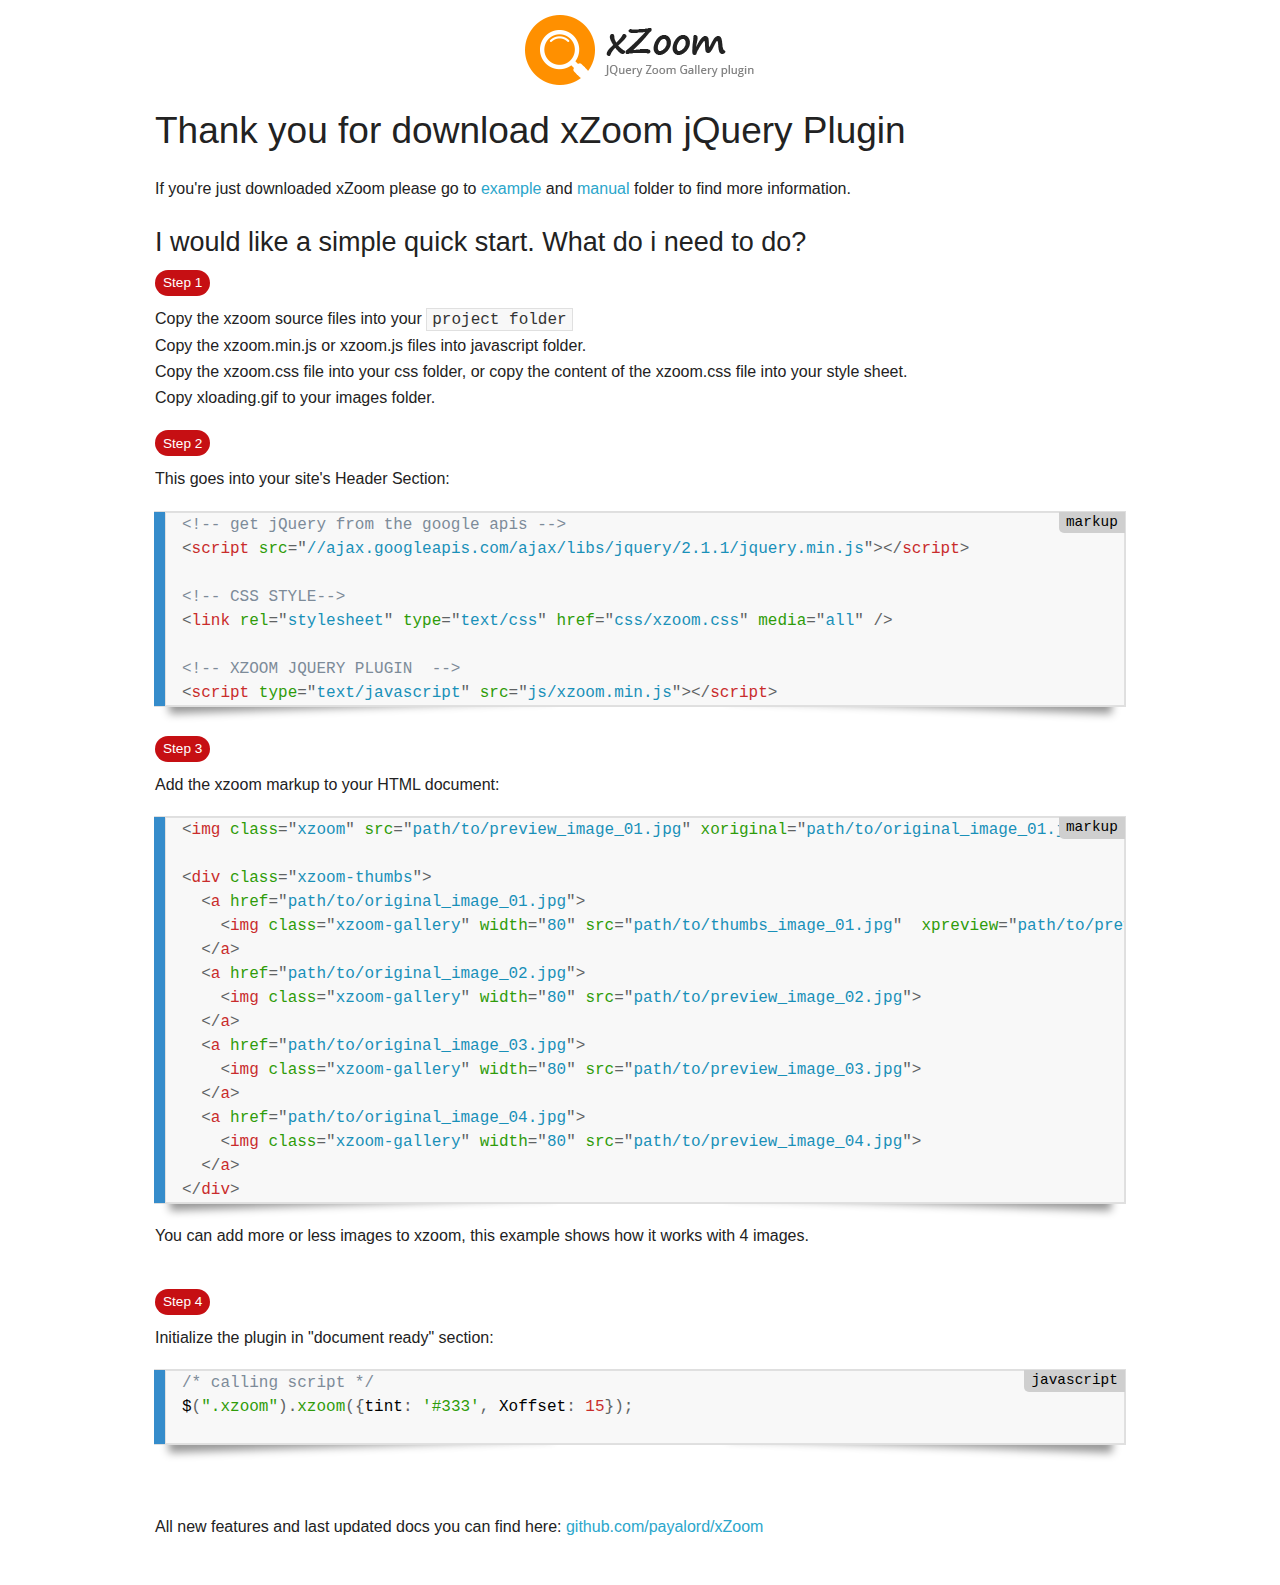
<file: xZoom/index.html>
<!doctype html>
<html class="no-js" lang="en">
  <head>
    <meta charset="utf-8" />
    <meta name="viewport" content="width=device-width, initial-scale=1.0" />
    <title>Manual | xZoom jQuery Zoom Gallery Plugin</title>
    <link rel="stylesheet" href="doc/css/normalize.css" />
    <link rel="stylesheet" href="doc/css/foundation.css" />
    <link rel="stylesheet" href="doc/css/prism.css" />
    <link rel="stylesheet" href="doc/css/manual.css" />
    <script src="doc/js/vendor/modernizr.js"></script>
  <!--[if lt IE 9]><script src="http://html5shiv.googlecode.com/svn/trunk/html5.js"></script><![endif]-->
  </head>

  <body>
  
  <div class="container">
    <div class="row">
      <div class="large-12 column text-center"><a href="https://payalord.github.io/xZoom"><img src="doc/images/logo.png" alt=""></a></div>
      <div class="large-12 column"><p><h2>Thank you for download xZoom jQuery Plugin</h2></p></div>
      <div class="large-12 column">
    If you're just downloaded xZoom please go to <a href="example/index.html">example</a> and <a href="doc/manual.html">manual</a> folder to find more information.
      </div>
    </div>
    <section>
      <div class="row">
        <div class="large-12 column">
          <h3>I would like a simple quick start. What do i need to do?</h3>
          <span class="label alert round">Step 1</span>
          <p>Copy the xzoom source files into your <code>project folder</code><br />
          Copy the xzoom.min.js or xzoom.js files into javascript folder.<br />
      Copy the xzoom.css file into your css folder, or copy the content of the xzoom.css file into your style sheet.<br />
      Copy xloading.gif to your images folder.</p>
          <span class="label alert round">Step 2</span>
          <p>This goes into your site's Header Section:</p>
          <p><pre><code class="language-markup">&lt;!-- get jQuery from the google apis --&gt;
&lt;script src="//ajax.googleapis.com/ajax/libs/jquery/2.1.1/jquery.min.js"&gt;&lt;/script&gt;

&lt;!-- CSS STYLE--&gt;
&lt;link rel="stylesheet" type="text/css" href="css/xzoom.css" media="all" /&gt;

&lt;!-- XZOOM JQUERY PLUGIN  --&gt;
&lt;script type="text/javascript" src="js/xzoom.min.js"&gt;&lt;/script&gt;</code></pre>
          </p>    
          <div class="line"><span class="label alert round">Step 3</span>
          <p>Add the xzoom markup to your HTML document:</p>
          <p>
            <pre><code class="language-markup">&lt;img class="xzoom" src="path/to/preview_image_01.jpg" xoriginal="path/to/original_image_01.jpg" /&gt;

&lt;div class="xzoom-thumbs"&gt;
  &lt;a href="path/to/original_image_01.jpg"&gt;
    &lt;img class="xzoom-gallery" width="80" src="path/to/thumbs_image_01.jpg"  xpreview="path/to/preview_image_01.jpg"&gt;
  &lt;/a&gt;
  &lt;a href="path/to/original_image_02.jpg"&gt;
    &lt;img class="xzoom-gallery" width="80" src="path/to/preview_image_02.jpg"&gt;
  &lt;/a&gt;
  &lt;a href="path/to/original_image_03.jpg"&gt;
    &lt;img class="xzoom-gallery" width="80" src="path/to/preview_image_03.jpg"&gt;
  &lt;/a&gt;
  &lt;a href="path/to/original_image_04.jpg"&gt;
    &lt;img class="xzoom-gallery" width="80" src="path/to/preview_image_04.jpg"&gt;
  &lt;/a&gt;
&lt;/div&gt;</code></pre>
          </p>
      <p>You can add more or less images to xzoom, this example shows how it works with 4 images.</p>
          </div>
          <div class="line"><span class="label alert round">Step 4</span>
          <p>Initialize the plugin in "document ready" section:</p>
          <p>
            <pre><code class="language-javascript">/* calling script */
$(".xzoom").xzoom({tint: '#333', Xoffset: 15});
            </code></pre>
          </p>
          </div>                        
        </div>       
      </div>
    </section> 
    <section>
    <div class="row">
      <div class="large-12 column">
        <div class="line">
          <p>All new features and last updated docs you can find here: <a href="https://github.com/payalord/xZoom">github.com/payalord/xZoom</a></p>
        </div>
      </div>
    </div>  
    </section>       
  </div>
    <script src="doc/js/vendor/jquery.js"></script>
    <script src="doc/js/foundation.min.js"></script>
    <script src="doc/js/vendor/prism.js"></script>
  </body>
</html>
</file>
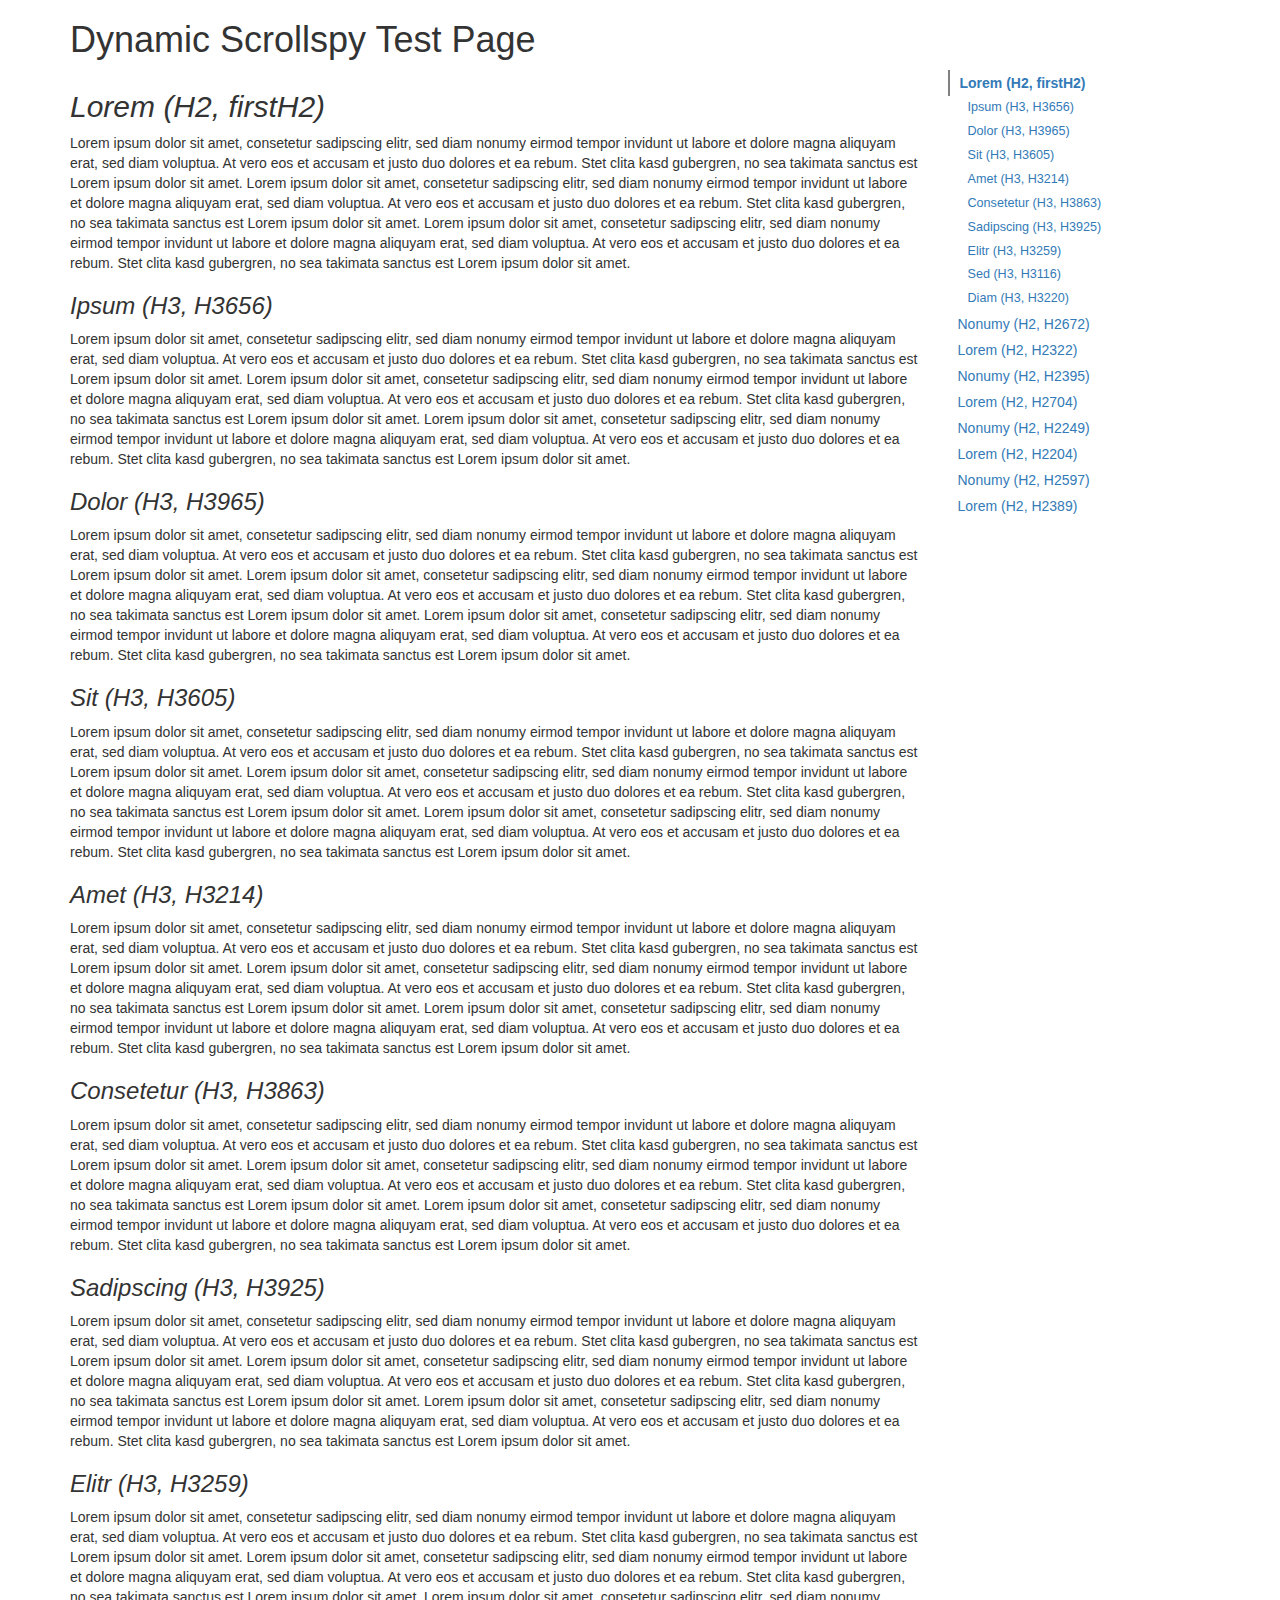
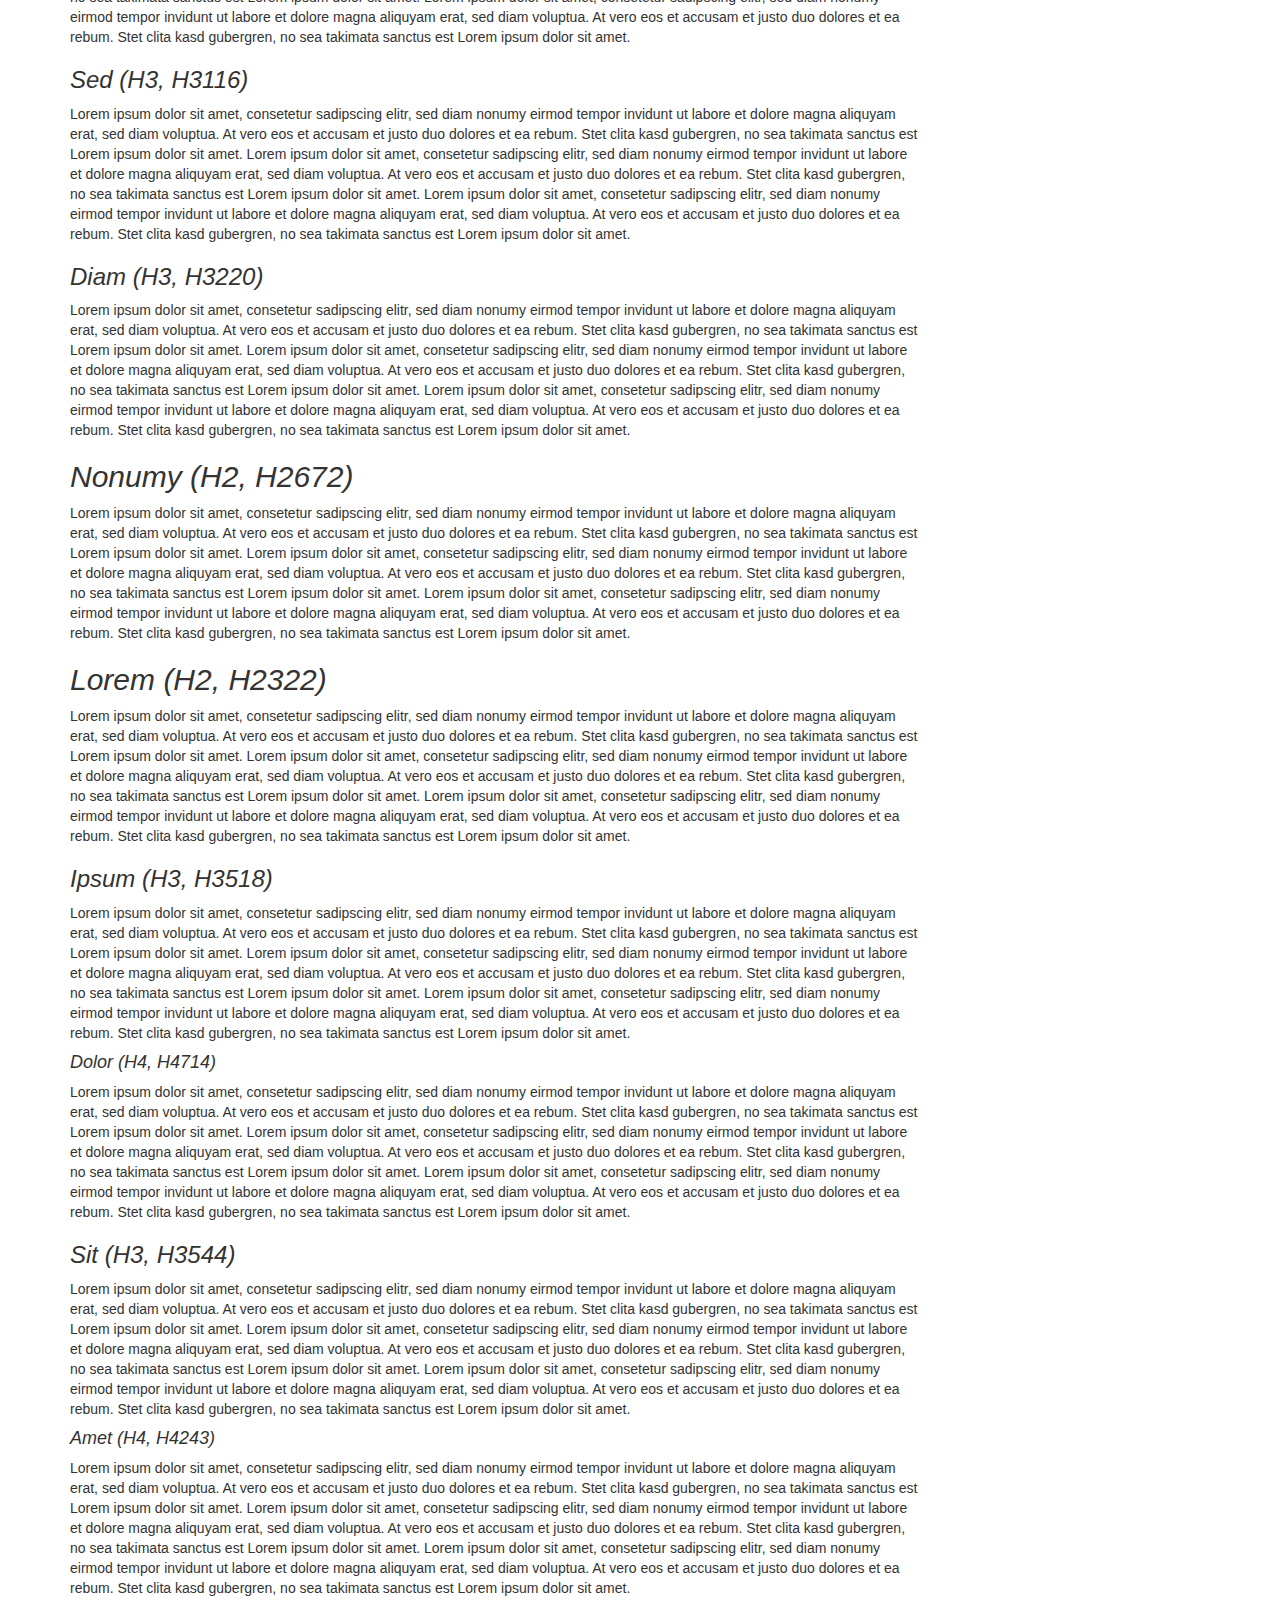
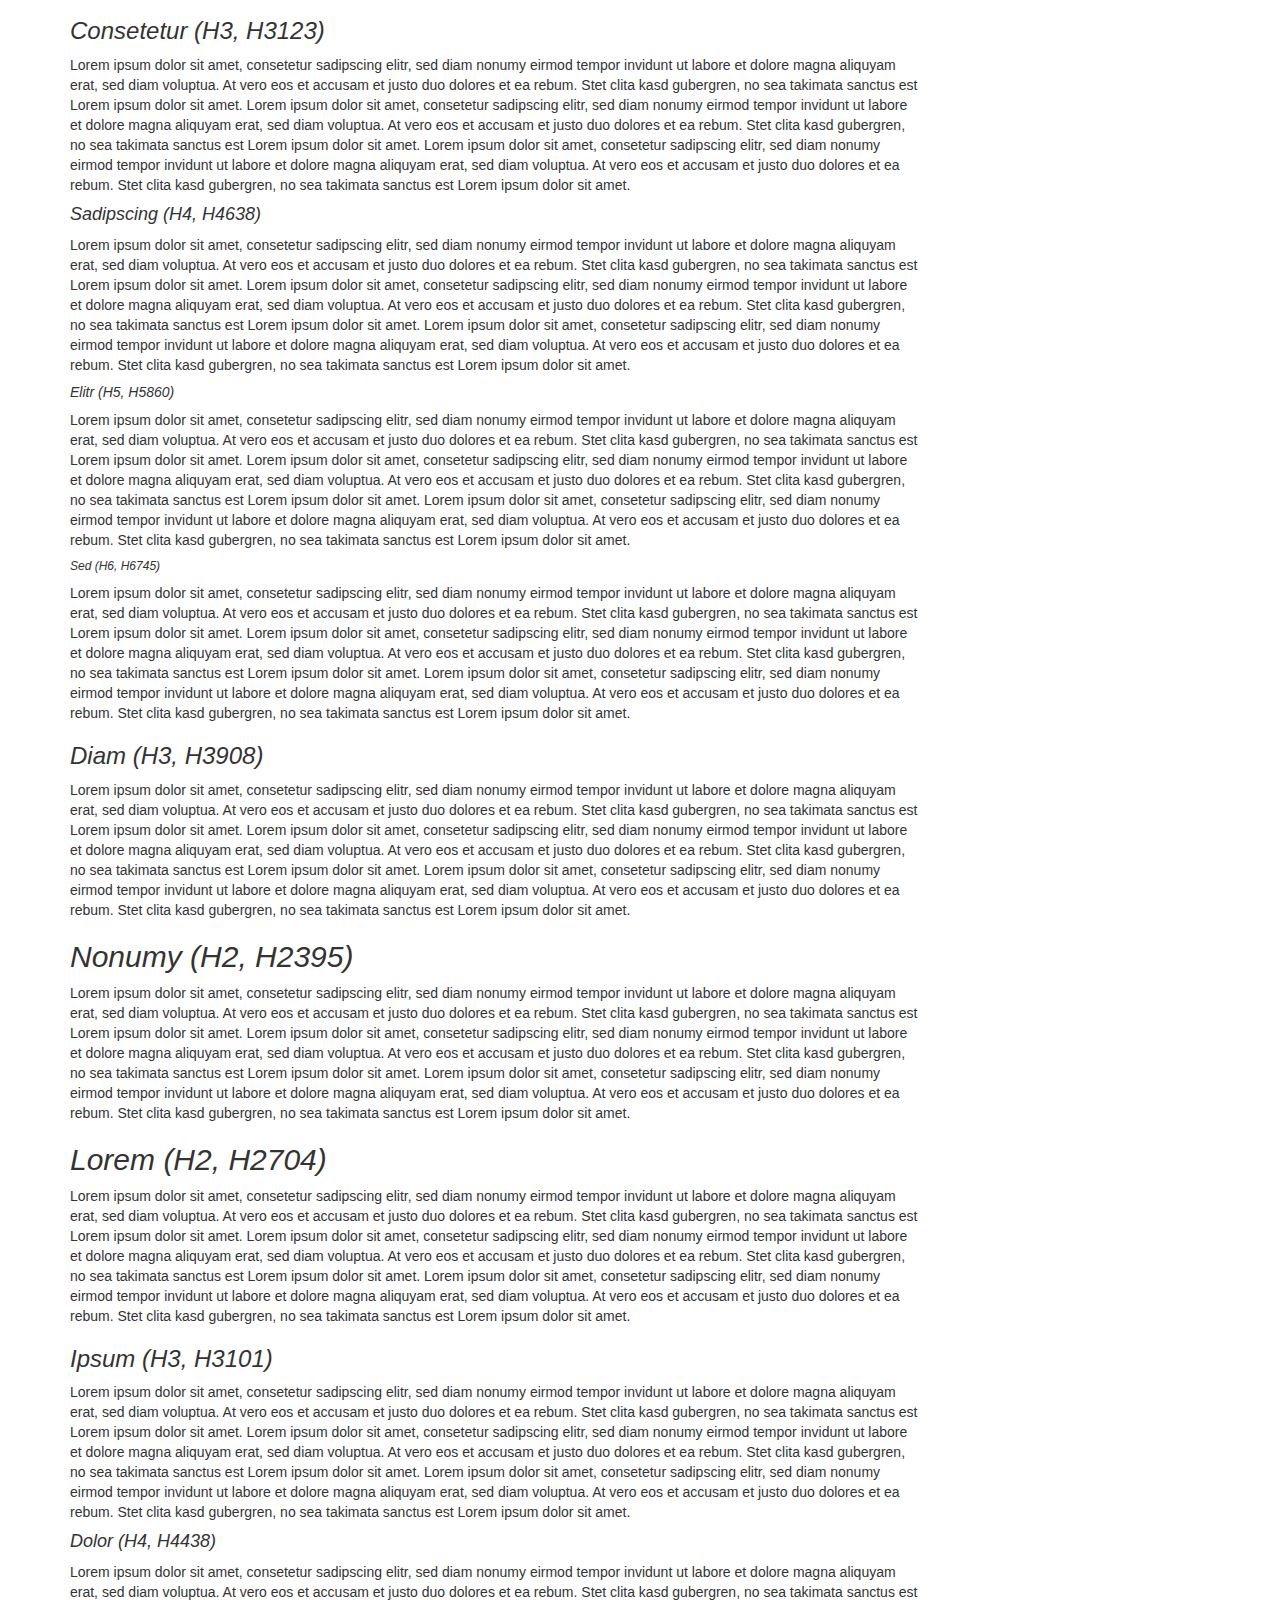
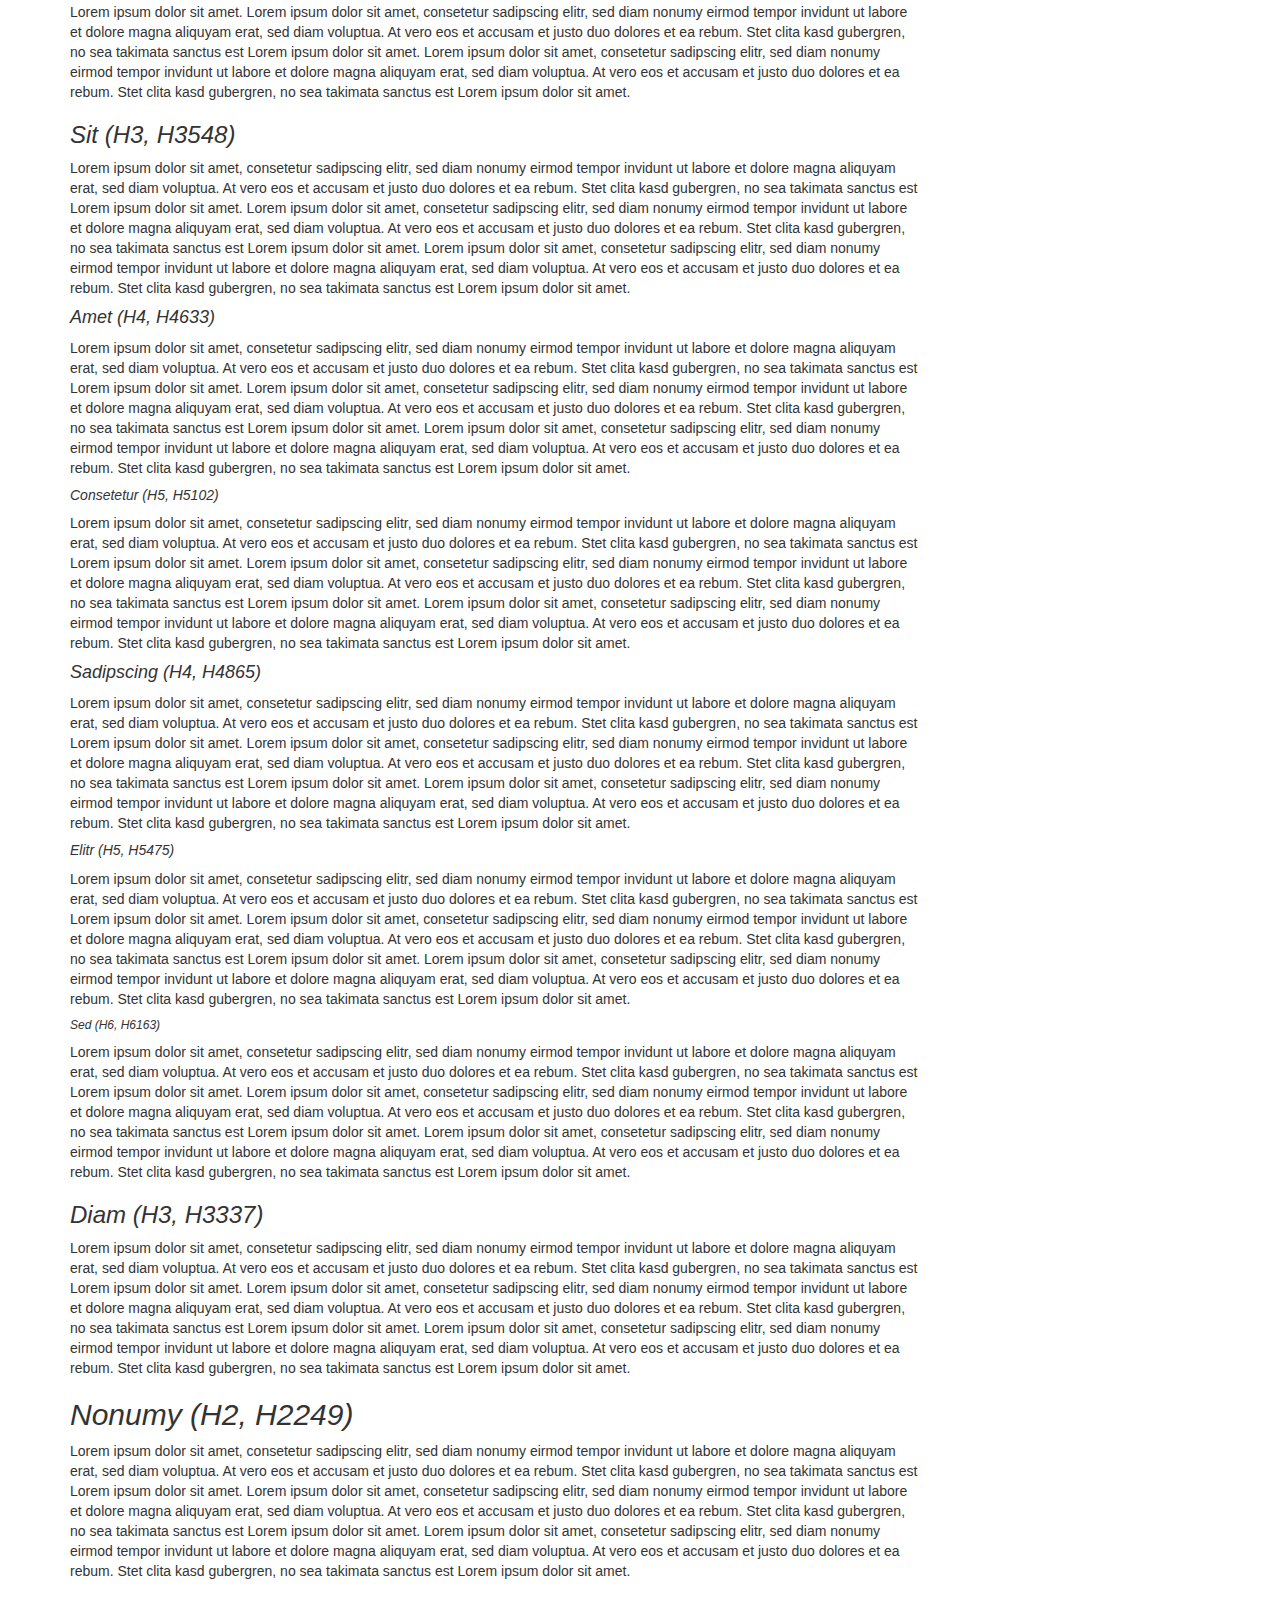
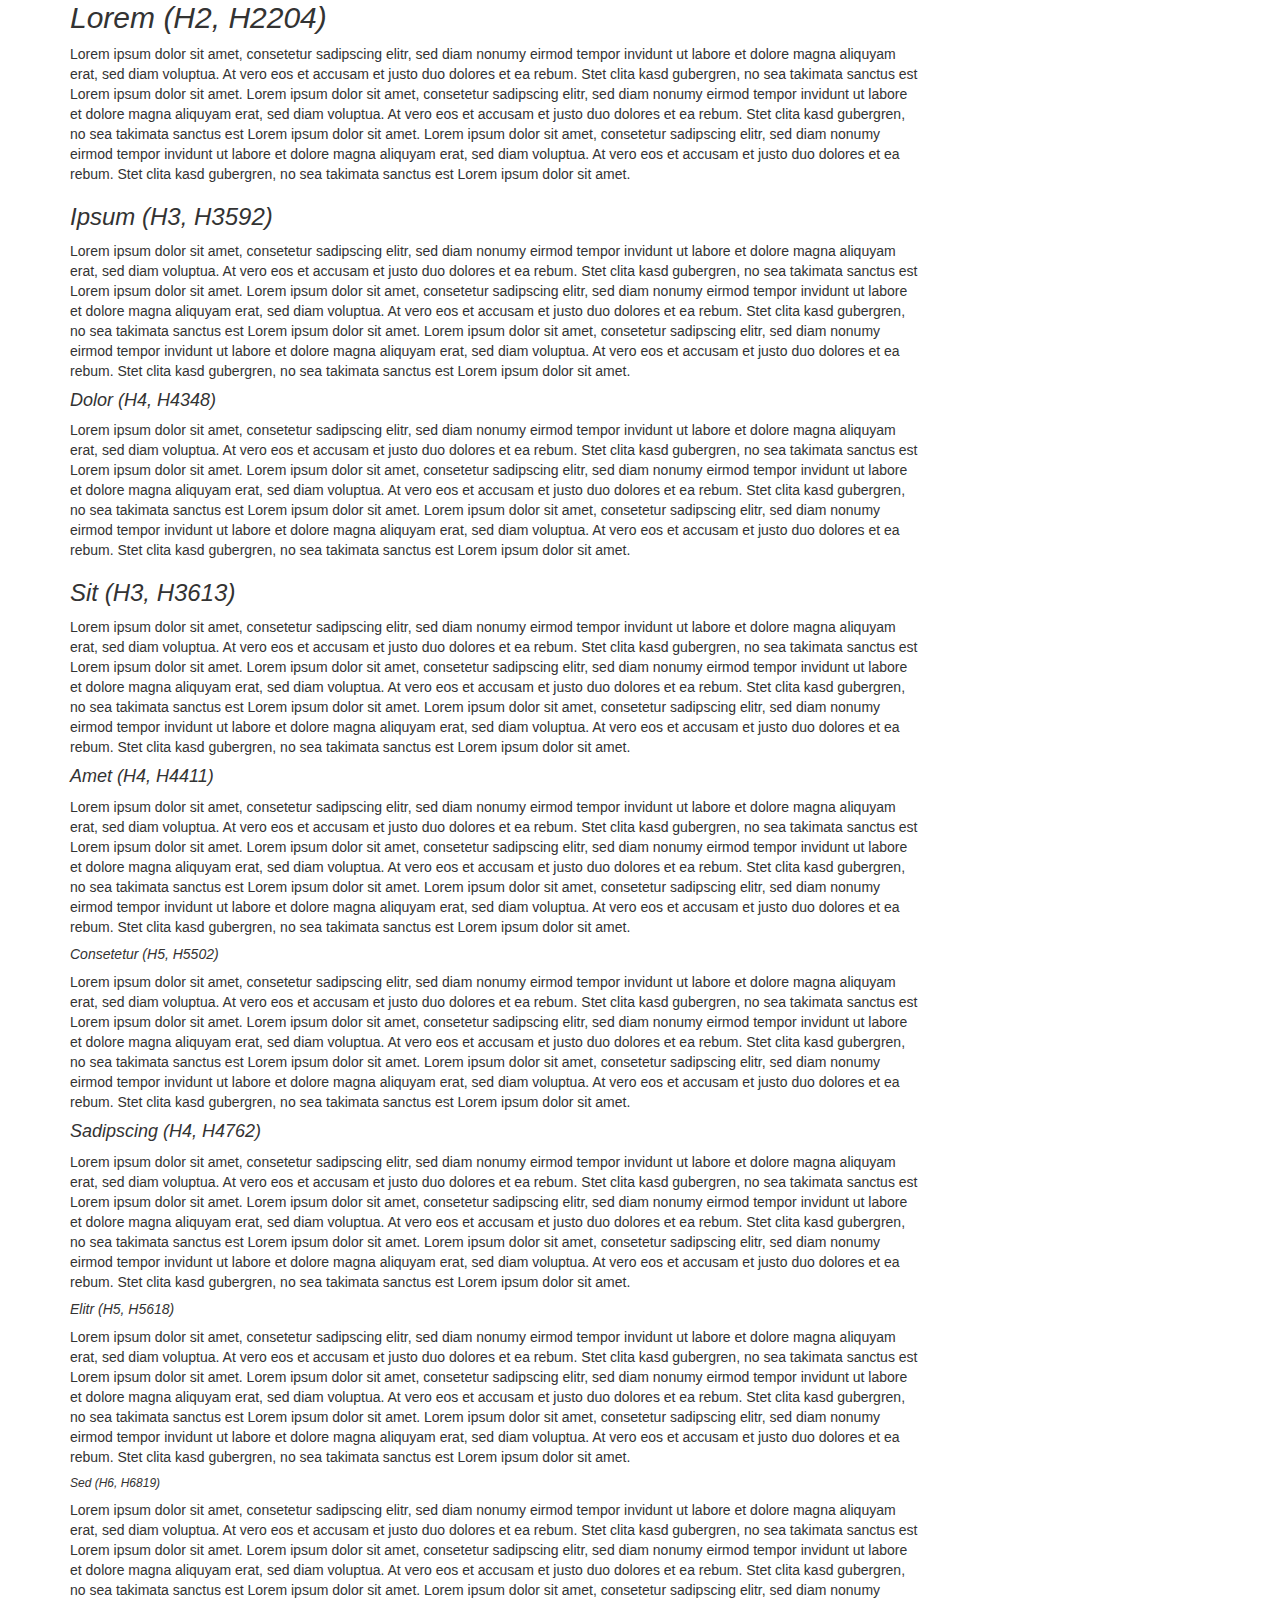
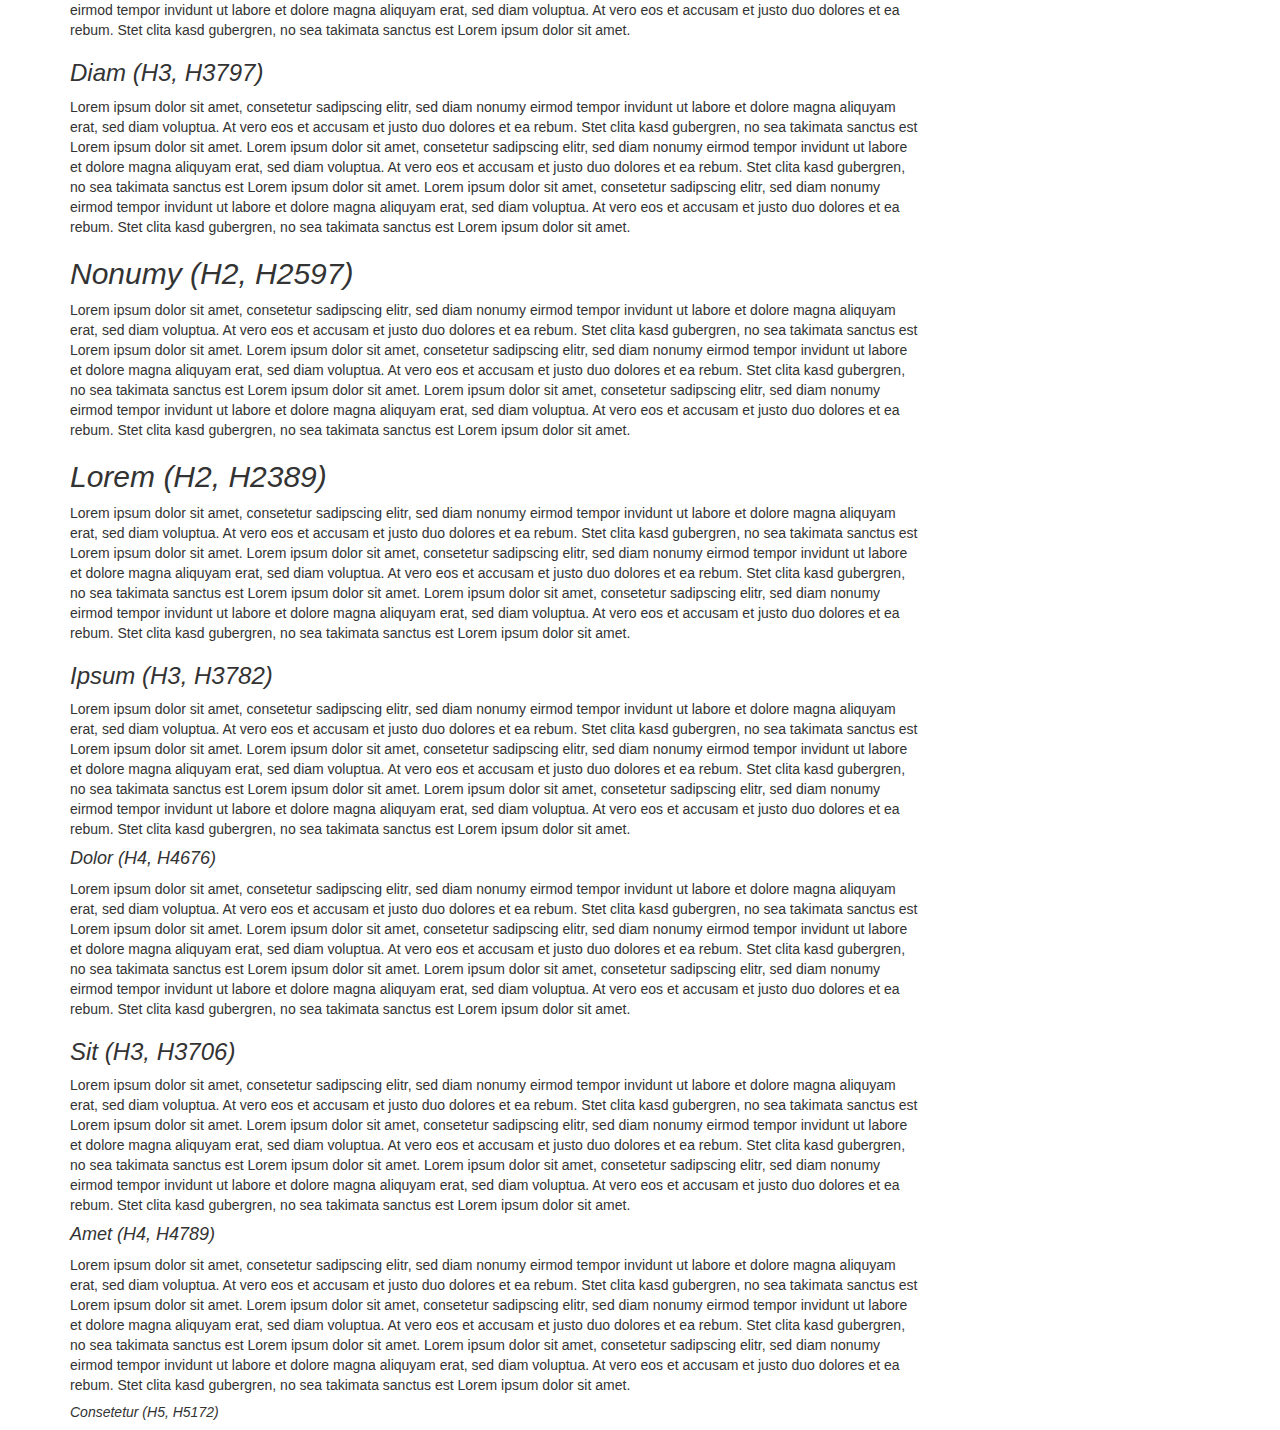
<file: dynamic-scrollspy/tests/affix.html>
<!DOCTYPE html>
<html lang="en">

<head>
    <meta charset="utf-8">
    <meta http-equiv="X-UA-Compatible" content="IE=edge">
    <meta name="viewport" content="width=device-width, initial-scale=1, maximum-scale=1, user-scalable=no">
    <title>Test Page :: Dynamic-Scrollspy</title>
    <link href="https://maxcdn.bootstrapcdn.com/bootstrap/3.3.5/css/bootstrap.min.css" rel="stylesheet">
    <style>
        /* nav */
        
        .nav {
            padding-left: 0px;
        }
        /* all anchors */
        
        .nav>li>a {
            padding: 3px;
            border-left: 0px rgba(0, 0, 0, 0);
        }
        /* first level */
        
        .nav li>a {
            padding-left: 10px;
        }
        /* second */
        
        .nav .nav li>a {
            padding-left: 20px;
            font-size: .9em;
        }
        /* third */
        
        .nav .nav .nav li>a {
            padding-left: 30px;
            font-size: .8em;
        }
        /* fourth */
        
        .nav .nav .nav .nav li>a {
            padding-left: 40px;
        }
        /* fifth */
        
        .nav .nav .nav .nav .nav li>a {
            padding-left: 50px;
        }
        /* active link */
        
        li.active>a {
            font-weight: bold;
            border-left: 2px solid gray;
        }
        /* hide second level lists */
        
        .nav .nav {
            display: none;
        }
        /* show second-level when active */
        
        .nav>.active>.nav {
            display: block;
        }
        /* headings on the page (easier to see h5, h6) */
        
        h2,
        h3,
        h4,
        h5,
        h6 {
            font-style: italic;
        }
    </style>
</head>

<body>






    <div class="container" role="main">
        <h1>Dynamic Scrollspy Test Page</h1>
    </div>

    <div class="container">
        <div class="row">
            <div class="col-sm-9">
                <h2 id="firstH2">Lorem</h2>
                <p>Lorem ipsum dolor sit amet, consetetur sadipscing elitr, sed diam nonumy eirmod tempor invidunt ut labore et dolore magna aliquyam erat, sed diam voluptua. At vero eos et accusam et justo duo dolores et ea rebum. Stet clita kasd gubergren,
                    no sea takimata sanctus est Lorem ipsum dolor sit amet. Lorem ipsum dolor sit amet, consetetur sadipscing elitr, sed diam nonumy eirmod tempor invidunt ut labore et dolore magna aliquyam erat, sed diam voluptua. At vero eos et accusam
                    et justo duo dolores et ea rebum. Stet clita kasd gubergren, no sea takimata sanctus est Lorem ipsum dolor sit amet. Lorem ipsum dolor sit amet, consetetur sadipscing elitr, sed diam nonumy eirmod tempor invidunt ut labore et dolore
                    magna aliquyam erat, sed diam voluptua. At vero eos et accusam et justo duo dolores et ea rebum. Stet clita kasd gubergren, no sea takimata sanctus est Lorem ipsum dolor sit amet.</p>
                <h3>Ipsum</h3>
                <p>Lorem ipsum dolor sit amet, consetetur sadipscing elitr, sed diam nonumy eirmod tempor invidunt ut labore et dolore magna aliquyam erat, sed diam voluptua. At vero eos et accusam et justo duo dolores et ea rebum. Stet clita kasd gubergren,
                    no sea takimata sanctus est Lorem ipsum dolor sit amet. Lorem ipsum dolor sit amet, consetetur sadipscing elitr, sed diam nonumy eirmod tempor invidunt ut labore et dolore magna aliquyam erat, sed diam voluptua. At vero eos et accusam
                    et justo duo dolores et ea rebum. Stet clita kasd gubergren, no sea takimata sanctus est Lorem ipsum dolor sit amet. Lorem ipsum dolor sit amet, consetetur sadipscing elitr, sed diam nonumy eirmod tempor invidunt ut labore et dolore
                    magna aliquyam erat, sed diam voluptua. At vero eos et accusam et justo duo dolores et ea rebum. Stet clita kasd gubergren, no sea takimata sanctus est Lorem ipsum dolor sit amet.</p>
                <h3>Dolor</h3>
                <p>Lorem ipsum dolor sit amet, consetetur sadipscing elitr, sed diam nonumy eirmod tempor invidunt ut labore et dolore magna aliquyam erat, sed diam voluptua. At vero eos et accusam et justo duo dolores et ea rebum. Stet clita kasd gubergren,
                    no sea takimata sanctus est Lorem ipsum dolor sit amet. Lorem ipsum dolor sit amet, consetetur sadipscing elitr, sed diam nonumy eirmod tempor invidunt ut labore et dolore magna aliquyam erat, sed diam voluptua. At vero eos et accusam
                    et justo duo dolores et ea rebum. Stet clita kasd gubergren, no sea takimata sanctus est Lorem ipsum dolor sit amet. Lorem ipsum dolor sit amet, consetetur sadipscing elitr, sed diam nonumy eirmod tempor invidunt ut labore et dolore
                    magna aliquyam erat, sed diam voluptua. At vero eos et accusam et justo duo dolores et ea rebum. Stet clita kasd gubergren, no sea takimata sanctus est Lorem ipsum dolor sit amet.</p>
                <h3>Sit</h3>
                <p>Lorem ipsum dolor sit amet, consetetur sadipscing elitr, sed diam nonumy eirmod tempor invidunt ut labore et dolore magna aliquyam erat, sed diam voluptua. At vero eos et accusam et justo duo dolores et ea rebum. Stet clita kasd gubergren,
                    no sea takimata sanctus est Lorem ipsum dolor sit amet. Lorem ipsum dolor sit amet, consetetur sadipscing elitr, sed diam nonumy eirmod tempor invidunt ut labore et dolore magna aliquyam erat, sed diam voluptua. At vero eos et accusam
                    et justo duo dolores et ea rebum. Stet clita kasd gubergren, no sea takimata sanctus est Lorem ipsum dolor sit amet. Lorem ipsum dolor sit amet, consetetur sadipscing elitr, sed diam nonumy eirmod tempor invidunt ut labore et dolore
                    magna aliquyam erat, sed diam voluptua. At vero eos et accusam et justo duo dolores et ea rebum. Stet clita kasd gubergren, no sea takimata sanctus est Lorem ipsum dolor sit amet.</p>
                <h3>Amet</h3>
                <p>Lorem ipsum dolor sit amet, consetetur sadipscing elitr, sed diam nonumy eirmod tempor invidunt ut labore et dolore magna aliquyam erat, sed diam voluptua. At vero eos et accusam et justo duo dolores et ea rebum. Stet clita kasd gubergren,
                    no sea takimata sanctus est Lorem ipsum dolor sit amet. Lorem ipsum dolor sit amet, consetetur sadipscing elitr, sed diam nonumy eirmod tempor invidunt ut labore et dolore magna aliquyam erat, sed diam voluptua. At vero eos et accusam
                    et justo duo dolores et ea rebum. Stet clita kasd gubergren, no sea takimata sanctus est Lorem ipsum dolor sit amet. Lorem ipsum dolor sit amet, consetetur sadipscing elitr, sed diam nonumy eirmod tempor invidunt ut labore et dolore
                    magna aliquyam erat, sed diam voluptua. At vero eos et accusam et justo duo dolores et ea rebum. Stet clita kasd gubergren, no sea takimata sanctus est Lorem ipsum dolor sit amet.</p>
                <h3>Consetetur</h3>
                <p>Lorem ipsum dolor sit amet, consetetur sadipscing elitr, sed diam nonumy eirmod tempor invidunt ut labore et dolore magna aliquyam erat, sed diam voluptua. At vero eos et accusam et justo duo dolores et ea rebum. Stet clita kasd gubergren,
                    no sea takimata sanctus est Lorem ipsum dolor sit amet. Lorem ipsum dolor sit amet, consetetur sadipscing elitr, sed diam nonumy eirmod tempor invidunt ut labore et dolore magna aliquyam erat, sed diam voluptua. At vero eos et accusam
                    et justo duo dolores et ea rebum. Stet clita kasd gubergren, no sea takimata sanctus est Lorem ipsum dolor sit amet. Lorem ipsum dolor sit amet, consetetur sadipscing elitr, sed diam nonumy eirmod tempor invidunt ut labore et dolore
                    magna aliquyam erat, sed diam voluptua. At vero eos et accusam et justo duo dolores et ea rebum. Stet clita kasd gubergren, no sea takimata sanctus est Lorem ipsum dolor sit amet.</p>
                <h3>Sadipscing</h3>
                <p>Lorem ipsum dolor sit amet, consetetur sadipscing elitr, sed diam nonumy eirmod tempor invidunt ut labore et dolore magna aliquyam erat, sed diam voluptua. At vero eos et accusam et justo duo dolores et ea rebum. Stet clita kasd gubergren,
                    no sea takimata sanctus est Lorem ipsum dolor sit amet. Lorem ipsum dolor sit amet, consetetur sadipscing elitr, sed diam nonumy eirmod tempor invidunt ut labore et dolore magna aliquyam erat, sed diam voluptua. At vero eos et accusam
                    et justo duo dolores et ea rebum. Stet clita kasd gubergren, no sea takimata sanctus est Lorem ipsum dolor sit amet. Lorem ipsum dolor sit amet, consetetur sadipscing elitr, sed diam nonumy eirmod tempor invidunt ut labore et dolore
                    magna aliquyam erat, sed diam voluptua. At vero eos et accusam et justo duo dolores et ea rebum. Stet clita kasd gubergren, no sea takimata sanctus est Lorem ipsum dolor sit amet.</p>
                <h3>Elitr</h3>
                <p>Lorem ipsum dolor sit amet, consetetur sadipscing elitr, sed diam nonumy eirmod tempor invidunt ut labore et dolore magna aliquyam erat, sed diam voluptua. At vero eos et accusam et justo duo dolores et ea rebum. Stet clita kasd gubergren,
                    no sea takimata sanctus est Lorem ipsum dolor sit amet. Lorem ipsum dolor sit amet, consetetur sadipscing elitr, sed diam nonumy eirmod tempor invidunt ut labore et dolore magna aliquyam erat, sed diam voluptua. At vero eos et accusam
                    et justo duo dolores et ea rebum. Stet clita kasd gubergren, no sea takimata sanctus est Lorem ipsum dolor sit amet. Lorem ipsum dolor sit amet, consetetur sadipscing elitr, sed diam nonumy eirmod tempor invidunt ut labore et dolore
                    magna aliquyam erat, sed diam voluptua. At vero eos et accusam et justo duo dolores et ea rebum. Stet clita kasd gubergren, no sea takimata sanctus est Lorem ipsum dolor sit amet.</p>
                <h3>Sed</h3>
                <p>Lorem ipsum dolor sit amet, consetetur sadipscing elitr, sed diam nonumy eirmod tempor invidunt ut labore et dolore magna aliquyam erat, sed diam voluptua. At vero eos et accusam et justo duo dolores et ea rebum. Stet clita kasd gubergren,
                    no sea takimata sanctus est Lorem ipsum dolor sit amet. Lorem ipsum dolor sit amet, consetetur sadipscing elitr, sed diam nonumy eirmod tempor invidunt ut labore et dolore magna aliquyam erat, sed diam voluptua. At vero eos et accusam
                    et justo duo dolores et ea rebum. Stet clita kasd gubergren, no sea takimata sanctus est Lorem ipsum dolor sit amet. Lorem ipsum dolor sit amet, consetetur sadipscing elitr, sed diam nonumy eirmod tempor invidunt ut labore et dolore
                    magna aliquyam erat, sed diam voluptua. At vero eos et accusam et justo duo dolores et ea rebum. Stet clita kasd gubergren, no sea takimata sanctus est Lorem ipsum dolor sit amet.</p>
                <h3>Diam</h3>
                <p>Lorem ipsum dolor sit amet, consetetur sadipscing elitr, sed diam nonumy eirmod tempor invidunt ut labore et dolore magna aliquyam erat, sed diam voluptua. At vero eos et accusam et justo duo dolores et ea rebum. Stet clita kasd gubergren,
                    no sea takimata sanctus est Lorem ipsum dolor sit amet. Lorem ipsum dolor sit amet, consetetur sadipscing elitr, sed diam nonumy eirmod tempor invidunt ut labore et dolore magna aliquyam erat, sed diam voluptua. At vero eos et accusam
                    et justo duo dolores et ea rebum. Stet clita kasd gubergren, no sea takimata sanctus est Lorem ipsum dolor sit amet. Lorem ipsum dolor sit amet, consetetur sadipscing elitr, sed diam nonumy eirmod tempor invidunt ut labore et dolore
                    magna aliquyam erat, sed diam voluptua. At vero eos et accusam et justo duo dolores et ea rebum. Stet clita kasd gubergren, no sea takimata sanctus est Lorem ipsum dolor sit amet.</p>
                <h2>Nonumy</h2>
                <p>Lorem ipsum dolor sit amet, consetetur sadipscing elitr, sed diam nonumy eirmod tempor invidunt ut labore et dolore magna aliquyam erat, sed diam voluptua. At vero eos et accusam et justo duo dolores et ea rebum. Stet clita kasd gubergren,
                    no sea takimata sanctus est Lorem ipsum dolor sit amet. Lorem ipsum dolor sit amet, consetetur sadipscing elitr, sed diam nonumy eirmod tempor invidunt ut labore et dolore magna aliquyam erat, sed diam voluptua. At vero eos et accusam
                    et justo duo dolores et ea rebum. Stet clita kasd gubergren, no sea takimata sanctus est Lorem ipsum dolor sit amet. Lorem ipsum dolor sit amet, consetetur sadipscing elitr, sed diam nonumy eirmod tempor invidunt ut labore et dolore
                    magna aliquyam erat, sed diam voluptua. At vero eos et accusam et justo duo dolores et ea rebum. Stet clita kasd gubergren, no sea takimata sanctus est Lorem ipsum dolor sit amet.</p>


                <h2>Lorem</h2>
                <p>Lorem ipsum dolor sit amet, consetetur sadipscing elitr, sed diam nonumy eirmod tempor invidunt ut labore et dolore magna aliquyam erat, sed diam voluptua. At vero eos et accusam et justo duo dolores et ea rebum. Stet clita kasd gubergren,
                    no sea takimata sanctus est Lorem ipsum dolor sit amet. Lorem ipsum dolor sit amet, consetetur sadipscing elitr, sed diam nonumy eirmod tempor invidunt ut labore et dolore magna aliquyam erat, sed diam voluptua. At vero eos et accusam
                    et justo duo dolores et ea rebum. Stet clita kasd gubergren, no sea takimata sanctus est Lorem ipsum dolor sit amet. Lorem ipsum dolor sit amet, consetetur sadipscing elitr, sed diam nonumy eirmod tempor invidunt ut labore et dolore
                    magna aliquyam erat, sed diam voluptua. At vero eos et accusam et justo duo dolores et ea rebum. Stet clita kasd gubergren, no sea takimata sanctus est Lorem ipsum dolor sit amet.</p>
                <h3>Ipsum</h3>
                <p>Lorem ipsum dolor sit amet, consetetur sadipscing elitr, sed diam nonumy eirmod tempor invidunt ut labore et dolore magna aliquyam erat, sed diam voluptua. At vero eos et accusam et justo duo dolores et ea rebum. Stet clita kasd gubergren,
                    no sea takimata sanctus est Lorem ipsum dolor sit amet. Lorem ipsum dolor sit amet, consetetur sadipscing elitr, sed diam nonumy eirmod tempor invidunt ut labore et dolore magna aliquyam erat, sed diam voluptua. At vero eos et accusam
                    et justo duo dolores et ea rebum. Stet clita kasd gubergren, no sea takimata sanctus est Lorem ipsum dolor sit amet. Lorem ipsum dolor sit amet, consetetur sadipscing elitr, sed diam nonumy eirmod tempor invidunt ut labore et dolore
                    magna aliquyam erat, sed diam voluptua. At vero eos et accusam et justo duo dolores et ea rebum. Stet clita kasd gubergren, no sea takimata sanctus est Lorem ipsum dolor sit amet.</p>
                <h4>Dolor</h4>
                <p>Lorem ipsum dolor sit amet, consetetur sadipscing elitr, sed diam nonumy eirmod tempor invidunt ut labore et dolore magna aliquyam erat, sed diam voluptua. At vero eos et accusam et justo duo dolores et ea rebum. Stet clita kasd gubergren,
                    no sea takimata sanctus est Lorem ipsum dolor sit amet. Lorem ipsum dolor sit amet, consetetur sadipscing elitr, sed diam nonumy eirmod tempor invidunt ut labore et dolore magna aliquyam erat, sed diam voluptua. At vero eos et accusam
                    et justo duo dolores et ea rebum. Stet clita kasd gubergren, no sea takimata sanctus est Lorem ipsum dolor sit amet. Lorem ipsum dolor sit amet, consetetur sadipscing elitr, sed diam nonumy eirmod tempor invidunt ut labore et dolore
                    magna aliquyam erat, sed diam voluptua. At vero eos et accusam et justo duo dolores et ea rebum. Stet clita kasd gubergren, no sea takimata sanctus est Lorem ipsum dolor sit amet.</p>
                <h3>Sit</h3>
                <p>Lorem ipsum dolor sit amet, consetetur sadipscing elitr, sed diam nonumy eirmod tempor invidunt ut labore et dolore magna aliquyam erat, sed diam voluptua. At vero eos et accusam et justo duo dolores et ea rebum. Stet clita kasd gubergren,
                    no sea takimata sanctus est Lorem ipsum dolor sit amet. Lorem ipsum dolor sit amet, consetetur sadipscing elitr, sed diam nonumy eirmod tempor invidunt ut labore et dolore magna aliquyam erat, sed diam voluptua. At vero eos et accusam
                    et justo duo dolores et ea rebum. Stet clita kasd gubergren, no sea takimata sanctus est Lorem ipsum dolor sit amet. Lorem ipsum dolor sit amet, consetetur sadipscing elitr, sed diam nonumy eirmod tempor invidunt ut labore et dolore
                    magna aliquyam erat, sed diam voluptua. At vero eos et accusam et justo duo dolores et ea rebum. Stet clita kasd gubergren, no sea takimata sanctus est Lorem ipsum dolor sit amet.</p>
                <h4>Amet</h4>
                <p>Lorem ipsum dolor sit amet, consetetur sadipscing elitr, sed diam nonumy eirmod tempor invidunt ut labore et dolore magna aliquyam erat, sed diam voluptua. At vero eos et accusam et justo duo dolores et ea rebum. Stet clita kasd gubergren,
                    no sea takimata sanctus est Lorem ipsum dolor sit amet. Lorem ipsum dolor sit amet, consetetur sadipscing elitr, sed diam nonumy eirmod tempor invidunt ut labore et dolore magna aliquyam erat, sed diam voluptua. At vero eos et accusam
                    et justo duo dolores et ea rebum. Stet clita kasd gubergren, no sea takimata sanctus est Lorem ipsum dolor sit amet. Lorem ipsum dolor sit amet, consetetur sadipscing elitr, sed diam nonumy eirmod tempor invidunt ut labore et dolore
                    magna aliquyam erat, sed diam voluptua. At vero eos et accusam et justo duo dolores et ea rebum. Stet clita kasd gubergren, no sea takimata sanctus est Lorem ipsum dolor sit amet.</p>
                <h3>Consetetur</h3>
                <p>Lorem ipsum dolor sit amet, consetetur sadipscing elitr, sed diam nonumy eirmod tempor invidunt ut labore et dolore magna aliquyam erat, sed diam voluptua. At vero eos et accusam et justo duo dolores et ea rebum. Stet clita kasd gubergren,
                    no sea takimata sanctus est Lorem ipsum dolor sit amet. Lorem ipsum dolor sit amet, consetetur sadipscing elitr, sed diam nonumy eirmod tempor invidunt ut labore et dolore magna aliquyam erat, sed diam voluptua. At vero eos et accusam
                    et justo duo dolores et ea rebum. Stet clita kasd gubergren, no sea takimata sanctus est Lorem ipsum dolor sit amet. Lorem ipsum dolor sit amet, consetetur sadipscing elitr, sed diam nonumy eirmod tempor invidunt ut labore et dolore
                    magna aliquyam erat, sed diam voluptua. At vero eos et accusam et justo duo dolores et ea rebum. Stet clita kasd gubergren, no sea takimata sanctus est Lorem ipsum dolor sit amet.</p>
                <h4>Sadipscing</h4>
                <p>Lorem ipsum dolor sit amet, consetetur sadipscing elitr, sed diam nonumy eirmod tempor invidunt ut labore et dolore magna aliquyam erat, sed diam voluptua. At vero eos et accusam et justo duo dolores et ea rebum. Stet clita kasd gubergren,
                    no sea takimata sanctus est Lorem ipsum dolor sit amet. Lorem ipsum dolor sit amet, consetetur sadipscing elitr, sed diam nonumy eirmod tempor invidunt ut labore et dolore magna aliquyam erat, sed diam voluptua. At vero eos et accusam
                    et justo duo dolores et ea rebum. Stet clita kasd gubergren, no sea takimata sanctus est Lorem ipsum dolor sit amet. Lorem ipsum dolor sit amet, consetetur sadipscing elitr, sed diam nonumy eirmod tempor invidunt ut labore et dolore
                    magna aliquyam erat, sed diam voluptua. At vero eos et accusam et justo duo dolores et ea rebum. Stet clita kasd gubergren, no sea takimata sanctus est Lorem ipsum dolor sit amet.</p>
                <h5>Elitr</h5>
                <p>Lorem ipsum dolor sit amet, consetetur sadipscing elitr, sed diam nonumy eirmod tempor invidunt ut labore et dolore magna aliquyam erat, sed diam voluptua. At vero eos et accusam et justo duo dolores et ea rebum. Stet clita kasd gubergren,
                    no sea takimata sanctus est Lorem ipsum dolor sit amet. Lorem ipsum dolor sit amet, consetetur sadipscing elitr, sed diam nonumy eirmod tempor invidunt ut labore et dolore magna aliquyam erat, sed diam voluptua. At vero eos et accusam
                    et justo duo dolores et ea rebum. Stet clita kasd gubergren, no sea takimata sanctus est Lorem ipsum dolor sit amet. Lorem ipsum dolor sit amet, consetetur sadipscing elitr, sed diam nonumy eirmod tempor invidunt ut labore et dolore
                    magna aliquyam erat, sed diam voluptua. At vero eos et accusam et justo duo dolores et ea rebum. Stet clita kasd gubergren, no sea takimata sanctus est Lorem ipsum dolor sit amet.</p>
                <h6>Sed</h6>
                <p>Lorem ipsum dolor sit amet, consetetur sadipscing elitr, sed diam nonumy eirmod tempor invidunt ut labore et dolore magna aliquyam erat, sed diam voluptua. At vero eos et accusam et justo duo dolores et ea rebum. Stet clita kasd gubergren,
                    no sea takimata sanctus est Lorem ipsum dolor sit amet. Lorem ipsum dolor sit amet, consetetur sadipscing elitr, sed diam nonumy eirmod tempor invidunt ut labore et dolore magna aliquyam erat, sed diam voluptua. At vero eos et accusam
                    et justo duo dolores et ea rebum. Stet clita kasd gubergren, no sea takimata sanctus est Lorem ipsum dolor sit amet. Lorem ipsum dolor sit amet, consetetur sadipscing elitr, sed diam nonumy eirmod tempor invidunt ut labore et dolore
                    magna aliquyam erat, sed diam voluptua. At vero eos et accusam et justo duo dolores et ea rebum. Stet clita kasd gubergren, no sea takimata sanctus est Lorem ipsum dolor sit amet.</p>
                <h3>Diam</h3>
                <p>Lorem ipsum dolor sit amet, consetetur sadipscing elitr, sed diam nonumy eirmod tempor invidunt ut labore et dolore magna aliquyam erat, sed diam voluptua. At vero eos et accusam et justo duo dolores et ea rebum. Stet clita kasd gubergren,
                    no sea takimata sanctus est Lorem ipsum dolor sit amet. Lorem ipsum dolor sit amet, consetetur sadipscing elitr, sed diam nonumy eirmod tempor invidunt ut labore et dolore magna aliquyam erat, sed diam voluptua. At vero eos et accusam
                    et justo duo dolores et ea rebum. Stet clita kasd gubergren, no sea takimata sanctus est Lorem ipsum dolor sit amet. Lorem ipsum dolor sit amet, consetetur sadipscing elitr, sed diam nonumy eirmod tempor invidunt ut labore et dolore
                    magna aliquyam erat, sed diam voluptua. At vero eos et accusam et justo duo dolores et ea rebum. Stet clita kasd gubergren, no sea takimata sanctus est Lorem ipsum dolor sit amet.</p>
                <h2>Nonumy</h2>
                <p>Lorem ipsum dolor sit amet, consetetur sadipscing elitr, sed diam nonumy eirmod tempor invidunt ut labore et dolore magna aliquyam erat, sed diam voluptua. At vero eos et accusam et justo duo dolores et ea rebum. Stet clita kasd gubergren,
                    no sea takimata sanctus est Lorem ipsum dolor sit amet. Lorem ipsum dolor sit amet, consetetur sadipscing elitr, sed diam nonumy eirmod tempor invidunt ut labore et dolore magna aliquyam erat, sed diam voluptua. At vero eos et accusam
                    et justo duo dolores et ea rebum. Stet clita kasd gubergren, no sea takimata sanctus est Lorem ipsum dolor sit amet. Lorem ipsum dolor sit amet, consetetur sadipscing elitr, sed diam nonumy eirmod tempor invidunt ut labore et dolore
                    magna aliquyam erat, sed diam voluptua. At vero eos et accusam et justo duo dolores et ea rebum. Stet clita kasd gubergren, no sea takimata sanctus est Lorem ipsum dolor sit amet.</p>


                <h2>Lorem</h2>
                <p>Lorem ipsum dolor sit amet, consetetur sadipscing elitr, sed diam nonumy eirmod tempor invidunt ut labore et dolore magna aliquyam erat, sed diam voluptua. At vero eos et accusam et justo duo dolores et ea rebum. Stet clita kasd gubergren,
                    no sea takimata sanctus est Lorem ipsum dolor sit amet. Lorem ipsum dolor sit amet, consetetur sadipscing elitr, sed diam nonumy eirmod tempor invidunt ut labore et dolore magna aliquyam erat, sed diam voluptua. At vero eos et accusam
                    et justo duo dolores et ea rebum. Stet clita kasd gubergren, no sea takimata sanctus est Lorem ipsum dolor sit amet. Lorem ipsum dolor sit amet, consetetur sadipscing elitr, sed diam nonumy eirmod tempor invidunt ut labore et dolore
                    magna aliquyam erat, sed diam voluptua. At vero eos et accusam et justo duo dolores et ea rebum. Stet clita kasd gubergren, no sea takimata sanctus est Lorem ipsum dolor sit amet.</p>
                <h3>Ipsum</h3>
                <p>Lorem ipsum dolor sit amet, consetetur sadipscing elitr, sed diam nonumy eirmod tempor invidunt ut labore et dolore magna aliquyam erat, sed diam voluptua. At vero eos et accusam et justo duo dolores et ea rebum. Stet clita kasd gubergren,
                    no sea takimata sanctus est Lorem ipsum dolor sit amet. Lorem ipsum dolor sit amet, consetetur sadipscing elitr, sed diam nonumy eirmod tempor invidunt ut labore et dolore magna aliquyam erat, sed diam voluptua. At vero eos et accusam
                    et justo duo dolores et ea rebum. Stet clita kasd gubergren, no sea takimata sanctus est Lorem ipsum dolor sit amet. Lorem ipsum dolor sit amet, consetetur sadipscing elitr, sed diam nonumy eirmod tempor invidunt ut labore et dolore
                    magna aliquyam erat, sed diam voluptua. At vero eos et accusam et justo duo dolores et ea rebum. Stet clita kasd gubergren, no sea takimata sanctus est Lorem ipsum dolor sit amet.</p>
                <h4>Dolor</h4>
                <p>Lorem ipsum dolor sit amet, consetetur sadipscing elitr, sed diam nonumy eirmod tempor invidunt ut labore et dolore magna aliquyam erat, sed diam voluptua. At vero eos et accusam et justo duo dolores et ea rebum. Stet clita kasd gubergren,
                    no sea takimata sanctus est Lorem ipsum dolor sit amet. Lorem ipsum dolor sit amet, consetetur sadipscing elitr, sed diam nonumy eirmod tempor invidunt ut labore et dolore magna aliquyam erat, sed diam voluptua. At vero eos et accusam
                    et justo duo dolores et ea rebum. Stet clita kasd gubergren, no sea takimata sanctus est Lorem ipsum dolor sit amet. Lorem ipsum dolor sit amet, consetetur sadipscing elitr, sed diam nonumy eirmod tempor invidunt ut labore et dolore
                    magna aliquyam erat, sed diam voluptua. At vero eos et accusam et justo duo dolores et ea rebum. Stet clita kasd gubergren, no sea takimata sanctus est Lorem ipsum dolor sit amet.</p>
                <h3>Sit</h3>
                <p>Lorem ipsum dolor sit amet, consetetur sadipscing elitr, sed diam nonumy eirmod tempor invidunt ut labore et dolore magna aliquyam erat, sed diam voluptua. At vero eos et accusam et justo duo dolores et ea rebum. Stet clita kasd gubergren,
                    no sea takimata sanctus est Lorem ipsum dolor sit amet. Lorem ipsum dolor sit amet, consetetur sadipscing elitr, sed diam nonumy eirmod tempor invidunt ut labore et dolore magna aliquyam erat, sed diam voluptua. At vero eos et accusam
                    et justo duo dolores et ea rebum. Stet clita kasd gubergren, no sea takimata sanctus est Lorem ipsum dolor sit amet. Lorem ipsum dolor sit amet, consetetur sadipscing elitr, sed diam nonumy eirmod tempor invidunt ut labore et dolore
                    magna aliquyam erat, sed diam voluptua. At vero eos et accusam et justo duo dolores et ea rebum. Stet clita kasd gubergren, no sea takimata sanctus est Lorem ipsum dolor sit amet.</p>
                <h4>Amet</h4>
                <p>Lorem ipsum dolor sit amet, consetetur sadipscing elitr, sed diam nonumy eirmod tempor invidunt ut labore et dolore magna aliquyam erat, sed diam voluptua. At vero eos et accusam et justo duo dolores et ea rebum. Stet clita kasd gubergren,
                    no sea takimata sanctus est Lorem ipsum dolor sit amet. Lorem ipsum dolor sit amet, consetetur sadipscing elitr, sed diam nonumy eirmod tempor invidunt ut labore et dolore magna aliquyam erat, sed diam voluptua. At vero eos et accusam
                    et justo duo dolores et ea rebum. Stet clita kasd gubergren, no sea takimata sanctus est Lorem ipsum dolor sit amet. Lorem ipsum dolor sit amet, consetetur sadipscing elitr, sed diam nonumy eirmod tempor invidunt ut labore et dolore
                    magna aliquyam erat, sed diam voluptua. At vero eos et accusam et justo duo dolores et ea rebum. Stet clita kasd gubergren, no sea takimata sanctus est Lorem ipsum dolor sit amet.</p>
                <h5>Consetetur</h5>
                <p>Lorem ipsum dolor sit amet, consetetur sadipscing elitr, sed diam nonumy eirmod tempor invidunt ut labore et dolore magna aliquyam erat, sed diam voluptua. At vero eos et accusam et justo duo dolores et ea rebum. Stet clita kasd gubergren,
                    no sea takimata sanctus est Lorem ipsum dolor sit amet. Lorem ipsum dolor sit amet, consetetur sadipscing elitr, sed diam nonumy eirmod tempor invidunt ut labore et dolore magna aliquyam erat, sed diam voluptua. At vero eos et accusam
                    et justo duo dolores et ea rebum. Stet clita kasd gubergren, no sea takimata sanctus est Lorem ipsum dolor sit amet. Lorem ipsum dolor sit amet, consetetur sadipscing elitr, sed diam nonumy eirmod tempor invidunt ut labore et dolore
                    magna aliquyam erat, sed diam voluptua. At vero eos et accusam et justo duo dolores et ea rebum. Stet clita kasd gubergren, no sea takimata sanctus est Lorem ipsum dolor sit amet.</p>
                <h4>Sadipscing</h4>
                <p>Lorem ipsum dolor sit amet, consetetur sadipscing elitr, sed diam nonumy eirmod tempor invidunt ut labore et dolore magna aliquyam erat, sed diam voluptua. At vero eos et accusam et justo duo dolores et ea rebum. Stet clita kasd gubergren,
                    no sea takimata sanctus est Lorem ipsum dolor sit amet. Lorem ipsum dolor sit amet, consetetur sadipscing elitr, sed diam nonumy eirmod tempor invidunt ut labore et dolore magna aliquyam erat, sed diam voluptua. At vero eos et accusam
                    et justo duo dolores et ea rebum. Stet clita kasd gubergren, no sea takimata sanctus est Lorem ipsum dolor sit amet. Lorem ipsum dolor sit amet, consetetur sadipscing elitr, sed diam nonumy eirmod tempor invidunt ut labore et dolore
                    magna aliquyam erat, sed diam voluptua. At vero eos et accusam et justo duo dolores et ea rebum. Stet clita kasd gubergren, no sea takimata sanctus est Lorem ipsum dolor sit amet.</p>
                <h5>Elitr</h5>
                <p>Lorem ipsum dolor sit amet, consetetur sadipscing elitr, sed diam nonumy eirmod tempor invidunt ut labore et dolore magna aliquyam erat, sed diam voluptua. At vero eos et accusam et justo duo dolores et ea rebum. Stet clita kasd gubergren,
                    no sea takimata sanctus est Lorem ipsum dolor sit amet. Lorem ipsum dolor sit amet, consetetur sadipscing elitr, sed diam nonumy eirmod tempor invidunt ut labore et dolore magna aliquyam erat, sed diam voluptua. At vero eos et accusam
                    et justo duo dolores et ea rebum. Stet clita kasd gubergren, no sea takimata sanctus est Lorem ipsum dolor sit amet. Lorem ipsum dolor sit amet, consetetur sadipscing elitr, sed diam nonumy eirmod tempor invidunt ut labore et dolore
                    magna aliquyam erat, sed diam voluptua. At vero eos et accusam et justo duo dolores et ea rebum. Stet clita kasd gubergren, no sea takimata sanctus est Lorem ipsum dolor sit amet.</p>
                <h6>Sed</h6>
                <p>Lorem ipsum dolor sit amet, consetetur sadipscing elitr, sed diam nonumy eirmod tempor invidunt ut labore et dolore magna aliquyam erat, sed diam voluptua. At vero eos et accusam et justo duo dolores et ea rebum. Stet clita kasd gubergren,
                    no sea takimata sanctus est Lorem ipsum dolor sit amet. Lorem ipsum dolor sit amet, consetetur sadipscing elitr, sed diam nonumy eirmod tempor invidunt ut labore et dolore magna aliquyam erat, sed diam voluptua. At vero eos et accusam
                    et justo duo dolores et ea rebum. Stet clita kasd gubergren, no sea takimata sanctus est Lorem ipsum dolor sit amet. Lorem ipsum dolor sit amet, consetetur sadipscing elitr, sed diam nonumy eirmod tempor invidunt ut labore et dolore
                    magna aliquyam erat, sed diam voluptua. At vero eos et accusam et justo duo dolores et ea rebum. Stet clita kasd gubergren, no sea takimata sanctus est Lorem ipsum dolor sit amet.</p>
                <h3>Diam</h3>
                <p>Lorem ipsum dolor sit amet, consetetur sadipscing elitr, sed diam nonumy eirmod tempor invidunt ut labore et dolore magna aliquyam erat, sed diam voluptua. At vero eos et accusam et justo duo dolores et ea rebum. Stet clita kasd gubergren,
                    no sea takimata sanctus est Lorem ipsum dolor sit amet. Lorem ipsum dolor sit amet, consetetur sadipscing elitr, sed diam nonumy eirmod tempor invidunt ut labore et dolore magna aliquyam erat, sed diam voluptua. At vero eos et accusam
                    et justo duo dolores et ea rebum. Stet clita kasd gubergren, no sea takimata sanctus est Lorem ipsum dolor sit amet. Lorem ipsum dolor sit amet, consetetur sadipscing elitr, sed diam nonumy eirmod tempor invidunt ut labore et dolore
                    magna aliquyam erat, sed diam voluptua. At vero eos et accusam et justo duo dolores et ea rebum. Stet clita kasd gubergren, no sea takimata sanctus est Lorem ipsum dolor sit amet.</p>
                <h2>Nonumy</h2>
                <p>Lorem ipsum dolor sit amet, consetetur sadipscing elitr, sed diam nonumy eirmod tempor invidunt ut labore et dolore magna aliquyam erat, sed diam voluptua. At vero eos et accusam et justo duo dolores et ea rebum. Stet clita kasd gubergren,
                    no sea takimata sanctus est Lorem ipsum dolor sit amet. Lorem ipsum dolor sit amet, consetetur sadipscing elitr, sed diam nonumy eirmod tempor invidunt ut labore et dolore magna aliquyam erat, sed diam voluptua. At vero eos et accusam
                    et justo duo dolores et ea rebum. Stet clita kasd gubergren, no sea takimata sanctus est Lorem ipsum dolor sit amet. Lorem ipsum dolor sit amet, consetetur sadipscing elitr, sed diam nonumy eirmod tempor invidunt ut labore et dolore
                    magna aliquyam erat, sed diam voluptua. At vero eos et accusam et justo duo dolores et ea rebum. Stet clita kasd gubergren, no sea takimata sanctus est Lorem ipsum dolor sit amet.</p>


                <h2>Lorem</h2>
                <p>Lorem ipsum dolor sit amet, consetetur sadipscing elitr, sed diam nonumy eirmod tempor invidunt ut labore et dolore magna aliquyam erat, sed diam voluptua. At vero eos et accusam et justo duo dolores et ea rebum. Stet clita kasd gubergren,
                    no sea takimata sanctus est Lorem ipsum dolor sit amet. Lorem ipsum dolor sit amet, consetetur sadipscing elitr, sed diam nonumy eirmod tempor invidunt ut labore et dolore magna aliquyam erat, sed diam voluptua. At vero eos et accusam
                    et justo duo dolores et ea rebum. Stet clita kasd gubergren, no sea takimata sanctus est Lorem ipsum dolor sit amet. Lorem ipsum dolor sit amet, consetetur sadipscing elitr, sed diam nonumy eirmod tempor invidunt ut labore et dolore
                    magna aliquyam erat, sed diam voluptua. At vero eos et accusam et justo duo dolores et ea rebum. Stet clita kasd gubergren, no sea takimata sanctus est Lorem ipsum dolor sit amet.</p>
                <h3>Ipsum</h3>
                <p>Lorem ipsum dolor sit amet, consetetur sadipscing elitr, sed diam nonumy eirmod tempor invidunt ut labore et dolore magna aliquyam erat, sed diam voluptua. At vero eos et accusam et justo duo dolores et ea rebum. Stet clita kasd gubergren,
                    no sea takimata sanctus est Lorem ipsum dolor sit amet. Lorem ipsum dolor sit amet, consetetur sadipscing elitr, sed diam nonumy eirmod tempor invidunt ut labore et dolore magna aliquyam erat, sed diam voluptua. At vero eos et accusam
                    et justo duo dolores et ea rebum. Stet clita kasd gubergren, no sea takimata sanctus est Lorem ipsum dolor sit amet. Lorem ipsum dolor sit amet, consetetur sadipscing elitr, sed diam nonumy eirmod tempor invidunt ut labore et dolore
                    magna aliquyam erat, sed diam voluptua. At vero eos et accusam et justo duo dolores et ea rebum. Stet clita kasd gubergren, no sea takimata sanctus est Lorem ipsum dolor sit amet.</p>
                <h4>Dolor</h4>
                <p>Lorem ipsum dolor sit amet, consetetur sadipscing elitr, sed diam nonumy eirmod tempor invidunt ut labore et dolore magna aliquyam erat, sed diam voluptua. At vero eos et accusam et justo duo dolores et ea rebum. Stet clita kasd gubergren,
                    no sea takimata sanctus est Lorem ipsum dolor sit amet. Lorem ipsum dolor sit amet, consetetur sadipscing elitr, sed diam nonumy eirmod tempor invidunt ut labore et dolore magna aliquyam erat, sed diam voluptua. At vero eos et accusam
                    et justo duo dolores et ea rebum. Stet clita kasd gubergren, no sea takimata sanctus est Lorem ipsum dolor sit amet. Lorem ipsum dolor sit amet, consetetur sadipscing elitr, sed diam nonumy eirmod tempor invidunt ut labore et dolore
                    magna aliquyam erat, sed diam voluptua. At vero eos et accusam et justo duo dolores et ea rebum. Stet clita kasd gubergren, no sea takimata sanctus est Lorem ipsum dolor sit amet.</p>
                <h3>Sit</h3>
                <p>Lorem ipsum dolor sit amet, consetetur sadipscing elitr, sed diam nonumy eirmod tempor invidunt ut labore et dolore magna aliquyam erat, sed diam voluptua. At vero eos et accusam et justo duo dolores et ea rebum. Stet clita kasd gubergren,
                    no sea takimata sanctus est Lorem ipsum dolor sit amet. Lorem ipsum dolor sit amet, consetetur sadipscing elitr, sed diam nonumy eirmod tempor invidunt ut labore et dolore magna aliquyam erat, sed diam voluptua. At vero eos et accusam
                    et justo duo dolores et ea rebum. Stet clita kasd gubergren, no sea takimata sanctus est Lorem ipsum dolor sit amet. Lorem ipsum dolor sit amet, consetetur sadipscing elitr, sed diam nonumy eirmod tempor invidunt ut labore et dolore
                    magna aliquyam erat, sed diam voluptua. At vero eos et accusam et justo duo dolores et ea rebum. Stet clita kasd gubergren, no sea takimata sanctus est Lorem ipsum dolor sit amet.</p>
                <h4>Amet</h4>
                <p>Lorem ipsum dolor sit amet, consetetur sadipscing elitr, sed diam nonumy eirmod tempor invidunt ut labore et dolore magna aliquyam erat, sed diam voluptua. At vero eos et accusam et justo duo dolores et ea rebum. Stet clita kasd gubergren,
                    no sea takimata sanctus est Lorem ipsum dolor sit amet. Lorem ipsum dolor sit amet, consetetur sadipscing elitr, sed diam nonumy eirmod tempor invidunt ut labore et dolore magna aliquyam erat, sed diam voluptua. At vero eos et accusam
                    et justo duo dolores et ea rebum. Stet clita kasd gubergren, no sea takimata sanctus est Lorem ipsum dolor sit amet. Lorem ipsum dolor sit amet, consetetur sadipscing elitr, sed diam nonumy eirmod tempor invidunt ut labore et dolore
                    magna aliquyam erat, sed diam voluptua. At vero eos et accusam et justo duo dolores et ea rebum. Stet clita kasd gubergren, no sea takimata sanctus est Lorem ipsum dolor sit amet.</p>
                <h5>Consetetur</h5>
                <p>Lorem ipsum dolor sit amet, consetetur sadipscing elitr, sed diam nonumy eirmod tempor invidunt ut labore et dolore magna aliquyam erat, sed diam voluptua. At vero eos et accusam et justo duo dolores et ea rebum. Stet clita kasd gubergren,
                    no sea takimata sanctus est Lorem ipsum dolor sit amet. Lorem ipsum dolor sit amet, consetetur sadipscing elitr, sed diam nonumy eirmod tempor invidunt ut labore et dolore magna aliquyam erat, sed diam voluptua. At vero eos et accusam
                    et justo duo dolores et ea rebum. Stet clita kasd gubergren, no sea takimata sanctus est Lorem ipsum dolor sit amet. Lorem ipsum dolor sit amet, consetetur sadipscing elitr, sed diam nonumy eirmod tempor invidunt ut labore et dolore
                    magna aliquyam erat, sed diam voluptua. At vero eos et accusam et justo duo dolores et ea rebum. Stet clita kasd gubergren, no sea takimata sanctus est Lorem ipsum dolor sit amet.</p>
                <h4>Sadipscing</h4>
                <p>Lorem ipsum dolor sit amet, consetetur sadipscing elitr, sed diam nonumy eirmod tempor invidunt ut labore et dolore magna aliquyam erat, sed diam voluptua. At vero eos et accusam et justo duo dolores et ea rebum. Stet clita kasd gubergren,
                    no sea takimata sanctus est Lorem ipsum dolor sit amet. Lorem ipsum dolor sit amet, consetetur sadipscing elitr, sed diam nonumy eirmod tempor invidunt ut labore et dolore magna aliquyam erat, sed diam voluptua. At vero eos et accusam
                    et justo duo dolores et ea rebum. Stet clita kasd gubergren, no sea takimata sanctus est Lorem ipsum dolor sit amet. Lorem ipsum dolor sit amet, consetetur sadipscing elitr, sed diam nonumy eirmod tempor invidunt ut labore et dolore
                    magna aliquyam erat, sed diam voluptua. At vero eos et accusam et justo duo dolores et ea rebum. Stet clita kasd gubergren, no sea takimata sanctus est Lorem ipsum dolor sit amet.</p>
                <h5>Elitr</h5>
                <p>Lorem ipsum dolor sit amet, consetetur sadipscing elitr, sed diam nonumy eirmod tempor invidunt ut labore et dolore magna aliquyam erat, sed diam voluptua. At vero eos et accusam et justo duo dolores et ea rebum. Stet clita kasd gubergren,
                    no sea takimata sanctus est Lorem ipsum dolor sit amet. Lorem ipsum dolor sit amet, consetetur sadipscing elitr, sed diam nonumy eirmod tempor invidunt ut labore et dolore magna aliquyam erat, sed diam voluptua. At vero eos et accusam
                    et justo duo dolores et ea rebum. Stet clita kasd gubergren, no sea takimata sanctus est Lorem ipsum dolor sit amet. Lorem ipsum dolor sit amet, consetetur sadipscing elitr, sed diam nonumy eirmod tempor invidunt ut labore et dolore
                    magna aliquyam erat, sed diam voluptua. At vero eos et accusam et justo duo dolores et ea rebum. Stet clita kasd gubergren, no sea takimata sanctus est Lorem ipsum dolor sit amet.</p>
                <h6>Sed</h6>
                <p>Lorem ipsum dolor sit amet, consetetur sadipscing elitr, sed diam nonumy eirmod tempor invidunt ut labore et dolore magna aliquyam erat, sed diam voluptua. At vero eos et accusam et justo duo dolores et ea rebum. Stet clita kasd gubergren,
                    no sea takimata sanctus est Lorem ipsum dolor sit amet. Lorem ipsum dolor sit amet, consetetur sadipscing elitr, sed diam nonumy eirmod tempor invidunt ut labore et dolore magna aliquyam erat, sed diam voluptua. At vero eos et accusam
                    et justo duo dolores et ea rebum. Stet clita kasd gubergren, no sea takimata sanctus est Lorem ipsum dolor sit amet. Lorem ipsum dolor sit amet, consetetur sadipscing elitr, sed diam nonumy eirmod tempor invidunt ut labore et dolore
                    magna aliquyam erat, sed diam voluptua. At vero eos et accusam et justo duo dolores et ea rebum. Stet clita kasd gubergren, no sea takimata sanctus est Lorem ipsum dolor sit amet.</p>
                <h3>Diam</h3>
                <p>Lorem ipsum dolor sit amet, consetetur sadipscing elitr, sed diam nonumy eirmod tempor invidunt ut labore et dolore magna aliquyam erat, sed diam voluptua. At vero eos et accusam et justo duo dolores et ea rebum. Stet clita kasd gubergren,
                    no sea takimata sanctus est Lorem ipsum dolor sit amet. Lorem ipsum dolor sit amet, consetetur sadipscing elitr, sed diam nonumy eirmod tempor invidunt ut labore et dolore magna aliquyam erat, sed diam voluptua. At vero eos et accusam
                    et justo duo dolores et ea rebum. Stet clita kasd gubergren, no sea takimata sanctus est Lorem ipsum dolor sit amet. Lorem ipsum dolor sit amet, consetetur sadipscing elitr, sed diam nonumy eirmod tempor invidunt ut labore et dolore
                    magna aliquyam erat, sed diam voluptua. At vero eos et accusam et justo duo dolores et ea rebum. Stet clita kasd gubergren, no sea takimata sanctus est Lorem ipsum dolor sit amet.</p>
                <h2>Nonumy</h2>
                <p>Lorem ipsum dolor sit amet, consetetur sadipscing elitr, sed diam nonumy eirmod tempor invidunt ut labore et dolore magna aliquyam erat, sed diam voluptua. At vero eos et accusam et justo duo dolores et ea rebum. Stet clita kasd gubergren,
                    no sea takimata sanctus est Lorem ipsum dolor sit amet. Lorem ipsum dolor sit amet, consetetur sadipscing elitr, sed diam nonumy eirmod tempor invidunt ut labore et dolore magna aliquyam erat, sed diam voluptua. At vero eos et accusam
                    et justo duo dolores et ea rebum. Stet clita kasd gubergren, no sea takimata sanctus est Lorem ipsum dolor sit amet. Lorem ipsum dolor sit amet, consetetur sadipscing elitr, sed diam nonumy eirmod tempor invidunt ut labore et dolore
                    magna aliquyam erat, sed diam voluptua. At vero eos et accusam et justo duo dolores et ea rebum. Stet clita kasd gubergren, no sea takimata sanctus est Lorem ipsum dolor sit amet.</p>

                <h2>Lorem</h2>
                <p>Lorem ipsum dolor sit amet, consetetur sadipscing elitr, sed diam nonumy eirmod tempor invidunt ut labore et dolore magna aliquyam erat, sed diam voluptua. At vero eos et accusam et justo duo dolores et ea rebum. Stet clita kasd gubergren,
                    no sea takimata sanctus est Lorem ipsum dolor sit amet. Lorem ipsum dolor sit amet, consetetur sadipscing elitr, sed diam nonumy eirmod tempor invidunt ut labore et dolore magna aliquyam erat, sed diam voluptua. At vero eos et accusam
                    et justo duo dolores et ea rebum. Stet clita kasd gubergren, no sea takimata sanctus est Lorem ipsum dolor sit amet. Lorem ipsum dolor sit amet, consetetur sadipscing elitr, sed diam nonumy eirmod tempor invidunt ut labore et dolore
                    magna aliquyam erat, sed diam voluptua. At vero eos et accusam et justo duo dolores et ea rebum. Stet clita kasd gubergren, no sea takimata sanctus est Lorem ipsum dolor sit amet.</p>
                <h3>Ipsum</h3>
                <p>Lorem ipsum dolor sit amet, consetetur sadipscing elitr, sed diam nonumy eirmod tempor invidunt ut labore et dolore magna aliquyam erat, sed diam voluptua. At vero eos et accusam et justo duo dolores et ea rebum. Stet clita kasd gubergren,
                    no sea takimata sanctus est Lorem ipsum dolor sit amet. Lorem ipsum dolor sit amet, consetetur sadipscing elitr, sed diam nonumy eirmod tempor invidunt ut labore et dolore magna aliquyam erat, sed diam voluptua. At vero eos et accusam
                    et justo duo dolores et ea rebum. Stet clita kasd gubergren, no sea takimata sanctus est Lorem ipsum dolor sit amet. Lorem ipsum dolor sit amet, consetetur sadipscing elitr, sed diam nonumy eirmod tempor invidunt ut labore et dolore
                    magna aliquyam erat, sed diam voluptua. At vero eos et accusam et justo duo dolores et ea rebum. Stet clita kasd gubergren, no sea takimata sanctus est Lorem ipsum dolor sit amet.</p>
                <h4>Dolor</h4>
                <p>Lorem ipsum dolor sit amet, consetetur sadipscing elitr, sed diam nonumy eirmod tempor invidunt ut labore et dolore magna aliquyam erat, sed diam voluptua. At vero eos et accusam et justo duo dolores et ea rebum. Stet clita kasd gubergren,
                    no sea takimata sanctus est Lorem ipsum dolor sit amet. Lorem ipsum dolor sit amet, consetetur sadipscing elitr, sed diam nonumy eirmod tempor invidunt ut labore et dolore magna aliquyam erat, sed diam voluptua. At vero eos et accusam
                    et justo duo dolores et ea rebum. Stet clita kasd gubergren, no sea takimata sanctus est Lorem ipsum dolor sit amet. Lorem ipsum dolor sit amet, consetetur sadipscing elitr, sed diam nonumy eirmod tempor invidunt ut labore et dolore
                    magna aliquyam erat, sed diam voluptua. At vero eos et accusam et justo duo dolores et ea rebum. Stet clita kasd gubergren, no sea takimata sanctus est Lorem ipsum dolor sit amet.</p>
                <h3>Sit</h3>
                <p>Lorem ipsum dolor sit amet, consetetur sadipscing elitr, sed diam nonumy eirmod tempor invidunt ut labore et dolore magna aliquyam erat, sed diam voluptua. At vero eos et accusam et justo duo dolores et ea rebum. Stet clita kasd gubergren,
                    no sea takimata sanctus est Lorem ipsum dolor sit amet. Lorem ipsum dolor sit amet, consetetur sadipscing elitr, sed diam nonumy eirmod tempor invidunt ut labore et dolore magna aliquyam erat, sed diam voluptua. At vero eos et accusam
                    et justo duo dolores et ea rebum. Stet clita kasd gubergren, no sea takimata sanctus est Lorem ipsum dolor sit amet. Lorem ipsum dolor sit amet, consetetur sadipscing elitr, sed diam nonumy eirmod tempor invidunt ut labore et dolore
                    magna aliquyam erat, sed diam voluptua. At vero eos et accusam et justo duo dolores et ea rebum. Stet clita kasd gubergren, no sea takimata sanctus est Lorem ipsum dolor sit amet.</p>
                <h4>Amet</h4>
                <p>Lorem ipsum dolor sit amet, consetetur sadipscing elitr, sed diam nonumy eirmod tempor invidunt ut labore et dolore magna aliquyam erat, sed diam voluptua. At vero eos et accusam et justo duo dolores et ea rebum. Stet clita kasd gubergren,
                    no sea takimata sanctus est Lorem ipsum dolor sit amet. Lorem ipsum dolor sit amet, consetetur sadipscing elitr, sed diam nonumy eirmod tempor invidunt ut labore et dolore magna aliquyam erat, sed diam voluptua. At vero eos et accusam
                    et justo duo dolores et ea rebum. Stet clita kasd gubergren, no sea takimata sanctus est Lorem ipsum dolor sit amet. Lorem ipsum dolor sit amet, consetetur sadipscing elitr, sed diam nonumy eirmod tempor invidunt ut labore et dolore
                    magna aliquyam erat, sed diam voluptua. At vero eos et accusam et justo duo dolores et ea rebum. Stet clita kasd gubergren, no sea takimata sanctus est Lorem ipsum dolor sit amet.</p>
                <h5>Consetetur</h5>
            </div>
            <div class="col-sm-3" id="scrollspy">

            </div>
        </div>
    </div>




    <!-- jQuery -->
    <script src="https://ajax.googleapis.com/ajax/libs/jquery/3.2.1/jquery.min.js"></script>
    <!-- Latest compiled and minified JavaScript -->
    <script src="https://maxcdn.bootstrapcdn.com/bootstrap/3.3.5/js/bootstrap.min.js"></script>
    <script src="../src/dynamicscrollspy.js"></script>
    <script>
        $(function() {


            $('#scrollspy').DynamicScrollspy({
                genIDs: true,
                affix: false,
                testing: true
            });


        })
    </script>

</body>

</html>
</file>
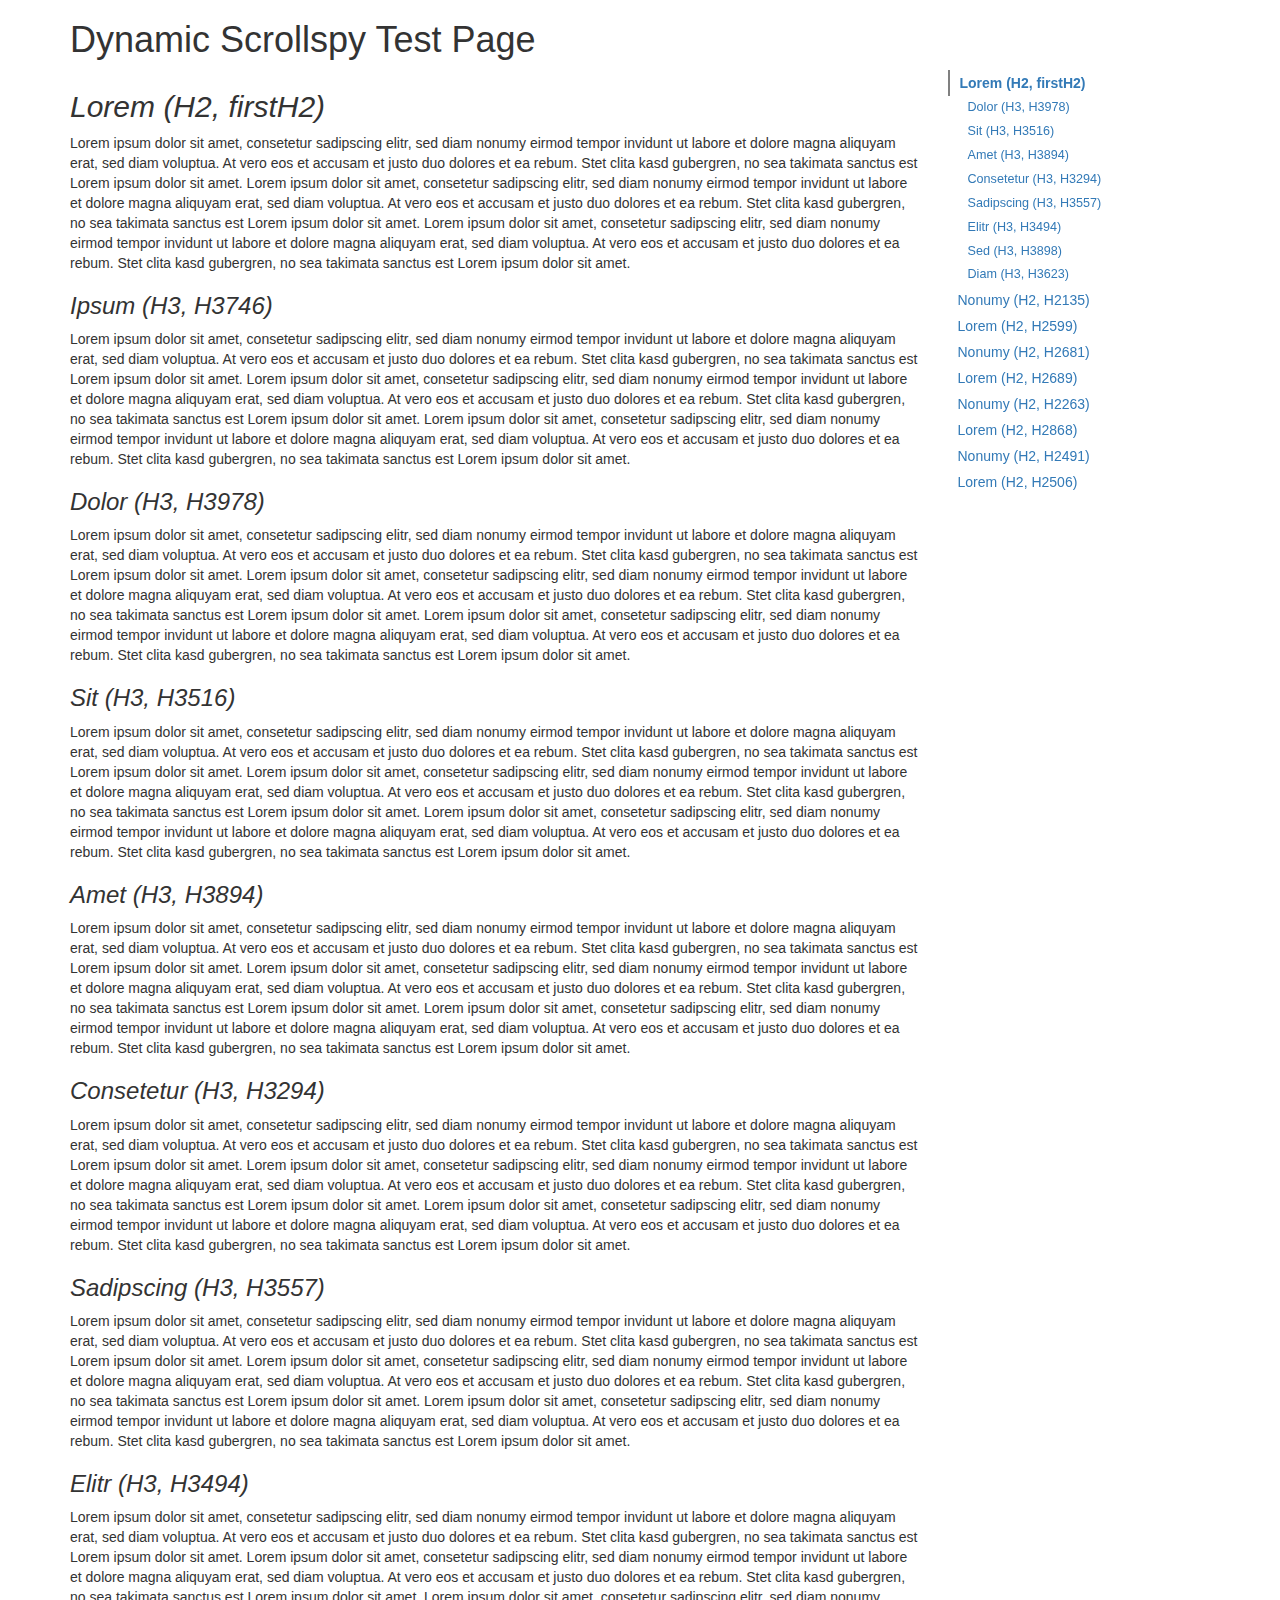
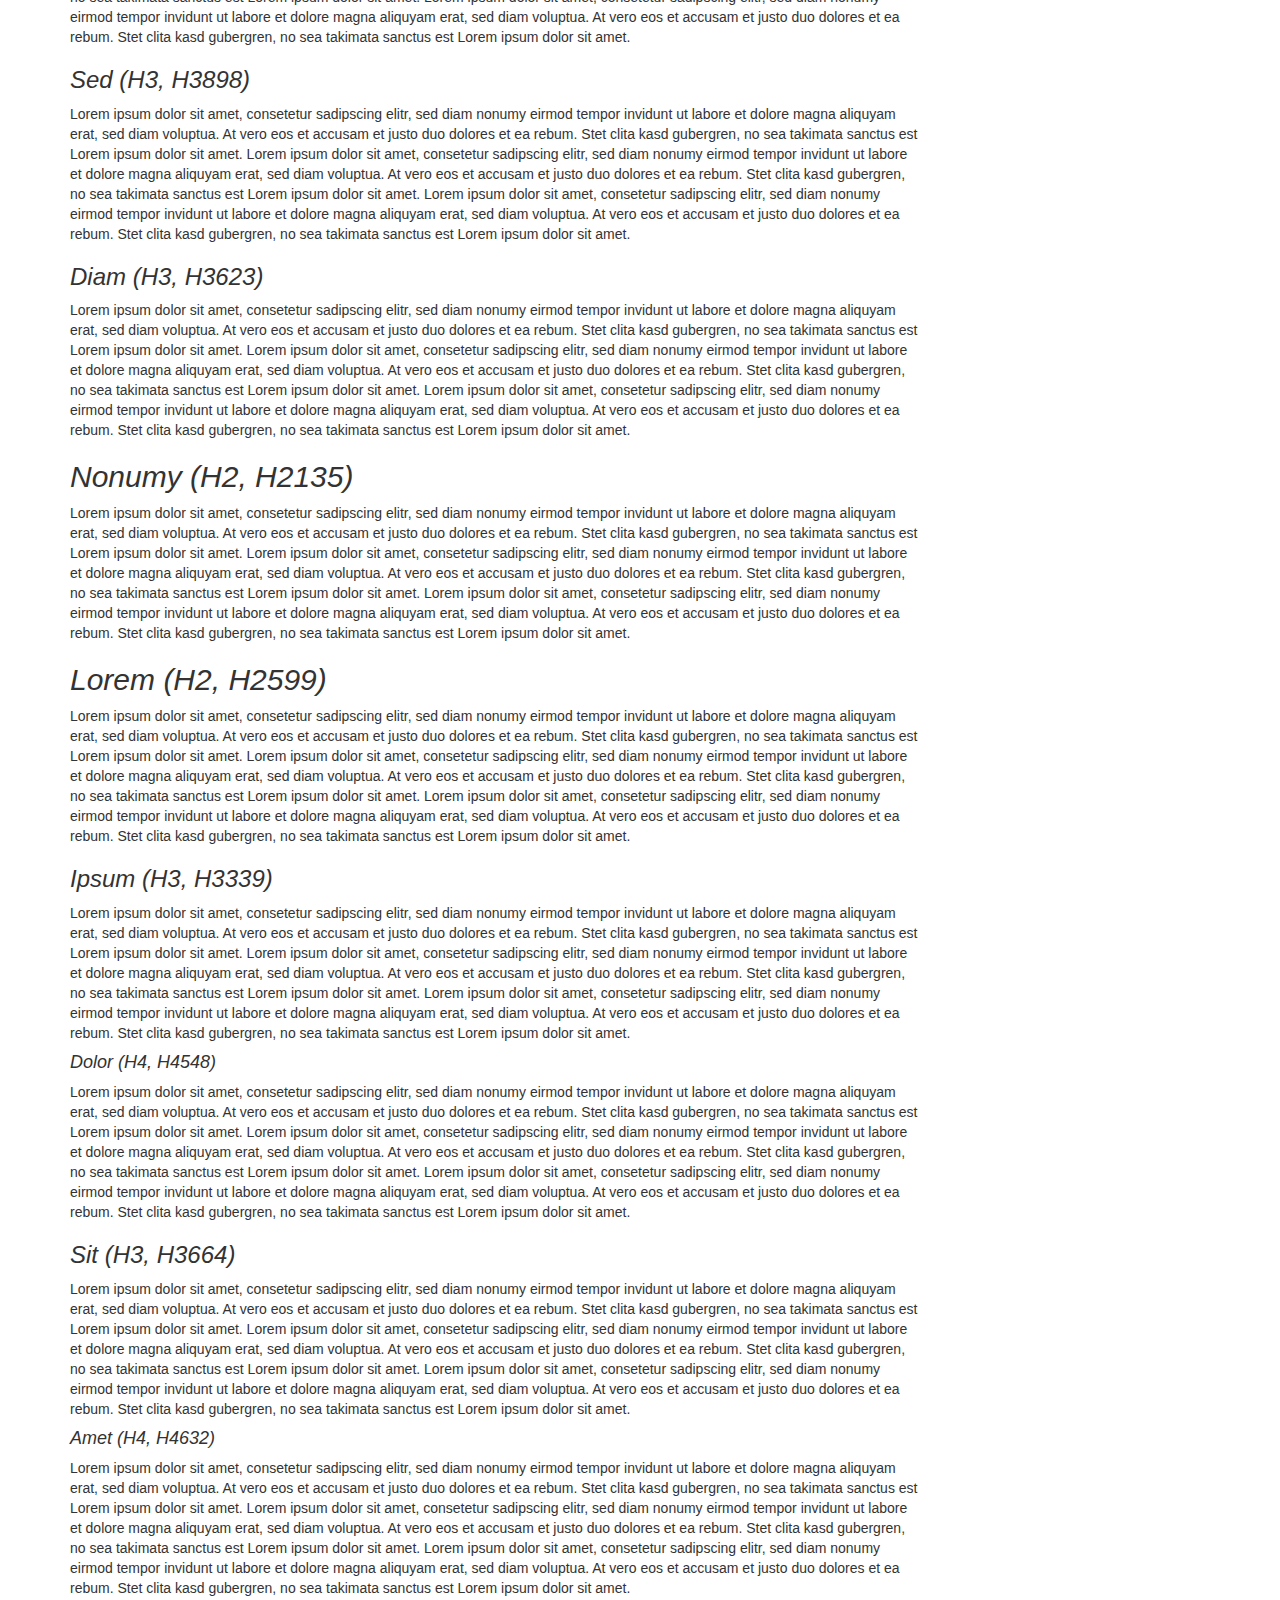
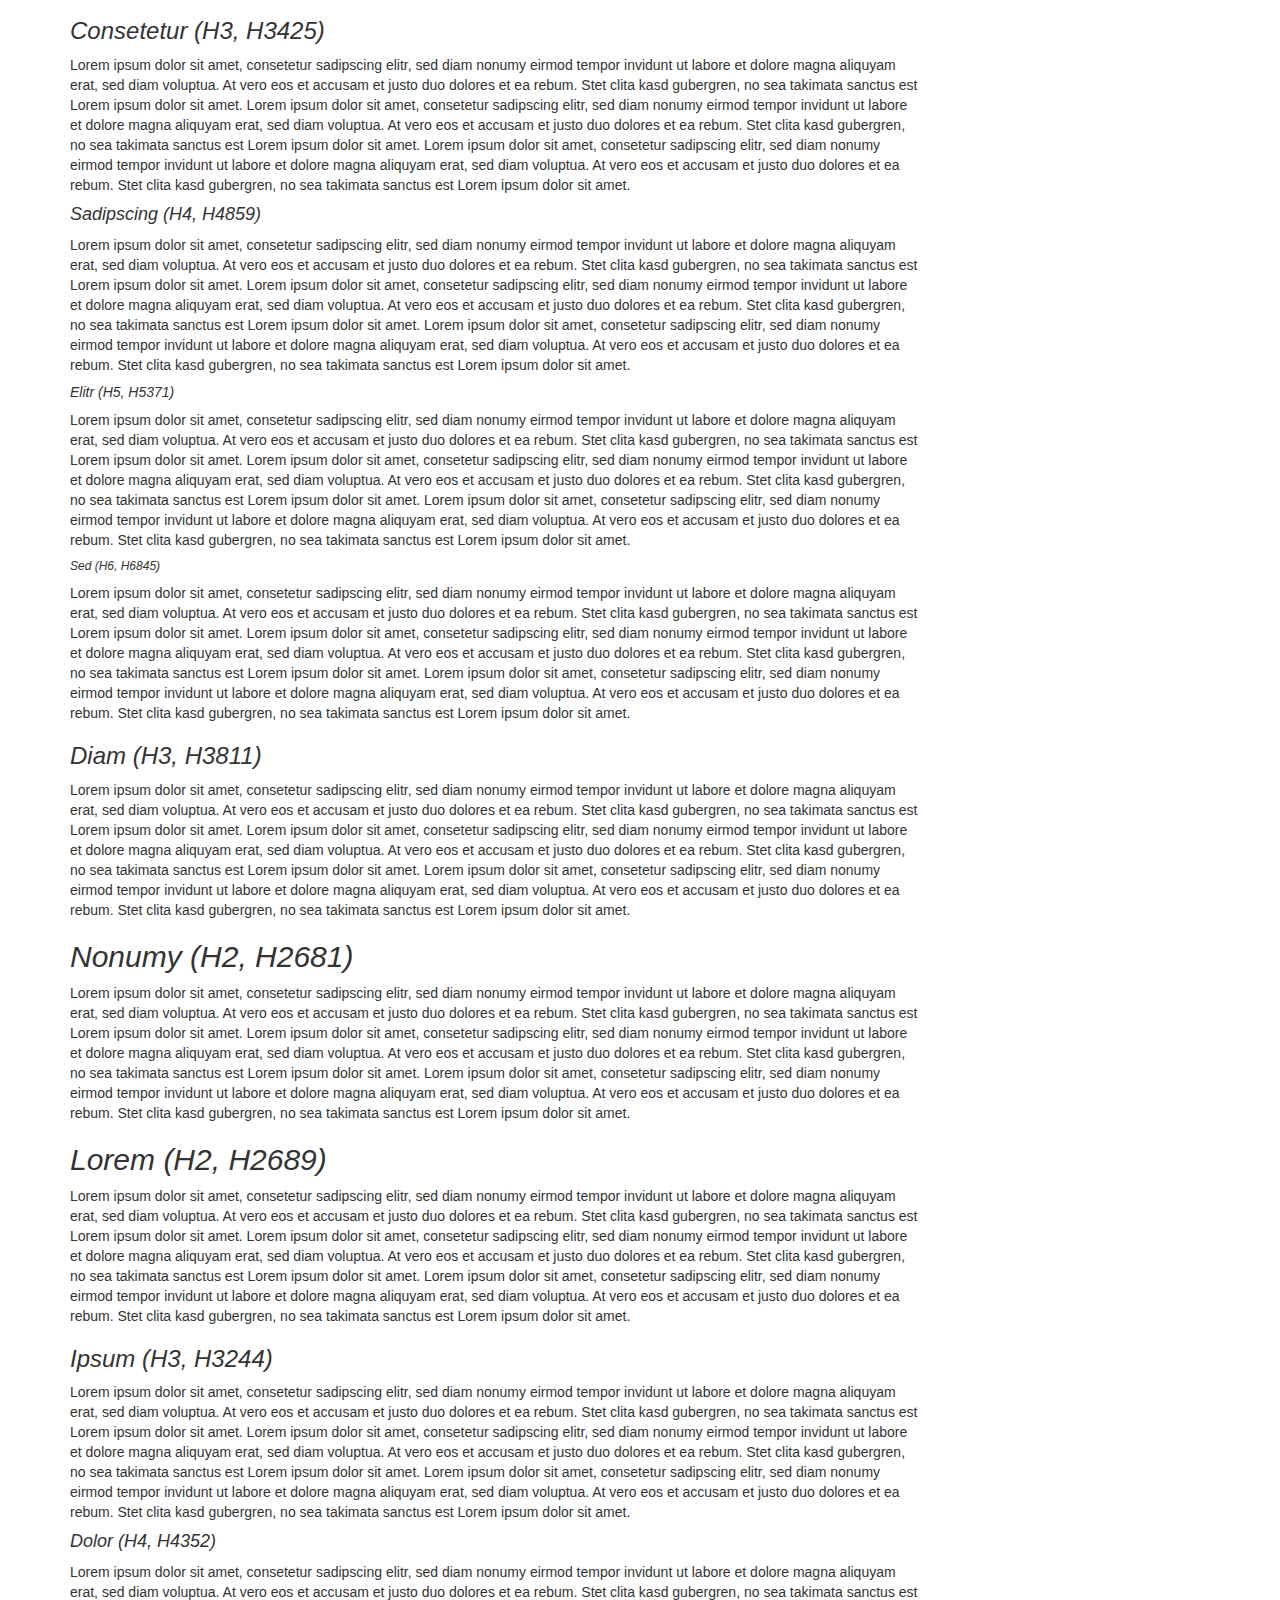
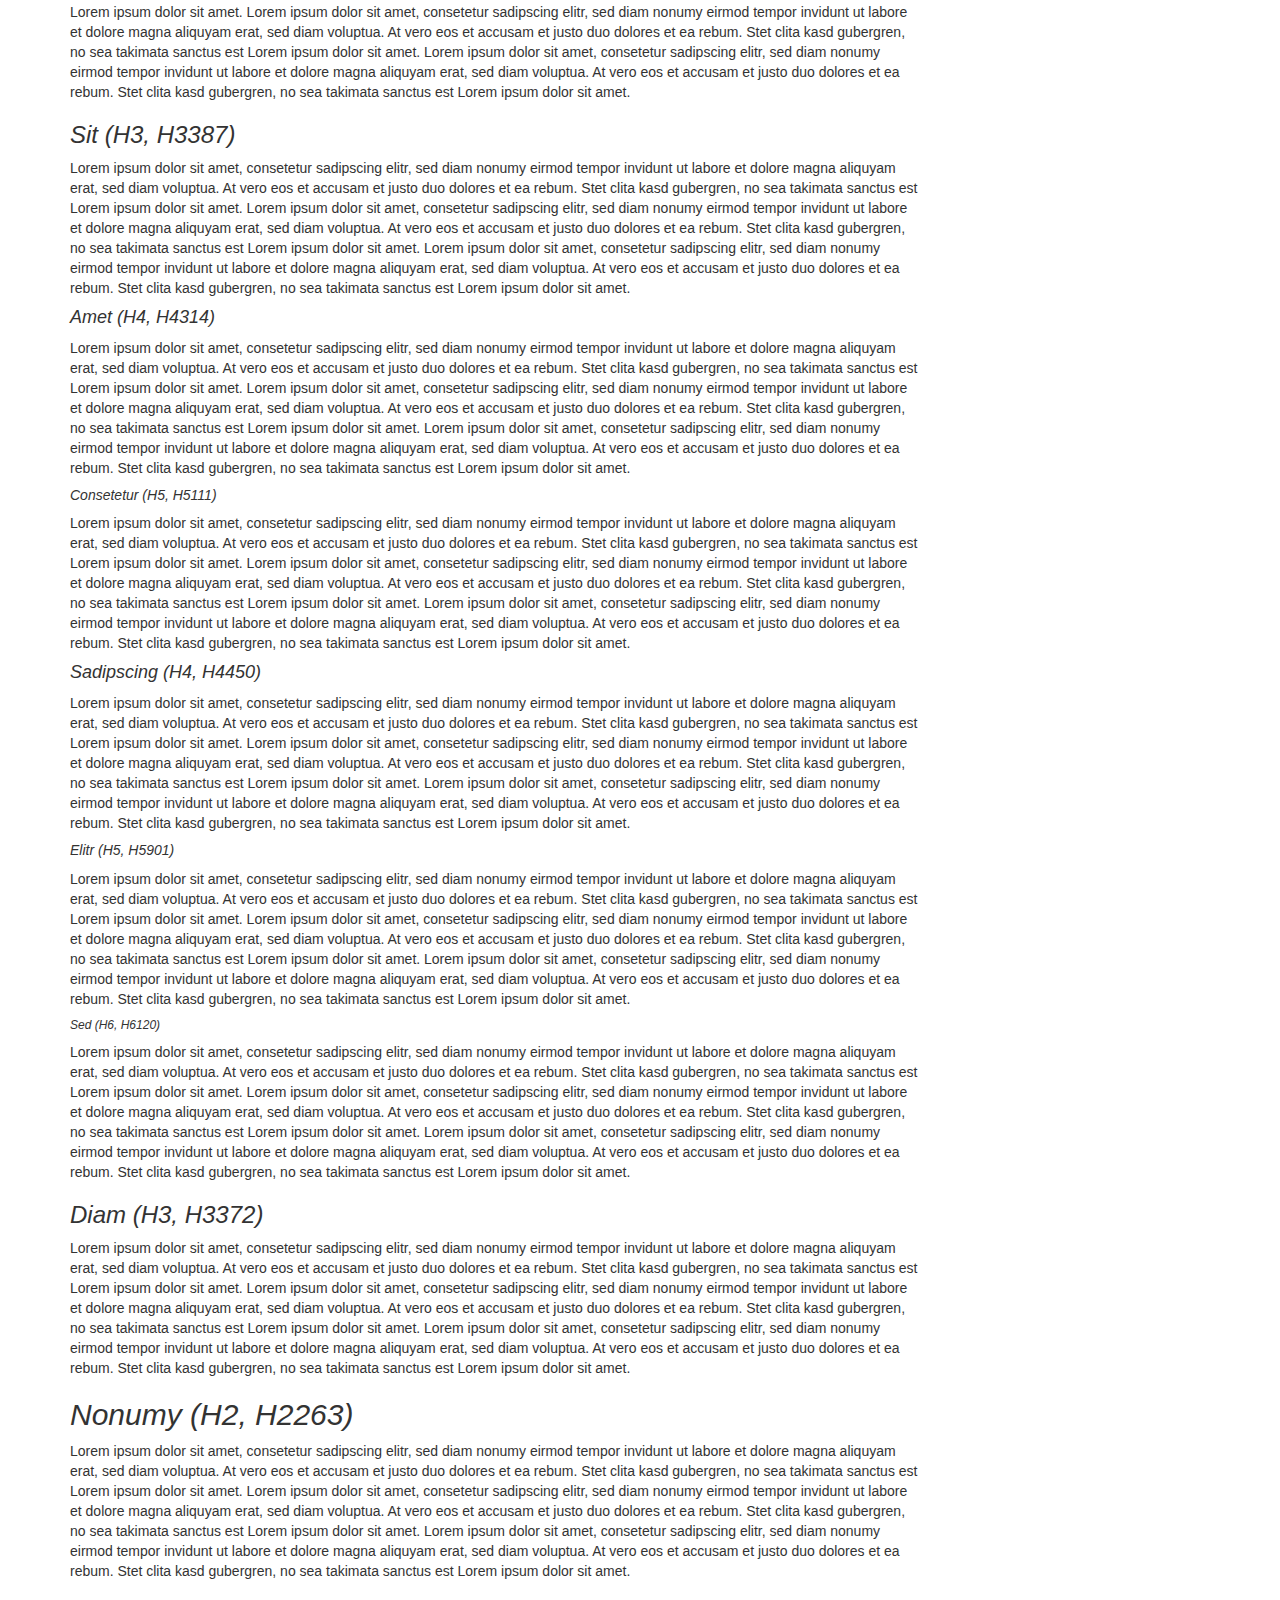
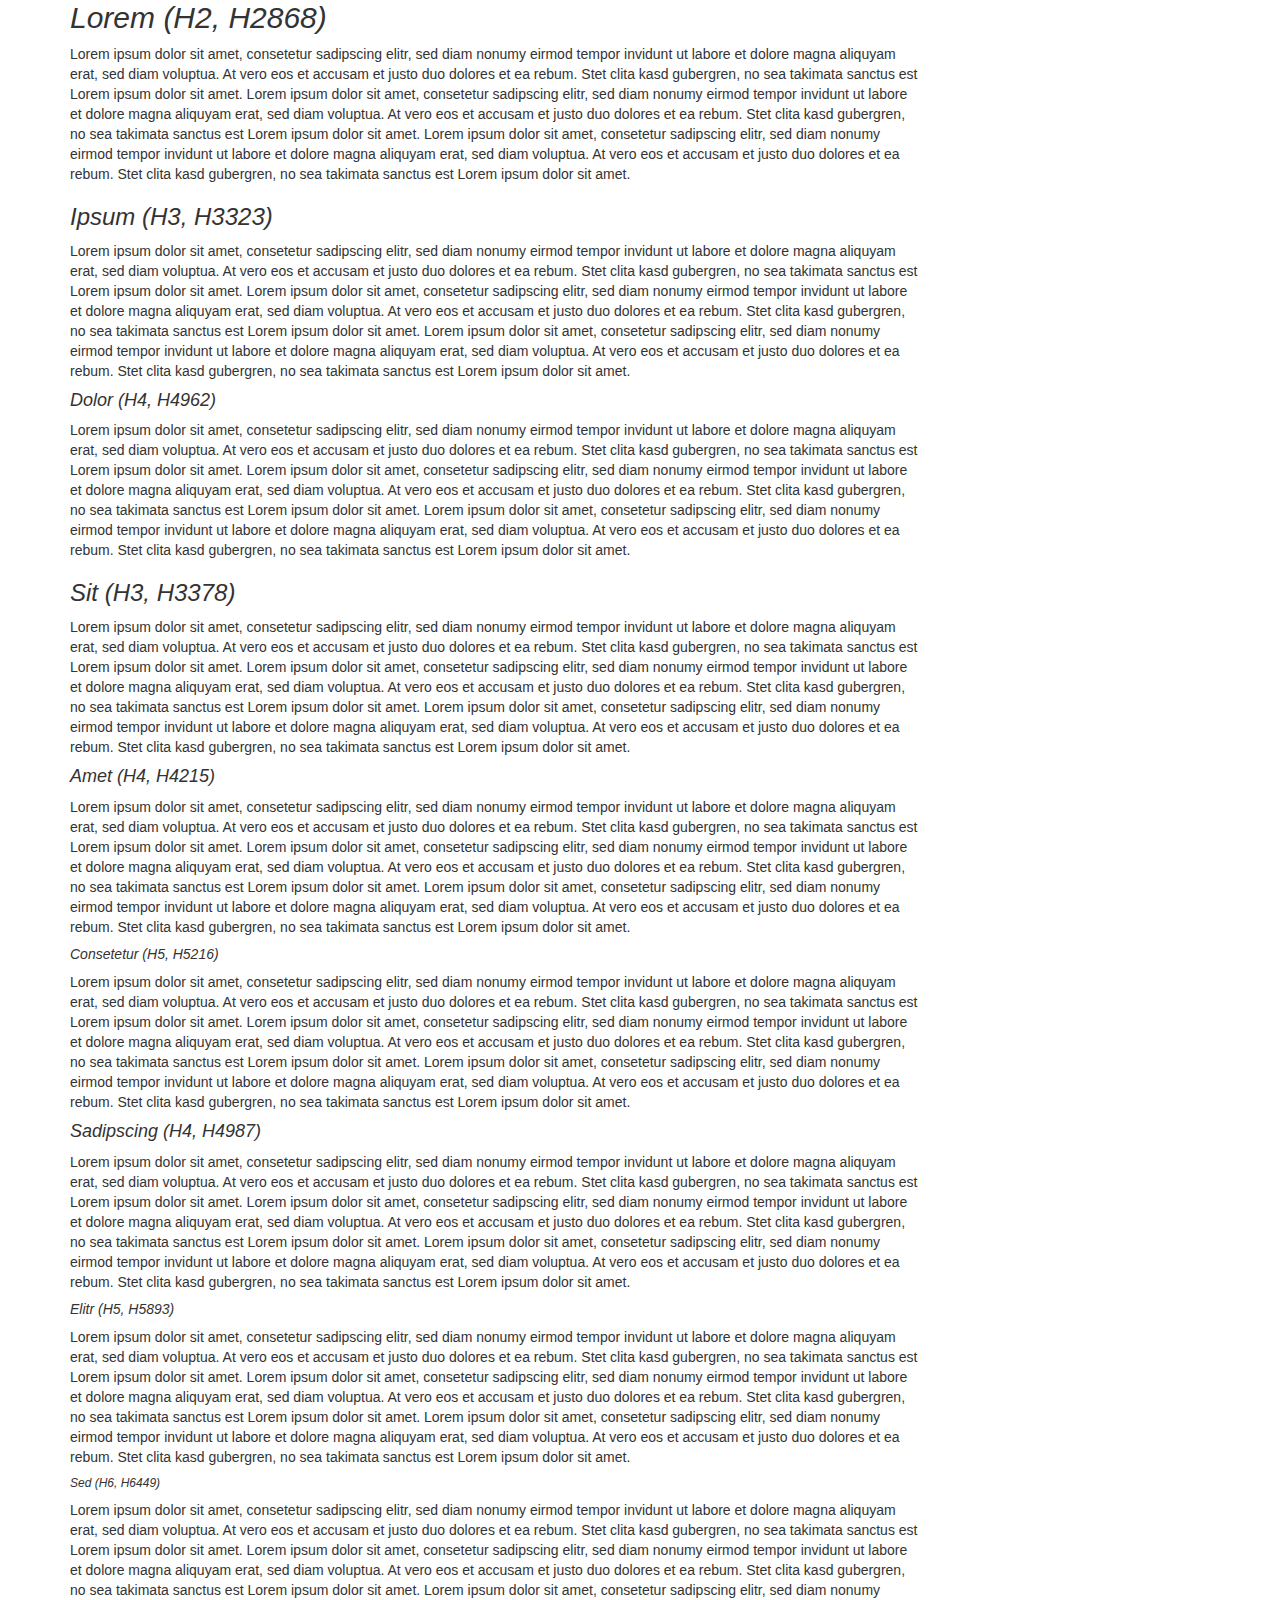
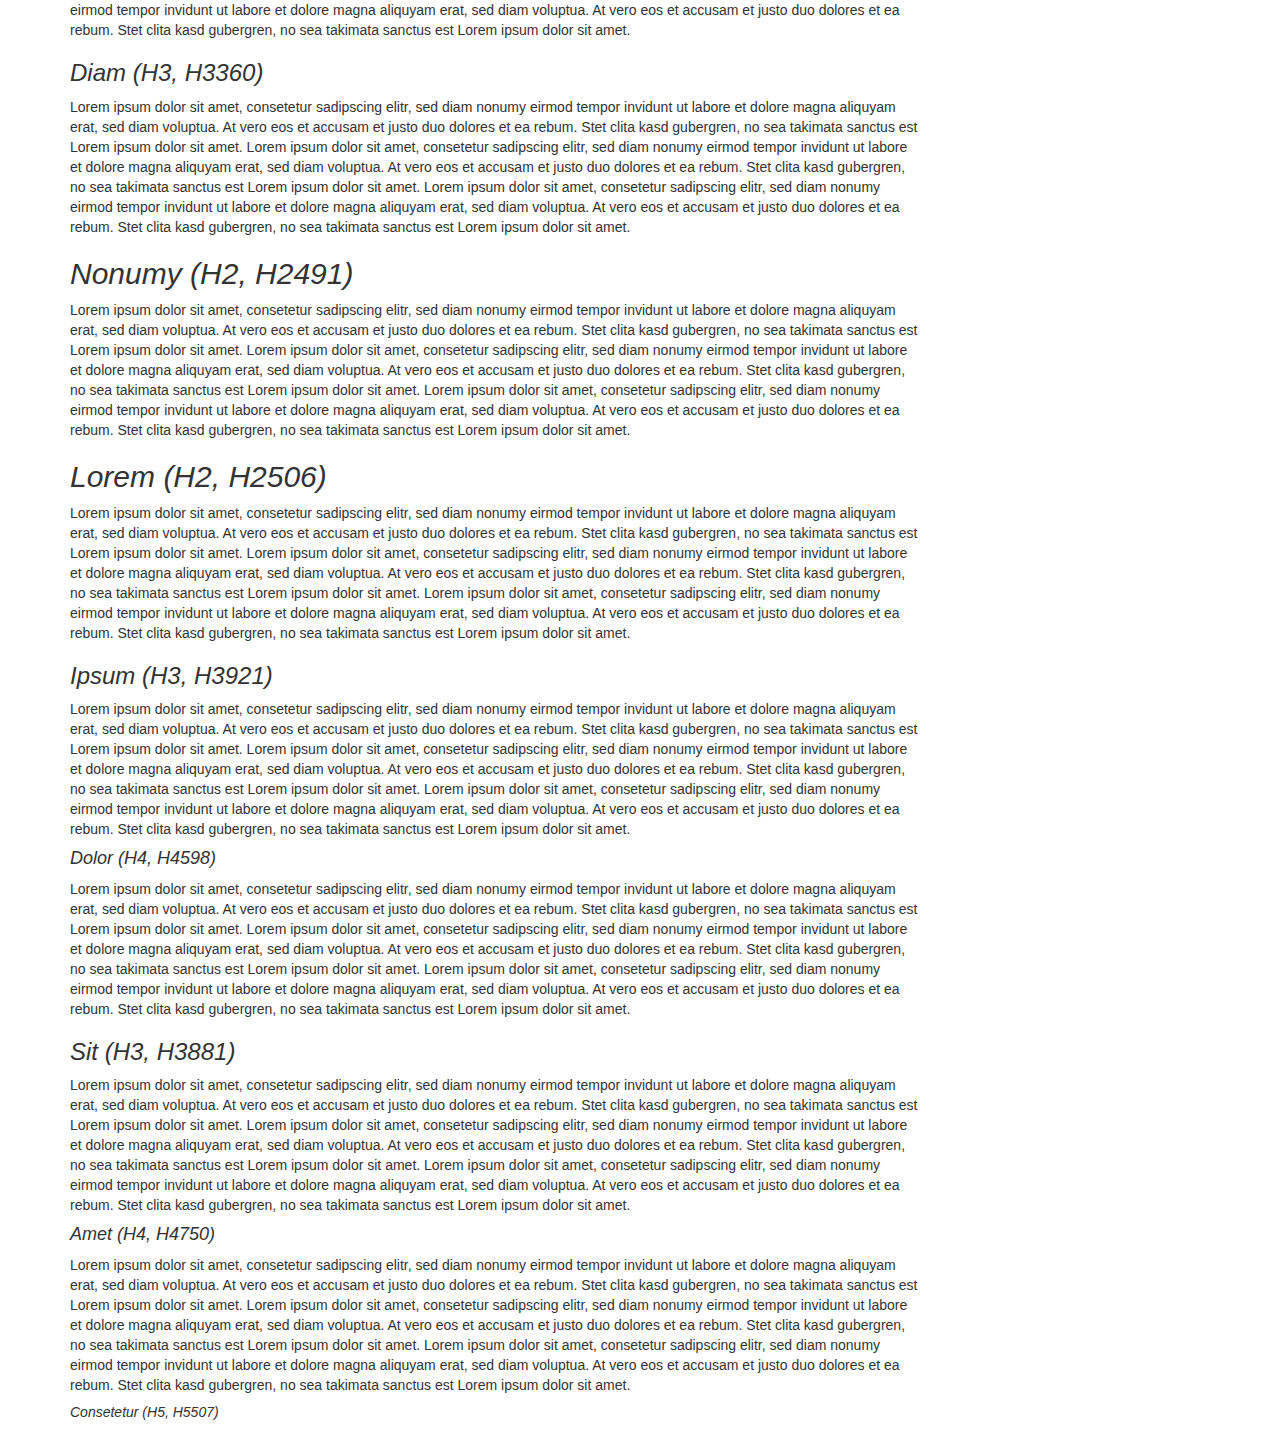
<file: dynamic-scrollspy/tests/basic.html>
<!DOCTYPE html>
<html lang="en">

<head>
    <meta charset="utf-8">
    <meta http-equiv="X-UA-Compatible" content="IE=edge">
    <meta name="viewport" content="width=device-width, initial-scale=1, maximum-scale=1, user-scalable=no">
    <title>Test Page :: Dynamic-Scrollspy</title>
    <link href="https://maxcdn.bootstrapcdn.com/bootstrap/3.3.5/css/bootstrap.min.css" rel="stylesheet">
    <style>
        /* nav */
        
        .nav {
            padding-left: 0px;
        }
        /* all anchors */
        
        .nav>li>a {
            padding: 3px;
            border-left: 0px rgba(0, 0, 0, 0);
        }
        /* first level */
        
        .nav li>a {
            padding-left: 10px;
        }
        /* second */
        
        .nav .nav li>a {
            padding-left: 20px;
            font-size: .9em;
        }
        /* third */
        
        .nav .nav .nav li>a {
            padding-left: 30px;
            font-size: .8em;
        }
        /* fourth */
        
        .nav .nav .nav .nav li>a {
            padding-left: 40px;
        }
        /* fifth */
        
        .nav .nav .nav .nav .nav li>a {
            padding-left: 50px;
        }
        /* active link */
        
        li.active>a {
            font-weight: bold;
            border-left: 2px solid gray;
        }
        /* hide second level lists */
        
        .nav .nav {
            display: none;
        }
        /* show second-level when active */
        
        .nav>.active>.nav {
            display: block;
        }
        /* headings on the page (easier to see h5, h6) */
        
        h2,
        h3,
        h4,
        h5,
        h6 {
            font-style: italic;
        }
    </style>
</head>

<body>






    <div class="container" role="main">
        <h1>Dynamic Scrollspy Test Page</h1>
    </div>

    <div class="container">
        <div class="row">
            <div class="col-sm-9">
                <h2 id="firstH2">Lorem</h2>
                <p>Lorem ipsum dolor sit amet, consetetur sadipscing elitr, sed diam nonumy eirmod tempor invidunt ut labore et dolore magna aliquyam erat, sed diam voluptua. At vero eos et accusam et justo duo dolores et ea rebum. Stet clita kasd gubergren,
                    no sea takimata sanctus est Lorem ipsum dolor sit amet. Lorem ipsum dolor sit amet, consetetur sadipscing elitr, sed diam nonumy eirmod tempor invidunt ut labore et dolore magna aliquyam erat, sed diam voluptua. At vero eos et accusam
                    et justo duo dolores et ea rebum. Stet clita kasd gubergren, no sea takimata sanctus est Lorem ipsum dolor sit amet. Lorem ipsum dolor sit amet, consetetur sadipscing elitr, sed diam nonumy eirmod tempor invidunt ut labore et dolore
                    magna aliquyam erat, sed diam voluptua. At vero eos et accusam et justo duo dolores et ea rebum. Stet clita kasd gubergren, no sea takimata sanctus est Lorem ipsum dolor sit amet.</p>
                <div>
                    <h3>Ipsum</h3>
                </div>
                <p>Lorem ipsum dolor sit amet, consetetur sadipscing elitr, sed diam nonumy eirmod tempor invidunt ut labore et dolore magna aliquyam erat, sed diam voluptua. At vero eos et accusam et justo duo dolores et ea rebum. Stet clita kasd gubergren,
                    no sea takimata sanctus est Lorem ipsum dolor sit amet. Lorem ipsum dolor sit amet, consetetur sadipscing elitr, sed diam nonumy eirmod tempor invidunt ut labore et dolore magna aliquyam erat, sed diam voluptua. At vero eos et accusam
                    et justo duo dolores et ea rebum. Stet clita kasd gubergren, no sea takimata sanctus est Lorem ipsum dolor sit amet. Lorem ipsum dolor sit amet, consetetur sadipscing elitr, sed diam nonumy eirmod tempor invidunt ut labore et dolore
                    magna aliquyam erat, sed diam voluptua. At vero eos et accusam et justo duo dolores et ea rebum. Stet clita kasd gubergren, no sea takimata sanctus est Lorem ipsum dolor sit amet.</p>
                <h3>Dolor</h3>
                <p>Lorem ipsum dolor sit amet, consetetur sadipscing elitr, sed diam nonumy eirmod tempor invidunt ut labore et dolore magna aliquyam erat, sed diam voluptua. At vero eos et accusam et justo duo dolores et ea rebum. Stet clita kasd gubergren,
                    no sea takimata sanctus est Lorem ipsum dolor sit amet. Lorem ipsum dolor sit amet, consetetur sadipscing elitr, sed diam nonumy eirmod tempor invidunt ut labore et dolore magna aliquyam erat, sed diam voluptua. At vero eos et accusam
                    et justo duo dolores et ea rebum. Stet clita kasd gubergren, no sea takimata sanctus est Lorem ipsum dolor sit amet. Lorem ipsum dolor sit amet, consetetur sadipscing elitr, sed diam nonumy eirmod tempor invidunt ut labore et dolore
                    magna aliquyam erat, sed diam voluptua. At vero eos et accusam et justo duo dolores et ea rebum. Stet clita kasd gubergren, no sea takimata sanctus est Lorem ipsum dolor sit amet.</p>
                <h3>Sit</h3>
                <p>Lorem ipsum dolor sit amet, consetetur sadipscing elitr, sed diam nonumy eirmod tempor invidunt ut labore et dolore magna aliquyam erat, sed diam voluptua. At vero eos et accusam et justo duo dolores et ea rebum. Stet clita kasd gubergren,
                    no sea takimata sanctus est Lorem ipsum dolor sit amet. Lorem ipsum dolor sit amet, consetetur sadipscing elitr, sed diam nonumy eirmod tempor invidunt ut labore et dolore magna aliquyam erat, sed diam voluptua. At vero eos et accusam
                    et justo duo dolores et ea rebum. Stet clita kasd gubergren, no sea takimata sanctus est Lorem ipsum dolor sit amet. Lorem ipsum dolor sit amet, consetetur sadipscing elitr, sed diam nonumy eirmod tempor invidunt ut labore et dolore
                    magna aliquyam erat, sed diam voluptua. At vero eos et accusam et justo duo dolores et ea rebum. Stet clita kasd gubergren, no sea takimata sanctus est Lorem ipsum dolor sit amet.</p>
                <h3>Amet</h3>
                <p>Lorem ipsum dolor sit amet, consetetur sadipscing elitr, sed diam nonumy eirmod tempor invidunt ut labore et dolore magna aliquyam erat, sed diam voluptua. At vero eos et accusam et justo duo dolores et ea rebum. Stet clita kasd gubergren,
                    no sea takimata sanctus est Lorem ipsum dolor sit amet. Lorem ipsum dolor sit amet, consetetur sadipscing elitr, sed diam nonumy eirmod tempor invidunt ut labore et dolore magna aliquyam erat, sed diam voluptua. At vero eos et accusam
                    et justo duo dolores et ea rebum. Stet clita kasd gubergren, no sea takimata sanctus est Lorem ipsum dolor sit amet. Lorem ipsum dolor sit amet, consetetur sadipscing elitr, sed diam nonumy eirmod tempor invidunt ut labore et dolore
                    magna aliquyam erat, sed diam voluptua. At vero eos et accusam et justo duo dolores et ea rebum. Stet clita kasd gubergren, no sea takimata sanctus est Lorem ipsum dolor sit amet.</p>
                <h3>Consetetur</h3>
                <p>Lorem ipsum dolor sit amet, consetetur sadipscing elitr, sed diam nonumy eirmod tempor invidunt ut labore et dolore magna aliquyam erat, sed diam voluptua. At vero eos et accusam et justo duo dolores et ea rebum. Stet clita kasd gubergren,
                    no sea takimata sanctus est Lorem ipsum dolor sit amet. Lorem ipsum dolor sit amet, consetetur sadipscing elitr, sed diam nonumy eirmod tempor invidunt ut labore et dolore magna aliquyam erat, sed diam voluptua. At vero eos et accusam
                    et justo duo dolores et ea rebum. Stet clita kasd gubergren, no sea takimata sanctus est Lorem ipsum dolor sit amet. Lorem ipsum dolor sit amet, consetetur sadipscing elitr, sed diam nonumy eirmod tempor invidunt ut labore et dolore
                    magna aliquyam erat, sed diam voluptua. At vero eos et accusam et justo duo dolores et ea rebum. Stet clita kasd gubergren, no sea takimata sanctus est Lorem ipsum dolor sit amet.</p>
                <h3>Sadipscing</h3>
                <p>Lorem ipsum dolor sit amet, consetetur sadipscing elitr, sed diam nonumy eirmod tempor invidunt ut labore et dolore magna aliquyam erat, sed diam voluptua. At vero eos et accusam et justo duo dolores et ea rebum. Stet clita kasd gubergren,
                    no sea takimata sanctus est Lorem ipsum dolor sit amet. Lorem ipsum dolor sit amet, consetetur sadipscing elitr, sed diam nonumy eirmod tempor invidunt ut labore et dolore magna aliquyam erat, sed diam voluptua. At vero eos et accusam
                    et justo duo dolores et ea rebum. Stet clita kasd gubergren, no sea takimata sanctus est Lorem ipsum dolor sit amet. Lorem ipsum dolor sit amet, consetetur sadipscing elitr, sed diam nonumy eirmod tempor invidunt ut labore et dolore
                    magna aliquyam erat, sed diam voluptua. At vero eos et accusam et justo duo dolores et ea rebum. Stet clita kasd gubergren, no sea takimata sanctus est Lorem ipsum dolor sit amet.</p>
                <h3>Elitr</h3>
                <p>Lorem ipsum dolor sit amet, consetetur sadipscing elitr, sed diam nonumy eirmod tempor invidunt ut labore et dolore magna aliquyam erat, sed diam voluptua. At vero eos et accusam et justo duo dolores et ea rebum. Stet clita kasd gubergren,
                    no sea takimata sanctus est Lorem ipsum dolor sit amet. Lorem ipsum dolor sit amet, consetetur sadipscing elitr, sed diam nonumy eirmod tempor invidunt ut labore et dolore magna aliquyam erat, sed diam voluptua. At vero eos et accusam
                    et justo duo dolores et ea rebum. Stet clita kasd gubergren, no sea takimata sanctus est Lorem ipsum dolor sit amet. Lorem ipsum dolor sit amet, consetetur sadipscing elitr, sed diam nonumy eirmod tempor invidunt ut labore et dolore
                    magna aliquyam erat, sed diam voluptua. At vero eos et accusam et justo duo dolores et ea rebum. Stet clita kasd gubergren, no sea takimata sanctus est Lorem ipsum dolor sit amet.</p>
                <h3>Sed</h3>
                <p>Lorem ipsum dolor sit amet, consetetur sadipscing elitr, sed diam nonumy eirmod tempor invidunt ut labore et dolore magna aliquyam erat, sed diam voluptua. At vero eos et accusam et justo duo dolores et ea rebum. Stet clita kasd gubergren,
                    no sea takimata sanctus est Lorem ipsum dolor sit amet. Lorem ipsum dolor sit amet, consetetur sadipscing elitr, sed diam nonumy eirmod tempor invidunt ut labore et dolore magna aliquyam erat, sed diam voluptua. At vero eos et accusam
                    et justo duo dolores et ea rebum. Stet clita kasd gubergren, no sea takimata sanctus est Lorem ipsum dolor sit amet. Lorem ipsum dolor sit amet, consetetur sadipscing elitr, sed diam nonumy eirmod tempor invidunt ut labore et dolore
                    magna aliquyam erat, sed diam voluptua. At vero eos et accusam et justo duo dolores et ea rebum. Stet clita kasd gubergren, no sea takimata sanctus est Lorem ipsum dolor sit amet.</p>
                <h3>Diam</h3>
                <p>Lorem ipsum dolor sit amet, consetetur sadipscing elitr, sed diam nonumy eirmod tempor invidunt ut labore et dolore magna aliquyam erat, sed diam voluptua. At vero eos et accusam et justo duo dolores et ea rebum. Stet clita kasd gubergren,
                    no sea takimata sanctus est Lorem ipsum dolor sit amet. Lorem ipsum dolor sit amet, consetetur sadipscing elitr, sed diam nonumy eirmod tempor invidunt ut labore et dolore magna aliquyam erat, sed diam voluptua. At vero eos et accusam
                    et justo duo dolores et ea rebum. Stet clita kasd gubergren, no sea takimata sanctus est Lorem ipsum dolor sit amet. Lorem ipsum dolor sit amet, consetetur sadipscing elitr, sed diam nonumy eirmod tempor invidunt ut labore et dolore
                    magna aliquyam erat, sed diam voluptua. At vero eos et accusam et justo duo dolores et ea rebum. Stet clita kasd gubergren, no sea takimata sanctus est Lorem ipsum dolor sit amet.</p>
                <h2>Nonumy</h2>
                <p>Lorem ipsum dolor sit amet, consetetur sadipscing elitr, sed diam nonumy eirmod tempor invidunt ut labore et dolore magna aliquyam erat, sed diam voluptua. At vero eos et accusam et justo duo dolores et ea rebum. Stet clita kasd gubergren,
                    no sea takimata sanctus est Lorem ipsum dolor sit amet. Lorem ipsum dolor sit amet, consetetur sadipscing elitr, sed diam nonumy eirmod tempor invidunt ut labore et dolore magna aliquyam erat, sed diam voluptua. At vero eos et accusam
                    et justo duo dolores et ea rebum. Stet clita kasd gubergren, no sea takimata sanctus est Lorem ipsum dolor sit amet. Lorem ipsum dolor sit amet, consetetur sadipscing elitr, sed diam nonumy eirmod tempor invidunt ut labore et dolore
                    magna aliquyam erat, sed diam voluptua. At vero eos et accusam et justo duo dolores et ea rebum. Stet clita kasd gubergren, no sea takimata sanctus est Lorem ipsum dolor sit amet.</p>


                <h2>Lorem</h2>
                <p>Lorem ipsum dolor sit amet, consetetur sadipscing elitr, sed diam nonumy eirmod tempor invidunt ut labore et dolore magna aliquyam erat, sed diam voluptua. At vero eos et accusam et justo duo dolores et ea rebum. Stet clita kasd gubergren,
                    no sea takimata sanctus est Lorem ipsum dolor sit amet. Lorem ipsum dolor sit amet, consetetur sadipscing elitr, sed diam nonumy eirmod tempor invidunt ut labore et dolore magna aliquyam erat, sed diam voluptua. At vero eos et accusam
                    et justo duo dolores et ea rebum. Stet clita kasd gubergren, no sea takimata sanctus est Lorem ipsum dolor sit amet. Lorem ipsum dolor sit amet, consetetur sadipscing elitr, sed diam nonumy eirmod tempor invidunt ut labore et dolore
                    magna aliquyam erat, sed diam voluptua. At vero eos et accusam et justo duo dolores et ea rebum. Stet clita kasd gubergren, no sea takimata sanctus est Lorem ipsum dolor sit amet.</p>
                <h3>Ipsum</h3>
                <p>Lorem ipsum dolor sit amet, consetetur sadipscing elitr, sed diam nonumy eirmod tempor invidunt ut labore et dolore magna aliquyam erat, sed diam voluptua. At vero eos et accusam et justo duo dolores et ea rebum. Stet clita kasd gubergren,
                    no sea takimata sanctus est Lorem ipsum dolor sit amet. Lorem ipsum dolor sit amet, consetetur sadipscing elitr, sed diam nonumy eirmod tempor invidunt ut labore et dolore magna aliquyam erat, sed diam voluptua. At vero eos et accusam
                    et justo duo dolores et ea rebum. Stet clita kasd gubergren, no sea takimata sanctus est Lorem ipsum dolor sit amet. Lorem ipsum dolor sit amet, consetetur sadipscing elitr, sed diam nonumy eirmod tempor invidunt ut labore et dolore
                    magna aliquyam erat, sed diam voluptua. At vero eos et accusam et justo duo dolores et ea rebum. Stet clita kasd gubergren, no sea takimata sanctus est Lorem ipsum dolor sit amet.</p>
                <h4>Dolor</h4>
                <p>Lorem ipsum dolor sit amet, consetetur sadipscing elitr, sed diam nonumy eirmod tempor invidunt ut labore et dolore magna aliquyam erat, sed diam voluptua. At vero eos et accusam et justo duo dolores et ea rebum. Stet clita kasd gubergren,
                    no sea takimata sanctus est Lorem ipsum dolor sit amet. Lorem ipsum dolor sit amet, consetetur sadipscing elitr, sed diam nonumy eirmod tempor invidunt ut labore et dolore magna aliquyam erat, sed diam voluptua. At vero eos et accusam
                    et justo duo dolores et ea rebum. Stet clita kasd gubergren, no sea takimata sanctus est Lorem ipsum dolor sit amet. Lorem ipsum dolor sit amet, consetetur sadipscing elitr, sed diam nonumy eirmod tempor invidunt ut labore et dolore
                    magna aliquyam erat, sed diam voluptua. At vero eos et accusam et justo duo dolores et ea rebum. Stet clita kasd gubergren, no sea takimata sanctus est Lorem ipsum dolor sit amet.</p>
                <h3>Sit</h3>
                <p>Lorem ipsum dolor sit amet, consetetur sadipscing elitr, sed diam nonumy eirmod tempor invidunt ut labore et dolore magna aliquyam erat, sed diam voluptua. At vero eos et accusam et justo duo dolores et ea rebum. Stet clita kasd gubergren,
                    no sea takimata sanctus est Lorem ipsum dolor sit amet. Lorem ipsum dolor sit amet, consetetur sadipscing elitr, sed diam nonumy eirmod tempor invidunt ut labore et dolore magna aliquyam erat, sed diam voluptua. At vero eos et accusam
                    et justo duo dolores et ea rebum. Stet clita kasd gubergren, no sea takimata sanctus est Lorem ipsum dolor sit amet. Lorem ipsum dolor sit amet, consetetur sadipscing elitr, sed diam nonumy eirmod tempor invidunt ut labore et dolore
                    magna aliquyam erat, sed diam voluptua. At vero eos et accusam et justo duo dolores et ea rebum. Stet clita kasd gubergren, no sea takimata sanctus est Lorem ipsum dolor sit amet.</p>
                <h4>Amet</h4>
                <p>Lorem ipsum dolor sit amet, consetetur sadipscing elitr, sed diam nonumy eirmod tempor invidunt ut labore et dolore magna aliquyam erat, sed diam voluptua. At vero eos et accusam et justo duo dolores et ea rebum. Stet clita kasd gubergren,
                    no sea takimata sanctus est Lorem ipsum dolor sit amet. Lorem ipsum dolor sit amet, consetetur sadipscing elitr, sed diam nonumy eirmod tempor invidunt ut labore et dolore magna aliquyam erat, sed diam voluptua. At vero eos et accusam
                    et justo duo dolores et ea rebum. Stet clita kasd gubergren, no sea takimata sanctus est Lorem ipsum dolor sit amet. Lorem ipsum dolor sit amet, consetetur sadipscing elitr, sed diam nonumy eirmod tempor invidunt ut labore et dolore
                    magna aliquyam erat, sed diam voluptua. At vero eos et accusam et justo duo dolores et ea rebum. Stet clita kasd gubergren, no sea takimata sanctus est Lorem ipsum dolor sit amet.</p>
                <h3>Consetetur</h3>
                <p>Lorem ipsum dolor sit amet, consetetur sadipscing elitr, sed diam nonumy eirmod tempor invidunt ut labore et dolore magna aliquyam erat, sed diam voluptua. At vero eos et accusam et justo duo dolores et ea rebum. Stet clita kasd gubergren,
                    no sea takimata sanctus est Lorem ipsum dolor sit amet. Lorem ipsum dolor sit amet, consetetur sadipscing elitr, sed diam nonumy eirmod tempor invidunt ut labore et dolore magna aliquyam erat, sed diam voluptua. At vero eos et accusam
                    et justo duo dolores et ea rebum. Stet clita kasd gubergren, no sea takimata sanctus est Lorem ipsum dolor sit amet. Lorem ipsum dolor sit amet, consetetur sadipscing elitr, sed diam nonumy eirmod tempor invidunt ut labore et dolore
                    magna aliquyam erat, sed diam voluptua. At vero eos et accusam et justo duo dolores et ea rebum. Stet clita kasd gubergren, no sea takimata sanctus est Lorem ipsum dolor sit amet.</p>
                <h4>Sadipscing</h4>
                <p>Lorem ipsum dolor sit amet, consetetur sadipscing elitr, sed diam nonumy eirmod tempor invidunt ut labore et dolore magna aliquyam erat, sed diam voluptua. At vero eos et accusam et justo duo dolores et ea rebum. Stet clita kasd gubergren,
                    no sea takimata sanctus est Lorem ipsum dolor sit amet. Lorem ipsum dolor sit amet, consetetur sadipscing elitr, sed diam nonumy eirmod tempor invidunt ut labore et dolore magna aliquyam erat, sed diam voluptua. At vero eos et accusam
                    et justo duo dolores et ea rebum. Stet clita kasd gubergren, no sea takimata sanctus est Lorem ipsum dolor sit amet. Lorem ipsum dolor sit amet, consetetur sadipscing elitr, sed diam nonumy eirmod tempor invidunt ut labore et dolore
                    magna aliquyam erat, sed diam voluptua. At vero eos et accusam et justo duo dolores et ea rebum. Stet clita kasd gubergren, no sea takimata sanctus est Lorem ipsum dolor sit amet.</p>
                <h5>Elitr</h5>
                <p>Lorem ipsum dolor sit amet, consetetur sadipscing elitr, sed diam nonumy eirmod tempor invidunt ut labore et dolore magna aliquyam erat, sed diam voluptua. At vero eos et accusam et justo duo dolores et ea rebum. Stet clita kasd gubergren,
                    no sea takimata sanctus est Lorem ipsum dolor sit amet. Lorem ipsum dolor sit amet, consetetur sadipscing elitr, sed diam nonumy eirmod tempor invidunt ut labore et dolore magna aliquyam erat, sed diam voluptua. At vero eos et accusam
                    et justo duo dolores et ea rebum. Stet clita kasd gubergren, no sea takimata sanctus est Lorem ipsum dolor sit amet. Lorem ipsum dolor sit amet, consetetur sadipscing elitr, sed diam nonumy eirmod tempor invidunt ut labore et dolore
                    magna aliquyam erat, sed diam voluptua. At vero eos et accusam et justo duo dolores et ea rebum. Stet clita kasd gubergren, no sea takimata sanctus est Lorem ipsum dolor sit amet.</p>
                <h6>Sed</h6>
                <p>Lorem ipsum dolor sit amet, consetetur sadipscing elitr, sed diam nonumy eirmod tempor invidunt ut labore et dolore magna aliquyam erat, sed diam voluptua. At vero eos et accusam et justo duo dolores et ea rebum. Stet clita kasd gubergren,
                    no sea takimata sanctus est Lorem ipsum dolor sit amet. Lorem ipsum dolor sit amet, consetetur sadipscing elitr, sed diam nonumy eirmod tempor invidunt ut labore et dolore magna aliquyam erat, sed diam voluptua. At vero eos et accusam
                    et justo duo dolores et ea rebum. Stet clita kasd gubergren, no sea takimata sanctus est Lorem ipsum dolor sit amet. Lorem ipsum dolor sit amet, consetetur sadipscing elitr, sed diam nonumy eirmod tempor invidunt ut labore et dolore
                    magna aliquyam erat, sed diam voluptua. At vero eos et accusam et justo duo dolores et ea rebum. Stet clita kasd gubergren, no sea takimata sanctus est Lorem ipsum dolor sit amet.</p>
                <h3>Diam</h3>
                <p>Lorem ipsum dolor sit amet, consetetur sadipscing elitr, sed diam nonumy eirmod tempor invidunt ut labore et dolore magna aliquyam erat, sed diam voluptua. At vero eos et accusam et justo duo dolores et ea rebum. Stet clita kasd gubergren,
                    no sea takimata sanctus est Lorem ipsum dolor sit amet. Lorem ipsum dolor sit amet, consetetur sadipscing elitr, sed diam nonumy eirmod tempor invidunt ut labore et dolore magna aliquyam erat, sed diam voluptua. At vero eos et accusam
                    et justo duo dolores et ea rebum. Stet clita kasd gubergren, no sea takimata sanctus est Lorem ipsum dolor sit amet. Lorem ipsum dolor sit amet, consetetur sadipscing elitr, sed diam nonumy eirmod tempor invidunt ut labore et dolore
                    magna aliquyam erat, sed diam voluptua. At vero eos et accusam et justo duo dolores et ea rebum. Stet clita kasd gubergren, no sea takimata sanctus est Lorem ipsum dolor sit amet.</p>
                <h2>Nonumy</h2>
                <p>Lorem ipsum dolor sit amet, consetetur sadipscing elitr, sed diam nonumy eirmod tempor invidunt ut labore et dolore magna aliquyam erat, sed diam voluptua. At vero eos et accusam et justo duo dolores et ea rebum. Stet clita kasd gubergren,
                    no sea takimata sanctus est Lorem ipsum dolor sit amet. Lorem ipsum dolor sit amet, consetetur sadipscing elitr, sed diam nonumy eirmod tempor invidunt ut labore et dolore magna aliquyam erat, sed diam voluptua. At vero eos et accusam
                    et justo duo dolores et ea rebum. Stet clita kasd gubergren, no sea takimata sanctus est Lorem ipsum dolor sit amet. Lorem ipsum dolor sit amet, consetetur sadipscing elitr, sed diam nonumy eirmod tempor invidunt ut labore et dolore
                    magna aliquyam erat, sed diam voluptua. At vero eos et accusam et justo duo dolores et ea rebum. Stet clita kasd gubergren, no sea takimata sanctus est Lorem ipsum dolor sit amet.</p>


                <h2>Lorem</h2>
                <p>Lorem ipsum dolor sit amet, consetetur sadipscing elitr, sed diam nonumy eirmod tempor invidunt ut labore et dolore magna aliquyam erat, sed diam voluptua. At vero eos et accusam et justo duo dolores et ea rebum. Stet clita kasd gubergren,
                    no sea takimata sanctus est Lorem ipsum dolor sit amet. Lorem ipsum dolor sit amet, consetetur sadipscing elitr, sed diam nonumy eirmod tempor invidunt ut labore et dolore magna aliquyam erat, sed diam voluptua. At vero eos et accusam
                    et justo duo dolores et ea rebum. Stet clita kasd gubergren, no sea takimata sanctus est Lorem ipsum dolor sit amet. Lorem ipsum dolor sit amet, consetetur sadipscing elitr, sed diam nonumy eirmod tempor invidunt ut labore et dolore
                    magna aliquyam erat, sed diam voluptua. At vero eos et accusam et justo duo dolores et ea rebum. Stet clita kasd gubergren, no sea takimata sanctus est Lorem ipsum dolor sit amet.</p>
                <h3>Ipsum</h3>
                <p>Lorem ipsum dolor sit amet, consetetur sadipscing elitr, sed diam nonumy eirmod tempor invidunt ut labore et dolore magna aliquyam erat, sed diam voluptua. At vero eos et accusam et justo duo dolores et ea rebum. Stet clita kasd gubergren,
                    no sea takimata sanctus est Lorem ipsum dolor sit amet. Lorem ipsum dolor sit amet, consetetur sadipscing elitr, sed diam nonumy eirmod tempor invidunt ut labore et dolore magna aliquyam erat, sed diam voluptua. At vero eos et accusam
                    et justo duo dolores et ea rebum. Stet clita kasd gubergren, no sea takimata sanctus est Lorem ipsum dolor sit amet. Lorem ipsum dolor sit amet, consetetur sadipscing elitr, sed diam nonumy eirmod tempor invidunt ut labore et dolore
                    magna aliquyam erat, sed diam voluptua. At vero eos et accusam et justo duo dolores et ea rebum. Stet clita kasd gubergren, no sea takimata sanctus est Lorem ipsum dolor sit amet.</p>
                <h4>Dolor</h4>
                <p>Lorem ipsum dolor sit amet, consetetur sadipscing elitr, sed diam nonumy eirmod tempor invidunt ut labore et dolore magna aliquyam erat, sed diam voluptua. At vero eos et accusam et justo duo dolores et ea rebum. Stet clita kasd gubergren,
                    no sea takimata sanctus est Lorem ipsum dolor sit amet. Lorem ipsum dolor sit amet, consetetur sadipscing elitr, sed diam nonumy eirmod tempor invidunt ut labore et dolore magna aliquyam erat, sed diam voluptua. At vero eos et accusam
                    et justo duo dolores et ea rebum. Stet clita kasd gubergren, no sea takimata sanctus est Lorem ipsum dolor sit amet. Lorem ipsum dolor sit amet, consetetur sadipscing elitr, sed diam nonumy eirmod tempor invidunt ut labore et dolore
                    magna aliquyam erat, sed diam voluptua. At vero eos et accusam et justo duo dolores et ea rebum. Stet clita kasd gubergren, no sea takimata sanctus est Lorem ipsum dolor sit amet.</p>
                <h3>Sit</h3>
                <p>Lorem ipsum dolor sit amet, consetetur sadipscing elitr, sed diam nonumy eirmod tempor invidunt ut labore et dolore magna aliquyam erat, sed diam voluptua. At vero eos et accusam et justo duo dolores et ea rebum. Stet clita kasd gubergren,
                    no sea takimata sanctus est Lorem ipsum dolor sit amet. Lorem ipsum dolor sit amet, consetetur sadipscing elitr, sed diam nonumy eirmod tempor invidunt ut labore et dolore magna aliquyam erat, sed diam voluptua. At vero eos et accusam
                    et justo duo dolores et ea rebum. Stet clita kasd gubergren, no sea takimata sanctus est Lorem ipsum dolor sit amet. Lorem ipsum dolor sit amet, consetetur sadipscing elitr, sed diam nonumy eirmod tempor invidunt ut labore et dolore
                    magna aliquyam erat, sed diam voluptua. At vero eos et accusam et justo duo dolores et ea rebum. Stet clita kasd gubergren, no sea takimata sanctus est Lorem ipsum dolor sit amet.</p>
                <h4>Amet</h4>
                <p>Lorem ipsum dolor sit amet, consetetur sadipscing elitr, sed diam nonumy eirmod tempor invidunt ut labore et dolore magna aliquyam erat, sed diam voluptua. At vero eos et accusam et justo duo dolores et ea rebum. Stet clita kasd gubergren,
                    no sea takimata sanctus est Lorem ipsum dolor sit amet. Lorem ipsum dolor sit amet, consetetur sadipscing elitr, sed diam nonumy eirmod tempor invidunt ut labore et dolore magna aliquyam erat, sed diam voluptua. At vero eos et accusam
                    et justo duo dolores et ea rebum. Stet clita kasd gubergren, no sea takimata sanctus est Lorem ipsum dolor sit amet. Lorem ipsum dolor sit amet, consetetur sadipscing elitr, sed diam nonumy eirmod tempor invidunt ut labore et dolore
                    magna aliquyam erat, sed diam voluptua. At vero eos et accusam et justo duo dolores et ea rebum. Stet clita kasd gubergren, no sea takimata sanctus est Lorem ipsum dolor sit amet.</p>
                <h5>Consetetur</h5>
                <p>Lorem ipsum dolor sit amet, consetetur sadipscing elitr, sed diam nonumy eirmod tempor invidunt ut labore et dolore magna aliquyam erat, sed diam voluptua. At vero eos et accusam et justo duo dolores et ea rebum. Stet clita kasd gubergren,
                    no sea takimata sanctus est Lorem ipsum dolor sit amet. Lorem ipsum dolor sit amet, consetetur sadipscing elitr, sed diam nonumy eirmod tempor invidunt ut labore et dolore magna aliquyam erat, sed diam voluptua. At vero eos et accusam
                    et justo duo dolores et ea rebum. Stet clita kasd gubergren, no sea takimata sanctus est Lorem ipsum dolor sit amet. Lorem ipsum dolor sit amet, consetetur sadipscing elitr, sed diam nonumy eirmod tempor invidunt ut labore et dolore
                    magna aliquyam erat, sed diam voluptua. At vero eos et accusam et justo duo dolores et ea rebum. Stet clita kasd gubergren, no sea takimata sanctus est Lorem ipsum dolor sit amet.</p>
                <h4>Sadipscing</h4>
                <p>Lorem ipsum dolor sit amet, consetetur sadipscing elitr, sed diam nonumy eirmod tempor invidunt ut labore et dolore magna aliquyam erat, sed diam voluptua. At vero eos et accusam et justo duo dolores et ea rebum. Stet clita kasd gubergren,
                    no sea takimata sanctus est Lorem ipsum dolor sit amet. Lorem ipsum dolor sit amet, consetetur sadipscing elitr, sed diam nonumy eirmod tempor invidunt ut labore et dolore magna aliquyam erat, sed diam voluptua. At vero eos et accusam
                    et justo duo dolores et ea rebum. Stet clita kasd gubergren, no sea takimata sanctus est Lorem ipsum dolor sit amet. Lorem ipsum dolor sit amet, consetetur sadipscing elitr, sed diam nonumy eirmod tempor invidunt ut labore et dolore
                    magna aliquyam erat, sed diam voluptua. At vero eos et accusam et justo duo dolores et ea rebum. Stet clita kasd gubergren, no sea takimata sanctus est Lorem ipsum dolor sit amet.</p>
                <h5>Elitr</h5>
                <p>Lorem ipsum dolor sit amet, consetetur sadipscing elitr, sed diam nonumy eirmod tempor invidunt ut labore et dolore magna aliquyam erat, sed diam voluptua. At vero eos et accusam et justo duo dolores et ea rebum. Stet clita kasd gubergren,
                    no sea takimata sanctus est Lorem ipsum dolor sit amet. Lorem ipsum dolor sit amet, consetetur sadipscing elitr, sed diam nonumy eirmod tempor invidunt ut labore et dolore magna aliquyam erat, sed diam voluptua. At vero eos et accusam
                    et justo duo dolores et ea rebum. Stet clita kasd gubergren, no sea takimata sanctus est Lorem ipsum dolor sit amet. Lorem ipsum dolor sit amet, consetetur sadipscing elitr, sed diam nonumy eirmod tempor invidunt ut labore et dolore
                    magna aliquyam erat, sed diam voluptua. At vero eos et accusam et justo duo dolores et ea rebum. Stet clita kasd gubergren, no sea takimata sanctus est Lorem ipsum dolor sit amet.</p>
                <h6>Sed</h6>
                <p>Lorem ipsum dolor sit amet, consetetur sadipscing elitr, sed diam nonumy eirmod tempor invidunt ut labore et dolore magna aliquyam erat, sed diam voluptua. At vero eos et accusam et justo duo dolores et ea rebum. Stet clita kasd gubergren,
                    no sea takimata sanctus est Lorem ipsum dolor sit amet. Lorem ipsum dolor sit amet, consetetur sadipscing elitr, sed diam nonumy eirmod tempor invidunt ut labore et dolore magna aliquyam erat, sed diam voluptua. At vero eos et accusam
                    et justo duo dolores et ea rebum. Stet clita kasd gubergren, no sea takimata sanctus est Lorem ipsum dolor sit amet. Lorem ipsum dolor sit amet, consetetur sadipscing elitr, sed diam nonumy eirmod tempor invidunt ut labore et dolore
                    magna aliquyam erat, sed diam voluptua. At vero eos et accusam et justo duo dolores et ea rebum. Stet clita kasd gubergren, no sea takimata sanctus est Lorem ipsum dolor sit amet.</p>
                <h3>Diam</h3>
                <p>Lorem ipsum dolor sit amet, consetetur sadipscing elitr, sed diam nonumy eirmod tempor invidunt ut labore et dolore magna aliquyam erat, sed diam voluptua. At vero eos et accusam et justo duo dolores et ea rebum. Stet clita kasd gubergren,
                    no sea takimata sanctus est Lorem ipsum dolor sit amet. Lorem ipsum dolor sit amet, consetetur sadipscing elitr, sed diam nonumy eirmod tempor invidunt ut labore et dolore magna aliquyam erat, sed diam voluptua. At vero eos et accusam
                    et justo duo dolores et ea rebum. Stet clita kasd gubergren, no sea takimata sanctus est Lorem ipsum dolor sit amet. Lorem ipsum dolor sit amet, consetetur sadipscing elitr, sed diam nonumy eirmod tempor invidunt ut labore et dolore
                    magna aliquyam erat, sed diam voluptua. At vero eos et accusam et justo duo dolores et ea rebum. Stet clita kasd gubergren, no sea takimata sanctus est Lorem ipsum dolor sit amet.</p>
                <h2>Nonumy</h2>
                <p>Lorem ipsum dolor sit amet, consetetur sadipscing elitr, sed diam nonumy eirmod tempor invidunt ut labore et dolore magna aliquyam erat, sed diam voluptua. At vero eos et accusam et justo duo dolores et ea rebum. Stet clita kasd gubergren,
                    no sea takimata sanctus est Lorem ipsum dolor sit amet. Lorem ipsum dolor sit amet, consetetur sadipscing elitr, sed diam nonumy eirmod tempor invidunt ut labore et dolore magna aliquyam erat, sed diam voluptua. At vero eos et accusam
                    et justo duo dolores et ea rebum. Stet clita kasd gubergren, no sea takimata sanctus est Lorem ipsum dolor sit amet. Lorem ipsum dolor sit amet, consetetur sadipscing elitr, sed diam nonumy eirmod tempor invidunt ut labore et dolore
                    magna aliquyam erat, sed diam voluptua. At vero eos et accusam et justo duo dolores et ea rebum. Stet clita kasd gubergren, no sea takimata sanctus est Lorem ipsum dolor sit amet.</p>


                <h2>Lorem</h2>
                <p>Lorem ipsum dolor sit amet, consetetur sadipscing elitr, sed diam nonumy eirmod tempor invidunt ut labore et dolore magna aliquyam erat, sed diam voluptua. At vero eos et accusam et justo duo dolores et ea rebum. Stet clita kasd gubergren,
                    no sea takimata sanctus est Lorem ipsum dolor sit amet. Lorem ipsum dolor sit amet, consetetur sadipscing elitr, sed diam nonumy eirmod tempor invidunt ut labore et dolore magna aliquyam erat, sed diam voluptua. At vero eos et accusam
                    et justo duo dolores et ea rebum. Stet clita kasd gubergren, no sea takimata sanctus est Lorem ipsum dolor sit amet. Lorem ipsum dolor sit amet, consetetur sadipscing elitr, sed diam nonumy eirmod tempor invidunt ut labore et dolore
                    magna aliquyam erat, sed diam voluptua. At vero eos et accusam et justo duo dolores et ea rebum. Stet clita kasd gubergren, no sea takimata sanctus est Lorem ipsum dolor sit amet.</p>
                <h3>Ipsum</h3>
                <p>Lorem ipsum dolor sit amet, consetetur sadipscing elitr, sed diam nonumy eirmod tempor invidunt ut labore et dolore magna aliquyam erat, sed diam voluptua. At vero eos et accusam et justo duo dolores et ea rebum. Stet clita kasd gubergren,
                    no sea takimata sanctus est Lorem ipsum dolor sit amet. Lorem ipsum dolor sit amet, consetetur sadipscing elitr, sed diam nonumy eirmod tempor invidunt ut labore et dolore magna aliquyam erat, sed diam voluptua. At vero eos et accusam
                    et justo duo dolores et ea rebum. Stet clita kasd gubergren, no sea takimata sanctus est Lorem ipsum dolor sit amet. Lorem ipsum dolor sit amet, consetetur sadipscing elitr, sed diam nonumy eirmod tempor invidunt ut labore et dolore
                    magna aliquyam erat, sed diam voluptua. At vero eos et accusam et justo duo dolores et ea rebum. Stet clita kasd gubergren, no sea takimata sanctus est Lorem ipsum dolor sit amet.</p>
                <h4>Dolor</h4>
                <p>Lorem ipsum dolor sit amet, consetetur sadipscing elitr, sed diam nonumy eirmod tempor invidunt ut labore et dolore magna aliquyam erat, sed diam voluptua. At vero eos et accusam et justo duo dolores et ea rebum. Stet clita kasd gubergren,
                    no sea takimata sanctus est Lorem ipsum dolor sit amet. Lorem ipsum dolor sit amet, consetetur sadipscing elitr, sed diam nonumy eirmod tempor invidunt ut labore et dolore magna aliquyam erat, sed diam voluptua. At vero eos et accusam
                    et justo duo dolores et ea rebum. Stet clita kasd gubergren, no sea takimata sanctus est Lorem ipsum dolor sit amet. Lorem ipsum dolor sit amet, consetetur sadipscing elitr, sed diam nonumy eirmod tempor invidunt ut labore et dolore
                    magna aliquyam erat, sed diam voluptua. At vero eos et accusam et justo duo dolores et ea rebum. Stet clita kasd gubergren, no sea takimata sanctus est Lorem ipsum dolor sit amet.</p>
                <h3>Sit</h3>
                <p>Lorem ipsum dolor sit amet, consetetur sadipscing elitr, sed diam nonumy eirmod tempor invidunt ut labore et dolore magna aliquyam erat, sed diam voluptua. At vero eos et accusam et justo duo dolores et ea rebum. Stet clita kasd gubergren,
                    no sea takimata sanctus est Lorem ipsum dolor sit amet. Lorem ipsum dolor sit amet, consetetur sadipscing elitr, sed diam nonumy eirmod tempor invidunt ut labore et dolore magna aliquyam erat, sed diam voluptua. At vero eos et accusam
                    et justo duo dolores et ea rebum. Stet clita kasd gubergren, no sea takimata sanctus est Lorem ipsum dolor sit amet. Lorem ipsum dolor sit amet, consetetur sadipscing elitr, sed diam nonumy eirmod tempor invidunt ut labore et dolore
                    magna aliquyam erat, sed diam voluptua. At vero eos et accusam et justo duo dolores et ea rebum. Stet clita kasd gubergren, no sea takimata sanctus est Lorem ipsum dolor sit amet.</p>
                <h4>Amet</h4>
                <p>Lorem ipsum dolor sit amet, consetetur sadipscing elitr, sed diam nonumy eirmod tempor invidunt ut labore et dolore magna aliquyam erat, sed diam voluptua. At vero eos et accusam et justo duo dolores et ea rebum. Stet clita kasd gubergren,
                    no sea takimata sanctus est Lorem ipsum dolor sit amet. Lorem ipsum dolor sit amet, consetetur sadipscing elitr, sed diam nonumy eirmod tempor invidunt ut labore et dolore magna aliquyam erat, sed diam voluptua. At vero eos et accusam
                    et justo duo dolores et ea rebum. Stet clita kasd gubergren, no sea takimata sanctus est Lorem ipsum dolor sit amet. Lorem ipsum dolor sit amet, consetetur sadipscing elitr, sed diam nonumy eirmod tempor invidunt ut labore et dolore
                    magna aliquyam erat, sed diam voluptua. At vero eos et accusam et justo duo dolores et ea rebum. Stet clita kasd gubergren, no sea takimata sanctus est Lorem ipsum dolor sit amet.</p>
                <h5>Consetetur</h5>
                <p>Lorem ipsum dolor sit amet, consetetur sadipscing elitr, sed diam nonumy eirmod tempor invidunt ut labore et dolore magna aliquyam erat, sed diam voluptua. At vero eos et accusam et justo duo dolores et ea rebum. Stet clita kasd gubergren,
                    no sea takimata sanctus est Lorem ipsum dolor sit amet. Lorem ipsum dolor sit amet, consetetur sadipscing elitr, sed diam nonumy eirmod tempor invidunt ut labore et dolore magna aliquyam erat, sed diam voluptua. At vero eos et accusam
                    et justo duo dolores et ea rebum. Stet clita kasd gubergren, no sea takimata sanctus est Lorem ipsum dolor sit amet. Lorem ipsum dolor sit amet, consetetur sadipscing elitr, sed diam nonumy eirmod tempor invidunt ut labore et dolore
                    magna aliquyam erat, sed diam voluptua. At vero eos et accusam et justo duo dolores et ea rebum. Stet clita kasd gubergren, no sea takimata sanctus est Lorem ipsum dolor sit amet.</p>
                <h4>Sadipscing</h4>
                <p>Lorem ipsum dolor sit amet, consetetur sadipscing elitr, sed diam nonumy eirmod tempor invidunt ut labore et dolore magna aliquyam erat, sed diam voluptua. At vero eos et accusam et justo duo dolores et ea rebum. Stet clita kasd gubergren,
                    no sea takimata sanctus est Lorem ipsum dolor sit amet. Lorem ipsum dolor sit amet, consetetur sadipscing elitr, sed diam nonumy eirmod tempor invidunt ut labore et dolore magna aliquyam erat, sed diam voluptua. At vero eos et accusam
                    et justo duo dolores et ea rebum. Stet clita kasd gubergren, no sea takimata sanctus est Lorem ipsum dolor sit amet. Lorem ipsum dolor sit amet, consetetur sadipscing elitr, sed diam nonumy eirmod tempor invidunt ut labore et dolore
                    magna aliquyam erat, sed diam voluptua. At vero eos et accusam et justo duo dolores et ea rebum. Stet clita kasd gubergren, no sea takimata sanctus est Lorem ipsum dolor sit amet.</p>
                <h5>Elitr</h5>
                <p>Lorem ipsum dolor sit amet, consetetur sadipscing elitr, sed diam nonumy eirmod tempor invidunt ut labore et dolore magna aliquyam erat, sed diam voluptua. At vero eos et accusam et justo duo dolores et ea rebum. Stet clita kasd gubergren,
                    no sea takimata sanctus est Lorem ipsum dolor sit amet. Lorem ipsum dolor sit amet, consetetur sadipscing elitr, sed diam nonumy eirmod tempor invidunt ut labore et dolore magna aliquyam erat, sed diam voluptua. At vero eos et accusam
                    et justo duo dolores et ea rebum. Stet clita kasd gubergren, no sea takimata sanctus est Lorem ipsum dolor sit amet. Lorem ipsum dolor sit amet, consetetur sadipscing elitr, sed diam nonumy eirmod tempor invidunt ut labore et dolore
                    magna aliquyam erat, sed diam voluptua. At vero eos et accusam et justo duo dolores et ea rebum. Stet clita kasd gubergren, no sea takimata sanctus est Lorem ipsum dolor sit amet.</p>
                <h6>Sed</h6>
                <p>Lorem ipsum dolor sit amet, consetetur sadipscing elitr, sed diam nonumy eirmod tempor invidunt ut labore et dolore magna aliquyam erat, sed diam voluptua. At vero eos et accusam et justo duo dolores et ea rebum. Stet clita kasd gubergren,
                    no sea takimata sanctus est Lorem ipsum dolor sit amet. Lorem ipsum dolor sit amet, consetetur sadipscing elitr, sed diam nonumy eirmod tempor invidunt ut labore et dolore magna aliquyam erat, sed diam voluptua. At vero eos et accusam
                    et justo duo dolores et ea rebum. Stet clita kasd gubergren, no sea takimata sanctus est Lorem ipsum dolor sit amet. Lorem ipsum dolor sit amet, consetetur sadipscing elitr, sed diam nonumy eirmod tempor invidunt ut labore et dolore
                    magna aliquyam erat, sed diam voluptua. At vero eos et accusam et justo duo dolores et ea rebum. Stet clita kasd gubergren, no sea takimata sanctus est Lorem ipsum dolor sit amet.</p>
                <h3>Diam</h3>
                <p>Lorem ipsum dolor sit amet, consetetur sadipscing elitr, sed diam nonumy eirmod tempor invidunt ut labore et dolore magna aliquyam erat, sed diam voluptua. At vero eos et accusam et justo duo dolores et ea rebum. Stet clita kasd gubergren,
                    no sea takimata sanctus est Lorem ipsum dolor sit amet. Lorem ipsum dolor sit amet, consetetur sadipscing elitr, sed diam nonumy eirmod tempor invidunt ut labore et dolore magna aliquyam erat, sed diam voluptua. At vero eos et accusam
                    et justo duo dolores et ea rebum. Stet clita kasd gubergren, no sea takimata sanctus est Lorem ipsum dolor sit amet. Lorem ipsum dolor sit amet, consetetur sadipscing elitr, sed diam nonumy eirmod tempor invidunt ut labore et dolore
                    magna aliquyam erat, sed diam voluptua. At vero eos et accusam et justo duo dolores et ea rebum. Stet clita kasd gubergren, no sea takimata sanctus est Lorem ipsum dolor sit amet.</p>
                <h2>Nonumy</h2>
                <p>Lorem ipsum dolor sit amet, consetetur sadipscing elitr, sed diam nonumy eirmod tempor invidunt ut labore et dolore magna aliquyam erat, sed diam voluptua. At vero eos et accusam et justo duo dolores et ea rebum. Stet clita kasd gubergren,
                    no sea takimata sanctus est Lorem ipsum dolor sit amet. Lorem ipsum dolor sit amet, consetetur sadipscing elitr, sed diam nonumy eirmod tempor invidunt ut labore et dolore magna aliquyam erat, sed diam voluptua. At vero eos et accusam
                    et justo duo dolores et ea rebum. Stet clita kasd gubergren, no sea takimata sanctus est Lorem ipsum dolor sit amet. Lorem ipsum dolor sit amet, consetetur sadipscing elitr, sed diam nonumy eirmod tempor invidunt ut labore et dolore
                    magna aliquyam erat, sed diam voluptua. At vero eos et accusam et justo duo dolores et ea rebum. Stet clita kasd gubergren, no sea takimata sanctus est Lorem ipsum dolor sit amet.</p>

                <h2>Lorem</h2>
                <p>Lorem ipsum dolor sit amet, consetetur sadipscing elitr, sed diam nonumy eirmod tempor invidunt ut labore et dolore magna aliquyam erat, sed diam voluptua. At vero eos et accusam et justo duo dolores et ea rebum. Stet clita kasd gubergren,
                    no sea takimata sanctus est Lorem ipsum dolor sit amet. Lorem ipsum dolor sit amet, consetetur sadipscing elitr, sed diam nonumy eirmod tempor invidunt ut labore et dolore magna aliquyam erat, sed diam voluptua. At vero eos et accusam
                    et justo duo dolores et ea rebum. Stet clita kasd gubergren, no sea takimata sanctus est Lorem ipsum dolor sit amet. Lorem ipsum dolor sit amet, consetetur sadipscing elitr, sed diam nonumy eirmod tempor invidunt ut labore et dolore
                    magna aliquyam erat, sed diam voluptua. At vero eos et accusam et justo duo dolores et ea rebum. Stet clita kasd gubergren, no sea takimata sanctus est Lorem ipsum dolor sit amet.</p>
                <h3>Ipsum</h3>
                <p>Lorem ipsum dolor sit amet, consetetur sadipscing elitr, sed diam nonumy eirmod tempor invidunt ut labore et dolore magna aliquyam erat, sed diam voluptua. At vero eos et accusam et justo duo dolores et ea rebum. Stet clita kasd gubergren,
                    no sea takimata sanctus est Lorem ipsum dolor sit amet. Lorem ipsum dolor sit amet, consetetur sadipscing elitr, sed diam nonumy eirmod tempor invidunt ut labore et dolore magna aliquyam erat, sed diam voluptua. At vero eos et accusam
                    et justo duo dolores et ea rebum. Stet clita kasd gubergren, no sea takimata sanctus est Lorem ipsum dolor sit amet. Lorem ipsum dolor sit amet, consetetur sadipscing elitr, sed diam nonumy eirmod tempor invidunt ut labore et dolore
                    magna aliquyam erat, sed diam voluptua. At vero eos et accusam et justo duo dolores et ea rebum. Stet clita kasd gubergren, no sea takimata sanctus est Lorem ipsum dolor sit amet.</p>
                <h4>Dolor</h4>
                <p>Lorem ipsum dolor sit amet, consetetur sadipscing elitr, sed diam nonumy eirmod tempor invidunt ut labore et dolore magna aliquyam erat, sed diam voluptua. At vero eos et accusam et justo duo dolores et ea rebum. Stet clita kasd gubergren,
                    no sea takimata sanctus est Lorem ipsum dolor sit amet. Lorem ipsum dolor sit amet, consetetur sadipscing elitr, sed diam nonumy eirmod tempor invidunt ut labore et dolore magna aliquyam erat, sed diam voluptua. At vero eos et accusam
                    et justo duo dolores et ea rebum. Stet clita kasd gubergren, no sea takimata sanctus est Lorem ipsum dolor sit amet. Lorem ipsum dolor sit amet, consetetur sadipscing elitr, sed diam nonumy eirmod tempor invidunt ut labore et dolore
                    magna aliquyam erat, sed diam voluptua. At vero eos et accusam et justo duo dolores et ea rebum. Stet clita kasd gubergren, no sea takimata sanctus est Lorem ipsum dolor sit amet.</p>
                <h3>Sit</h3>
                <p>Lorem ipsum dolor sit amet, consetetur sadipscing elitr, sed diam nonumy eirmod tempor invidunt ut labore et dolore magna aliquyam erat, sed diam voluptua. At vero eos et accusam et justo duo dolores et ea rebum. Stet clita kasd gubergren,
                    no sea takimata sanctus est Lorem ipsum dolor sit amet. Lorem ipsum dolor sit amet, consetetur sadipscing elitr, sed diam nonumy eirmod tempor invidunt ut labore et dolore magna aliquyam erat, sed diam voluptua. At vero eos et accusam
                    et justo duo dolores et ea rebum. Stet clita kasd gubergren, no sea takimata sanctus est Lorem ipsum dolor sit amet. Lorem ipsum dolor sit amet, consetetur sadipscing elitr, sed diam nonumy eirmod tempor invidunt ut labore et dolore
                    magna aliquyam erat, sed diam voluptua. At vero eos et accusam et justo duo dolores et ea rebum. Stet clita kasd gubergren, no sea takimata sanctus est Lorem ipsum dolor sit amet.</p>
                <h4>Amet</h4>
                <p>Lorem ipsum dolor sit amet, consetetur sadipscing elitr, sed diam nonumy eirmod tempor invidunt ut labore et dolore magna aliquyam erat, sed diam voluptua. At vero eos et accusam et justo duo dolores et ea rebum. Stet clita kasd gubergren,
                    no sea takimata sanctus est Lorem ipsum dolor sit amet. Lorem ipsum dolor sit amet, consetetur sadipscing elitr, sed diam nonumy eirmod tempor invidunt ut labore et dolore magna aliquyam erat, sed diam voluptua. At vero eos et accusam
                    et justo duo dolores et ea rebum. Stet clita kasd gubergren, no sea takimata sanctus est Lorem ipsum dolor sit amet. Lorem ipsum dolor sit amet, consetetur sadipscing elitr, sed diam nonumy eirmod tempor invidunt ut labore et dolore
                    magna aliquyam erat, sed diam voluptua. At vero eos et accusam et justo duo dolores et ea rebum. Stet clita kasd gubergren, no sea takimata sanctus est Lorem ipsum dolor sit amet.</p>
                <h5>Consetetur</h5>
            </div>
            <div class="col-sm-3" id="scrollspy">

            </div>
        </div>
    </div>




    <!-- jQuery -->
    <script src="https://ajax.googleapis.com/ajax/libs/jquery/3.2.1/jquery.min.js"></script>
    <!-- Latest compiled and minified JavaScript -->
    <script src="https://maxcdn.bootstrapcdn.com/bootstrap/3.3.5/js/bootstrap.min.js"></script>
    <script src="../src/dynamicscrollspy.js"></script>
    <script>
        $(function() {


            $('#scrollspy').DynamicScrollspy({
                genIDs: true,
                testing: true
            });


        })
    </script>

</body>

</html>
</file>
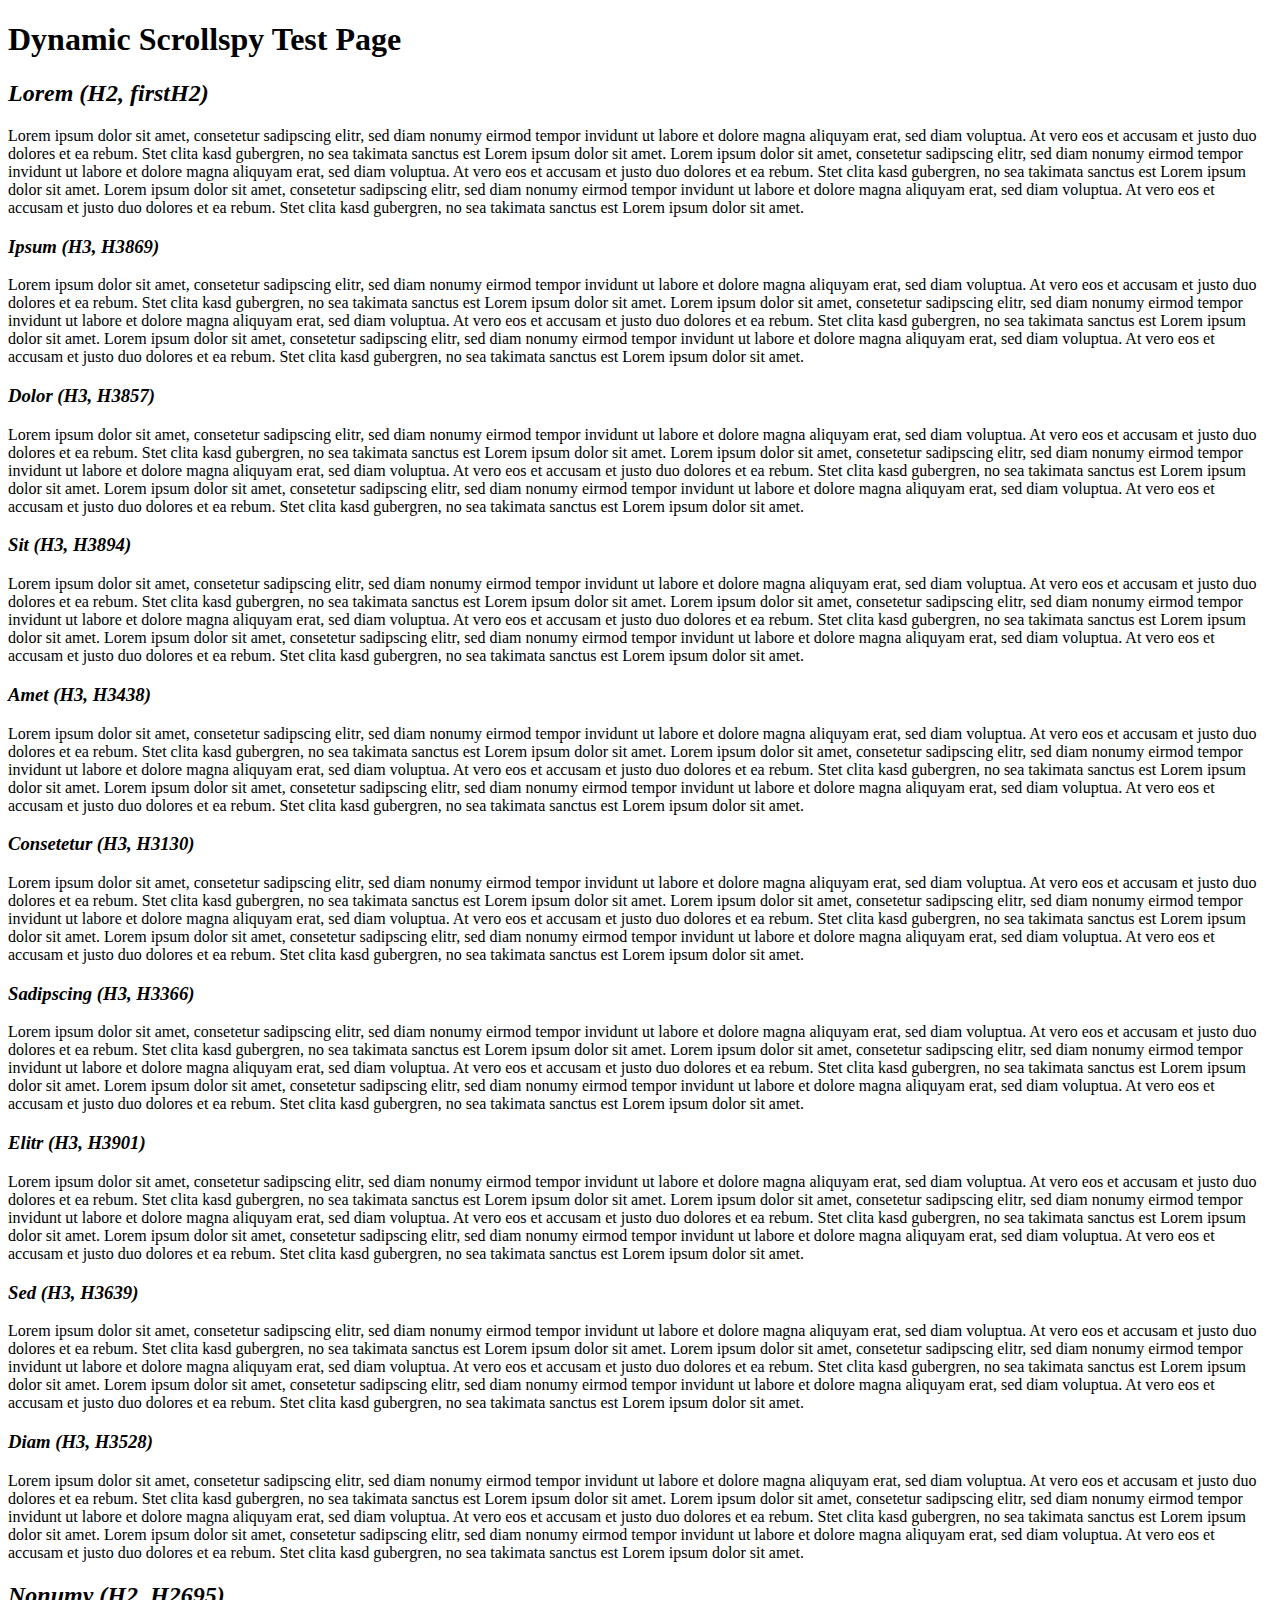
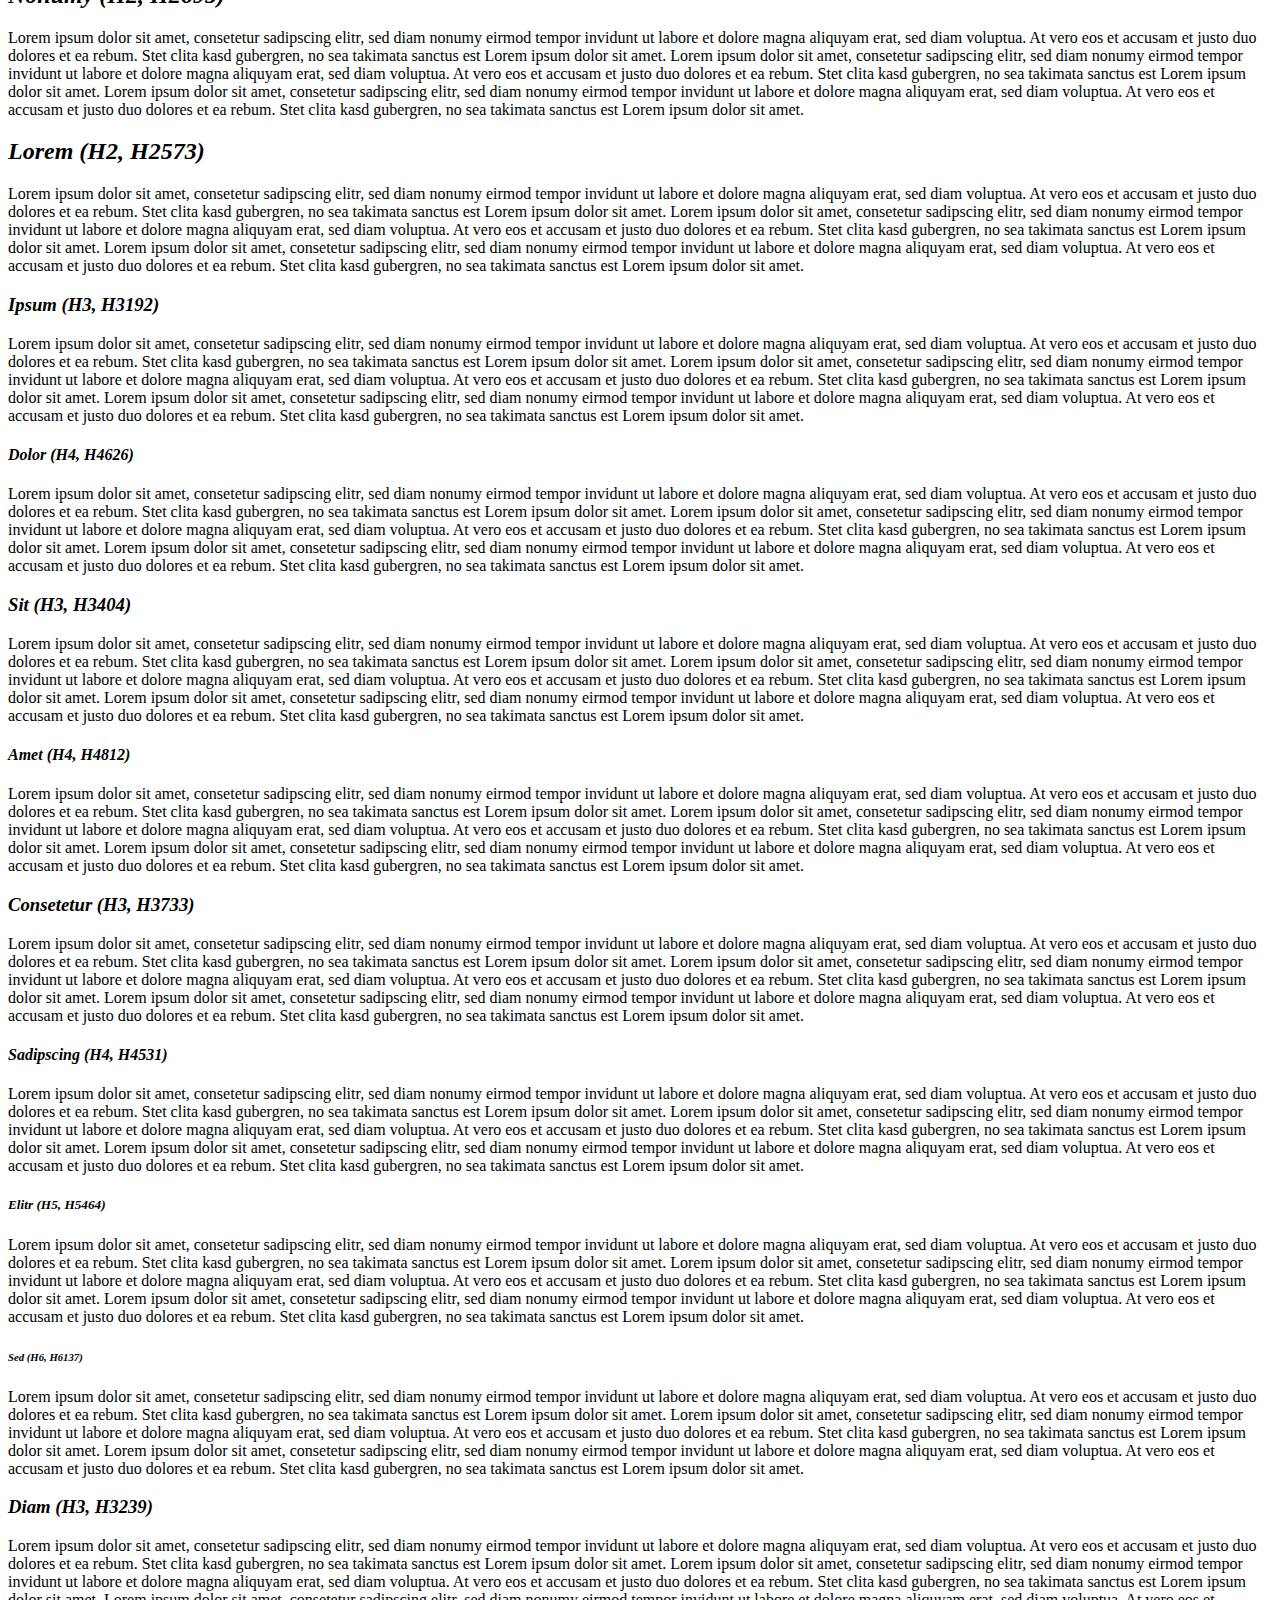
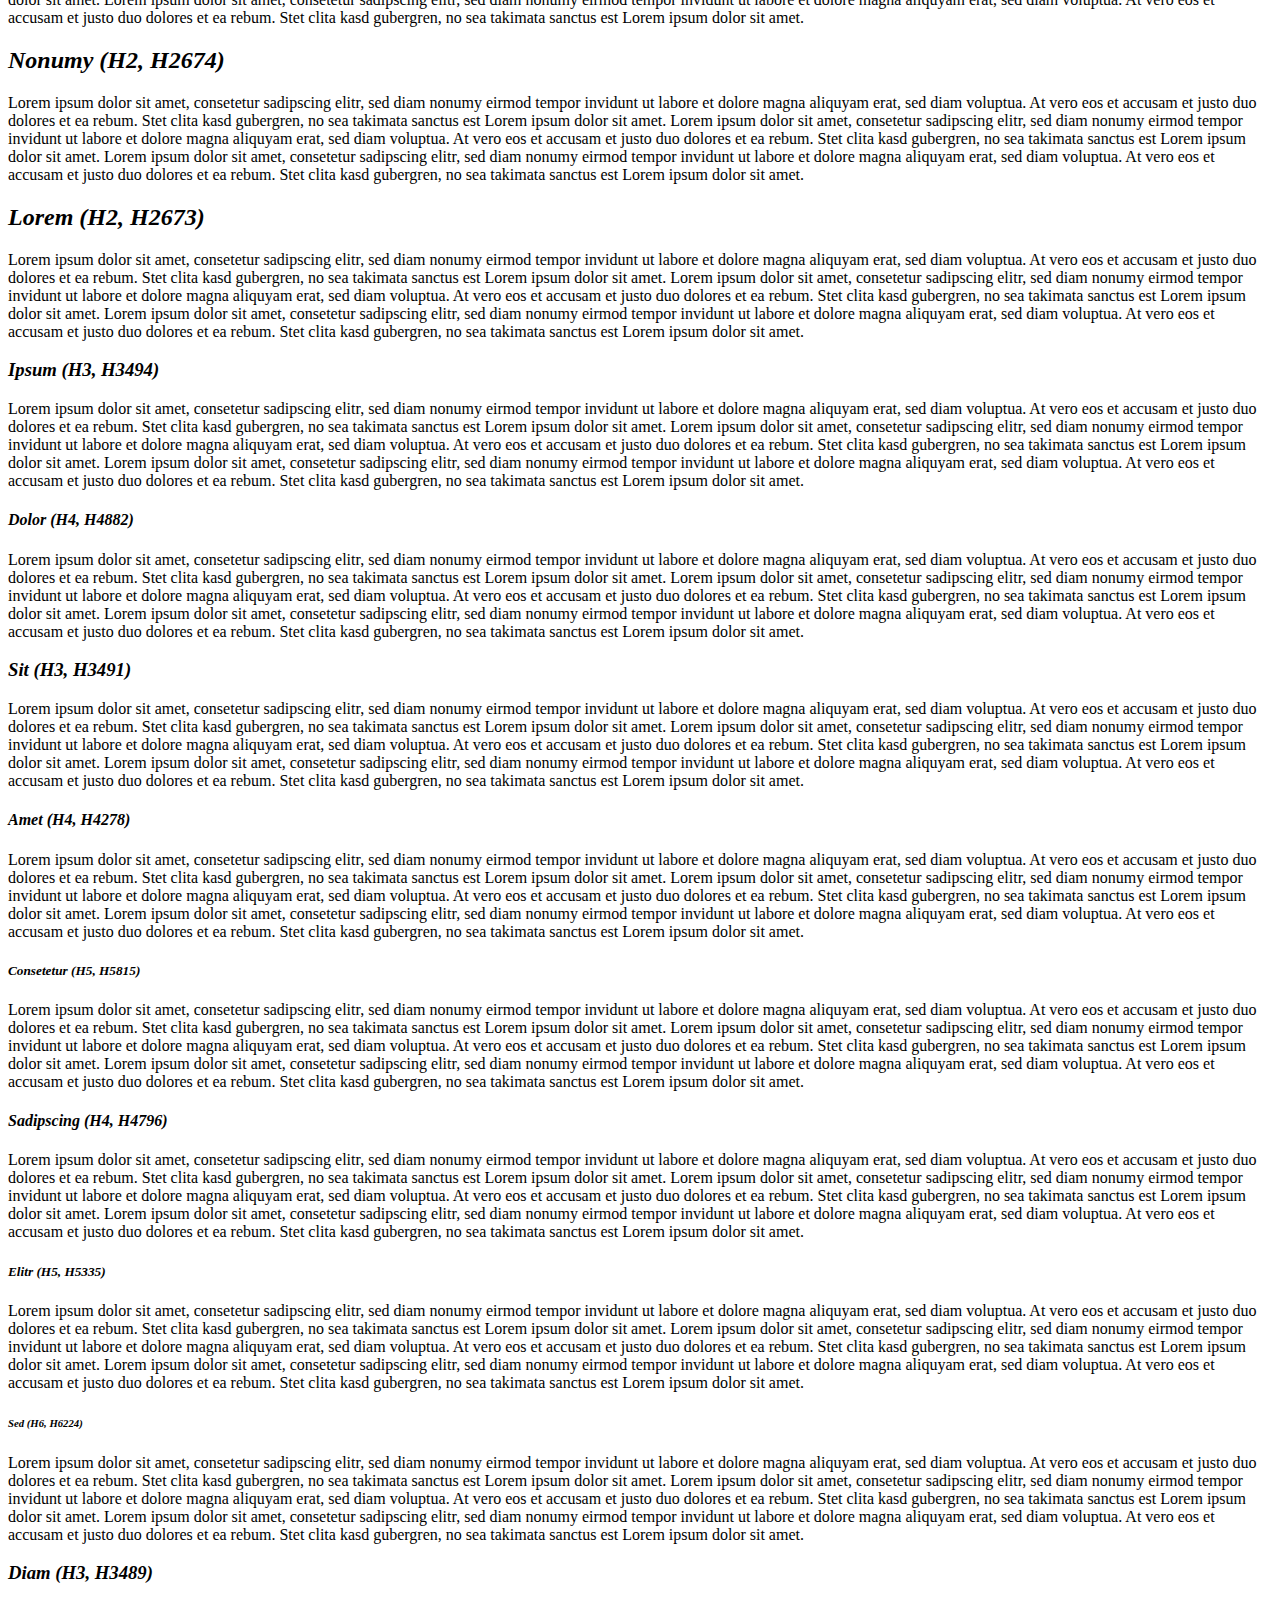
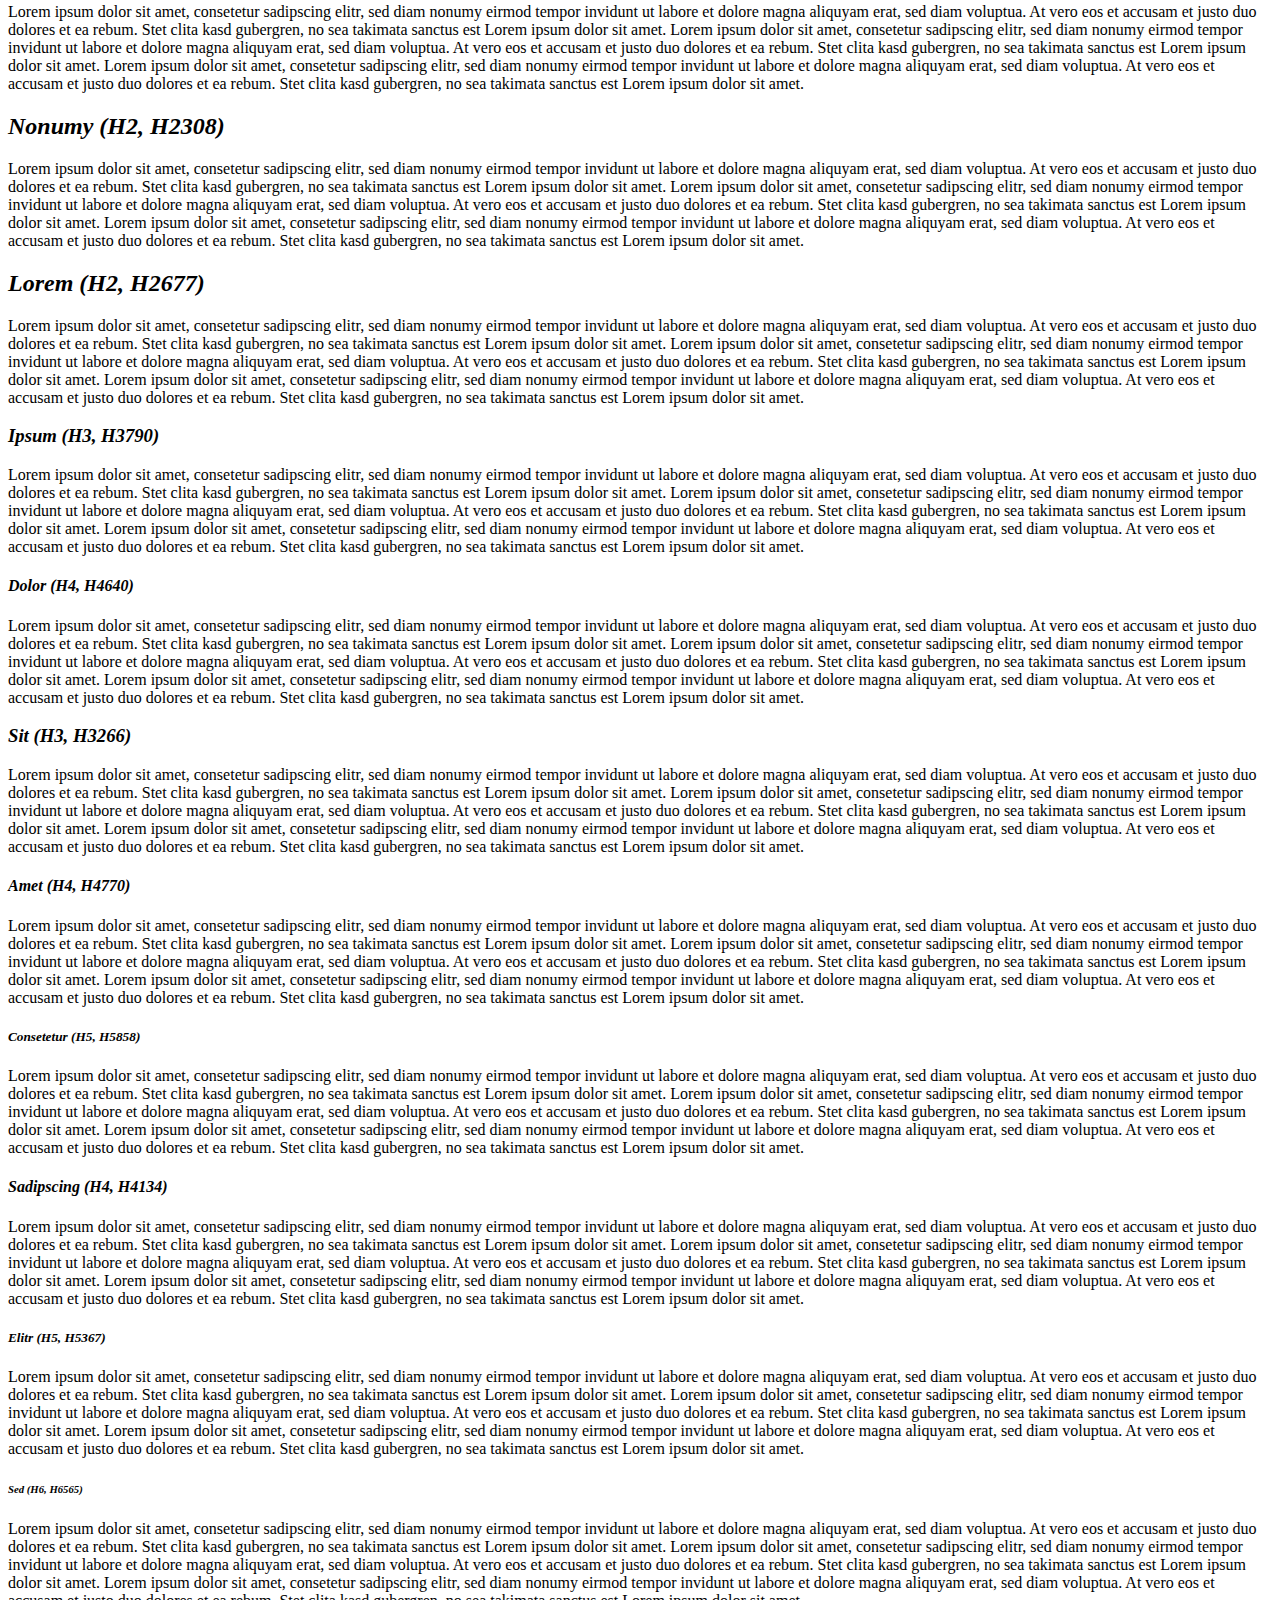
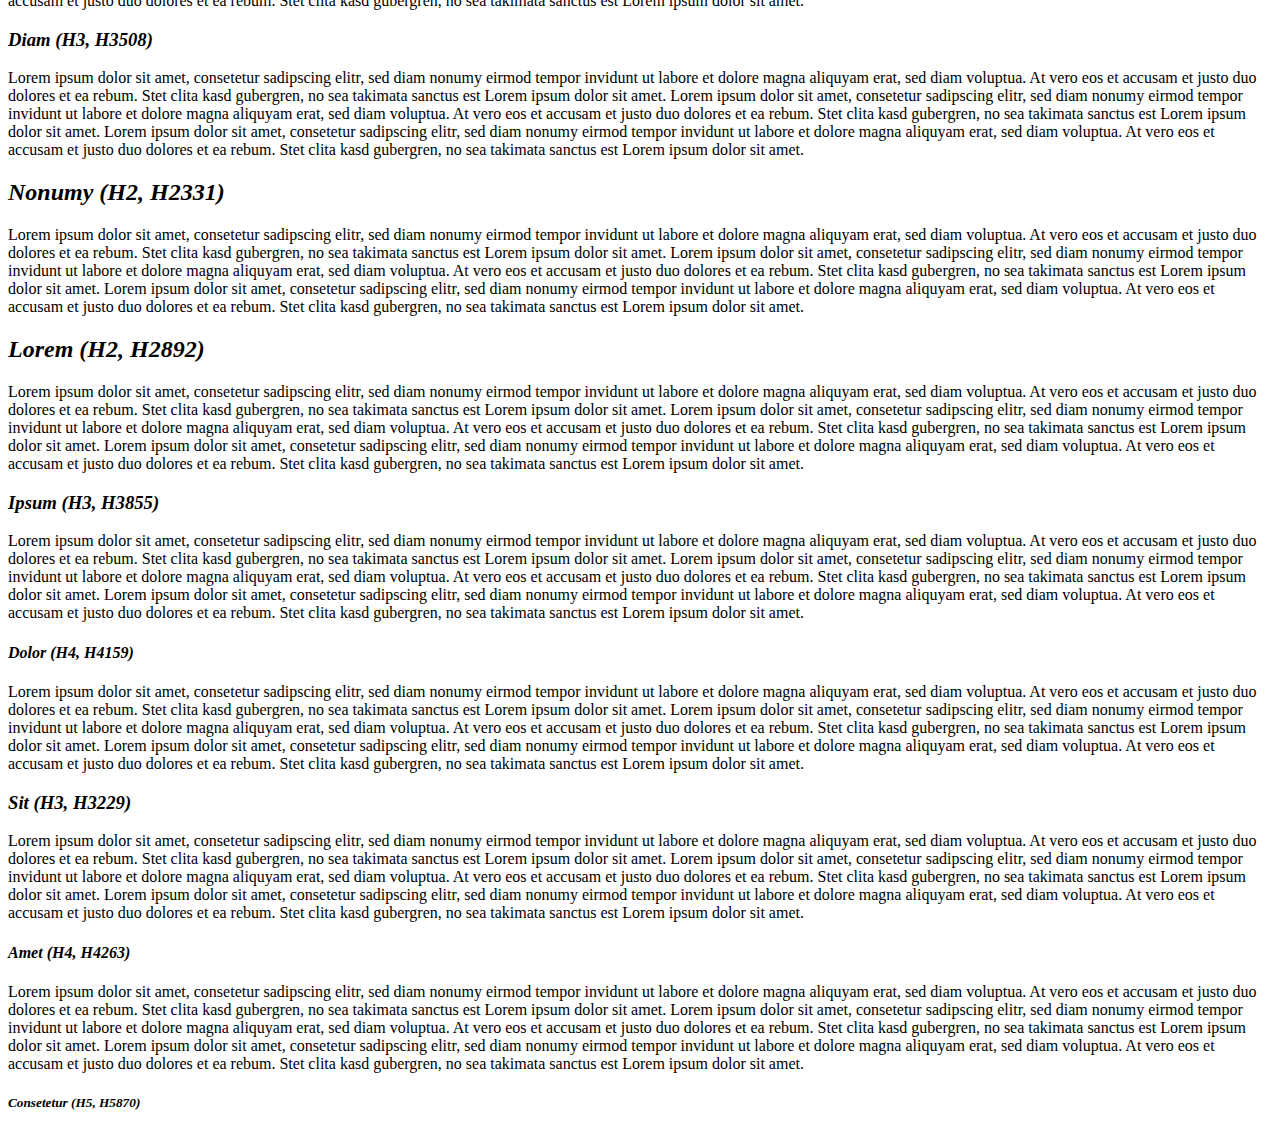
<file: dynamic-scrollspy/tests/bootstrap4.html>
<!DOCTYPE html>
<html lang="en">

<head>
    <meta charset="utf-8">
    <meta http-equiv="X-UA-Compatible" content="IE=edge">
    <meta name="viewport" content="width=device-width, initial-scale=1, maximum-scale=1, user-scalable=no">
    <title>Test Page :: Dynamic-Scrollspy</title>
    <link rel="stylesheet" href="https://stackpath.bootstrapcdn.com/bootstrap/4.1.0/css/bootstrap.min.css" integrity="sha384-9gVQ4dYFwwWSjIDZnLEWnxCjeSWFphJiwGPXr1jddIhOegiu1FwO5qRGvFXOdJZ4" crossorigin="anonymous">
    <style>
        /* Bootstrap 4 Differences */
        
        #scrollspy>ul.nav {
            position: fixed;
            flex-direction: column;
        }
        
        .nav>li>a.active {
            font-weight: bold;
            border-left: 2px solid gray;
        }
        
        .nav-link.active+ul.nav.child {
            display: block;
        }
        /* nav */
        
        .nav {
            padding-left: 0px;
        }
        /* all anchors */
        
        .nav>li>a {
            padding: 3px;
            border-left: 0px rgba(0, 0, 0, 0);
        }
        /* first level */
        
        .nav li>a {
            padding-left: 10px;
        }
        /* second */
        
        .nav .nav li>a {
            padding-left: 20px;
            font-size: .9em;
        }
        /* third */
        
        .nav .nav .nav li>a {
            padding-left: 30px;
            font-size: .8em;
        }
        /* fourth */
        
        .nav .nav .nav .nav li>a {
            padding-left: 40px;
        }
        /* fifth */
        
        .nav .nav .nav .nav .nav li>a {
            padding-left: 50px;
        }
        /* active link */
        /* hide second level lists */
        
        .nav .nav {
            display: none;
        }
        /* show second-level when active */
        
        .nav>.active>.nav {
            display: block;
        }
        /* headings on the page (easier to see h5, h6) */
        
        h2,
        h3,
        h4,
        h5,
        h6 {
            font-style: italic;
        }
    </style>
</head>

<body>






    <div class="container" role="main">
        <h1>Dynamic Scrollspy Test Page</h1>
    </div>

    <div class="container">
        <div class="row">
            <div class="col-sm-9">
                <h2 id="firstH2">Lorem</h2>
                <p>Lorem ipsum dolor sit amet, consetetur sadipscing elitr, sed diam nonumy eirmod tempor invidunt ut labore et dolore magna aliquyam erat, sed diam voluptua. At vero eos et accusam et justo duo dolores et ea rebum. Stet clita kasd gubergren,
                    no sea takimata sanctus est Lorem ipsum dolor sit amet. Lorem ipsum dolor sit amet, consetetur sadipscing elitr, sed diam nonumy eirmod tempor invidunt ut labore et dolore magna aliquyam erat, sed diam voluptua. At vero eos et accusam
                    et justo duo dolores et ea rebum. Stet clita kasd gubergren, no sea takimata sanctus est Lorem ipsum dolor sit amet. Lorem ipsum dolor sit amet, consetetur sadipscing elitr, sed diam nonumy eirmod tempor invidunt ut labore et dolore
                    magna aliquyam erat, sed diam voluptua. At vero eos et accusam et justo duo dolores et ea rebum. Stet clita kasd gubergren, no sea takimata sanctus est Lorem ipsum dolor sit amet.</p>
                <div>
                    <h3>Ipsum</h3>
                </div>
                <p>Lorem ipsum dolor sit amet, consetetur sadipscing elitr, sed diam nonumy eirmod tempor invidunt ut labore et dolore magna aliquyam erat, sed diam voluptua. At vero eos et accusam et justo duo dolores et ea rebum. Stet clita kasd gubergren,
                    no sea takimata sanctus est Lorem ipsum dolor sit amet. Lorem ipsum dolor sit amet, consetetur sadipscing elitr, sed diam nonumy eirmod tempor invidunt ut labore et dolore magna aliquyam erat, sed diam voluptua. At vero eos et accusam
                    et justo duo dolores et ea rebum. Stet clita kasd gubergren, no sea takimata sanctus est Lorem ipsum dolor sit amet. Lorem ipsum dolor sit amet, consetetur sadipscing elitr, sed diam nonumy eirmod tempor invidunt ut labore et dolore
                    magna aliquyam erat, sed diam voluptua. At vero eos et accusam et justo duo dolores et ea rebum. Stet clita kasd gubergren, no sea takimata sanctus est Lorem ipsum dolor sit amet.</p>
                <h3>Dolor</h3>
                <p>Lorem ipsum dolor sit amet, consetetur sadipscing elitr, sed diam nonumy eirmod tempor invidunt ut labore et dolore magna aliquyam erat, sed diam voluptua. At vero eos et accusam et justo duo dolores et ea rebum. Stet clita kasd gubergren,
                    no sea takimata sanctus est Lorem ipsum dolor sit amet. Lorem ipsum dolor sit amet, consetetur sadipscing elitr, sed diam nonumy eirmod tempor invidunt ut labore et dolore magna aliquyam erat, sed diam voluptua. At vero eos et accusam
                    et justo duo dolores et ea rebum. Stet clita kasd gubergren, no sea takimata sanctus est Lorem ipsum dolor sit amet. Lorem ipsum dolor sit amet, consetetur sadipscing elitr, sed diam nonumy eirmod tempor invidunt ut labore et dolore
                    magna aliquyam erat, sed diam voluptua. At vero eos et accusam et justo duo dolores et ea rebum. Stet clita kasd gubergren, no sea takimata sanctus est Lorem ipsum dolor sit amet.</p>
                <h3>Sit</h3>
                <p>Lorem ipsum dolor sit amet, consetetur sadipscing elitr, sed diam nonumy eirmod tempor invidunt ut labore et dolore magna aliquyam erat, sed diam voluptua. At vero eos et accusam et justo duo dolores et ea rebum. Stet clita kasd gubergren,
                    no sea takimata sanctus est Lorem ipsum dolor sit amet. Lorem ipsum dolor sit amet, consetetur sadipscing elitr, sed diam nonumy eirmod tempor invidunt ut labore et dolore magna aliquyam erat, sed diam voluptua. At vero eos et accusam
                    et justo duo dolores et ea rebum. Stet clita kasd gubergren, no sea takimata sanctus est Lorem ipsum dolor sit amet. Lorem ipsum dolor sit amet, consetetur sadipscing elitr, sed diam nonumy eirmod tempor invidunt ut labore et dolore
                    magna aliquyam erat, sed diam voluptua. At vero eos et accusam et justo duo dolores et ea rebum. Stet clita kasd gubergren, no sea takimata sanctus est Lorem ipsum dolor sit amet.</p>
                <h3>Amet</h3>
                <p>Lorem ipsum dolor sit amet, consetetur sadipscing elitr, sed diam nonumy eirmod tempor invidunt ut labore et dolore magna aliquyam erat, sed diam voluptua. At vero eos et accusam et justo duo dolores et ea rebum. Stet clita kasd gubergren,
                    no sea takimata sanctus est Lorem ipsum dolor sit amet. Lorem ipsum dolor sit amet, consetetur sadipscing elitr, sed diam nonumy eirmod tempor invidunt ut labore et dolore magna aliquyam erat, sed diam voluptua. At vero eos et accusam
                    et justo duo dolores et ea rebum. Stet clita kasd gubergren, no sea takimata sanctus est Lorem ipsum dolor sit amet. Lorem ipsum dolor sit amet, consetetur sadipscing elitr, sed diam nonumy eirmod tempor invidunt ut labore et dolore
                    magna aliquyam erat, sed diam voluptua. At vero eos et accusam et justo duo dolores et ea rebum. Stet clita kasd gubergren, no sea takimata sanctus est Lorem ipsum dolor sit amet.</p>
                <h3>Consetetur</h3>
                <p>Lorem ipsum dolor sit amet, consetetur sadipscing elitr, sed diam nonumy eirmod tempor invidunt ut labore et dolore magna aliquyam erat, sed diam voluptua. At vero eos et accusam et justo duo dolores et ea rebum. Stet clita kasd gubergren,
                    no sea takimata sanctus est Lorem ipsum dolor sit amet. Lorem ipsum dolor sit amet, consetetur sadipscing elitr, sed diam nonumy eirmod tempor invidunt ut labore et dolore magna aliquyam erat, sed diam voluptua. At vero eos et accusam
                    et justo duo dolores et ea rebum. Stet clita kasd gubergren, no sea takimata sanctus est Lorem ipsum dolor sit amet. Lorem ipsum dolor sit amet, consetetur sadipscing elitr, sed diam nonumy eirmod tempor invidunt ut labore et dolore
                    magna aliquyam erat, sed diam voluptua. At vero eos et accusam et justo duo dolores et ea rebum. Stet clita kasd gubergren, no sea takimata sanctus est Lorem ipsum dolor sit amet.</p>
                <h3>Sadipscing</h3>
                <p>Lorem ipsum dolor sit amet, consetetur sadipscing elitr, sed diam nonumy eirmod tempor invidunt ut labore et dolore magna aliquyam erat, sed diam voluptua. At vero eos et accusam et justo duo dolores et ea rebum. Stet clita kasd gubergren,
                    no sea takimata sanctus est Lorem ipsum dolor sit amet. Lorem ipsum dolor sit amet, consetetur sadipscing elitr, sed diam nonumy eirmod tempor invidunt ut labore et dolore magna aliquyam erat, sed diam voluptua. At vero eos et accusam
                    et justo duo dolores et ea rebum. Stet clita kasd gubergren, no sea takimata sanctus est Lorem ipsum dolor sit amet. Lorem ipsum dolor sit amet, consetetur sadipscing elitr, sed diam nonumy eirmod tempor invidunt ut labore et dolore
                    magna aliquyam erat, sed diam voluptua. At vero eos et accusam et justo duo dolores et ea rebum. Stet clita kasd gubergren, no sea takimata sanctus est Lorem ipsum dolor sit amet.</p>
                <h3>Elitr</h3>
                <p>Lorem ipsum dolor sit amet, consetetur sadipscing elitr, sed diam nonumy eirmod tempor invidunt ut labore et dolore magna aliquyam erat, sed diam voluptua. At vero eos et accusam et justo duo dolores et ea rebum. Stet clita kasd gubergren,
                    no sea takimata sanctus est Lorem ipsum dolor sit amet. Lorem ipsum dolor sit amet, consetetur sadipscing elitr, sed diam nonumy eirmod tempor invidunt ut labore et dolore magna aliquyam erat, sed diam voluptua. At vero eos et accusam
                    et justo duo dolores et ea rebum. Stet clita kasd gubergren, no sea takimata sanctus est Lorem ipsum dolor sit amet. Lorem ipsum dolor sit amet, consetetur sadipscing elitr, sed diam nonumy eirmod tempor invidunt ut labore et dolore
                    magna aliquyam erat, sed diam voluptua. At vero eos et accusam et justo duo dolores et ea rebum. Stet clita kasd gubergren, no sea takimata sanctus est Lorem ipsum dolor sit amet.</p>
                <h3>Sed</h3>
                <p>Lorem ipsum dolor sit amet, consetetur sadipscing elitr, sed diam nonumy eirmod tempor invidunt ut labore et dolore magna aliquyam erat, sed diam voluptua. At vero eos et accusam et justo duo dolores et ea rebum. Stet clita kasd gubergren,
                    no sea takimata sanctus est Lorem ipsum dolor sit amet. Lorem ipsum dolor sit amet, consetetur sadipscing elitr, sed diam nonumy eirmod tempor invidunt ut labore et dolore magna aliquyam erat, sed diam voluptua. At vero eos et accusam
                    et justo duo dolores et ea rebum. Stet clita kasd gubergren, no sea takimata sanctus est Lorem ipsum dolor sit amet. Lorem ipsum dolor sit amet, consetetur sadipscing elitr, sed diam nonumy eirmod tempor invidunt ut labore et dolore
                    magna aliquyam erat, sed diam voluptua. At vero eos et accusam et justo duo dolores et ea rebum. Stet clita kasd gubergren, no sea takimata sanctus est Lorem ipsum dolor sit amet.</p>
                <h3>Diam</h3>
                <p>Lorem ipsum dolor sit amet, consetetur sadipscing elitr, sed diam nonumy eirmod tempor invidunt ut labore et dolore magna aliquyam erat, sed diam voluptua. At vero eos et accusam et justo duo dolores et ea rebum. Stet clita kasd gubergren,
                    no sea takimata sanctus est Lorem ipsum dolor sit amet. Lorem ipsum dolor sit amet, consetetur sadipscing elitr, sed diam nonumy eirmod tempor invidunt ut labore et dolore magna aliquyam erat, sed diam voluptua. At vero eos et accusam
                    et justo duo dolores et ea rebum. Stet clita kasd gubergren, no sea takimata sanctus est Lorem ipsum dolor sit amet. Lorem ipsum dolor sit amet, consetetur sadipscing elitr, sed diam nonumy eirmod tempor invidunt ut labore et dolore
                    magna aliquyam erat, sed diam voluptua. At vero eos et accusam et justo duo dolores et ea rebum. Stet clita kasd gubergren, no sea takimata sanctus est Lorem ipsum dolor sit amet.</p>
                <h2>Nonumy</h2>
                <p>Lorem ipsum dolor sit amet, consetetur sadipscing elitr, sed diam nonumy eirmod tempor invidunt ut labore et dolore magna aliquyam erat, sed diam voluptua. At vero eos et accusam et justo duo dolores et ea rebum. Stet clita kasd gubergren,
                    no sea takimata sanctus est Lorem ipsum dolor sit amet. Lorem ipsum dolor sit amet, consetetur sadipscing elitr, sed diam nonumy eirmod tempor invidunt ut labore et dolore magna aliquyam erat, sed diam voluptua. At vero eos et accusam
                    et justo duo dolores et ea rebum. Stet clita kasd gubergren, no sea takimata sanctus est Lorem ipsum dolor sit amet. Lorem ipsum dolor sit amet, consetetur sadipscing elitr, sed diam nonumy eirmod tempor invidunt ut labore et dolore
                    magna aliquyam erat, sed diam voluptua. At vero eos et accusam et justo duo dolores et ea rebum. Stet clita kasd gubergren, no sea takimata sanctus est Lorem ipsum dolor sit amet.</p>


                <h2>Lorem</h2>
                <p>Lorem ipsum dolor sit amet, consetetur sadipscing elitr, sed diam nonumy eirmod tempor invidunt ut labore et dolore magna aliquyam erat, sed diam voluptua. At vero eos et accusam et justo duo dolores et ea rebum. Stet clita kasd gubergren,
                    no sea takimata sanctus est Lorem ipsum dolor sit amet. Lorem ipsum dolor sit amet, consetetur sadipscing elitr, sed diam nonumy eirmod tempor invidunt ut labore et dolore magna aliquyam erat, sed diam voluptua. At vero eos et accusam
                    et justo duo dolores et ea rebum. Stet clita kasd gubergren, no sea takimata sanctus est Lorem ipsum dolor sit amet. Lorem ipsum dolor sit amet, consetetur sadipscing elitr, sed diam nonumy eirmod tempor invidunt ut labore et dolore
                    magna aliquyam erat, sed diam voluptua. At vero eos et accusam et justo duo dolores et ea rebum. Stet clita kasd gubergren, no sea takimata sanctus est Lorem ipsum dolor sit amet.</p>
                <h3>Ipsum</h3>
                <p>Lorem ipsum dolor sit amet, consetetur sadipscing elitr, sed diam nonumy eirmod tempor invidunt ut labore et dolore magna aliquyam erat, sed diam voluptua. At vero eos et accusam et justo duo dolores et ea rebum. Stet clita kasd gubergren,
                    no sea takimata sanctus est Lorem ipsum dolor sit amet. Lorem ipsum dolor sit amet, consetetur sadipscing elitr, sed diam nonumy eirmod tempor invidunt ut labore et dolore magna aliquyam erat, sed diam voluptua. At vero eos et accusam
                    et justo duo dolores et ea rebum. Stet clita kasd gubergren, no sea takimata sanctus est Lorem ipsum dolor sit amet. Lorem ipsum dolor sit amet, consetetur sadipscing elitr, sed diam nonumy eirmod tempor invidunt ut labore et dolore
                    magna aliquyam erat, sed diam voluptua. At vero eos et accusam et justo duo dolores et ea rebum. Stet clita kasd gubergren, no sea takimata sanctus est Lorem ipsum dolor sit amet.</p>
                <h4>Dolor</h4>
                <p>Lorem ipsum dolor sit amet, consetetur sadipscing elitr, sed diam nonumy eirmod tempor invidunt ut labore et dolore magna aliquyam erat, sed diam voluptua. At vero eos et accusam et justo duo dolores et ea rebum. Stet clita kasd gubergren,
                    no sea takimata sanctus est Lorem ipsum dolor sit amet. Lorem ipsum dolor sit amet, consetetur sadipscing elitr, sed diam nonumy eirmod tempor invidunt ut labore et dolore magna aliquyam erat, sed diam voluptua. At vero eos et accusam
                    et justo duo dolores et ea rebum. Stet clita kasd gubergren, no sea takimata sanctus est Lorem ipsum dolor sit amet. Lorem ipsum dolor sit amet, consetetur sadipscing elitr, sed diam nonumy eirmod tempor invidunt ut labore et dolore
                    magna aliquyam erat, sed diam voluptua. At vero eos et accusam et justo duo dolores et ea rebum. Stet clita kasd gubergren, no sea takimata sanctus est Lorem ipsum dolor sit amet.</p>
                <h3>Sit</h3>
                <p>Lorem ipsum dolor sit amet, consetetur sadipscing elitr, sed diam nonumy eirmod tempor invidunt ut labore et dolore magna aliquyam erat, sed diam voluptua. At vero eos et accusam et justo duo dolores et ea rebum. Stet clita kasd gubergren,
                    no sea takimata sanctus est Lorem ipsum dolor sit amet. Lorem ipsum dolor sit amet, consetetur sadipscing elitr, sed diam nonumy eirmod tempor invidunt ut labore et dolore magna aliquyam erat, sed diam voluptua. At vero eos et accusam
                    et justo duo dolores et ea rebum. Stet clita kasd gubergren, no sea takimata sanctus est Lorem ipsum dolor sit amet. Lorem ipsum dolor sit amet, consetetur sadipscing elitr, sed diam nonumy eirmod tempor invidunt ut labore et dolore
                    magna aliquyam erat, sed diam voluptua. At vero eos et accusam et justo duo dolores et ea rebum. Stet clita kasd gubergren, no sea takimata sanctus est Lorem ipsum dolor sit amet.</p>
                <h4>Amet</h4>
                <p>Lorem ipsum dolor sit amet, consetetur sadipscing elitr, sed diam nonumy eirmod tempor invidunt ut labore et dolore magna aliquyam erat, sed diam voluptua. At vero eos et accusam et justo duo dolores et ea rebum. Stet clita kasd gubergren,
                    no sea takimata sanctus est Lorem ipsum dolor sit amet. Lorem ipsum dolor sit amet, consetetur sadipscing elitr, sed diam nonumy eirmod tempor invidunt ut labore et dolore magna aliquyam erat, sed diam voluptua. At vero eos et accusam
                    et justo duo dolores et ea rebum. Stet clita kasd gubergren, no sea takimata sanctus est Lorem ipsum dolor sit amet. Lorem ipsum dolor sit amet, consetetur sadipscing elitr, sed diam nonumy eirmod tempor invidunt ut labore et dolore
                    magna aliquyam erat, sed diam voluptua. At vero eos et accusam et justo duo dolores et ea rebum. Stet clita kasd gubergren, no sea takimata sanctus est Lorem ipsum dolor sit amet.</p>
                <h3>Consetetur</h3>
                <p>Lorem ipsum dolor sit amet, consetetur sadipscing elitr, sed diam nonumy eirmod tempor invidunt ut labore et dolore magna aliquyam erat, sed diam voluptua. At vero eos et accusam et justo duo dolores et ea rebum. Stet clita kasd gubergren,
                    no sea takimata sanctus est Lorem ipsum dolor sit amet. Lorem ipsum dolor sit amet, consetetur sadipscing elitr, sed diam nonumy eirmod tempor invidunt ut labore et dolore magna aliquyam erat, sed diam voluptua. At vero eos et accusam
                    et justo duo dolores et ea rebum. Stet clita kasd gubergren, no sea takimata sanctus est Lorem ipsum dolor sit amet. Lorem ipsum dolor sit amet, consetetur sadipscing elitr, sed diam nonumy eirmod tempor invidunt ut labore et dolore
                    magna aliquyam erat, sed diam voluptua. At vero eos et accusam et justo duo dolores et ea rebum. Stet clita kasd gubergren, no sea takimata sanctus est Lorem ipsum dolor sit amet.</p>
                <h4>Sadipscing</h4>
                <p>Lorem ipsum dolor sit amet, consetetur sadipscing elitr, sed diam nonumy eirmod tempor invidunt ut labore et dolore magna aliquyam erat, sed diam voluptua. At vero eos et accusam et justo duo dolores et ea rebum. Stet clita kasd gubergren,
                    no sea takimata sanctus est Lorem ipsum dolor sit amet. Lorem ipsum dolor sit amet, consetetur sadipscing elitr, sed diam nonumy eirmod tempor invidunt ut labore et dolore magna aliquyam erat, sed diam voluptua. At vero eos et accusam
                    et justo duo dolores et ea rebum. Stet clita kasd gubergren, no sea takimata sanctus est Lorem ipsum dolor sit amet. Lorem ipsum dolor sit amet, consetetur sadipscing elitr, sed diam nonumy eirmod tempor invidunt ut labore et dolore
                    magna aliquyam erat, sed diam voluptua. At vero eos et accusam et justo duo dolores et ea rebum. Stet clita kasd gubergren, no sea takimata sanctus est Lorem ipsum dolor sit amet.</p>
                <h5>Elitr</h5>
                <p>Lorem ipsum dolor sit amet, consetetur sadipscing elitr, sed diam nonumy eirmod tempor invidunt ut labore et dolore magna aliquyam erat, sed diam voluptua. At vero eos et accusam et justo duo dolores et ea rebum. Stet clita kasd gubergren,
                    no sea takimata sanctus est Lorem ipsum dolor sit amet. Lorem ipsum dolor sit amet, consetetur sadipscing elitr, sed diam nonumy eirmod tempor invidunt ut labore et dolore magna aliquyam erat, sed diam voluptua. At vero eos et accusam
                    et justo duo dolores et ea rebum. Stet clita kasd gubergren, no sea takimata sanctus est Lorem ipsum dolor sit amet. Lorem ipsum dolor sit amet, consetetur sadipscing elitr, sed diam nonumy eirmod tempor invidunt ut labore et dolore
                    magna aliquyam erat, sed diam voluptua. At vero eos et accusam et justo duo dolores et ea rebum. Stet clita kasd gubergren, no sea takimata sanctus est Lorem ipsum dolor sit amet.</p>
                <h6>Sed</h6>
                <p>Lorem ipsum dolor sit amet, consetetur sadipscing elitr, sed diam nonumy eirmod tempor invidunt ut labore et dolore magna aliquyam erat, sed diam voluptua. At vero eos et accusam et justo duo dolores et ea rebum. Stet clita kasd gubergren,
                    no sea takimata sanctus est Lorem ipsum dolor sit amet. Lorem ipsum dolor sit amet, consetetur sadipscing elitr, sed diam nonumy eirmod tempor invidunt ut labore et dolore magna aliquyam erat, sed diam voluptua. At vero eos et accusam
                    et justo duo dolores et ea rebum. Stet clita kasd gubergren, no sea takimata sanctus est Lorem ipsum dolor sit amet. Lorem ipsum dolor sit amet, consetetur sadipscing elitr, sed diam nonumy eirmod tempor invidunt ut labore et dolore
                    magna aliquyam erat, sed diam voluptua. At vero eos et accusam et justo duo dolores et ea rebum. Stet clita kasd gubergren, no sea takimata sanctus est Lorem ipsum dolor sit amet.</p>
                <h3>Diam</h3>
                <p>Lorem ipsum dolor sit amet, consetetur sadipscing elitr, sed diam nonumy eirmod tempor invidunt ut labore et dolore magna aliquyam erat, sed diam voluptua. At vero eos et accusam et justo duo dolores et ea rebum. Stet clita kasd gubergren,
                    no sea takimata sanctus est Lorem ipsum dolor sit amet. Lorem ipsum dolor sit amet, consetetur sadipscing elitr, sed diam nonumy eirmod tempor invidunt ut labore et dolore magna aliquyam erat, sed diam voluptua. At vero eos et accusam
                    et justo duo dolores et ea rebum. Stet clita kasd gubergren, no sea takimata sanctus est Lorem ipsum dolor sit amet. Lorem ipsum dolor sit amet, consetetur sadipscing elitr, sed diam nonumy eirmod tempor invidunt ut labore et dolore
                    magna aliquyam erat, sed diam voluptua. At vero eos et accusam et justo duo dolores et ea rebum. Stet clita kasd gubergren, no sea takimata sanctus est Lorem ipsum dolor sit amet.</p>
                <h2>Nonumy</h2>
                <p>Lorem ipsum dolor sit amet, consetetur sadipscing elitr, sed diam nonumy eirmod tempor invidunt ut labore et dolore magna aliquyam erat, sed diam voluptua. At vero eos et accusam et justo duo dolores et ea rebum. Stet clita kasd gubergren,
                    no sea takimata sanctus est Lorem ipsum dolor sit amet. Lorem ipsum dolor sit amet, consetetur sadipscing elitr, sed diam nonumy eirmod tempor invidunt ut labore et dolore magna aliquyam erat, sed diam voluptua. At vero eos et accusam
                    et justo duo dolores et ea rebum. Stet clita kasd gubergren, no sea takimata sanctus est Lorem ipsum dolor sit amet. Lorem ipsum dolor sit amet, consetetur sadipscing elitr, sed diam nonumy eirmod tempor invidunt ut labore et dolore
                    magna aliquyam erat, sed diam voluptua. At vero eos et accusam et justo duo dolores et ea rebum. Stet clita kasd gubergren, no sea takimata sanctus est Lorem ipsum dolor sit amet.</p>


                <h2>Lorem</h2>
                <p>Lorem ipsum dolor sit amet, consetetur sadipscing elitr, sed diam nonumy eirmod tempor invidunt ut labore et dolore magna aliquyam erat, sed diam voluptua. At vero eos et accusam et justo duo dolores et ea rebum. Stet clita kasd gubergren,
                    no sea takimata sanctus est Lorem ipsum dolor sit amet. Lorem ipsum dolor sit amet, consetetur sadipscing elitr, sed diam nonumy eirmod tempor invidunt ut labore et dolore magna aliquyam erat, sed diam voluptua. At vero eos et accusam
                    et justo duo dolores et ea rebum. Stet clita kasd gubergren, no sea takimata sanctus est Lorem ipsum dolor sit amet. Lorem ipsum dolor sit amet, consetetur sadipscing elitr, sed diam nonumy eirmod tempor invidunt ut labore et dolore
                    magna aliquyam erat, sed diam voluptua. At vero eos et accusam et justo duo dolores et ea rebum. Stet clita kasd gubergren, no sea takimata sanctus est Lorem ipsum dolor sit amet.</p>
                <h3>Ipsum</h3>
                <p>Lorem ipsum dolor sit amet, consetetur sadipscing elitr, sed diam nonumy eirmod tempor invidunt ut labore et dolore magna aliquyam erat, sed diam voluptua. At vero eos et accusam et justo duo dolores et ea rebum. Stet clita kasd gubergren,
                    no sea takimata sanctus est Lorem ipsum dolor sit amet. Lorem ipsum dolor sit amet, consetetur sadipscing elitr, sed diam nonumy eirmod tempor invidunt ut labore et dolore magna aliquyam erat, sed diam voluptua. At vero eos et accusam
                    et justo duo dolores et ea rebum. Stet clita kasd gubergren, no sea takimata sanctus est Lorem ipsum dolor sit amet. Lorem ipsum dolor sit amet, consetetur sadipscing elitr, sed diam nonumy eirmod tempor invidunt ut labore et dolore
                    magna aliquyam erat, sed diam voluptua. At vero eos et accusam et justo duo dolores et ea rebum. Stet clita kasd gubergren, no sea takimata sanctus est Lorem ipsum dolor sit amet.</p>
                <h4>Dolor</h4>
                <p>Lorem ipsum dolor sit amet, consetetur sadipscing elitr, sed diam nonumy eirmod tempor invidunt ut labore et dolore magna aliquyam erat, sed diam voluptua. At vero eos et accusam et justo duo dolores et ea rebum. Stet clita kasd gubergren,
                    no sea takimata sanctus est Lorem ipsum dolor sit amet. Lorem ipsum dolor sit amet, consetetur sadipscing elitr, sed diam nonumy eirmod tempor invidunt ut labore et dolore magna aliquyam erat, sed diam voluptua. At vero eos et accusam
                    et justo duo dolores et ea rebum. Stet clita kasd gubergren, no sea takimata sanctus est Lorem ipsum dolor sit amet. Lorem ipsum dolor sit amet, consetetur sadipscing elitr, sed diam nonumy eirmod tempor invidunt ut labore et dolore
                    magna aliquyam erat, sed diam voluptua. At vero eos et accusam et justo duo dolores et ea rebum. Stet clita kasd gubergren, no sea takimata sanctus est Lorem ipsum dolor sit amet.</p>
                <h3>Sit</h3>
                <p>Lorem ipsum dolor sit amet, consetetur sadipscing elitr, sed diam nonumy eirmod tempor invidunt ut labore et dolore magna aliquyam erat, sed diam voluptua. At vero eos et accusam et justo duo dolores et ea rebum. Stet clita kasd gubergren,
                    no sea takimata sanctus est Lorem ipsum dolor sit amet. Lorem ipsum dolor sit amet, consetetur sadipscing elitr, sed diam nonumy eirmod tempor invidunt ut labore et dolore magna aliquyam erat, sed diam voluptua. At vero eos et accusam
                    et justo duo dolores et ea rebum. Stet clita kasd gubergren, no sea takimata sanctus est Lorem ipsum dolor sit amet. Lorem ipsum dolor sit amet, consetetur sadipscing elitr, sed diam nonumy eirmod tempor invidunt ut labore et dolore
                    magna aliquyam erat, sed diam voluptua. At vero eos et accusam et justo duo dolores et ea rebum. Stet clita kasd gubergren, no sea takimata sanctus est Lorem ipsum dolor sit amet.</p>
                <h4>Amet</h4>
                <p>Lorem ipsum dolor sit amet, consetetur sadipscing elitr, sed diam nonumy eirmod tempor invidunt ut labore et dolore magna aliquyam erat, sed diam voluptua. At vero eos et accusam et justo duo dolores et ea rebum. Stet clita kasd gubergren,
                    no sea takimata sanctus est Lorem ipsum dolor sit amet. Lorem ipsum dolor sit amet, consetetur sadipscing elitr, sed diam nonumy eirmod tempor invidunt ut labore et dolore magna aliquyam erat, sed diam voluptua. At vero eos et accusam
                    et justo duo dolores et ea rebum. Stet clita kasd gubergren, no sea takimata sanctus est Lorem ipsum dolor sit amet. Lorem ipsum dolor sit amet, consetetur sadipscing elitr, sed diam nonumy eirmod tempor invidunt ut labore et dolore
                    magna aliquyam erat, sed diam voluptua. At vero eos et accusam et justo duo dolores et ea rebum. Stet clita kasd gubergren, no sea takimata sanctus est Lorem ipsum dolor sit amet.</p>
                <h5>Consetetur</h5>
                <p>Lorem ipsum dolor sit amet, consetetur sadipscing elitr, sed diam nonumy eirmod tempor invidunt ut labore et dolore magna aliquyam erat, sed diam voluptua. At vero eos et accusam et justo duo dolores et ea rebum. Stet clita kasd gubergren,
                    no sea takimata sanctus est Lorem ipsum dolor sit amet. Lorem ipsum dolor sit amet, consetetur sadipscing elitr, sed diam nonumy eirmod tempor invidunt ut labore et dolore magna aliquyam erat, sed diam voluptua. At vero eos et accusam
                    et justo duo dolores et ea rebum. Stet clita kasd gubergren, no sea takimata sanctus est Lorem ipsum dolor sit amet. Lorem ipsum dolor sit amet, consetetur sadipscing elitr, sed diam nonumy eirmod tempor invidunt ut labore et dolore
                    magna aliquyam erat, sed diam voluptua. At vero eos et accusam et justo duo dolores et ea rebum. Stet clita kasd gubergren, no sea takimata sanctus est Lorem ipsum dolor sit amet.</p>
                <h4>Sadipscing</h4>
                <p>Lorem ipsum dolor sit amet, consetetur sadipscing elitr, sed diam nonumy eirmod tempor invidunt ut labore et dolore magna aliquyam erat, sed diam voluptua. At vero eos et accusam et justo duo dolores et ea rebum. Stet clita kasd gubergren,
                    no sea takimata sanctus est Lorem ipsum dolor sit amet. Lorem ipsum dolor sit amet, consetetur sadipscing elitr, sed diam nonumy eirmod tempor invidunt ut labore et dolore magna aliquyam erat, sed diam voluptua. At vero eos et accusam
                    et justo duo dolores et ea rebum. Stet clita kasd gubergren, no sea takimata sanctus est Lorem ipsum dolor sit amet. Lorem ipsum dolor sit amet, consetetur sadipscing elitr, sed diam nonumy eirmod tempor invidunt ut labore et dolore
                    magna aliquyam erat, sed diam voluptua. At vero eos et accusam et justo duo dolores et ea rebum. Stet clita kasd gubergren, no sea takimata sanctus est Lorem ipsum dolor sit amet.</p>
                <h5>Elitr</h5>
                <p>Lorem ipsum dolor sit amet, consetetur sadipscing elitr, sed diam nonumy eirmod tempor invidunt ut labore et dolore magna aliquyam erat, sed diam voluptua. At vero eos et accusam et justo duo dolores et ea rebum. Stet clita kasd gubergren,
                    no sea takimata sanctus est Lorem ipsum dolor sit amet. Lorem ipsum dolor sit amet, consetetur sadipscing elitr, sed diam nonumy eirmod tempor invidunt ut labore et dolore magna aliquyam erat, sed diam voluptua. At vero eos et accusam
                    et justo duo dolores et ea rebum. Stet clita kasd gubergren, no sea takimata sanctus est Lorem ipsum dolor sit amet. Lorem ipsum dolor sit amet, consetetur sadipscing elitr, sed diam nonumy eirmod tempor invidunt ut labore et dolore
                    magna aliquyam erat, sed diam voluptua. At vero eos et accusam et justo duo dolores et ea rebum. Stet clita kasd gubergren, no sea takimata sanctus est Lorem ipsum dolor sit amet.</p>
                <h6>Sed</h6>
                <p>Lorem ipsum dolor sit amet, consetetur sadipscing elitr, sed diam nonumy eirmod tempor invidunt ut labore et dolore magna aliquyam erat, sed diam voluptua. At vero eos et accusam et justo duo dolores et ea rebum. Stet clita kasd gubergren,
                    no sea takimata sanctus est Lorem ipsum dolor sit amet. Lorem ipsum dolor sit amet, consetetur sadipscing elitr, sed diam nonumy eirmod tempor invidunt ut labore et dolore magna aliquyam erat, sed diam voluptua. At vero eos et accusam
                    et justo duo dolores et ea rebum. Stet clita kasd gubergren, no sea takimata sanctus est Lorem ipsum dolor sit amet. Lorem ipsum dolor sit amet, consetetur sadipscing elitr, sed diam nonumy eirmod tempor invidunt ut labore et dolore
                    magna aliquyam erat, sed diam voluptua. At vero eos et accusam et justo duo dolores et ea rebum. Stet clita kasd gubergren, no sea takimata sanctus est Lorem ipsum dolor sit amet.</p>
                <h3>Diam</h3>
                <p>Lorem ipsum dolor sit amet, consetetur sadipscing elitr, sed diam nonumy eirmod tempor invidunt ut labore et dolore magna aliquyam erat, sed diam voluptua. At vero eos et accusam et justo duo dolores et ea rebum. Stet clita kasd gubergren,
                    no sea takimata sanctus est Lorem ipsum dolor sit amet. Lorem ipsum dolor sit amet, consetetur sadipscing elitr, sed diam nonumy eirmod tempor invidunt ut labore et dolore magna aliquyam erat, sed diam voluptua. At vero eos et accusam
                    et justo duo dolores et ea rebum. Stet clita kasd gubergren, no sea takimata sanctus est Lorem ipsum dolor sit amet. Lorem ipsum dolor sit amet, consetetur sadipscing elitr, sed diam nonumy eirmod tempor invidunt ut labore et dolore
                    magna aliquyam erat, sed diam voluptua. At vero eos et accusam et justo duo dolores et ea rebum. Stet clita kasd gubergren, no sea takimata sanctus est Lorem ipsum dolor sit amet.</p>
                <h2>Nonumy</h2>
                <p>Lorem ipsum dolor sit amet, consetetur sadipscing elitr, sed diam nonumy eirmod tempor invidunt ut labore et dolore magna aliquyam erat, sed diam voluptua. At vero eos et accusam et justo duo dolores et ea rebum. Stet clita kasd gubergren,
                    no sea takimata sanctus est Lorem ipsum dolor sit amet. Lorem ipsum dolor sit amet, consetetur sadipscing elitr, sed diam nonumy eirmod tempor invidunt ut labore et dolore magna aliquyam erat, sed diam voluptua. At vero eos et accusam
                    et justo duo dolores et ea rebum. Stet clita kasd gubergren, no sea takimata sanctus est Lorem ipsum dolor sit amet. Lorem ipsum dolor sit amet, consetetur sadipscing elitr, sed diam nonumy eirmod tempor invidunt ut labore et dolore
                    magna aliquyam erat, sed diam voluptua. At vero eos et accusam et justo duo dolores et ea rebum. Stet clita kasd gubergren, no sea takimata sanctus est Lorem ipsum dolor sit amet.</p>


                <h2>Lorem</h2>
                <p>Lorem ipsum dolor sit amet, consetetur sadipscing elitr, sed diam nonumy eirmod tempor invidunt ut labore et dolore magna aliquyam erat, sed diam voluptua. At vero eos et accusam et justo duo dolores et ea rebum. Stet clita kasd gubergren,
                    no sea takimata sanctus est Lorem ipsum dolor sit amet. Lorem ipsum dolor sit amet, consetetur sadipscing elitr, sed diam nonumy eirmod tempor invidunt ut labore et dolore magna aliquyam erat, sed diam voluptua. At vero eos et accusam
                    et justo duo dolores et ea rebum. Stet clita kasd gubergren, no sea takimata sanctus est Lorem ipsum dolor sit amet. Lorem ipsum dolor sit amet, consetetur sadipscing elitr, sed diam nonumy eirmod tempor invidunt ut labore et dolore
                    magna aliquyam erat, sed diam voluptua. At vero eos et accusam et justo duo dolores et ea rebum. Stet clita kasd gubergren, no sea takimata sanctus est Lorem ipsum dolor sit amet.</p>
                <h3>Ipsum</h3>
                <p>Lorem ipsum dolor sit amet, consetetur sadipscing elitr, sed diam nonumy eirmod tempor invidunt ut labore et dolore magna aliquyam erat, sed diam voluptua. At vero eos et accusam et justo duo dolores et ea rebum. Stet clita kasd gubergren,
                    no sea takimata sanctus est Lorem ipsum dolor sit amet. Lorem ipsum dolor sit amet, consetetur sadipscing elitr, sed diam nonumy eirmod tempor invidunt ut labore et dolore magna aliquyam erat, sed diam voluptua. At vero eos et accusam
                    et justo duo dolores et ea rebum. Stet clita kasd gubergren, no sea takimata sanctus est Lorem ipsum dolor sit amet. Lorem ipsum dolor sit amet, consetetur sadipscing elitr, sed diam nonumy eirmod tempor invidunt ut labore et dolore
                    magna aliquyam erat, sed diam voluptua. At vero eos et accusam et justo duo dolores et ea rebum. Stet clita kasd gubergren, no sea takimata sanctus est Lorem ipsum dolor sit amet.</p>
                <h4>Dolor</h4>
                <p>Lorem ipsum dolor sit amet, consetetur sadipscing elitr, sed diam nonumy eirmod tempor invidunt ut labore et dolore magna aliquyam erat, sed diam voluptua. At vero eos et accusam et justo duo dolores et ea rebum. Stet clita kasd gubergren,
                    no sea takimata sanctus est Lorem ipsum dolor sit amet. Lorem ipsum dolor sit amet, consetetur sadipscing elitr, sed diam nonumy eirmod tempor invidunt ut labore et dolore magna aliquyam erat, sed diam voluptua. At vero eos et accusam
                    et justo duo dolores et ea rebum. Stet clita kasd gubergren, no sea takimata sanctus est Lorem ipsum dolor sit amet. Lorem ipsum dolor sit amet, consetetur sadipscing elitr, sed diam nonumy eirmod tempor invidunt ut labore et dolore
                    magna aliquyam erat, sed diam voluptua. At vero eos et accusam et justo duo dolores et ea rebum. Stet clita kasd gubergren, no sea takimata sanctus est Lorem ipsum dolor sit amet.</p>
                <h3>Sit</h3>
                <p>Lorem ipsum dolor sit amet, consetetur sadipscing elitr, sed diam nonumy eirmod tempor invidunt ut labore et dolore magna aliquyam erat, sed diam voluptua. At vero eos et accusam et justo duo dolores et ea rebum. Stet clita kasd gubergren,
                    no sea takimata sanctus est Lorem ipsum dolor sit amet. Lorem ipsum dolor sit amet, consetetur sadipscing elitr, sed diam nonumy eirmod tempor invidunt ut labore et dolore magna aliquyam erat, sed diam voluptua. At vero eos et accusam
                    et justo duo dolores et ea rebum. Stet clita kasd gubergren, no sea takimata sanctus est Lorem ipsum dolor sit amet. Lorem ipsum dolor sit amet, consetetur sadipscing elitr, sed diam nonumy eirmod tempor invidunt ut labore et dolore
                    magna aliquyam erat, sed diam voluptua. At vero eos et accusam et justo duo dolores et ea rebum. Stet clita kasd gubergren, no sea takimata sanctus est Lorem ipsum dolor sit amet.</p>
                <h4>Amet</h4>
                <p>Lorem ipsum dolor sit amet, consetetur sadipscing elitr, sed diam nonumy eirmod tempor invidunt ut labore et dolore magna aliquyam erat, sed diam voluptua. At vero eos et accusam et justo duo dolores et ea rebum. Stet clita kasd gubergren,
                    no sea takimata sanctus est Lorem ipsum dolor sit amet. Lorem ipsum dolor sit amet, consetetur sadipscing elitr, sed diam nonumy eirmod tempor invidunt ut labore et dolore magna aliquyam erat, sed diam voluptua. At vero eos et accusam
                    et justo duo dolores et ea rebum. Stet clita kasd gubergren, no sea takimata sanctus est Lorem ipsum dolor sit amet. Lorem ipsum dolor sit amet, consetetur sadipscing elitr, sed diam nonumy eirmod tempor invidunt ut labore et dolore
                    magna aliquyam erat, sed diam voluptua. At vero eos et accusam et justo duo dolores et ea rebum. Stet clita kasd gubergren, no sea takimata sanctus est Lorem ipsum dolor sit amet.</p>
                <h5>Consetetur</h5>
                <p>Lorem ipsum dolor sit amet, consetetur sadipscing elitr, sed diam nonumy eirmod tempor invidunt ut labore et dolore magna aliquyam erat, sed diam voluptua. At vero eos et accusam et justo duo dolores et ea rebum. Stet clita kasd gubergren,
                    no sea takimata sanctus est Lorem ipsum dolor sit amet. Lorem ipsum dolor sit amet, consetetur sadipscing elitr, sed diam nonumy eirmod tempor invidunt ut labore et dolore magna aliquyam erat, sed diam voluptua. At vero eos et accusam
                    et justo duo dolores et ea rebum. Stet clita kasd gubergren, no sea takimata sanctus est Lorem ipsum dolor sit amet. Lorem ipsum dolor sit amet, consetetur sadipscing elitr, sed diam nonumy eirmod tempor invidunt ut labore et dolore
                    magna aliquyam erat, sed diam voluptua. At vero eos et accusam et justo duo dolores et ea rebum. Stet clita kasd gubergren, no sea takimata sanctus est Lorem ipsum dolor sit amet.</p>
                <h4>Sadipscing</h4>
                <p>Lorem ipsum dolor sit amet, consetetur sadipscing elitr, sed diam nonumy eirmod tempor invidunt ut labore et dolore magna aliquyam erat, sed diam voluptua. At vero eos et accusam et justo duo dolores et ea rebum. Stet clita kasd gubergren,
                    no sea takimata sanctus est Lorem ipsum dolor sit amet. Lorem ipsum dolor sit amet, consetetur sadipscing elitr, sed diam nonumy eirmod tempor invidunt ut labore et dolore magna aliquyam erat, sed diam voluptua. At vero eos et accusam
                    et justo duo dolores et ea rebum. Stet clita kasd gubergren, no sea takimata sanctus est Lorem ipsum dolor sit amet. Lorem ipsum dolor sit amet, consetetur sadipscing elitr, sed diam nonumy eirmod tempor invidunt ut labore et dolore
                    magna aliquyam erat, sed diam voluptua. At vero eos et accusam et justo duo dolores et ea rebum. Stet clita kasd gubergren, no sea takimata sanctus est Lorem ipsum dolor sit amet.</p>
                <h5>Elitr</h5>
                <p>Lorem ipsum dolor sit amet, consetetur sadipscing elitr, sed diam nonumy eirmod tempor invidunt ut labore et dolore magna aliquyam erat, sed diam voluptua. At vero eos et accusam et justo duo dolores et ea rebum. Stet clita kasd gubergren,
                    no sea takimata sanctus est Lorem ipsum dolor sit amet. Lorem ipsum dolor sit amet, consetetur sadipscing elitr, sed diam nonumy eirmod tempor invidunt ut labore et dolore magna aliquyam erat, sed diam voluptua. At vero eos et accusam
                    et justo duo dolores et ea rebum. Stet clita kasd gubergren, no sea takimata sanctus est Lorem ipsum dolor sit amet. Lorem ipsum dolor sit amet, consetetur sadipscing elitr, sed diam nonumy eirmod tempor invidunt ut labore et dolore
                    magna aliquyam erat, sed diam voluptua. At vero eos et accusam et justo duo dolores et ea rebum. Stet clita kasd gubergren, no sea takimata sanctus est Lorem ipsum dolor sit amet.</p>
                <h6>Sed</h6>
                <p>Lorem ipsum dolor sit amet, consetetur sadipscing elitr, sed diam nonumy eirmod tempor invidunt ut labore et dolore magna aliquyam erat, sed diam voluptua. At vero eos et accusam et justo duo dolores et ea rebum. Stet clita kasd gubergren,
                    no sea takimata sanctus est Lorem ipsum dolor sit amet. Lorem ipsum dolor sit amet, consetetur sadipscing elitr, sed diam nonumy eirmod tempor invidunt ut labore et dolore magna aliquyam erat, sed diam voluptua. At vero eos et accusam
                    et justo duo dolores et ea rebum. Stet clita kasd gubergren, no sea takimata sanctus est Lorem ipsum dolor sit amet. Lorem ipsum dolor sit amet, consetetur sadipscing elitr, sed diam nonumy eirmod tempor invidunt ut labore et dolore
                    magna aliquyam erat, sed diam voluptua. At vero eos et accusam et justo duo dolores et ea rebum. Stet clita kasd gubergren, no sea takimata sanctus est Lorem ipsum dolor sit amet.</p>
                <h3>Diam</h3>
                <p>Lorem ipsum dolor sit amet, consetetur sadipscing elitr, sed diam nonumy eirmod tempor invidunt ut labore et dolore magna aliquyam erat, sed diam voluptua. At vero eos et accusam et justo duo dolores et ea rebum. Stet clita kasd gubergren,
                    no sea takimata sanctus est Lorem ipsum dolor sit amet. Lorem ipsum dolor sit amet, consetetur sadipscing elitr, sed diam nonumy eirmod tempor invidunt ut labore et dolore magna aliquyam erat, sed diam voluptua. At vero eos et accusam
                    et justo duo dolores et ea rebum. Stet clita kasd gubergren, no sea takimata sanctus est Lorem ipsum dolor sit amet. Lorem ipsum dolor sit amet, consetetur sadipscing elitr, sed diam nonumy eirmod tempor invidunt ut labore et dolore
                    magna aliquyam erat, sed diam voluptua. At vero eos et accusam et justo duo dolores et ea rebum. Stet clita kasd gubergren, no sea takimata sanctus est Lorem ipsum dolor sit amet.</p>
                <h2>Nonumy</h2>
                <p>Lorem ipsum dolor sit amet, consetetur sadipscing elitr, sed diam nonumy eirmod tempor invidunt ut labore et dolore magna aliquyam erat, sed diam voluptua. At vero eos et accusam et justo duo dolores et ea rebum. Stet clita kasd gubergren,
                    no sea takimata sanctus est Lorem ipsum dolor sit amet. Lorem ipsum dolor sit amet, consetetur sadipscing elitr, sed diam nonumy eirmod tempor invidunt ut labore et dolore magna aliquyam erat, sed diam voluptua. At vero eos et accusam
                    et justo duo dolores et ea rebum. Stet clita kasd gubergren, no sea takimata sanctus est Lorem ipsum dolor sit amet. Lorem ipsum dolor sit amet, consetetur sadipscing elitr, sed diam nonumy eirmod tempor invidunt ut labore et dolore
                    magna aliquyam erat, sed diam voluptua. At vero eos et accusam et justo duo dolores et ea rebum. Stet clita kasd gubergren, no sea takimata sanctus est Lorem ipsum dolor sit amet.</p>

                <h2>Lorem</h2>
                <p>Lorem ipsum dolor sit amet, consetetur sadipscing elitr, sed diam nonumy eirmod tempor invidunt ut labore et dolore magna aliquyam erat, sed diam voluptua. At vero eos et accusam et justo duo dolores et ea rebum. Stet clita kasd gubergren,
                    no sea takimata sanctus est Lorem ipsum dolor sit amet. Lorem ipsum dolor sit amet, consetetur sadipscing elitr, sed diam nonumy eirmod tempor invidunt ut labore et dolore magna aliquyam erat, sed diam voluptua. At vero eos et accusam
                    et justo duo dolores et ea rebum. Stet clita kasd gubergren, no sea takimata sanctus est Lorem ipsum dolor sit amet. Lorem ipsum dolor sit amet, consetetur sadipscing elitr, sed diam nonumy eirmod tempor invidunt ut labore et dolore
                    magna aliquyam erat, sed diam voluptua. At vero eos et accusam et justo duo dolores et ea rebum. Stet clita kasd gubergren, no sea takimata sanctus est Lorem ipsum dolor sit amet.</p>
                <h3>Ipsum</h3>
                <p>Lorem ipsum dolor sit amet, consetetur sadipscing elitr, sed diam nonumy eirmod tempor invidunt ut labore et dolore magna aliquyam erat, sed diam voluptua. At vero eos et accusam et justo duo dolores et ea rebum. Stet clita kasd gubergren,
                    no sea takimata sanctus est Lorem ipsum dolor sit amet. Lorem ipsum dolor sit amet, consetetur sadipscing elitr, sed diam nonumy eirmod tempor invidunt ut labore et dolore magna aliquyam erat, sed diam voluptua. At vero eos et accusam
                    et justo duo dolores et ea rebum. Stet clita kasd gubergren, no sea takimata sanctus est Lorem ipsum dolor sit amet. Lorem ipsum dolor sit amet, consetetur sadipscing elitr, sed diam nonumy eirmod tempor invidunt ut labore et dolore
                    magna aliquyam erat, sed diam voluptua. At vero eos et accusam et justo duo dolores et ea rebum. Stet clita kasd gubergren, no sea takimata sanctus est Lorem ipsum dolor sit amet.</p>
                <h4>Dolor</h4>
                <p>Lorem ipsum dolor sit amet, consetetur sadipscing elitr, sed diam nonumy eirmod tempor invidunt ut labore et dolore magna aliquyam erat, sed diam voluptua. At vero eos et accusam et justo duo dolores et ea rebum. Stet clita kasd gubergren,
                    no sea takimata sanctus est Lorem ipsum dolor sit amet. Lorem ipsum dolor sit amet, consetetur sadipscing elitr, sed diam nonumy eirmod tempor invidunt ut labore et dolore magna aliquyam erat, sed diam voluptua. At vero eos et accusam
                    et justo duo dolores et ea rebum. Stet clita kasd gubergren, no sea takimata sanctus est Lorem ipsum dolor sit amet. Lorem ipsum dolor sit amet, consetetur sadipscing elitr, sed diam nonumy eirmod tempor invidunt ut labore et dolore
                    magna aliquyam erat, sed diam voluptua. At vero eos et accusam et justo duo dolores et ea rebum. Stet clita kasd gubergren, no sea takimata sanctus est Lorem ipsum dolor sit amet.</p>
                <h3>Sit</h3>
                <p>Lorem ipsum dolor sit amet, consetetur sadipscing elitr, sed diam nonumy eirmod tempor invidunt ut labore et dolore magna aliquyam erat, sed diam voluptua. At vero eos et accusam et justo duo dolores et ea rebum. Stet clita kasd gubergren,
                    no sea takimata sanctus est Lorem ipsum dolor sit amet. Lorem ipsum dolor sit amet, consetetur sadipscing elitr, sed diam nonumy eirmod tempor invidunt ut labore et dolore magna aliquyam erat, sed diam voluptua. At vero eos et accusam
                    et justo duo dolores et ea rebum. Stet clita kasd gubergren, no sea takimata sanctus est Lorem ipsum dolor sit amet. Lorem ipsum dolor sit amet, consetetur sadipscing elitr, sed diam nonumy eirmod tempor invidunt ut labore et dolore
                    magna aliquyam erat, sed diam voluptua. At vero eos et accusam et justo duo dolores et ea rebum. Stet clita kasd gubergren, no sea takimata sanctus est Lorem ipsum dolor sit amet.</p>
                <h4>Amet</h4>
                <p>Lorem ipsum dolor sit amet, consetetur sadipscing elitr, sed diam nonumy eirmod tempor invidunt ut labore et dolore magna aliquyam erat, sed diam voluptua. At vero eos et accusam et justo duo dolores et ea rebum. Stet clita kasd gubergren,
                    no sea takimata sanctus est Lorem ipsum dolor sit amet. Lorem ipsum dolor sit amet, consetetur sadipscing elitr, sed diam nonumy eirmod tempor invidunt ut labore et dolore magna aliquyam erat, sed diam voluptua. At vero eos et accusam
                    et justo duo dolores et ea rebum. Stet clita kasd gubergren, no sea takimata sanctus est Lorem ipsum dolor sit amet. Lorem ipsum dolor sit amet, consetetur sadipscing elitr, sed diam nonumy eirmod tempor invidunt ut labore et dolore
                    magna aliquyam erat, sed diam voluptua. At vero eos et accusam et justo duo dolores et ea rebum. Stet clita kasd gubergren, no sea takimata sanctus est Lorem ipsum dolor sit amet.</p>
                <h5>Consetetur</h5>
            </div>
            <div class="col-sm-3" id="scrollspy">

            </div>
        </div>
    </div>




    <script src="https://code.jquery.com/jquery-3.3.1.slim.min.js" integrity="sha384-q8i/X+965DzO0rT7abK41JStQIAqVgRVzpbzo5smXKp4YfRvH+8abtTE1Pi6jizo" crossorigin="anonymous"></script>
    <script src="https://cdnjs.cloudflare.com/ajax/libs/popper.js/1.14.0/umd/popper.min.js" integrity="sha384-cs/chFZiN24E4KMATLdqdvsezGxaGsi4hLGOzlXwp5UZB1LY//20VyM2taTB4QvJ" crossorigin="anonymous"></script>
    <script src="https://stackpath.bootstrapcdn.com/bootstrap/4.1.0/js/bootstrap.min.js" integrity="sha384-uefMccjFJAIv6A+rW+L4AHf99KvxDjWSu1z9VI8SKNVmz4sk7buKt/6v9KI65qnm" crossorigin="anonymous"></script>
    <script src="../src/dynamicscrollspy.js"></script>
    <script>
        $(function() {


            $('#scrollspy').DynamicScrollspy({
                genIDs: true,
                testing: true
            });


        })
    </script>

</body>

</html>
</file>
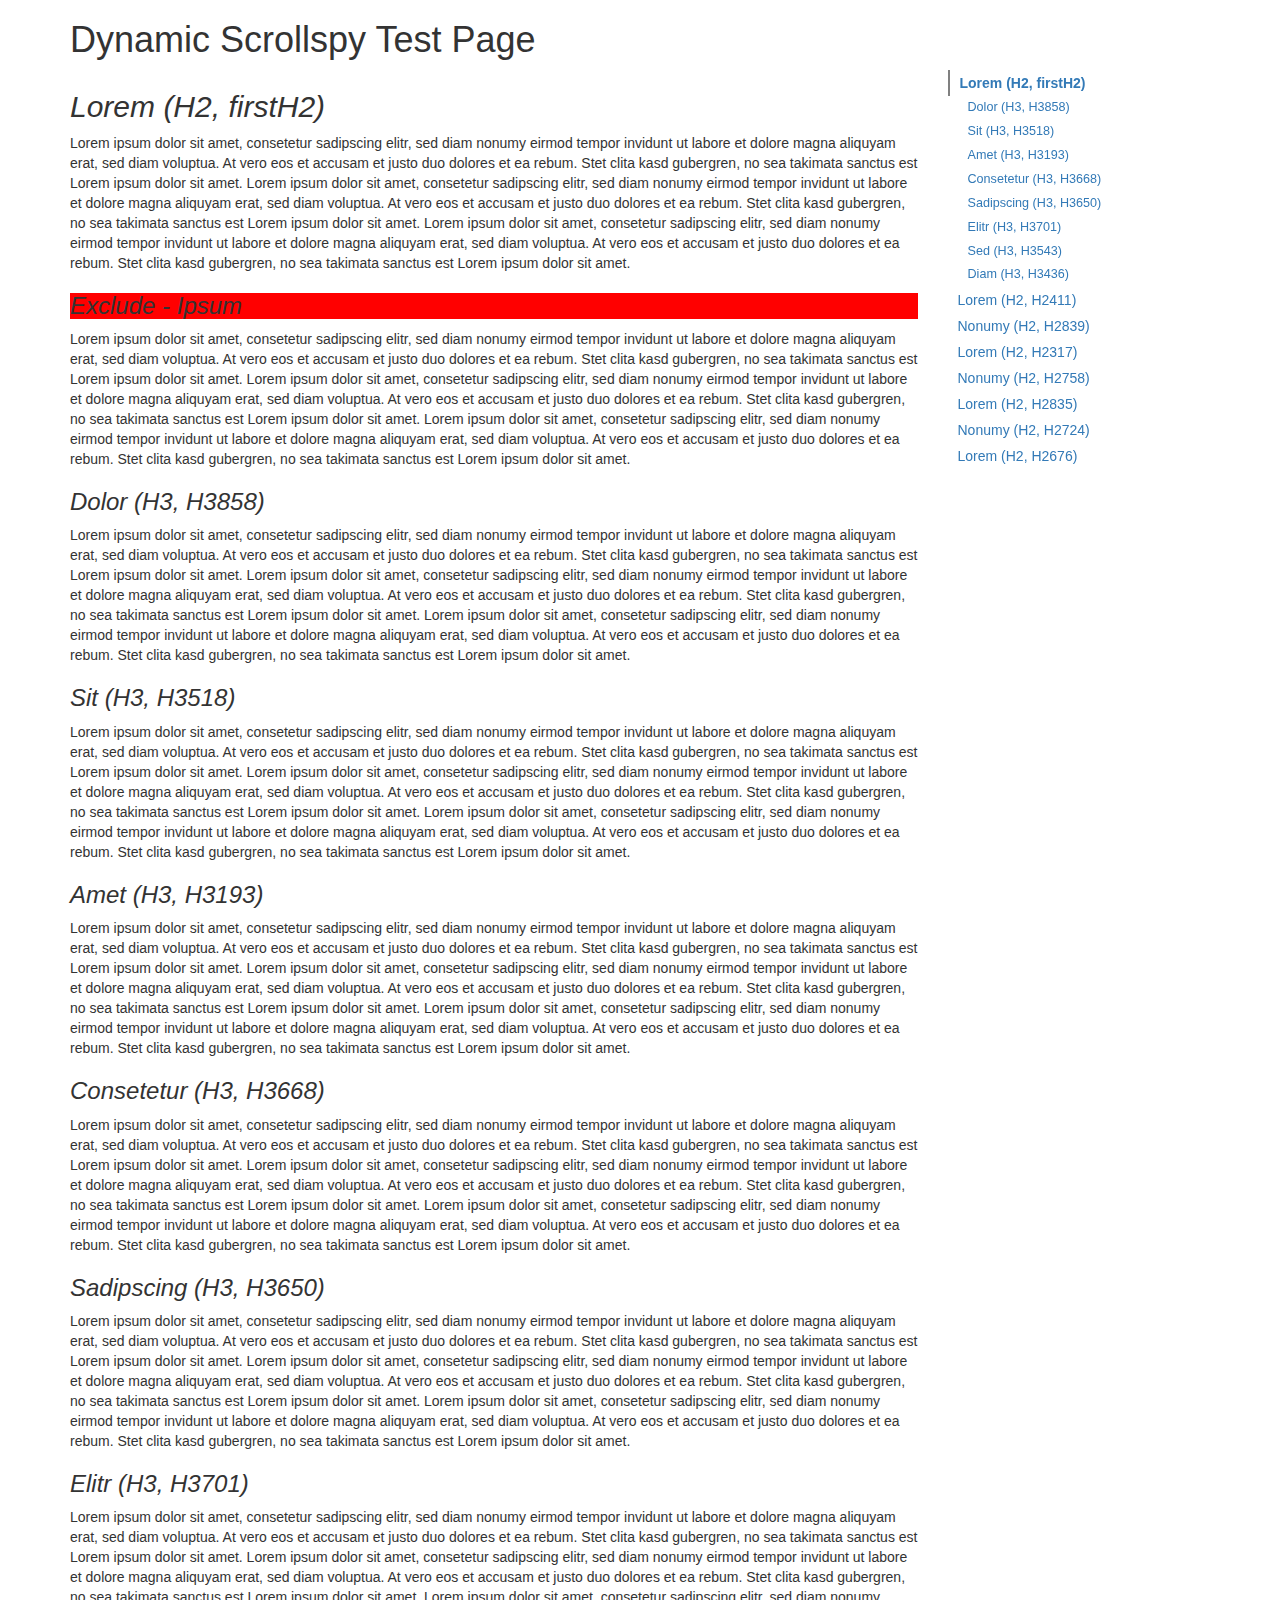
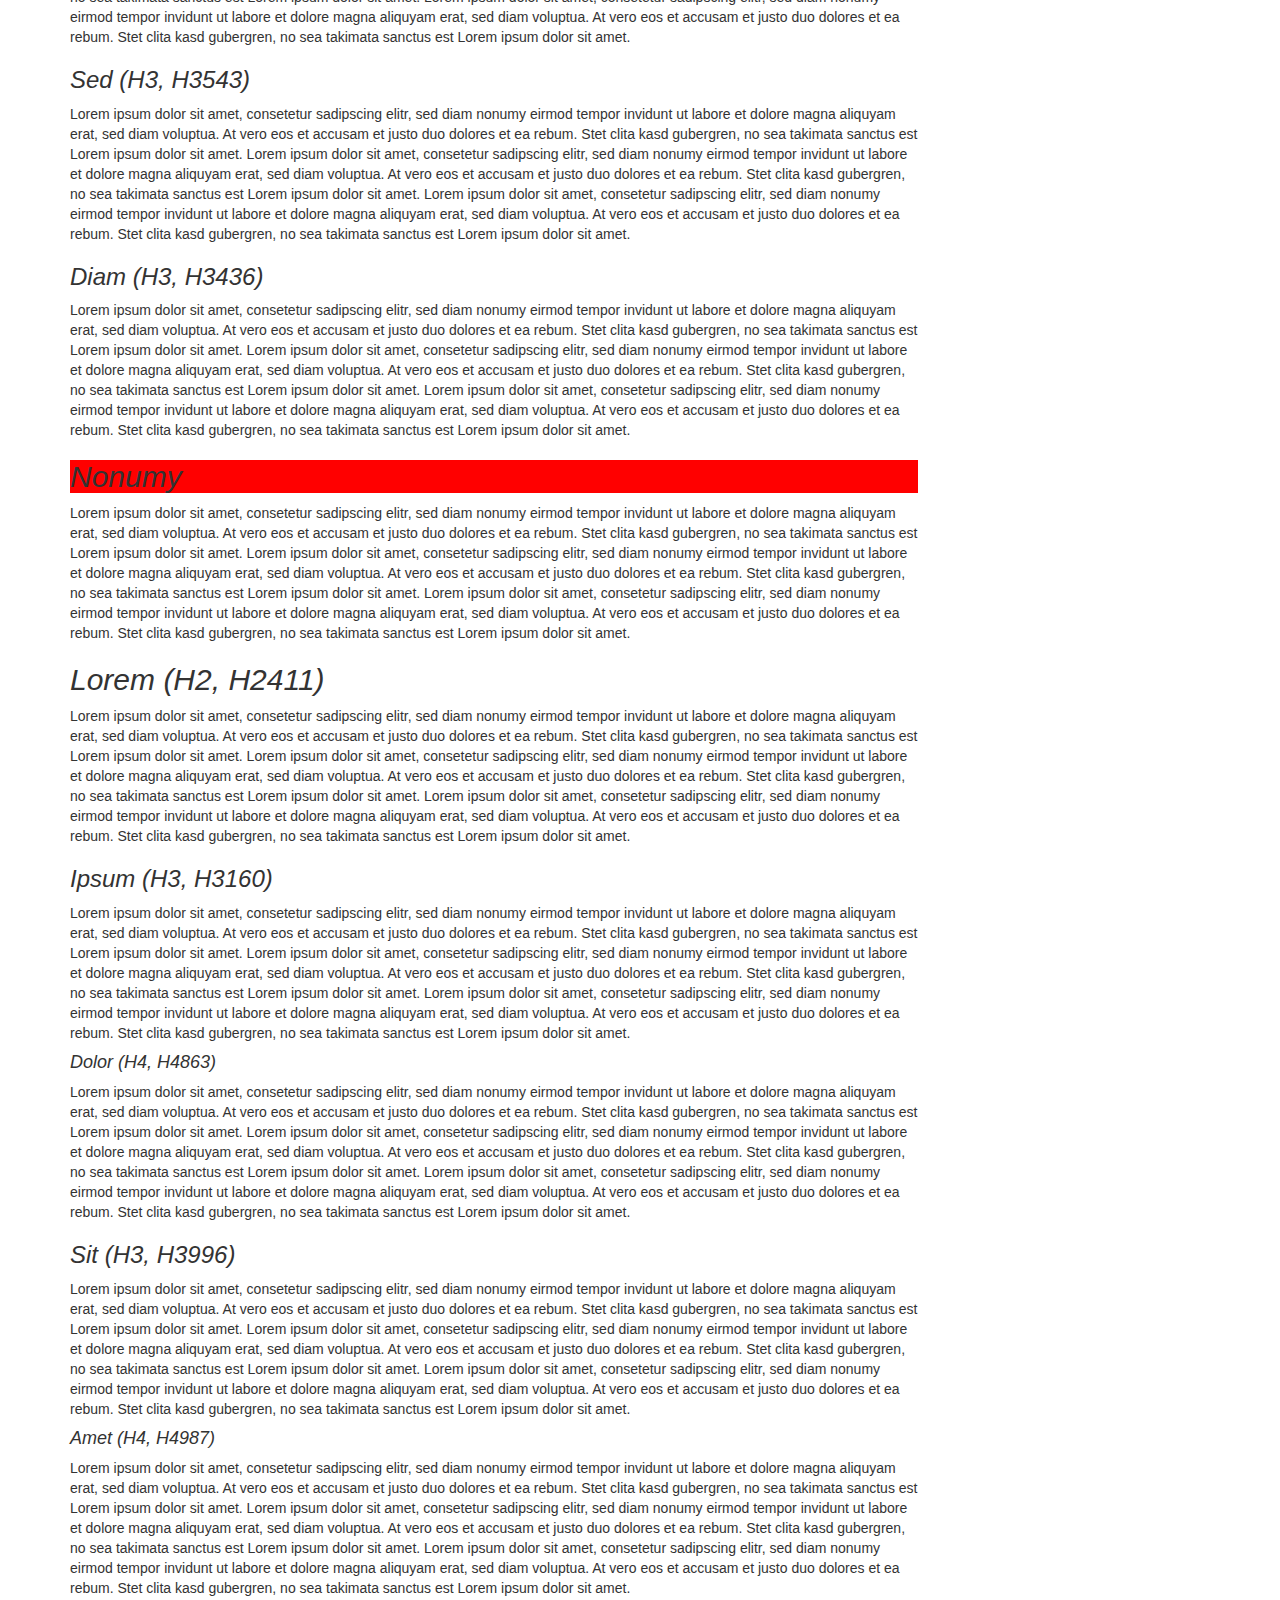
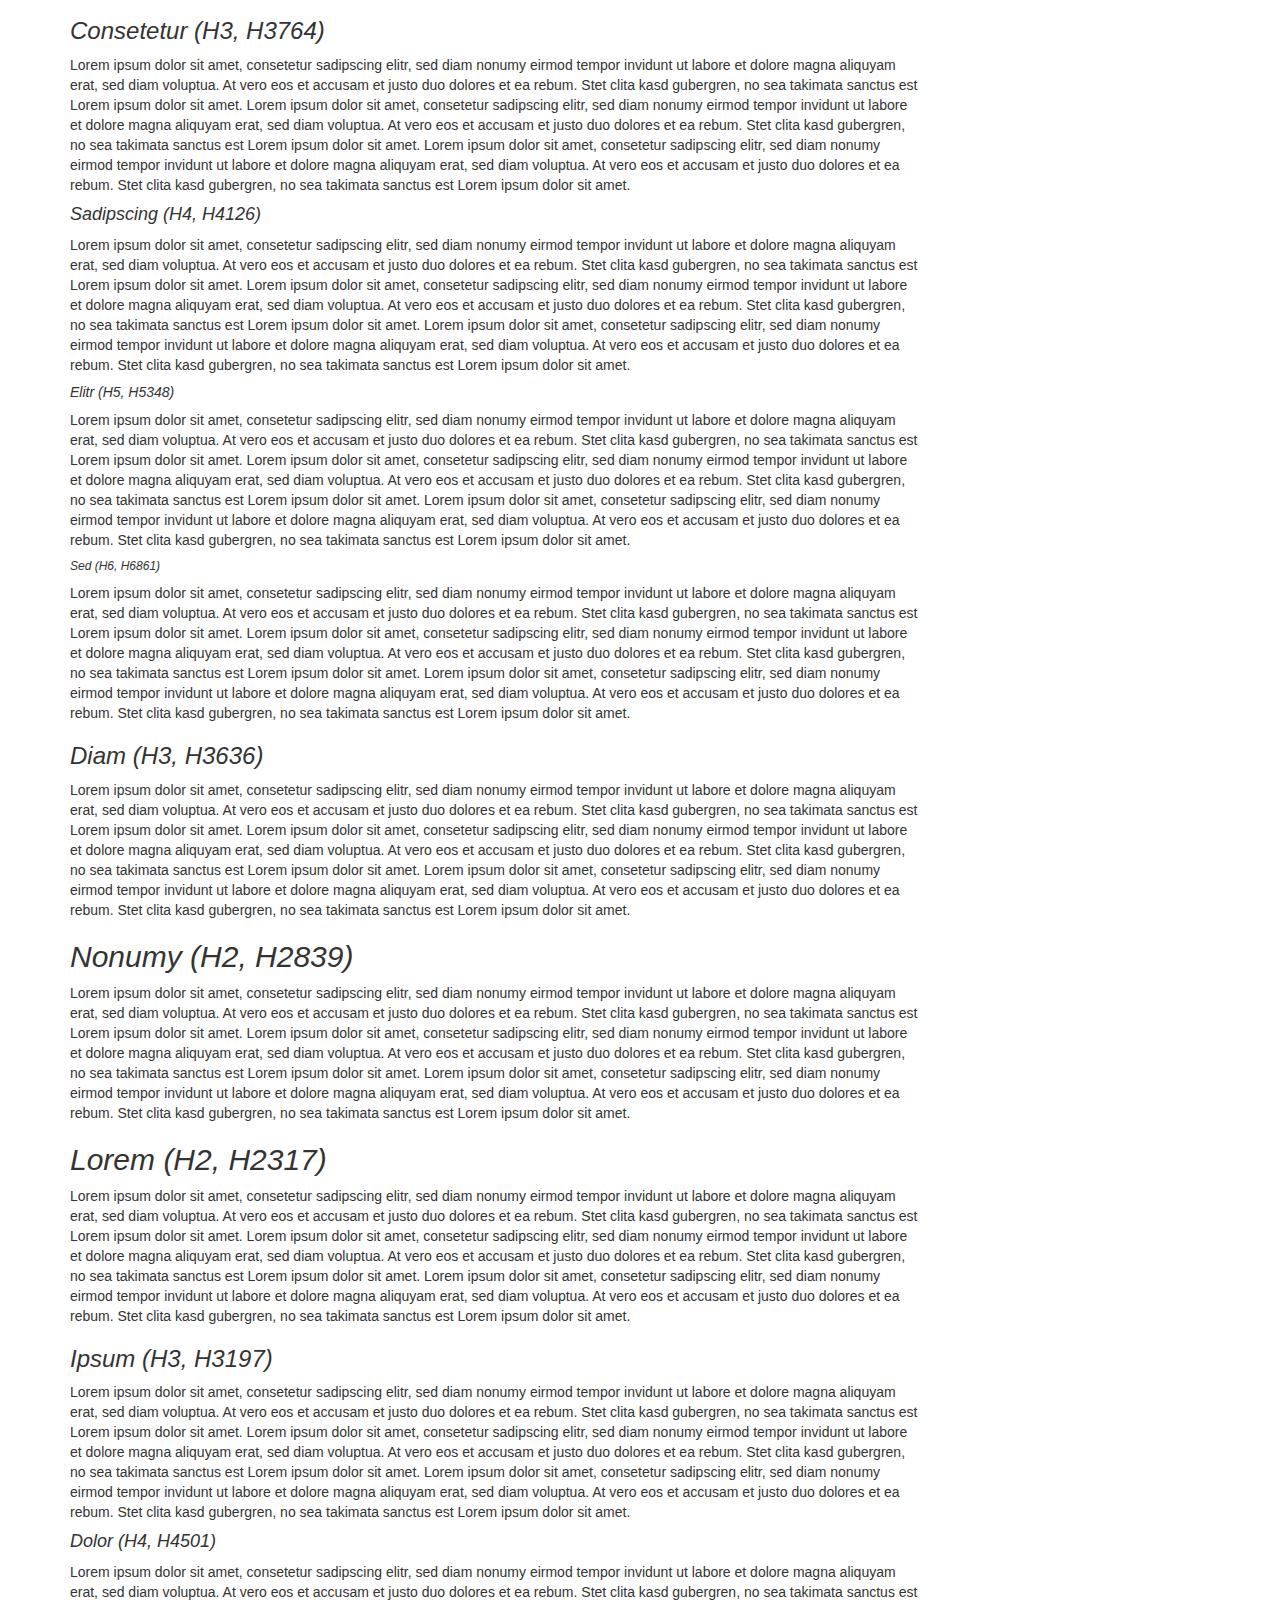
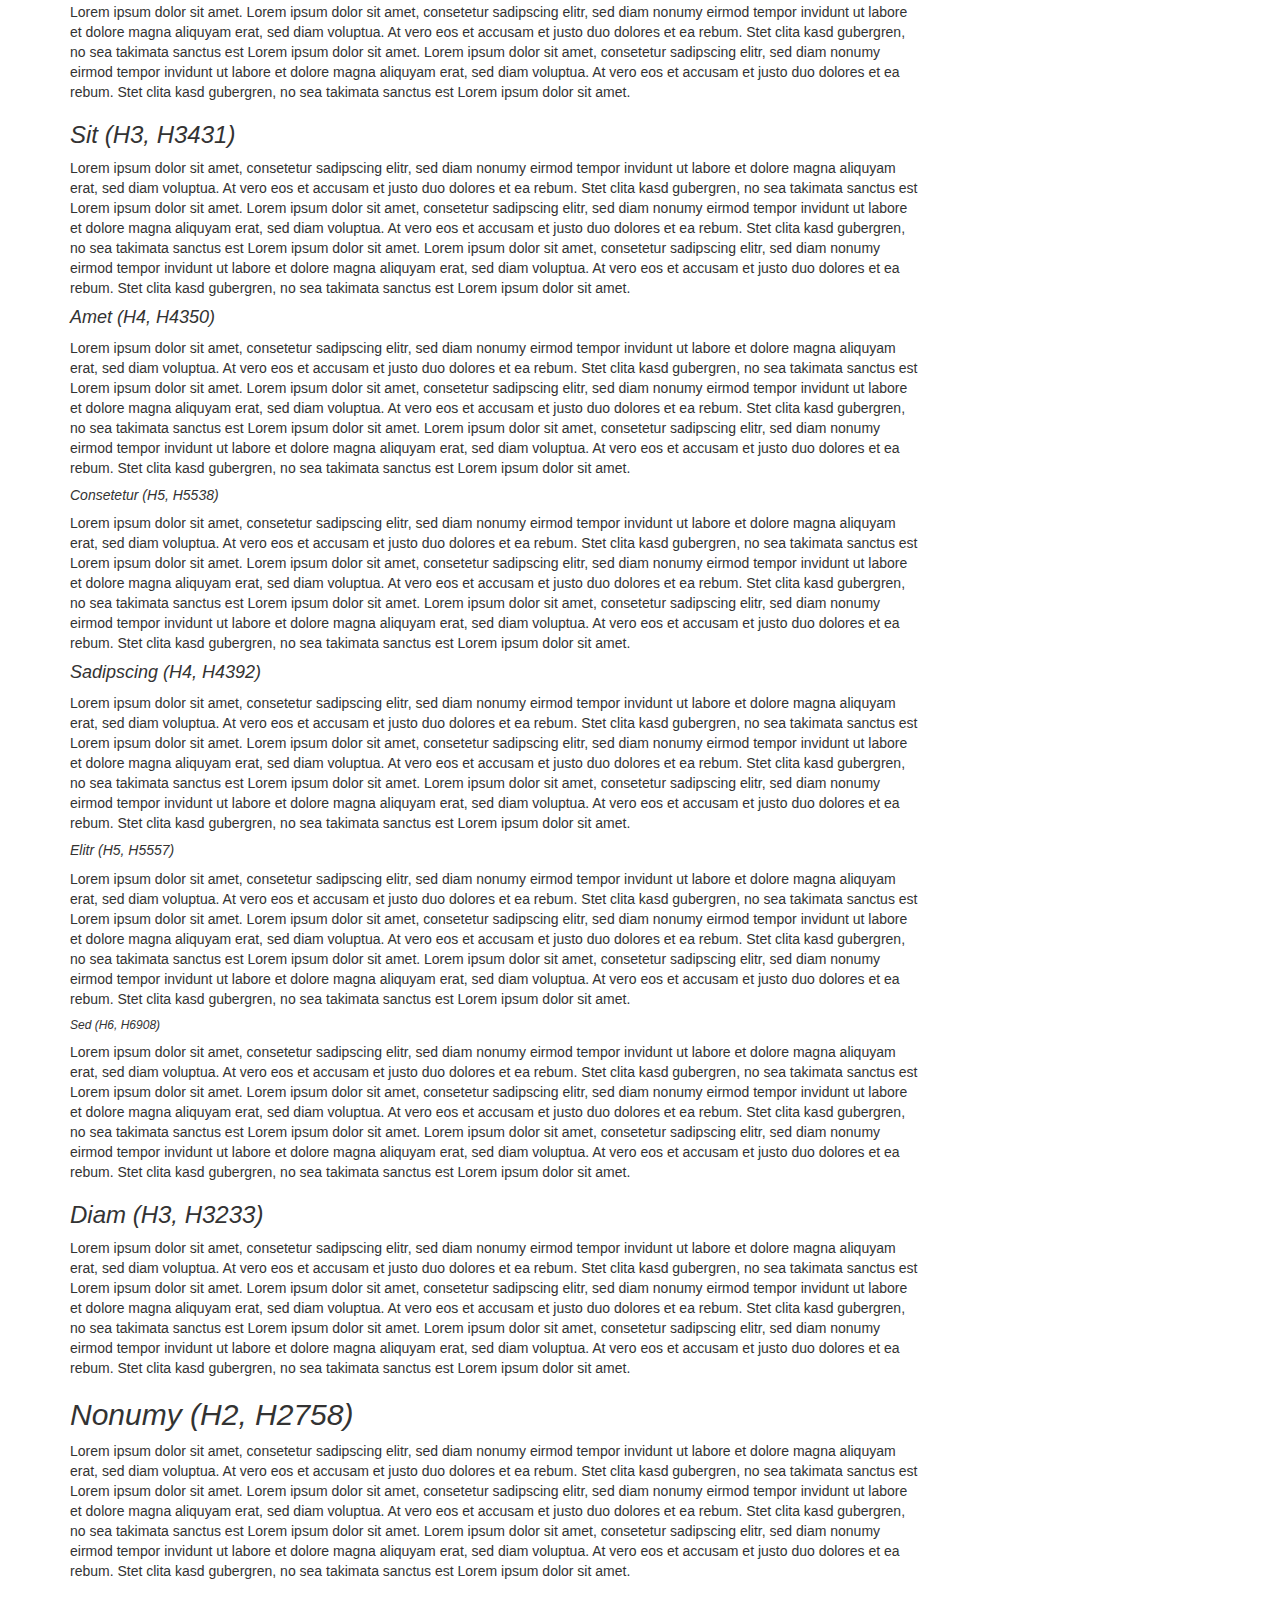
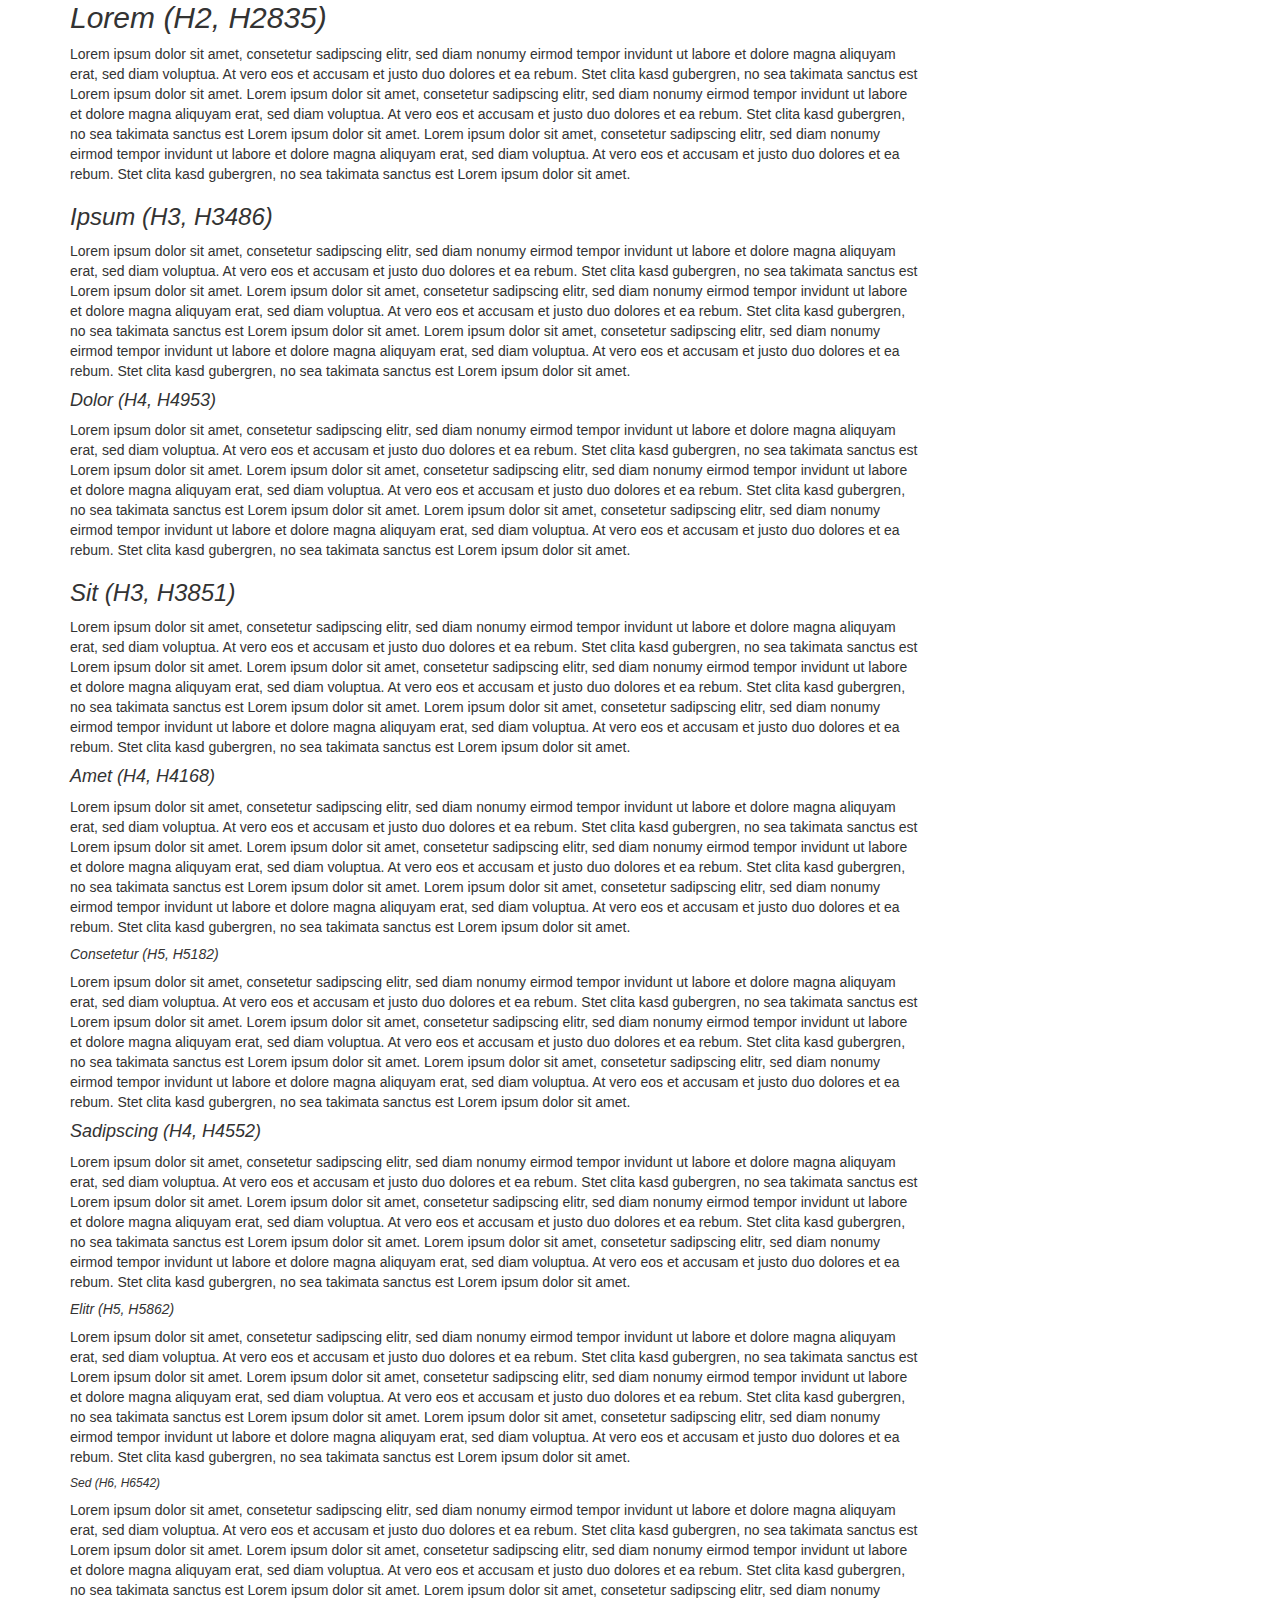
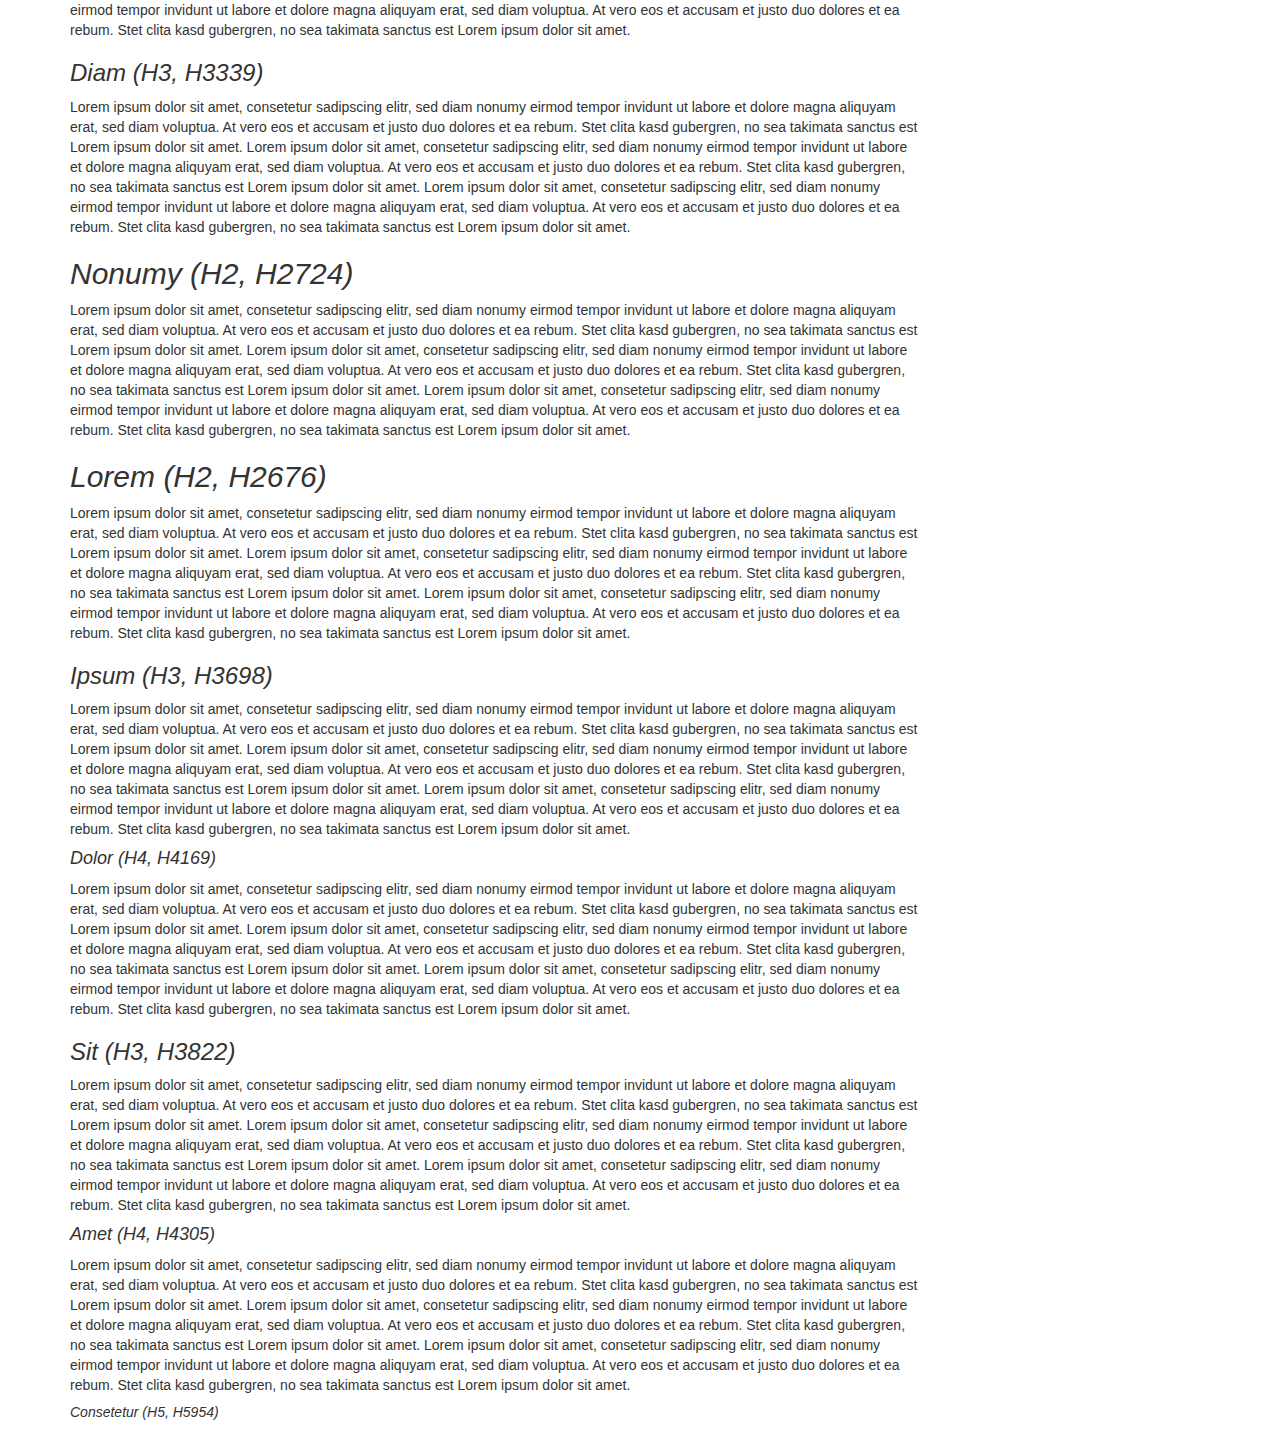
<file: dynamic-scrollspy/tests/exclude.html>
<!DOCTYPE html>
<html lang="en">

<head>
    <meta charset="utf-8">
    <meta http-equiv="X-UA-Compatible" content="IE=edge">
    <meta name="viewport" content="width=device-width, initial-scale=1, maximum-scale=1, user-scalable=no">
    <title>Test Page :: Dynamic-Scrollspy</title>
    <link href="https://maxcdn.bootstrapcdn.com/bootstrap/3.3.5/css/bootstrap.min.css" rel="stylesheet">
    <style>
        /* nav */
        
        .nav {
            padding-left: 0px;
        }
        /* all anchors */
        
        .nav>li>a {
            padding: 3px;
            border-left: 0px rgba(0, 0, 0, 0);
        }
        /* first level */
        
        .nav li>a {
            padding-left: 10px;
        }
        /* second */
        
        .nav .nav li>a {
            padding-left: 20px;
            font-size: .9em;
        }
        /* third */
        
        .nav .nav .nav li>a {
            padding-left: 30px;
            font-size: .8em;
        }
        /* fourth */
        
        .nav .nav .nav .nav li>a {
            padding-left: 40px;
        }
        /* fifth */
        
        .nav .nav .nav .nav .nav li>a {
            padding-left: 50px;
        }
        /* active link */
        
        li.active>a {
            font-weight: bold;
            border-left: 2px solid gray;
        }
        /* hide second level lists */
        
        .nav .nav {
            display: none;
        }
        /* show second-level when active */
        
        .nav>.active>.nav {
            display: block;
        }
        /* headings on the page (easier to see h5, h6) */
        
        h2,
        h3,
        h4,
        h5,
        h6 {
            font-style: italic;
        }
        
        .exclude {
            background-color: red;
        }
    </style>
</head>

<body>






    <div class="container" role="main">
        <h1>Dynamic Scrollspy Test Page</h1>
    </div>

    <div class="container">
        <div class="row">
            <div class="col-sm-9">
                <h2 id="firstH2">Lorem</h2>
                <p>Lorem ipsum dolor sit amet, consetetur sadipscing elitr, sed diam nonumy eirmod tempor invidunt ut labore et dolore magna aliquyam erat, sed diam voluptua. At vero eos et accusam et justo duo dolores et ea rebum. Stet clita kasd gubergren,
                    no sea takimata sanctus est Lorem ipsum dolor sit amet. Lorem ipsum dolor sit amet, consetetur sadipscing elitr, sed diam nonumy eirmod tempor invidunt ut labore et dolore magna aliquyam erat, sed diam voluptua. At vero eos et accusam
                    et justo duo dolores et ea rebum. Stet clita kasd gubergren, no sea takimata sanctus est Lorem ipsum dolor sit amet. Lorem ipsum dolor sit amet, consetetur sadipscing elitr, sed diam nonumy eirmod tempor invidunt ut labore et dolore
                    magna aliquyam erat, sed diam voluptua. At vero eos et accusam et justo duo dolores et ea rebum. Stet clita kasd gubergren, no sea takimata sanctus est Lorem ipsum dolor sit amet.</p>
                <h3 class='exclude'>Exclude - Ipsum</h3>
                <p>Lorem ipsum dolor sit amet, consetetur sadipscing elitr, sed diam nonumy eirmod tempor invidunt ut labore et dolore magna aliquyam erat, sed diam voluptua. At vero eos et accusam et justo duo dolores et ea rebum. Stet clita kasd gubergren,
                    no sea takimata sanctus est Lorem ipsum dolor sit amet. Lorem ipsum dolor sit amet, consetetur sadipscing elitr, sed diam nonumy eirmod tempor invidunt ut labore et dolore magna aliquyam erat, sed diam voluptua. At vero eos et accusam
                    et justo duo dolores et ea rebum. Stet clita kasd gubergren, no sea takimata sanctus est Lorem ipsum dolor sit amet. Lorem ipsum dolor sit amet, consetetur sadipscing elitr, sed diam nonumy eirmod tempor invidunt ut labore et dolore
                    magna aliquyam erat, sed diam voluptua. At vero eos et accusam et justo duo dolores et ea rebum. Stet clita kasd gubergren, no sea takimata sanctus est Lorem ipsum dolor sit amet.</p>
                <h3>Dolor</h3>
                <p>Lorem ipsum dolor sit amet, consetetur sadipscing elitr, sed diam nonumy eirmod tempor invidunt ut labore et dolore magna aliquyam erat, sed diam voluptua. At vero eos et accusam et justo duo dolores et ea rebum. Stet clita kasd gubergren,
                    no sea takimata sanctus est Lorem ipsum dolor sit amet. Lorem ipsum dolor sit amet, consetetur sadipscing elitr, sed diam nonumy eirmod tempor invidunt ut labore et dolore magna aliquyam erat, sed diam voluptua. At vero eos et accusam
                    et justo duo dolores et ea rebum. Stet clita kasd gubergren, no sea takimata sanctus est Lorem ipsum dolor sit amet. Lorem ipsum dolor sit amet, consetetur sadipscing elitr, sed diam nonumy eirmod tempor invidunt ut labore et dolore
                    magna aliquyam erat, sed diam voluptua. At vero eos et accusam et justo duo dolores et ea rebum. Stet clita kasd gubergren, no sea takimata sanctus est Lorem ipsum dolor sit amet.</p>
                <h3>Sit</h3>
                <p>Lorem ipsum dolor sit amet, consetetur sadipscing elitr, sed diam nonumy eirmod tempor invidunt ut labore et dolore magna aliquyam erat, sed diam voluptua. At vero eos et accusam et justo duo dolores et ea rebum. Stet clita kasd gubergren,
                    no sea takimata sanctus est Lorem ipsum dolor sit amet. Lorem ipsum dolor sit amet, consetetur sadipscing elitr, sed diam nonumy eirmod tempor invidunt ut labore et dolore magna aliquyam erat, sed diam voluptua. At vero eos et accusam
                    et justo duo dolores et ea rebum. Stet clita kasd gubergren, no sea takimata sanctus est Lorem ipsum dolor sit amet. Lorem ipsum dolor sit amet, consetetur sadipscing elitr, sed diam nonumy eirmod tempor invidunt ut labore et dolore
                    magna aliquyam erat, sed diam voluptua. At vero eos et accusam et justo duo dolores et ea rebum. Stet clita kasd gubergren, no sea takimata sanctus est Lorem ipsum dolor sit amet.</p>
                <h3>Amet</h3>
                <p>Lorem ipsum dolor sit amet, consetetur sadipscing elitr, sed diam nonumy eirmod tempor invidunt ut labore et dolore magna aliquyam erat, sed diam voluptua. At vero eos et accusam et justo duo dolores et ea rebum. Stet clita kasd gubergren,
                    no sea takimata sanctus est Lorem ipsum dolor sit amet. Lorem ipsum dolor sit amet, consetetur sadipscing elitr, sed diam nonumy eirmod tempor invidunt ut labore et dolore magna aliquyam erat, sed diam voluptua. At vero eos et accusam
                    et justo duo dolores et ea rebum. Stet clita kasd gubergren, no sea takimata sanctus est Lorem ipsum dolor sit amet. Lorem ipsum dolor sit amet, consetetur sadipscing elitr, sed diam nonumy eirmod tempor invidunt ut labore et dolore
                    magna aliquyam erat, sed diam voluptua. At vero eos et accusam et justo duo dolores et ea rebum. Stet clita kasd gubergren, no sea takimata sanctus est Lorem ipsum dolor sit amet.</p>
                <h3>Consetetur</h3>
                <p>Lorem ipsum dolor sit amet, consetetur sadipscing elitr, sed diam nonumy eirmod tempor invidunt ut labore et dolore magna aliquyam erat, sed diam voluptua. At vero eos et accusam et justo duo dolores et ea rebum. Stet clita kasd gubergren,
                    no sea takimata sanctus est Lorem ipsum dolor sit amet. Lorem ipsum dolor sit amet, consetetur sadipscing elitr, sed diam nonumy eirmod tempor invidunt ut labore et dolore magna aliquyam erat, sed diam voluptua. At vero eos et accusam
                    et justo duo dolores et ea rebum. Stet clita kasd gubergren, no sea takimata sanctus est Lorem ipsum dolor sit amet. Lorem ipsum dolor sit amet, consetetur sadipscing elitr, sed diam nonumy eirmod tempor invidunt ut labore et dolore
                    magna aliquyam erat, sed diam voluptua. At vero eos et accusam et justo duo dolores et ea rebum. Stet clita kasd gubergren, no sea takimata sanctus est Lorem ipsum dolor sit amet.</p>
                <h3>Sadipscing</h3>
                <p>Lorem ipsum dolor sit amet, consetetur sadipscing elitr, sed diam nonumy eirmod tempor invidunt ut labore et dolore magna aliquyam erat, sed diam voluptua. At vero eos et accusam et justo duo dolores et ea rebum. Stet clita kasd gubergren,
                    no sea takimata sanctus est Lorem ipsum dolor sit amet. Lorem ipsum dolor sit amet, consetetur sadipscing elitr, sed diam nonumy eirmod tempor invidunt ut labore et dolore magna aliquyam erat, sed diam voluptua. At vero eos et accusam
                    et justo duo dolores et ea rebum. Stet clita kasd gubergren, no sea takimata sanctus est Lorem ipsum dolor sit amet. Lorem ipsum dolor sit amet, consetetur sadipscing elitr, sed diam nonumy eirmod tempor invidunt ut labore et dolore
                    magna aliquyam erat, sed diam voluptua. At vero eos et accusam et justo duo dolores et ea rebum. Stet clita kasd gubergren, no sea takimata sanctus est Lorem ipsum dolor sit amet.</p>
                <h3>Elitr</h3>
                <p>Lorem ipsum dolor sit amet, consetetur sadipscing elitr, sed diam nonumy eirmod tempor invidunt ut labore et dolore magna aliquyam erat, sed diam voluptua. At vero eos et accusam et justo duo dolores et ea rebum. Stet clita kasd gubergren,
                    no sea takimata sanctus est Lorem ipsum dolor sit amet. Lorem ipsum dolor sit amet, consetetur sadipscing elitr, sed diam nonumy eirmod tempor invidunt ut labore et dolore magna aliquyam erat, sed diam voluptua. At vero eos et accusam
                    et justo duo dolores et ea rebum. Stet clita kasd gubergren, no sea takimata sanctus est Lorem ipsum dolor sit amet. Lorem ipsum dolor sit amet, consetetur sadipscing elitr, sed diam nonumy eirmod tempor invidunt ut labore et dolore
                    magna aliquyam erat, sed diam voluptua. At vero eos et accusam et justo duo dolores et ea rebum. Stet clita kasd gubergren, no sea takimata sanctus est Lorem ipsum dolor sit amet.</p>
                <h3>Sed</h3>
                <p>Lorem ipsum dolor sit amet, consetetur sadipscing elitr, sed diam nonumy eirmod tempor invidunt ut labore et dolore magna aliquyam erat, sed diam voluptua. At vero eos et accusam et justo duo dolores et ea rebum. Stet clita kasd gubergren,
                    no sea takimata sanctus est Lorem ipsum dolor sit amet. Lorem ipsum dolor sit amet, consetetur sadipscing elitr, sed diam nonumy eirmod tempor invidunt ut labore et dolore magna aliquyam erat, sed diam voluptua. At vero eos et accusam
                    et justo duo dolores et ea rebum. Stet clita kasd gubergren, no sea takimata sanctus est Lorem ipsum dolor sit amet. Lorem ipsum dolor sit amet, consetetur sadipscing elitr, sed diam nonumy eirmod tempor invidunt ut labore et dolore
                    magna aliquyam erat, sed diam voluptua. At vero eos et accusam et justo duo dolores et ea rebum. Stet clita kasd gubergren, no sea takimata sanctus est Lorem ipsum dolor sit amet.</p>
                <h3>Diam</h3>
                <p>Lorem ipsum dolor sit amet, consetetur sadipscing elitr, sed diam nonumy eirmod tempor invidunt ut labore et dolore magna aliquyam erat, sed diam voluptua. At vero eos et accusam et justo duo dolores et ea rebum. Stet clita kasd gubergren,
                    no sea takimata sanctus est Lorem ipsum dolor sit amet. Lorem ipsum dolor sit amet, consetetur sadipscing elitr, sed diam nonumy eirmod tempor invidunt ut labore et dolore magna aliquyam erat, sed diam voluptua. At vero eos et accusam
                    et justo duo dolores et ea rebum. Stet clita kasd gubergren, no sea takimata sanctus est Lorem ipsum dolor sit amet. Lorem ipsum dolor sit amet, consetetur sadipscing elitr, sed diam nonumy eirmod tempor invidunt ut labore et dolore
                    magna aliquyam erat, sed diam voluptua. At vero eos et accusam et justo duo dolores et ea rebum. Stet clita kasd gubergren, no sea takimata sanctus est Lorem ipsum dolor sit amet.</p>
                <h2 class="exclude">Nonumy</h2>
                <p>Lorem ipsum dolor sit amet, consetetur sadipscing elitr, sed diam nonumy eirmod tempor invidunt ut labore et dolore magna aliquyam erat, sed diam voluptua. At vero eos et accusam et justo duo dolores et ea rebum. Stet clita kasd gubergren,
                    no sea takimata sanctus est Lorem ipsum dolor sit amet. Lorem ipsum dolor sit amet, consetetur sadipscing elitr, sed diam nonumy eirmod tempor invidunt ut labore et dolore magna aliquyam erat, sed diam voluptua. At vero eos et accusam
                    et justo duo dolores et ea rebum. Stet clita kasd gubergren, no sea takimata sanctus est Lorem ipsum dolor sit amet. Lorem ipsum dolor sit amet, consetetur sadipscing elitr, sed diam nonumy eirmod tempor invidunt ut labore et dolore
                    magna aliquyam erat, sed diam voluptua. At vero eos et accusam et justo duo dolores et ea rebum. Stet clita kasd gubergren, no sea takimata sanctus est Lorem ipsum dolor sit amet.</p>


                <h2>Lorem</h2>
                <p>Lorem ipsum dolor sit amet, consetetur sadipscing elitr, sed diam nonumy eirmod tempor invidunt ut labore et dolore magna aliquyam erat, sed diam voluptua. At vero eos et accusam et justo duo dolores et ea rebum. Stet clita kasd gubergren,
                    no sea takimata sanctus est Lorem ipsum dolor sit amet. Lorem ipsum dolor sit amet, consetetur sadipscing elitr, sed diam nonumy eirmod tempor invidunt ut labore et dolore magna aliquyam erat, sed diam voluptua. At vero eos et accusam
                    et justo duo dolores et ea rebum. Stet clita kasd gubergren, no sea takimata sanctus est Lorem ipsum dolor sit amet. Lorem ipsum dolor sit amet, consetetur sadipscing elitr, sed diam nonumy eirmod tempor invidunt ut labore et dolore
                    magna aliquyam erat, sed diam voluptua. At vero eos et accusam et justo duo dolores et ea rebum. Stet clita kasd gubergren, no sea takimata sanctus est Lorem ipsum dolor sit amet.</p>
                <h3>Ipsum</h3>
                <p>Lorem ipsum dolor sit amet, consetetur sadipscing elitr, sed diam nonumy eirmod tempor invidunt ut labore et dolore magna aliquyam erat, sed diam voluptua. At vero eos et accusam et justo duo dolores et ea rebum. Stet clita kasd gubergren,
                    no sea takimata sanctus est Lorem ipsum dolor sit amet. Lorem ipsum dolor sit amet, consetetur sadipscing elitr, sed diam nonumy eirmod tempor invidunt ut labore et dolore magna aliquyam erat, sed diam voluptua. At vero eos et accusam
                    et justo duo dolores et ea rebum. Stet clita kasd gubergren, no sea takimata sanctus est Lorem ipsum dolor sit amet. Lorem ipsum dolor sit amet, consetetur sadipscing elitr, sed diam nonumy eirmod tempor invidunt ut labore et dolore
                    magna aliquyam erat, sed diam voluptua. At vero eos et accusam et justo duo dolores et ea rebum. Stet clita kasd gubergren, no sea takimata sanctus est Lorem ipsum dolor sit amet.</p>
                <h4>Dolor</h4>
                <p>Lorem ipsum dolor sit amet, consetetur sadipscing elitr, sed diam nonumy eirmod tempor invidunt ut labore et dolore magna aliquyam erat, sed diam voluptua. At vero eos et accusam et justo duo dolores et ea rebum. Stet clita kasd gubergren,
                    no sea takimata sanctus est Lorem ipsum dolor sit amet. Lorem ipsum dolor sit amet, consetetur sadipscing elitr, sed diam nonumy eirmod tempor invidunt ut labore et dolore magna aliquyam erat, sed diam voluptua. At vero eos et accusam
                    et justo duo dolores et ea rebum. Stet clita kasd gubergren, no sea takimata sanctus est Lorem ipsum dolor sit amet. Lorem ipsum dolor sit amet, consetetur sadipscing elitr, sed diam nonumy eirmod tempor invidunt ut labore et dolore
                    magna aliquyam erat, sed diam voluptua. At vero eos et accusam et justo duo dolores et ea rebum. Stet clita kasd gubergren, no sea takimata sanctus est Lorem ipsum dolor sit amet.</p>
                <h3>Sit</h3>
                <p>Lorem ipsum dolor sit amet, consetetur sadipscing elitr, sed diam nonumy eirmod tempor invidunt ut labore et dolore magna aliquyam erat, sed diam voluptua. At vero eos et accusam et justo duo dolores et ea rebum. Stet clita kasd gubergren,
                    no sea takimata sanctus est Lorem ipsum dolor sit amet. Lorem ipsum dolor sit amet, consetetur sadipscing elitr, sed diam nonumy eirmod tempor invidunt ut labore et dolore magna aliquyam erat, sed diam voluptua. At vero eos et accusam
                    et justo duo dolores et ea rebum. Stet clita kasd gubergren, no sea takimata sanctus est Lorem ipsum dolor sit amet. Lorem ipsum dolor sit amet, consetetur sadipscing elitr, sed diam nonumy eirmod tempor invidunt ut labore et dolore
                    magna aliquyam erat, sed diam voluptua. At vero eos et accusam et justo duo dolores et ea rebum. Stet clita kasd gubergren, no sea takimata sanctus est Lorem ipsum dolor sit amet.</p>
                <h4>Amet</h4>
                <p>Lorem ipsum dolor sit amet, consetetur sadipscing elitr, sed diam nonumy eirmod tempor invidunt ut labore et dolore magna aliquyam erat, sed diam voluptua. At vero eos et accusam et justo duo dolores et ea rebum. Stet clita kasd gubergren,
                    no sea takimata sanctus est Lorem ipsum dolor sit amet. Lorem ipsum dolor sit amet, consetetur sadipscing elitr, sed diam nonumy eirmod tempor invidunt ut labore et dolore magna aliquyam erat, sed diam voluptua. At vero eos et accusam
                    et justo duo dolores et ea rebum. Stet clita kasd gubergren, no sea takimata sanctus est Lorem ipsum dolor sit amet. Lorem ipsum dolor sit amet, consetetur sadipscing elitr, sed diam nonumy eirmod tempor invidunt ut labore et dolore
                    magna aliquyam erat, sed diam voluptua. At vero eos et accusam et justo duo dolores et ea rebum. Stet clita kasd gubergren, no sea takimata sanctus est Lorem ipsum dolor sit amet.</p>
                <h3>Consetetur</h3>
                <p>Lorem ipsum dolor sit amet, consetetur sadipscing elitr, sed diam nonumy eirmod tempor invidunt ut labore et dolore magna aliquyam erat, sed diam voluptua. At vero eos et accusam et justo duo dolores et ea rebum. Stet clita kasd gubergren,
                    no sea takimata sanctus est Lorem ipsum dolor sit amet. Lorem ipsum dolor sit amet, consetetur sadipscing elitr, sed diam nonumy eirmod tempor invidunt ut labore et dolore magna aliquyam erat, sed diam voluptua. At vero eos et accusam
                    et justo duo dolores et ea rebum. Stet clita kasd gubergren, no sea takimata sanctus est Lorem ipsum dolor sit amet. Lorem ipsum dolor sit amet, consetetur sadipscing elitr, sed diam nonumy eirmod tempor invidunt ut labore et dolore
                    magna aliquyam erat, sed diam voluptua. At vero eos et accusam et justo duo dolores et ea rebum. Stet clita kasd gubergren, no sea takimata sanctus est Lorem ipsum dolor sit amet.</p>
                <h4>Sadipscing</h4>
                <p>Lorem ipsum dolor sit amet, consetetur sadipscing elitr, sed diam nonumy eirmod tempor invidunt ut labore et dolore magna aliquyam erat, sed diam voluptua. At vero eos et accusam et justo duo dolores et ea rebum. Stet clita kasd gubergren,
                    no sea takimata sanctus est Lorem ipsum dolor sit amet. Lorem ipsum dolor sit amet, consetetur sadipscing elitr, sed diam nonumy eirmod tempor invidunt ut labore et dolore magna aliquyam erat, sed diam voluptua. At vero eos et accusam
                    et justo duo dolores et ea rebum. Stet clita kasd gubergren, no sea takimata sanctus est Lorem ipsum dolor sit amet. Lorem ipsum dolor sit amet, consetetur sadipscing elitr, sed diam nonumy eirmod tempor invidunt ut labore et dolore
                    magna aliquyam erat, sed diam voluptua. At vero eos et accusam et justo duo dolores et ea rebum. Stet clita kasd gubergren, no sea takimata sanctus est Lorem ipsum dolor sit amet.</p>
                <h5>Elitr</h5>
                <p>Lorem ipsum dolor sit amet, consetetur sadipscing elitr, sed diam nonumy eirmod tempor invidunt ut labore et dolore magna aliquyam erat, sed diam voluptua. At vero eos et accusam et justo duo dolores et ea rebum. Stet clita kasd gubergren,
                    no sea takimata sanctus est Lorem ipsum dolor sit amet. Lorem ipsum dolor sit amet, consetetur sadipscing elitr, sed diam nonumy eirmod tempor invidunt ut labore et dolore magna aliquyam erat, sed diam voluptua. At vero eos et accusam
                    et justo duo dolores et ea rebum. Stet clita kasd gubergren, no sea takimata sanctus est Lorem ipsum dolor sit amet. Lorem ipsum dolor sit amet, consetetur sadipscing elitr, sed diam nonumy eirmod tempor invidunt ut labore et dolore
                    magna aliquyam erat, sed diam voluptua. At vero eos et accusam et justo duo dolores et ea rebum. Stet clita kasd gubergren, no sea takimata sanctus est Lorem ipsum dolor sit amet.</p>
                <h6>Sed</h6>
                <p>Lorem ipsum dolor sit amet, consetetur sadipscing elitr, sed diam nonumy eirmod tempor invidunt ut labore et dolore magna aliquyam erat, sed diam voluptua. At vero eos et accusam et justo duo dolores et ea rebum. Stet clita kasd gubergren,
                    no sea takimata sanctus est Lorem ipsum dolor sit amet. Lorem ipsum dolor sit amet, consetetur sadipscing elitr, sed diam nonumy eirmod tempor invidunt ut labore et dolore magna aliquyam erat, sed diam voluptua. At vero eos et accusam
                    et justo duo dolores et ea rebum. Stet clita kasd gubergren, no sea takimata sanctus est Lorem ipsum dolor sit amet. Lorem ipsum dolor sit amet, consetetur sadipscing elitr, sed diam nonumy eirmod tempor invidunt ut labore et dolore
                    magna aliquyam erat, sed diam voluptua. At vero eos et accusam et justo duo dolores et ea rebum. Stet clita kasd gubergren, no sea takimata sanctus est Lorem ipsum dolor sit amet.</p>
                <h3>Diam</h3>
                <p>Lorem ipsum dolor sit amet, consetetur sadipscing elitr, sed diam nonumy eirmod tempor invidunt ut labore et dolore magna aliquyam erat, sed diam voluptua. At vero eos et accusam et justo duo dolores et ea rebum. Stet clita kasd gubergren,
                    no sea takimata sanctus est Lorem ipsum dolor sit amet. Lorem ipsum dolor sit amet, consetetur sadipscing elitr, sed diam nonumy eirmod tempor invidunt ut labore et dolore magna aliquyam erat, sed diam voluptua. At vero eos et accusam
                    et justo duo dolores et ea rebum. Stet clita kasd gubergren, no sea takimata sanctus est Lorem ipsum dolor sit amet. Lorem ipsum dolor sit amet, consetetur sadipscing elitr, sed diam nonumy eirmod tempor invidunt ut labore et dolore
                    magna aliquyam erat, sed diam voluptua. At vero eos et accusam et justo duo dolores et ea rebum. Stet clita kasd gubergren, no sea takimata sanctus est Lorem ipsum dolor sit amet.</p>
                <h2>Nonumy</h2>
                <p>Lorem ipsum dolor sit amet, consetetur sadipscing elitr, sed diam nonumy eirmod tempor invidunt ut labore et dolore magna aliquyam erat, sed diam voluptua. At vero eos et accusam et justo duo dolores et ea rebum. Stet clita kasd gubergren,
                    no sea takimata sanctus est Lorem ipsum dolor sit amet. Lorem ipsum dolor sit amet, consetetur sadipscing elitr, sed diam nonumy eirmod tempor invidunt ut labore et dolore magna aliquyam erat, sed diam voluptua. At vero eos et accusam
                    et justo duo dolores et ea rebum. Stet clita kasd gubergren, no sea takimata sanctus est Lorem ipsum dolor sit amet. Lorem ipsum dolor sit amet, consetetur sadipscing elitr, sed diam nonumy eirmod tempor invidunt ut labore et dolore
                    magna aliquyam erat, sed diam voluptua. At vero eos et accusam et justo duo dolores et ea rebum. Stet clita kasd gubergren, no sea takimata sanctus est Lorem ipsum dolor sit amet.</p>


                <h2>Lorem</h2>
                <p>Lorem ipsum dolor sit amet, consetetur sadipscing elitr, sed diam nonumy eirmod tempor invidunt ut labore et dolore magna aliquyam erat, sed diam voluptua. At vero eos et accusam et justo duo dolores et ea rebum. Stet clita kasd gubergren,
                    no sea takimata sanctus est Lorem ipsum dolor sit amet. Lorem ipsum dolor sit amet, consetetur sadipscing elitr, sed diam nonumy eirmod tempor invidunt ut labore et dolore magna aliquyam erat, sed diam voluptua. At vero eos et accusam
                    et justo duo dolores et ea rebum. Stet clita kasd gubergren, no sea takimata sanctus est Lorem ipsum dolor sit amet. Lorem ipsum dolor sit amet, consetetur sadipscing elitr, sed diam nonumy eirmod tempor invidunt ut labore et dolore
                    magna aliquyam erat, sed diam voluptua. At vero eos et accusam et justo duo dolores et ea rebum. Stet clita kasd gubergren, no sea takimata sanctus est Lorem ipsum dolor sit amet.</p>
                <h3>Ipsum</h3>
                <p>Lorem ipsum dolor sit amet, consetetur sadipscing elitr, sed diam nonumy eirmod tempor invidunt ut labore et dolore magna aliquyam erat, sed diam voluptua. At vero eos et accusam et justo duo dolores et ea rebum. Stet clita kasd gubergren,
                    no sea takimata sanctus est Lorem ipsum dolor sit amet. Lorem ipsum dolor sit amet, consetetur sadipscing elitr, sed diam nonumy eirmod tempor invidunt ut labore et dolore magna aliquyam erat, sed diam voluptua. At vero eos et accusam
                    et justo duo dolores et ea rebum. Stet clita kasd gubergren, no sea takimata sanctus est Lorem ipsum dolor sit amet. Lorem ipsum dolor sit amet, consetetur sadipscing elitr, sed diam nonumy eirmod tempor invidunt ut labore et dolore
                    magna aliquyam erat, sed diam voluptua. At vero eos et accusam et justo duo dolores et ea rebum. Stet clita kasd gubergren, no sea takimata sanctus est Lorem ipsum dolor sit amet.</p>
                <h4>Dolor</h4>
                <p>Lorem ipsum dolor sit amet, consetetur sadipscing elitr, sed diam nonumy eirmod tempor invidunt ut labore et dolore magna aliquyam erat, sed diam voluptua. At vero eos et accusam et justo duo dolores et ea rebum. Stet clita kasd gubergren,
                    no sea takimata sanctus est Lorem ipsum dolor sit amet. Lorem ipsum dolor sit amet, consetetur sadipscing elitr, sed diam nonumy eirmod tempor invidunt ut labore et dolore magna aliquyam erat, sed diam voluptua. At vero eos et accusam
                    et justo duo dolores et ea rebum. Stet clita kasd gubergren, no sea takimata sanctus est Lorem ipsum dolor sit amet. Lorem ipsum dolor sit amet, consetetur sadipscing elitr, sed diam nonumy eirmod tempor invidunt ut labore et dolore
                    magna aliquyam erat, sed diam voluptua. At vero eos et accusam et justo duo dolores et ea rebum. Stet clita kasd gubergren, no sea takimata sanctus est Lorem ipsum dolor sit amet.</p>
                <h3>Sit</h3>
                <p>Lorem ipsum dolor sit amet, consetetur sadipscing elitr, sed diam nonumy eirmod tempor invidunt ut labore et dolore magna aliquyam erat, sed diam voluptua. At vero eos et accusam et justo duo dolores et ea rebum. Stet clita kasd gubergren,
                    no sea takimata sanctus est Lorem ipsum dolor sit amet. Lorem ipsum dolor sit amet, consetetur sadipscing elitr, sed diam nonumy eirmod tempor invidunt ut labore et dolore magna aliquyam erat, sed diam voluptua. At vero eos et accusam
                    et justo duo dolores et ea rebum. Stet clita kasd gubergren, no sea takimata sanctus est Lorem ipsum dolor sit amet. Lorem ipsum dolor sit amet, consetetur sadipscing elitr, sed diam nonumy eirmod tempor invidunt ut labore et dolore
                    magna aliquyam erat, sed diam voluptua. At vero eos et accusam et justo duo dolores et ea rebum. Stet clita kasd gubergren, no sea takimata sanctus est Lorem ipsum dolor sit amet.</p>
                <h4>Amet</h4>
                <p>Lorem ipsum dolor sit amet, consetetur sadipscing elitr, sed diam nonumy eirmod tempor invidunt ut labore et dolore magna aliquyam erat, sed diam voluptua. At vero eos et accusam et justo duo dolores et ea rebum. Stet clita kasd gubergren,
                    no sea takimata sanctus est Lorem ipsum dolor sit amet. Lorem ipsum dolor sit amet, consetetur sadipscing elitr, sed diam nonumy eirmod tempor invidunt ut labore et dolore magna aliquyam erat, sed diam voluptua. At vero eos et accusam
                    et justo duo dolores et ea rebum. Stet clita kasd gubergren, no sea takimata sanctus est Lorem ipsum dolor sit amet. Lorem ipsum dolor sit amet, consetetur sadipscing elitr, sed diam nonumy eirmod tempor invidunt ut labore et dolore
                    magna aliquyam erat, sed diam voluptua. At vero eos et accusam et justo duo dolores et ea rebum. Stet clita kasd gubergren, no sea takimata sanctus est Lorem ipsum dolor sit amet.</p>
                <h5>Consetetur</h5>
                <p>Lorem ipsum dolor sit amet, consetetur sadipscing elitr, sed diam nonumy eirmod tempor invidunt ut labore et dolore magna aliquyam erat, sed diam voluptua. At vero eos et accusam et justo duo dolores et ea rebum. Stet clita kasd gubergren,
                    no sea takimata sanctus est Lorem ipsum dolor sit amet. Lorem ipsum dolor sit amet, consetetur sadipscing elitr, sed diam nonumy eirmod tempor invidunt ut labore et dolore magna aliquyam erat, sed diam voluptua. At vero eos et accusam
                    et justo duo dolores et ea rebum. Stet clita kasd gubergren, no sea takimata sanctus est Lorem ipsum dolor sit amet. Lorem ipsum dolor sit amet, consetetur sadipscing elitr, sed diam nonumy eirmod tempor invidunt ut labore et dolore
                    magna aliquyam erat, sed diam voluptua. At vero eos et accusam et justo duo dolores et ea rebum. Stet clita kasd gubergren, no sea takimata sanctus est Lorem ipsum dolor sit amet.</p>
                <h4>Sadipscing</h4>
                <p>Lorem ipsum dolor sit amet, consetetur sadipscing elitr, sed diam nonumy eirmod tempor invidunt ut labore et dolore magna aliquyam erat, sed diam voluptua. At vero eos et accusam et justo duo dolores et ea rebum. Stet clita kasd gubergren,
                    no sea takimata sanctus est Lorem ipsum dolor sit amet. Lorem ipsum dolor sit amet, consetetur sadipscing elitr, sed diam nonumy eirmod tempor invidunt ut labore et dolore magna aliquyam erat, sed diam voluptua. At vero eos et accusam
                    et justo duo dolores et ea rebum. Stet clita kasd gubergren, no sea takimata sanctus est Lorem ipsum dolor sit amet. Lorem ipsum dolor sit amet, consetetur sadipscing elitr, sed diam nonumy eirmod tempor invidunt ut labore et dolore
                    magna aliquyam erat, sed diam voluptua. At vero eos et accusam et justo duo dolores et ea rebum. Stet clita kasd gubergren, no sea takimata sanctus est Lorem ipsum dolor sit amet.</p>
                <h5>Elitr</h5>
                <p>Lorem ipsum dolor sit amet, consetetur sadipscing elitr, sed diam nonumy eirmod tempor invidunt ut labore et dolore magna aliquyam erat, sed diam voluptua. At vero eos et accusam et justo duo dolores et ea rebum. Stet clita kasd gubergren,
                    no sea takimata sanctus est Lorem ipsum dolor sit amet. Lorem ipsum dolor sit amet, consetetur sadipscing elitr, sed diam nonumy eirmod tempor invidunt ut labore et dolore magna aliquyam erat, sed diam voluptua. At vero eos et accusam
                    et justo duo dolores et ea rebum. Stet clita kasd gubergren, no sea takimata sanctus est Lorem ipsum dolor sit amet. Lorem ipsum dolor sit amet, consetetur sadipscing elitr, sed diam nonumy eirmod tempor invidunt ut labore et dolore
                    magna aliquyam erat, sed diam voluptua. At vero eos et accusam et justo duo dolores et ea rebum. Stet clita kasd gubergren, no sea takimata sanctus est Lorem ipsum dolor sit amet.</p>
                <h6>Sed</h6>
                <p>Lorem ipsum dolor sit amet, consetetur sadipscing elitr, sed diam nonumy eirmod tempor invidunt ut labore et dolore magna aliquyam erat, sed diam voluptua. At vero eos et accusam et justo duo dolores et ea rebum. Stet clita kasd gubergren,
                    no sea takimata sanctus est Lorem ipsum dolor sit amet. Lorem ipsum dolor sit amet, consetetur sadipscing elitr, sed diam nonumy eirmod tempor invidunt ut labore et dolore magna aliquyam erat, sed diam voluptua. At vero eos et accusam
                    et justo duo dolores et ea rebum. Stet clita kasd gubergren, no sea takimata sanctus est Lorem ipsum dolor sit amet. Lorem ipsum dolor sit amet, consetetur sadipscing elitr, sed diam nonumy eirmod tempor invidunt ut labore et dolore
                    magna aliquyam erat, sed diam voluptua. At vero eos et accusam et justo duo dolores et ea rebum. Stet clita kasd gubergren, no sea takimata sanctus est Lorem ipsum dolor sit amet.</p>
                <h3>Diam</h3>
                <p>Lorem ipsum dolor sit amet, consetetur sadipscing elitr, sed diam nonumy eirmod tempor invidunt ut labore et dolore magna aliquyam erat, sed diam voluptua. At vero eos et accusam et justo duo dolores et ea rebum. Stet clita kasd gubergren,
                    no sea takimata sanctus est Lorem ipsum dolor sit amet. Lorem ipsum dolor sit amet, consetetur sadipscing elitr, sed diam nonumy eirmod tempor invidunt ut labore et dolore magna aliquyam erat, sed diam voluptua. At vero eos et accusam
                    et justo duo dolores et ea rebum. Stet clita kasd gubergren, no sea takimata sanctus est Lorem ipsum dolor sit amet. Lorem ipsum dolor sit amet, consetetur sadipscing elitr, sed diam nonumy eirmod tempor invidunt ut labore et dolore
                    magna aliquyam erat, sed diam voluptua. At vero eos et accusam et justo duo dolores et ea rebum. Stet clita kasd gubergren, no sea takimata sanctus est Lorem ipsum dolor sit amet.</p>
                <h2>Nonumy</h2>
                <p>Lorem ipsum dolor sit amet, consetetur sadipscing elitr, sed diam nonumy eirmod tempor invidunt ut labore et dolore magna aliquyam erat, sed diam voluptua. At vero eos et accusam et justo duo dolores et ea rebum. Stet clita kasd gubergren,
                    no sea takimata sanctus est Lorem ipsum dolor sit amet. Lorem ipsum dolor sit amet, consetetur sadipscing elitr, sed diam nonumy eirmod tempor invidunt ut labore et dolore magna aliquyam erat, sed diam voluptua. At vero eos et accusam
                    et justo duo dolores et ea rebum. Stet clita kasd gubergren, no sea takimata sanctus est Lorem ipsum dolor sit amet. Lorem ipsum dolor sit amet, consetetur sadipscing elitr, sed diam nonumy eirmod tempor invidunt ut labore et dolore
                    magna aliquyam erat, sed diam voluptua. At vero eos et accusam et justo duo dolores et ea rebum. Stet clita kasd gubergren, no sea takimata sanctus est Lorem ipsum dolor sit amet.</p>


                <h2>Lorem</h2>
                <p>Lorem ipsum dolor sit amet, consetetur sadipscing elitr, sed diam nonumy eirmod tempor invidunt ut labore et dolore magna aliquyam erat, sed diam voluptua. At vero eos et accusam et justo duo dolores et ea rebum. Stet clita kasd gubergren,
                    no sea takimata sanctus est Lorem ipsum dolor sit amet. Lorem ipsum dolor sit amet, consetetur sadipscing elitr, sed diam nonumy eirmod tempor invidunt ut labore et dolore magna aliquyam erat, sed diam voluptua. At vero eos et accusam
                    et justo duo dolores et ea rebum. Stet clita kasd gubergren, no sea takimata sanctus est Lorem ipsum dolor sit amet. Lorem ipsum dolor sit amet, consetetur sadipscing elitr, sed diam nonumy eirmod tempor invidunt ut labore et dolore
                    magna aliquyam erat, sed diam voluptua. At vero eos et accusam et justo duo dolores et ea rebum. Stet clita kasd gubergren, no sea takimata sanctus est Lorem ipsum dolor sit amet.</p>
                <h3>Ipsum</h3>
                <p>Lorem ipsum dolor sit amet, consetetur sadipscing elitr, sed diam nonumy eirmod tempor invidunt ut labore et dolore magna aliquyam erat, sed diam voluptua. At vero eos et accusam et justo duo dolores et ea rebum. Stet clita kasd gubergren,
                    no sea takimata sanctus est Lorem ipsum dolor sit amet. Lorem ipsum dolor sit amet, consetetur sadipscing elitr, sed diam nonumy eirmod tempor invidunt ut labore et dolore magna aliquyam erat, sed diam voluptua. At vero eos et accusam
                    et justo duo dolores et ea rebum. Stet clita kasd gubergren, no sea takimata sanctus est Lorem ipsum dolor sit amet. Lorem ipsum dolor sit amet, consetetur sadipscing elitr, sed diam nonumy eirmod tempor invidunt ut labore et dolore
                    magna aliquyam erat, sed diam voluptua. At vero eos et accusam et justo duo dolores et ea rebum. Stet clita kasd gubergren, no sea takimata sanctus est Lorem ipsum dolor sit amet.</p>
                <h4>Dolor</h4>
                <p>Lorem ipsum dolor sit amet, consetetur sadipscing elitr, sed diam nonumy eirmod tempor invidunt ut labore et dolore magna aliquyam erat, sed diam voluptua. At vero eos et accusam et justo duo dolores et ea rebum. Stet clita kasd gubergren,
                    no sea takimata sanctus est Lorem ipsum dolor sit amet. Lorem ipsum dolor sit amet, consetetur sadipscing elitr, sed diam nonumy eirmod tempor invidunt ut labore et dolore magna aliquyam erat, sed diam voluptua. At vero eos et accusam
                    et justo duo dolores et ea rebum. Stet clita kasd gubergren, no sea takimata sanctus est Lorem ipsum dolor sit amet. Lorem ipsum dolor sit amet, consetetur sadipscing elitr, sed diam nonumy eirmod tempor invidunt ut labore et dolore
                    magna aliquyam erat, sed diam voluptua. At vero eos et accusam et justo duo dolores et ea rebum. Stet clita kasd gubergren, no sea takimata sanctus est Lorem ipsum dolor sit amet.</p>
                <h3>Sit</h3>
                <p>Lorem ipsum dolor sit amet, consetetur sadipscing elitr, sed diam nonumy eirmod tempor invidunt ut labore et dolore magna aliquyam erat, sed diam voluptua. At vero eos et accusam et justo duo dolores et ea rebum. Stet clita kasd gubergren,
                    no sea takimata sanctus est Lorem ipsum dolor sit amet. Lorem ipsum dolor sit amet, consetetur sadipscing elitr, sed diam nonumy eirmod tempor invidunt ut labore et dolore magna aliquyam erat, sed diam voluptua. At vero eos et accusam
                    et justo duo dolores et ea rebum. Stet clita kasd gubergren, no sea takimata sanctus est Lorem ipsum dolor sit amet. Lorem ipsum dolor sit amet, consetetur sadipscing elitr, sed diam nonumy eirmod tempor invidunt ut labore et dolore
                    magna aliquyam erat, sed diam voluptua. At vero eos et accusam et justo duo dolores et ea rebum. Stet clita kasd gubergren, no sea takimata sanctus est Lorem ipsum dolor sit amet.</p>
                <h4>Amet</h4>
                <p>Lorem ipsum dolor sit amet, consetetur sadipscing elitr, sed diam nonumy eirmod tempor invidunt ut labore et dolore magna aliquyam erat, sed diam voluptua. At vero eos et accusam et justo duo dolores et ea rebum. Stet clita kasd gubergren,
                    no sea takimata sanctus est Lorem ipsum dolor sit amet. Lorem ipsum dolor sit amet, consetetur sadipscing elitr, sed diam nonumy eirmod tempor invidunt ut labore et dolore magna aliquyam erat, sed diam voluptua. At vero eos et accusam
                    et justo duo dolores et ea rebum. Stet clita kasd gubergren, no sea takimata sanctus est Lorem ipsum dolor sit amet. Lorem ipsum dolor sit amet, consetetur sadipscing elitr, sed diam nonumy eirmod tempor invidunt ut labore et dolore
                    magna aliquyam erat, sed diam voluptua. At vero eos et accusam et justo duo dolores et ea rebum. Stet clita kasd gubergren, no sea takimata sanctus est Lorem ipsum dolor sit amet.</p>
                <h5>Consetetur</h5>
                <p>Lorem ipsum dolor sit amet, consetetur sadipscing elitr, sed diam nonumy eirmod tempor invidunt ut labore et dolore magna aliquyam erat, sed diam voluptua. At vero eos et accusam et justo duo dolores et ea rebum. Stet clita kasd gubergren,
                    no sea takimata sanctus est Lorem ipsum dolor sit amet. Lorem ipsum dolor sit amet, consetetur sadipscing elitr, sed diam nonumy eirmod tempor invidunt ut labore et dolore magna aliquyam erat, sed diam voluptua. At vero eos et accusam
                    et justo duo dolores et ea rebum. Stet clita kasd gubergren, no sea takimata sanctus est Lorem ipsum dolor sit amet. Lorem ipsum dolor sit amet, consetetur sadipscing elitr, sed diam nonumy eirmod tempor invidunt ut labore et dolore
                    magna aliquyam erat, sed diam voluptua. At vero eos et accusam et justo duo dolores et ea rebum. Stet clita kasd gubergren, no sea takimata sanctus est Lorem ipsum dolor sit amet.</p>
                <h4>Sadipscing</h4>
                <p>Lorem ipsum dolor sit amet, consetetur sadipscing elitr, sed diam nonumy eirmod tempor invidunt ut labore et dolore magna aliquyam erat, sed diam voluptua. At vero eos et accusam et justo duo dolores et ea rebum. Stet clita kasd gubergren,
                    no sea takimata sanctus est Lorem ipsum dolor sit amet. Lorem ipsum dolor sit amet, consetetur sadipscing elitr, sed diam nonumy eirmod tempor invidunt ut labore et dolore magna aliquyam erat, sed diam voluptua. At vero eos et accusam
                    et justo duo dolores et ea rebum. Stet clita kasd gubergren, no sea takimata sanctus est Lorem ipsum dolor sit amet. Lorem ipsum dolor sit amet, consetetur sadipscing elitr, sed diam nonumy eirmod tempor invidunt ut labore et dolore
                    magna aliquyam erat, sed diam voluptua. At vero eos et accusam et justo duo dolores et ea rebum. Stet clita kasd gubergren, no sea takimata sanctus est Lorem ipsum dolor sit amet.</p>
                <h5>Elitr</h5>
                <p>Lorem ipsum dolor sit amet, consetetur sadipscing elitr, sed diam nonumy eirmod tempor invidunt ut labore et dolore magna aliquyam erat, sed diam voluptua. At vero eos et accusam et justo duo dolores et ea rebum. Stet clita kasd gubergren,
                    no sea takimata sanctus est Lorem ipsum dolor sit amet. Lorem ipsum dolor sit amet, consetetur sadipscing elitr, sed diam nonumy eirmod tempor invidunt ut labore et dolore magna aliquyam erat, sed diam voluptua. At vero eos et accusam
                    et justo duo dolores et ea rebum. Stet clita kasd gubergren, no sea takimata sanctus est Lorem ipsum dolor sit amet. Lorem ipsum dolor sit amet, consetetur sadipscing elitr, sed diam nonumy eirmod tempor invidunt ut labore et dolore
                    magna aliquyam erat, sed diam voluptua. At vero eos et accusam et justo duo dolores et ea rebum. Stet clita kasd gubergren, no sea takimata sanctus est Lorem ipsum dolor sit amet.</p>
                <h6>Sed</h6>
                <p>Lorem ipsum dolor sit amet, consetetur sadipscing elitr, sed diam nonumy eirmod tempor invidunt ut labore et dolore magna aliquyam erat, sed diam voluptua. At vero eos et accusam et justo duo dolores et ea rebum. Stet clita kasd gubergren,
                    no sea takimata sanctus est Lorem ipsum dolor sit amet. Lorem ipsum dolor sit amet, consetetur sadipscing elitr, sed diam nonumy eirmod tempor invidunt ut labore et dolore magna aliquyam erat, sed diam voluptua. At vero eos et accusam
                    et justo duo dolores et ea rebum. Stet clita kasd gubergren, no sea takimata sanctus est Lorem ipsum dolor sit amet. Lorem ipsum dolor sit amet, consetetur sadipscing elitr, sed diam nonumy eirmod tempor invidunt ut labore et dolore
                    magna aliquyam erat, sed diam voluptua. At vero eos et accusam et justo duo dolores et ea rebum. Stet clita kasd gubergren, no sea takimata sanctus est Lorem ipsum dolor sit amet.</p>
                <h3>Diam</h3>
                <p>Lorem ipsum dolor sit amet, consetetur sadipscing elitr, sed diam nonumy eirmod tempor invidunt ut labore et dolore magna aliquyam erat, sed diam voluptua. At vero eos et accusam et justo duo dolores et ea rebum. Stet clita kasd gubergren,
                    no sea takimata sanctus est Lorem ipsum dolor sit amet. Lorem ipsum dolor sit amet, consetetur sadipscing elitr, sed diam nonumy eirmod tempor invidunt ut labore et dolore magna aliquyam erat, sed diam voluptua. At vero eos et accusam
                    et justo duo dolores et ea rebum. Stet clita kasd gubergren, no sea takimata sanctus est Lorem ipsum dolor sit amet. Lorem ipsum dolor sit amet, consetetur sadipscing elitr, sed diam nonumy eirmod tempor invidunt ut labore et dolore
                    magna aliquyam erat, sed diam voluptua. At vero eos et accusam et justo duo dolores et ea rebum. Stet clita kasd gubergren, no sea takimata sanctus est Lorem ipsum dolor sit amet.</p>
                <h2>Nonumy</h2>
                <p>Lorem ipsum dolor sit amet, consetetur sadipscing elitr, sed diam nonumy eirmod tempor invidunt ut labore et dolore magna aliquyam erat, sed diam voluptua. At vero eos et accusam et justo duo dolores et ea rebum. Stet clita kasd gubergren,
                    no sea takimata sanctus est Lorem ipsum dolor sit amet. Lorem ipsum dolor sit amet, consetetur sadipscing elitr, sed diam nonumy eirmod tempor invidunt ut labore et dolore magna aliquyam erat, sed diam voluptua. At vero eos et accusam
                    et justo duo dolores et ea rebum. Stet clita kasd gubergren, no sea takimata sanctus est Lorem ipsum dolor sit amet. Lorem ipsum dolor sit amet, consetetur sadipscing elitr, sed diam nonumy eirmod tempor invidunt ut labore et dolore
                    magna aliquyam erat, sed diam voluptua. At vero eos et accusam et justo duo dolores et ea rebum. Stet clita kasd gubergren, no sea takimata sanctus est Lorem ipsum dolor sit amet.</p>

                <h2>Lorem</h2>
                <p>Lorem ipsum dolor sit amet, consetetur sadipscing elitr, sed diam nonumy eirmod tempor invidunt ut labore et dolore magna aliquyam erat, sed diam voluptua. At vero eos et accusam et justo duo dolores et ea rebum. Stet clita kasd gubergren,
                    no sea takimata sanctus est Lorem ipsum dolor sit amet. Lorem ipsum dolor sit amet, consetetur sadipscing elitr, sed diam nonumy eirmod tempor invidunt ut labore et dolore magna aliquyam erat, sed diam voluptua. At vero eos et accusam
                    et justo duo dolores et ea rebum. Stet clita kasd gubergren, no sea takimata sanctus est Lorem ipsum dolor sit amet. Lorem ipsum dolor sit amet, consetetur sadipscing elitr, sed diam nonumy eirmod tempor invidunt ut labore et dolore
                    magna aliquyam erat, sed diam voluptua. At vero eos et accusam et justo duo dolores et ea rebum. Stet clita kasd gubergren, no sea takimata sanctus est Lorem ipsum dolor sit amet.</p>
                <h3>Ipsum</h3>
                <p>Lorem ipsum dolor sit amet, consetetur sadipscing elitr, sed diam nonumy eirmod tempor invidunt ut labore et dolore magna aliquyam erat, sed diam voluptua. At vero eos et accusam et justo duo dolores et ea rebum. Stet clita kasd gubergren,
                    no sea takimata sanctus est Lorem ipsum dolor sit amet. Lorem ipsum dolor sit amet, consetetur sadipscing elitr, sed diam nonumy eirmod tempor invidunt ut labore et dolore magna aliquyam erat, sed diam voluptua. At vero eos et accusam
                    et justo duo dolores et ea rebum. Stet clita kasd gubergren, no sea takimata sanctus est Lorem ipsum dolor sit amet. Lorem ipsum dolor sit amet, consetetur sadipscing elitr, sed diam nonumy eirmod tempor invidunt ut labore et dolore
                    magna aliquyam erat, sed diam voluptua. At vero eos et accusam et justo duo dolores et ea rebum. Stet clita kasd gubergren, no sea takimata sanctus est Lorem ipsum dolor sit amet.</p>
                <h4>Dolor</h4>
                <p>Lorem ipsum dolor sit amet, consetetur sadipscing elitr, sed diam nonumy eirmod tempor invidunt ut labore et dolore magna aliquyam erat, sed diam voluptua. At vero eos et accusam et justo duo dolores et ea rebum. Stet clita kasd gubergren,
                    no sea takimata sanctus est Lorem ipsum dolor sit amet. Lorem ipsum dolor sit amet, consetetur sadipscing elitr, sed diam nonumy eirmod tempor invidunt ut labore et dolore magna aliquyam erat, sed diam voluptua. At vero eos et accusam
                    et justo duo dolores et ea rebum. Stet clita kasd gubergren, no sea takimata sanctus est Lorem ipsum dolor sit amet. Lorem ipsum dolor sit amet, consetetur sadipscing elitr, sed diam nonumy eirmod tempor invidunt ut labore et dolore
                    magna aliquyam erat, sed diam voluptua. At vero eos et accusam et justo duo dolores et ea rebum. Stet clita kasd gubergren, no sea takimata sanctus est Lorem ipsum dolor sit amet.</p>
                <h3>Sit</h3>
                <p>Lorem ipsum dolor sit amet, consetetur sadipscing elitr, sed diam nonumy eirmod tempor invidunt ut labore et dolore magna aliquyam erat, sed diam voluptua. At vero eos et accusam et justo duo dolores et ea rebum. Stet clita kasd gubergren,
                    no sea takimata sanctus est Lorem ipsum dolor sit amet. Lorem ipsum dolor sit amet, consetetur sadipscing elitr, sed diam nonumy eirmod tempor invidunt ut labore et dolore magna aliquyam erat, sed diam voluptua. At vero eos et accusam
                    et justo duo dolores et ea rebum. Stet clita kasd gubergren, no sea takimata sanctus est Lorem ipsum dolor sit amet. Lorem ipsum dolor sit amet, consetetur sadipscing elitr, sed diam nonumy eirmod tempor invidunt ut labore et dolore
                    magna aliquyam erat, sed diam voluptua. At vero eos et accusam et justo duo dolores et ea rebum. Stet clita kasd gubergren, no sea takimata sanctus est Lorem ipsum dolor sit amet.</p>
                <h4>Amet</h4>
                <p>Lorem ipsum dolor sit amet, consetetur sadipscing elitr, sed diam nonumy eirmod tempor invidunt ut labore et dolore magna aliquyam erat, sed diam voluptua. At vero eos et accusam et justo duo dolores et ea rebum. Stet clita kasd gubergren,
                    no sea takimata sanctus est Lorem ipsum dolor sit amet. Lorem ipsum dolor sit amet, consetetur sadipscing elitr, sed diam nonumy eirmod tempor invidunt ut labore et dolore magna aliquyam erat, sed diam voluptua. At vero eos et accusam
                    et justo duo dolores et ea rebum. Stet clita kasd gubergren, no sea takimata sanctus est Lorem ipsum dolor sit amet. Lorem ipsum dolor sit amet, consetetur sadipscing elitr, sed diam nonumy eirmod tempor invidunt ut labore et dolore
                    magna aliquyam erat, sed diam voluptua. At vero eos et accusam et justo duo dolores et ea rebum. Stet clita kasd gubergren, no sea takimata sanctus est Lorem ipsum dolor sit amet.</p>
                <h5>Consetetur</h5>
            </div>
            <div class="col-sm-3" id="scrollspy">

            </div>
        </div>
    </div>




    <!-- jQuery -->
    <script src="https://ajax.googleapis.com/ajax/libs/jquery/3.2.1/jquery.min.js"></script>
    <!-- Latest compiled and minified JavaScript -->
    <script src="https://maxcdn.bootstrapcdn.com/bootstrap/3.3.5/js/bootstrap.min.js"></script>
    <script src="../src/dynamicscrollspy.js"></script>
    <script>
        $(function() {


            $('#scrollspy').DynamicScrollspy({
                genIDs: true,
                testing: true,
                exclude: '.exclude'
            });


        })
    </script>

</body>

</html>
</file>
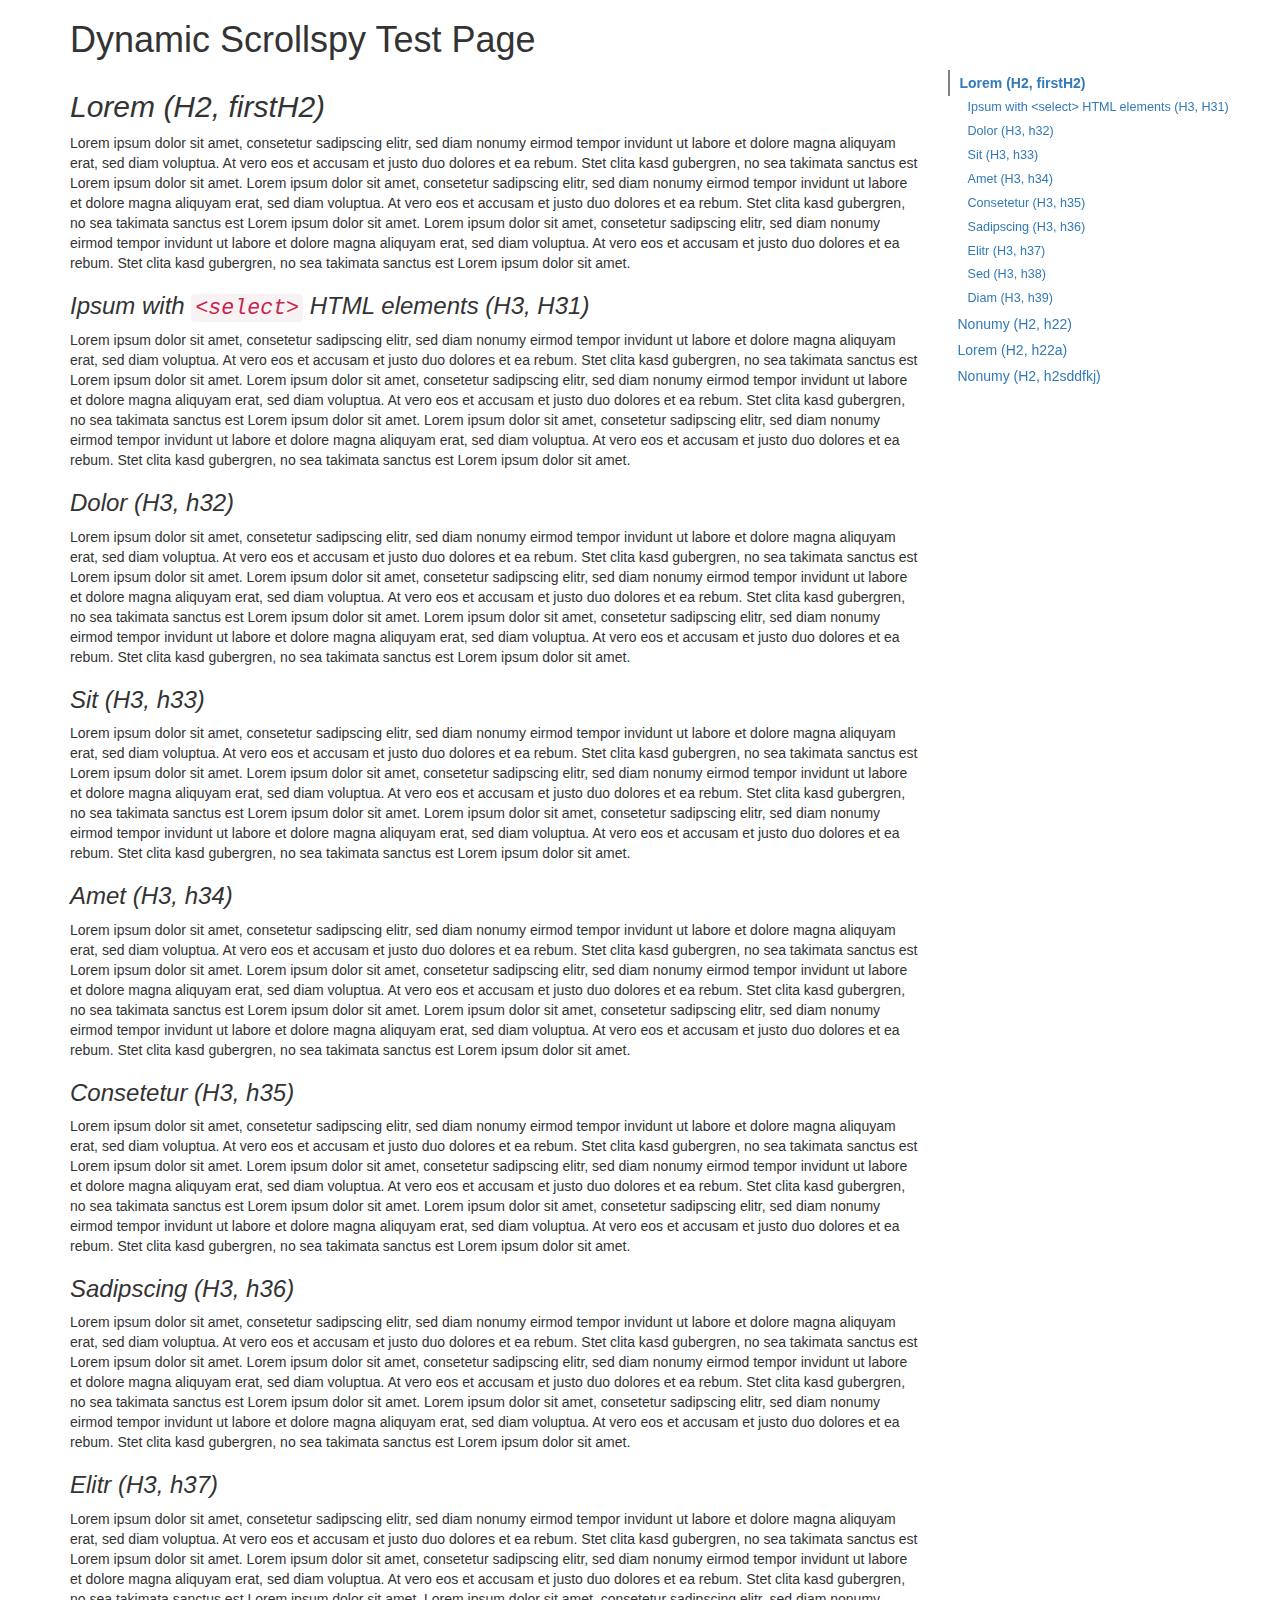
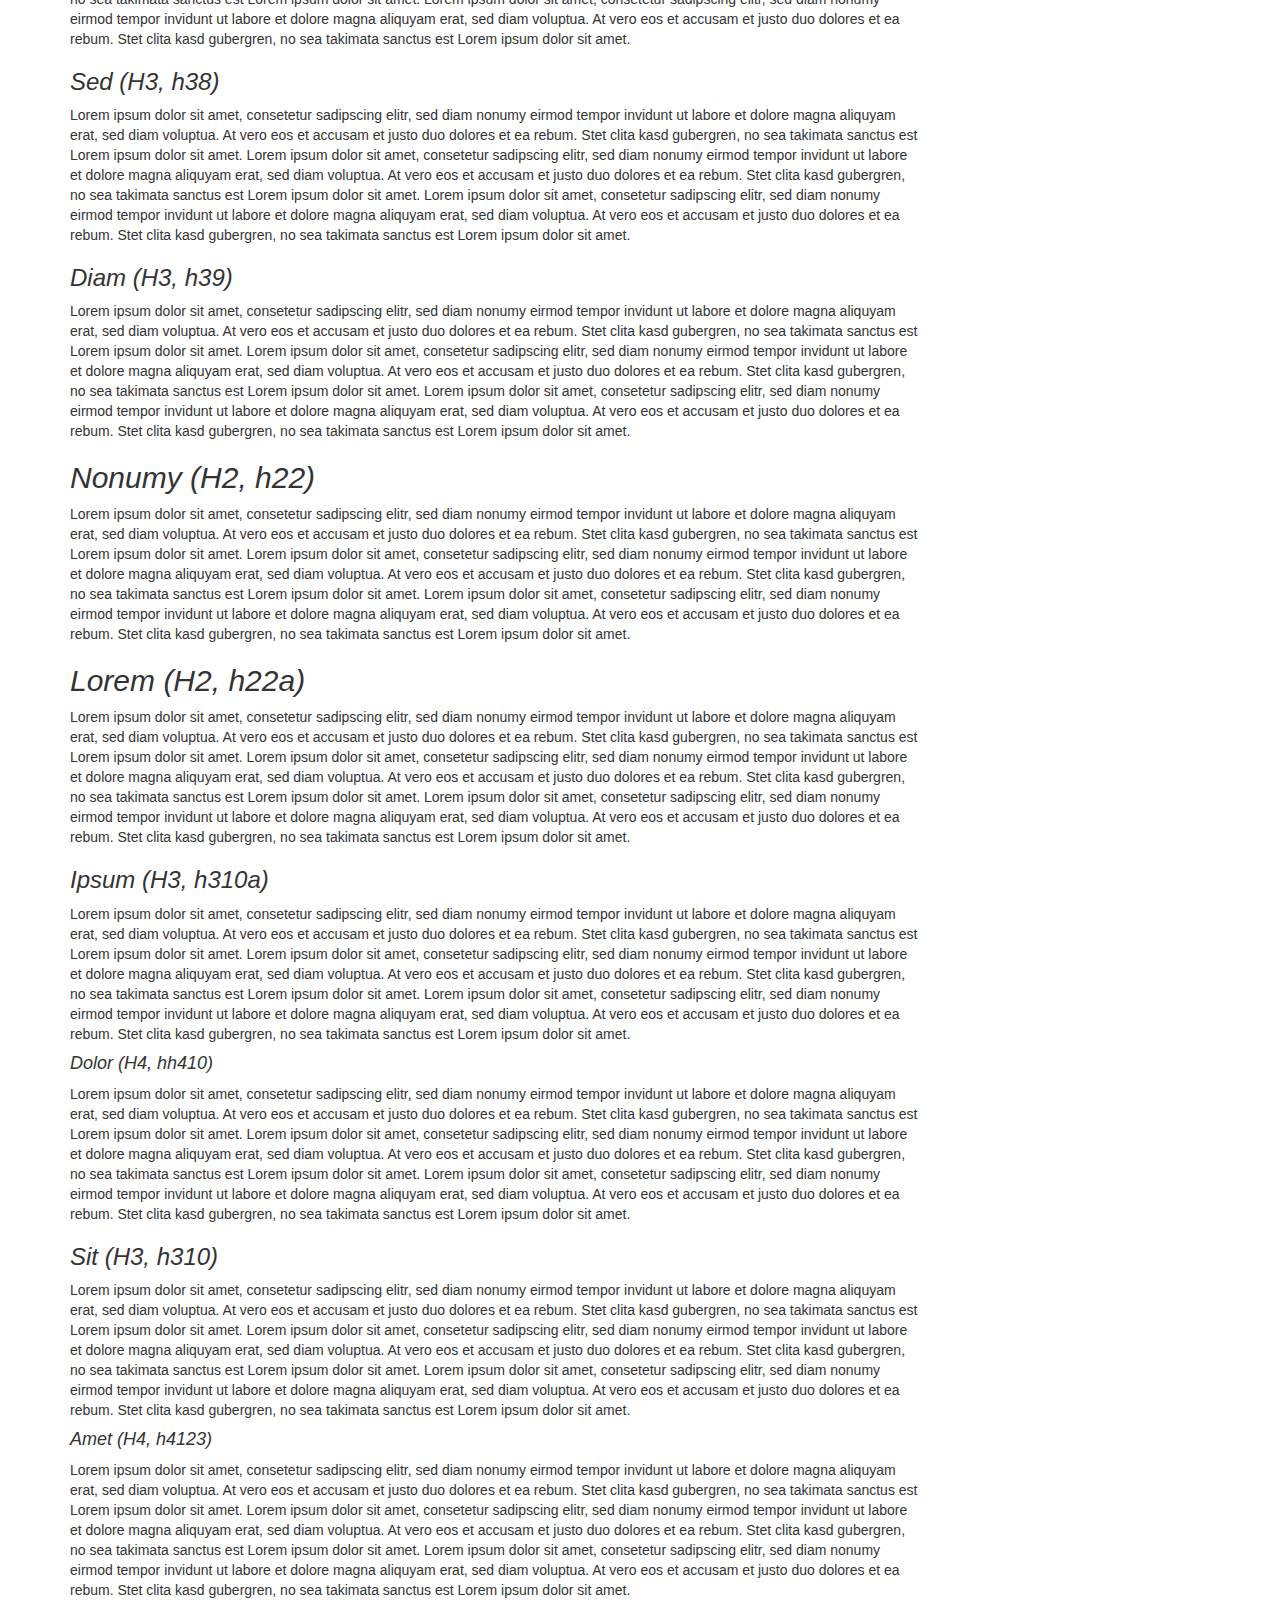
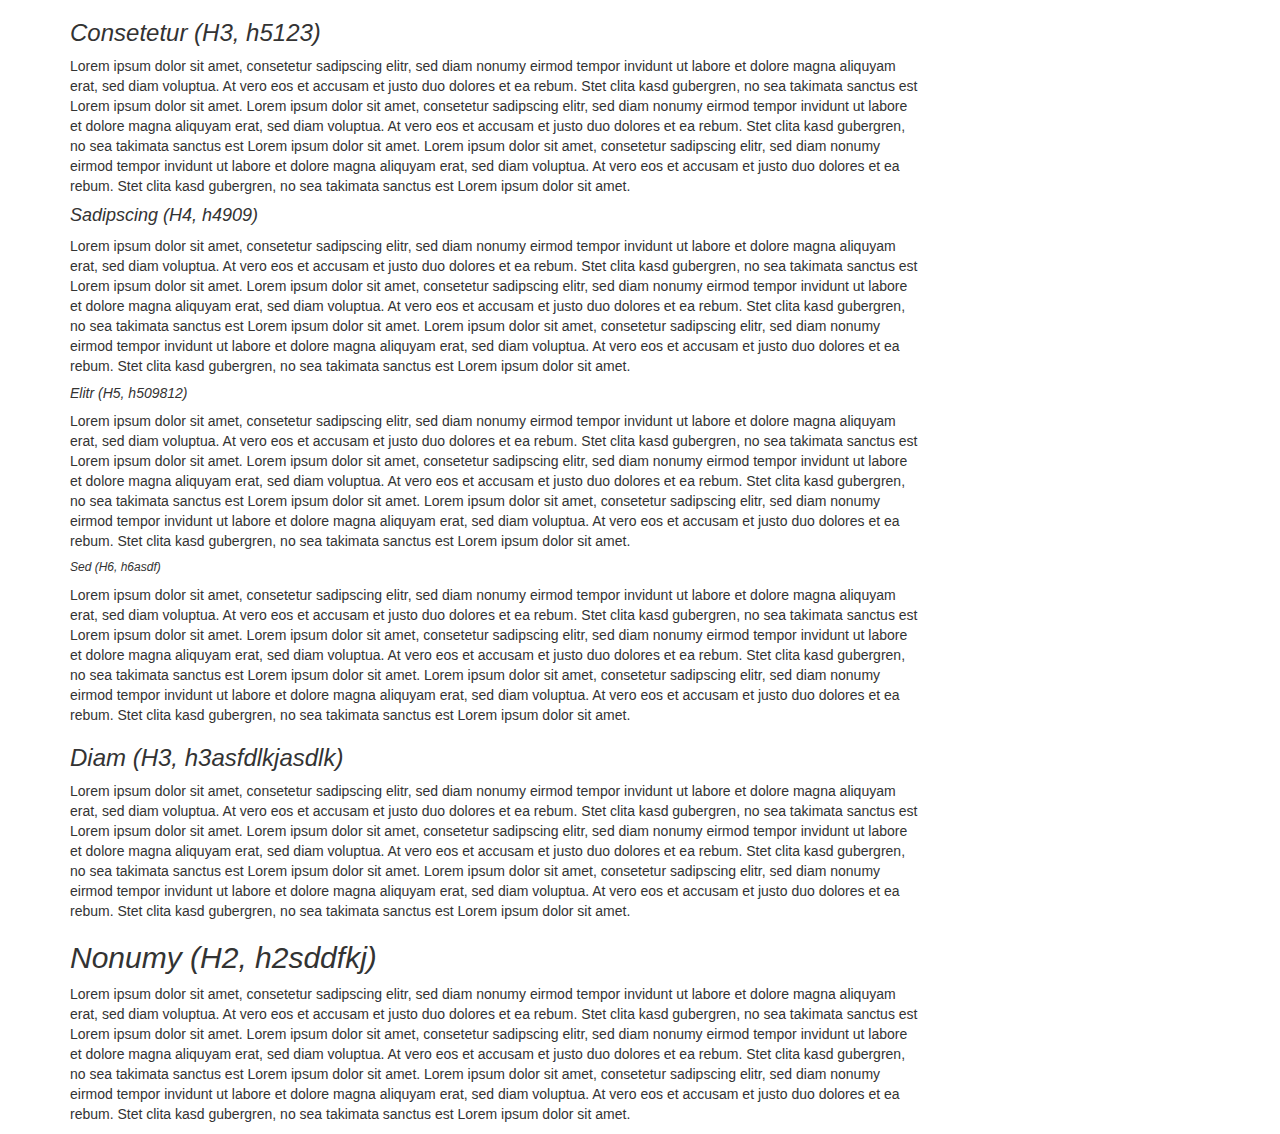
<file: dynamic-scrollspy/tests/haveIDs.html>
<!DOCTYPE html>
<html lang="en">

<head>
    <meta charset="utf-8">
    <meta http-equiv="X-UA-Compatible" content="IE=edge">
    <meta name="viewport" content="width=device-width, initial-scale=1, maximum-scale=1, user-scalable=no">
    <title>Test Page :: Dynamic-Scrollspy</title>
    <link href="https://maxcdn.bootstrapcdn.com/bootstrap/3.3.5/css/bootstrap.min.css" rel="stylesheet">
    <style>
        /* nav */
        
        .nav {
            padding-left: 0px;
        }
        /* all anchors */
        
        .nav>li>a {
            padding: 3px;
            border-left: 0px rgba(0, 0, 0, 0);
        }
        /* first level */
        
        .nav li>a {
            padding-left: 10px;
        }
        /* second */
        
        .nav .nav li>a {
            padding-left: 20px;
            font-size: .9em;
        }
        /* third */
        
        .nav .nav .nav li>a {
            padding-left: 30px;
            font-size: .8em;
        }
        /* fourth */
        
        .nav .nav .nav .nav li>a {
            padding-left: 40px;
        }
        /* fifth */
        
        .nav .nav .nav .nav .nav li>a {
            padding-left: 50px;
        }
        /* active link */
        
        li.active>a {
            font-weight: bold;
            border-left: 2px solid gray;
        }
        /* hide second level lists */
        
        .nav .nav {
            display: none;
        }
        /* show second-level when active */
        
        .nav>.active>.nav {
            display: block;
        }
        /* headings on the page (easier to see h5, h6) */
        
        h2,
        h3,
        h4,
        h5,
        h6 {
            font-style: italic;
        }
    </style>
</head>

<body>






    <div class="container" role="main">
        <h1>Dynamic Scrollspy Test Page</h1>
    </div>

    <div class="container">
        <div class="row">
            <div class="col-sm-9">
                <h2 id="firstH2">Lorem</h2>
                <p>Lorem ipsum dolor sit amet, consetetur sadipscing elitr, sed diam nonumy eirmod tempor invidunt ut labore et dolore magna aliquyam erat, sed diam voluptua. At vero eos et accusam et justo duo dolores et ea rebum. Stet clita kasd gubergren,
                    no sea takimata sanctus est Lorem ipsum dolor sit amet. Lorem ipsum dolor sit amet, consetetur sadipscing elitr, sed diam nonumy eirmod tempor invidunt ut labore et dolore magna aliquyam erat, sed diam voluptua. At vero eos et accusam
                    et justo duo dolores et ea rebum. Stet clita kasd gubergren, no sea takimata sanctus est Lorem ipsum dolor sit amet. Lorem ipsum dolor sit amet, consetetur sadipscing elitr, sed diam nonumy eirmod tempor invidunt ut labore et dolore
                    magna aliquyam erat, sed diam voluptua. At vero eos et accusam et justo duo dolores et ea rebum. Stet clita kasd gubergren, no sea takimata sanctus est Lorem ipsum dolor sit amet.</p>
                <h3 id="H31">Ipsum with <code>&lt;select&gt;</code> HTML elements</h3>
                <p>Lorem ipsum dolor sit amet, consetetur sadipscing elitr, sed diam nonumy eirmod tempor invidunt ut labore et dolore magna aliquyam erat, sed diam voluptua. At vero eos et accusam et justo duo dolores et ea rebum. Stet clita kasd gubergren,
                    no sea takimata sanctus est Lorem ipsum dolor sit amet. Lorem ipsum dolor sit amet, consetetur sadipscing elitr, sed diam nonumy eirmod tempor invidunt ut labore et dolore magna aliquyam erat, sed diam voluptua. At vero eos et accusam
                    et justo duo dolores et ea rebum. Stet clita kasd gubergren, no sea takimata sanctus est Lorem ipsum dolor sit amet. Lorem ipsum dolor sit amet, consetetur sadipscing elitr, sed diam nonumy eirmod tempor invidunt ut labore et dolore
                    magna aliquyam erat, sed diam voluptua. At vero eos et accusam et justo duo dolores et ea rebum. Stet clita kasd gubergren, no sea takimata sanctus est Lorem ipsum dolor sit amet.</p>
                <h3 id="h32">Dolor</h3>
                <p>Lorem ipsum dolor sit amet, consetetur sadipscing elitr, sed diam nonumy eirmod tempor invidunt ut labore et dolore magna aliquyam erat, sed diam voluptua. At vero eos et accusam et justo duo dolores et ea rebum. Stet clita kasd gubergren,
                    no sea takimata sanctus est Lorem ipsum dolor sit amet. Lorem ipsum dolor sit amet, consetetur sadipscing elitr, sed diam nonumy eirmod tempor invidunt ut labore et dolore magna aliquyam erat, sed diam voluptua. At vero eos et accusam
                    et justo duo dolores et ea rebum. Stet clita kasd gubergren, no sea takimata sanctus est Lorem ipsum dolor sit amet. Lorem ipsum dolor sit amet, consetetur sadipscing elitr, sed diam nonumy eirmod tempor invidunt ut labore et dolore
                    magna aliquyam erat, sed diam voluptua. At vero eos et accusam et justo duo dolores et ea rebum. Stet clita kasd gubergren, no sea takimata sanctus est Lorem ipsum dolor sit amet.</p>
                <h3 id="h33">Sit</h3>
                <p>Lorem ipsum dolor sit amet, consetetur sadipscing elitr, sed diam nonumy eirmod tempor invidunt ut labore et dolore magna aliquyam erat, sed diam voluptua. At vero eos et accusam et justo duo dolores et ea rebum. Stet clita kasd gubergren,
                    no sea takimata sanctus est Lorem ipsum dolor sit amet. Lorem ipsum dolor sit amet, consetetur sadipscing elitr, sed diam nonumy eirmod tempor invidunt ut labore et dolore magna aliquyam erat, sed diam voluptua. At vero eos et accusam
                    et justo duo dolores et ea rebum. Stet clita kasd gubergren, no sea takimata sanctus est Lorem ipsum dolor sit amet. Lorem ipsum dolor sit amet, consetetur sadipscing elitr, sed diam nonumy eirmod tempor invidunt ut labore et dolore
                    magna aliquyam erat, sed diam voluptua. At vero eos et accusam et justo duo dolores et ea rebum. Stet clita kasd gubergren, no sea takimata sanctus est Lorem ipsum dolor sit amet.</p>
                <h3 id="h34">Amet</h3>
                <p>Lorem ipsum dolor sit amet, consetetur sadipscing elitr, sed diam nonumy eirmod tempor invidunt ut labore et dolore magna aliquyam erat, sed diam voluptua. At vero eos et accusam et justo duo dolores et ea rebum. Stet clita kasd gubergren,
                    no sea takimata sanctus est Lorem ipsum dolor sit amet. Lorem ipsum dolor sit amet, consetetur sadipscing elitr, sed diam nonumy eirmod tempor invidunt ut labore et dolore magna aliquyam erat, sed diam voluptua. At vero eos et accusam
                    et justo duo dolores et ea rebum. Stet clita kasd gubergren, no sea takimata sanctus est Lorem ipsum dolor sit amet. Lorem ipsum dolor sit amet, consetetur sadipscing elitr, sed diam nonumy eirmod tempor invidunt ut labore et dolore
                    magna aliquyam erat, sed diam voluptua. At vero eos et accusam et justo duo dolores et ea rebum. Stet clita kasd gubergren, no sea takimata sanctus est Lorem ipsum dolor sit amet.</p>
                <h3 id="h35">Consetetur</h3>
                <p>Lorem ipsum dolor sit amet, consetetur sadipscing elitr, sed diam nonumy eirmod tempor invidunt ut labore et dolore magna aliquyam erat, sed diam voluptua. At vero eos et accusam et justo duo dolores et ea rebum. Stet clita kasd gubergren,
                    no sea takimata sanctus est Lorem ipsum dolor sit amet. Lorem ipsum dolor sit amet, consetetur sadipscing elitr, sed diam nonumy eirmod tempor invidunt ut labore et dolore magna aliquyam erat, sed diam voluptua. At vero eos et accusam
                    et justo duo dolores et ea rebum. Stet clita kasd gubergren, no sea takimata sanctus est Lorem ipsum dolor sit amet. Lorem ipsum dolor sit amet, consetetur sadipscing elitr, sed diam nonumy eirmod tempor invidunt ut labore et dolore
                    magna aliquyam erat, sed diam voluptua. At vero eos et accusam et justo duo dolores et ea rebum. Stet clita kasd gubergren, no sea takimata sanctus est Lorem ipsum dolor sit amet.</p>
                <h3 id="h36">Sadipscing</h3>
                <p>Lorem ipsum dolor sit amet, consetetur sadipscing elitr, sed diam nonumy eirmod tempor invidunt ut labore et dolore magna aliquyam erat, sed diam voluptua. At vero eos et accusam et justo duo dolores et ea rebum. Stet clita kasd gubergren,
                    no sea takimata sanctus est Lorem ipsum dolor sit amet. Lorem ipsum dolor sit amet, consetetur sadipscing elitr, sed diam nonumy eirmod tempor invidunt ut labore et dolore magna aliquyam erat, sed diam voluptua. At vero eos et accusam
                    et justo duo dolores et ea rebum. Stet clita kasd gubergren, no sea takimata sanctus est Lorem ipsum dolor sit amet. Lorem ipsum dolor sit amet, consetetur sadipscing elitr, sed diam nonumy eirmod tempor invidunt ut labore et dolore
                    magna aliquyam erat, sed diam voluptua. At vero eos et accusam et justo duo dolores et ea rebum. Stet clita kasd gubergren, no sea takimata sanctus est Lorem ipsum dolor sit amet.</p>
                <h3 id="h37">Elitr</h3>
                <p>Lorem ipsum dolor sit amet, consetetur sadipscing elitr, sed diam nonumy eirmod tempor invidunt ut labore et dolore magna aliquyam erat, sed diam voluptua. At vero eos et accusam et justo duo dolores et ea rebum. Stet clita kasd gubergren,
                    no sea takimata sanctus est Lorem ipsum dolor sit amet. Lorem ipsum dolor sit amet, consetetur sadipscing elitr, sed diam nonumy eirmod tempor invidunt ut labore et dolore magna aliquyam erat, sed diam voluptua. At vero eos et accusam
                    et justo duo dolores et ea rebum. Stet clita kasd gubergren, no sea takimata sanctus est Lorem ipsum dolor sit amet. Lorem ipsum dolor sit amet, consetetur sadipscing elitr, sed diam nonumy eirmod tempor invidunt ut labore et dolore
                    magna aliquyam erat, sed diam voluptua. At vero eos et accusam et justo duo dolores et ea rebum. Stet clita kasd gubergren, no sea takimata sanctus est Lorem ipsum dolor sit amet.</p>
                <h3 id="h38">Sed</h3>
                <p>Lorem ipsum dolor sit amet, consetetur sadipscing elitr, sed diam nonumy eirmod tempor invidunt ut labore et dolore magna aliquyam erat, sed diam voluptua. At vero eos et accusam et justo duo dolores et ea rebum. Stet clita kasd gubergren,
                    no sea takimata sanctus est Lorem ipsum dolor sit amet. Lorem ipsum dolor sit amet, consetetur sadipscing elitr, sed diam nonumy eirmod tempor invidunt ut labore et dolore magna aliquyam erat, sed diam voluptua. At vero eos et accusam
                    et justo duo dolores et ea rebum. Stet clita kasd gubergren, no sea takimata sanctus est Lorem ipsum dolor sit amet. Lorem ipsum dolor sit amet, consetetur sadipscing elitr, sed diam nonumy eirmod tempor invidunt ut labore et dolore
                    magna aliquyam erat, sed diam voluptua. At vero eos et accusam et justo duo dolores et ea rebum. Stet clita kasd gubergren, no sea takimata sanctus est Lorem ipsum dolor sit amet.</p>
                <h3 id="h39">Diam</h3>
                <p>Lorem ipsum dolor sit amet, consetetur sadipscing elitr, sed diam nonumy eirmod tempor invidunt ut labore et dolore magna aliquyam erat, sed diam voluptua. At vero eos et accusam et justo duo dolores et ea rebum. Stet clita kasd gubergren,
                    no sea takimata sanctus est Lorem ipsum dolor sit amet. Lorem ipsum dolor sit amet, consetetur sadipscing elitr, sed diam nonumy eirmod tempor invidunt ut labore et dolore magna aliquyam erat, sed diam voluptua. At vero eos et accusam
                    et justo duo dolores et ea rebum. Stet clita kasd gubergren, no sea takimata sanctus est Lorem ipsum dolor sit amet. Lorem ipsum dolor sit amet, consetetur sadipscing elitr, sed diam nonumy eirmod tempor invidunt ut labore et dolore
                    magna aliquyam erat, sed diam voluptua. At vero eos et accusam et justo duo dolores et ea rebum. Stet clita kasd gubergren, no sea takimata sanctus est Lorem ipsum dolor sit amet.</p>
                <h2 id="h22">Nonumy</h2>
                <p>Lorem ipsum dolor sit amet, consetetur sadipscing elitr, sed diam nonumy eirmod tempor invidunt ut labore et dolore magna aliquyam erat, sed diam voluptua. At vero eos et accusam et justo duo dolores et ea rebum. Stet clita kasd gubergren,
                    no sea takimata sanctus est Lorem ipsum dolor sit amet. Lorem ipsum dolor sit amet, consetetur sadipscing elitr, sed diam nonumy eirmod tempor invidunt ut labore et dolore magna aliquyam erat, sed diam voluptua. At vero eos et accusam
                    et justo duo dolores et ea rebum. Stet clita kasd gubergren, no sea takimata sanctus est Lorem ipsum dolor sit amet. Lorem ipsum dolor sit amet, consetetur sadipscing elitr, sed diam nonumy eirmod tempor invidunt ut labore et dolore
                    magna aliquyam erat, sed diam voluptua. At vero eos et accusam et justo duo dolores et ea rebum. Stet clita kasd gubergren, no sea takimata sanctus est Lorem ipsum dolor sit amet.</p>


                <h2 id="h22a">Lorem</h2>
                <p>Lorem ipsum dolor sit amet, consetetur sadipscing elitr, sed diam nonumy eirmod tempor invidunt ut labore et dolore magna aliquyam erat, sed diam voluptua. At vero eos et accusam et justo duo dolores et ea rebum. Stet clita kasd gubergren,
                    no sea takimata sanctus est Lorem ipsum dolor sit amet. Lorem ipsum dolor sit amet, consetetur sadipscing elitr, sed diam nonumy eirmod tempor invidunt ut labore et dolore magna aliquyam erat, sed diam voluptua. At vero eos et accusam
                    et justo duo dolores et ea rebum. Stet clita kasd gubergren, no sea takimata sanctus est Lorem ipsum dolor sit amet. Lorem ipsum dolor sit amet, consetetur sadipscing elitr, sed diam nonumy eirmod tempor invidunt ut labore et dolore
                    magna aliquyam erat, sed diam voluptua. At vero eos et accusam et justo duo dolores et ea rebum. Stet clita kasd gubergren, no sea takimata sanctus est Lorem ipsum dolor sit amet.</p>
                <h3 id="h310a">Ipsum</h3>
                <p>Lorem ipsum dolor sit amet, consetetur sadipscing elitr, sed diam nonumy eirmod tempor invidunt ut labore et dolore magna aliquyam erat, sed diam voluptua. At vero eos et accusam et justo duo dolores et ea rebum. Stet clita kasd gubergren,
                    no sea takimata sanctus est Lorem ipsum dolor sit amet. Lorem ipsum dolor sit amet, consetetur sadipscing elitr, sed diam nonumy eirmod tempor invidunt ut labore et dolore magna aliquyam erat, sed diam voluptua. At vero eos et accusam
                    et justo duo dolores et ea rebum. Stet clita kasd gubergren, no sea takimata sanctus est Lorem ipsum dolor sit amet. Lorem ipsum dolor sit amet, consetetur sadipscing elitr, sed diam nonumy eirmod tempor invidunt ut labore et dolore
                    magna aliquyam erat, sed diam voluptua. At vero eos et accusam et justo duo dolores et ea rebum. Stet clita kasd gubergren, no sea takimata sanctus est Lorem ipsum dolor sit amet.</p>
                <h4 id="hh410">Dolor</h4>
                <p>Lorem ipsum dolor sit amet, consetetur sadipscing elitr, sed diam nonumy eirmod tempor invidunt ut labore et dolore magna aliquyam erat, sed diam voluptua. At vero eos et accusam et justo duo dolores et ea rebum. Stet clita kasd gubergren,
                    no sea takimata sanctus est Lorem ipsum dolor sit amet. Lorem ipsum dolor sit amet, consetetur sadipscing elitr, sed diam nonumy eirmod tempor invidunt ut labore et dolore magna aliquyam erat, sed diam voluptua. At vero eos et accusam
                    et justo duo dolores et ea rebum. Stet clita kasd gubergren, no sea takimata sanctus est Lorem ipsum dolor sit amet. Lorem ipsum dolor sit amet, consetetur sadipscing elitr, sed diam nonumy eirmod tempor invidunt ut labore et dolore
                    magna aliquyam erat, sed diam voluptua. At vero eos et accusam et justo duo dolores et ea rebum. Stet clita kasd gubergren, no sea takimata sanctus est Lorem ipsum dolor sit amet.</p>
                <h3 id="h310">Sit</h3>
                <p>Lorem ipsum dolor sit amet, consetetur sadipscing elitr, sed diam nonumy eirmod tempor invidunt ut labore et dolore magna aliquyam erat, sed diam voluptua. At vero eos et accusam et justo duo dolores et ea rebum. Stet clita kasd gubergren,
                    no sea takimata sanctus est Lorem ipsum dolor sit amet. Lorem ipsum dolor sit amet, consetetur sadipscing elitr, sed diam nonumy eirmod tempor invidunt ut labore et dolore magna aliquyam erat, sed diam voluptua. At vero eos et accusam
                    et justo duo dolores et ea rebum. Stet clita kasd gubergren, no sea takimata sanctus est Lorem ipsum dolor sit amet. Lorem ipsum dolor sit amet, consetetur sadipscing elitr, sed diam nonumy eirmod tempor invidunt ut labore et dolore
                    magna aliquyam erat, sed diam voluptua. At vero eos et accusam et justo duo dolores et ea rebum. Stet clita kasd gubergren, no sea takimata sanctus est Lorem ipsum dolor sit amet.</p>
                <h4 id="h4123">Amet</h4>
                <p>Lorem ipsum dolor sit amet, consetetur sadipscing elitr, sed diam nonumy eirmod tempor invidunt ut labore et dolore magna aliquyam erat, sed diam voluptua. At vero eos et accusam et justo duo dolores et ea rebum. Stet clita kasd gubergren,
                    no sea takimata sanctus est Lorem ipsum dolor sit amet. Lorem ipsum dolor sit amet, consetetur sadipscing elitr, sed diam nonumy eirmod tempor invidunt ut labore et dolore magna aliquyam erat, sed diam voluptua. At vero eos et accusam
                    et justo duo dolores et ea rebum. Stet clita kasd gubergren, no sea takimata sanctus est Lorem ipsum dolor sit amet. Lorem ipsum dolor sit amet, consetetur sadipscing elitr, sed diam nonumy eirmod tempor invidunt ut labore et dolore
                    magna aliquyam erat, sed diam voluptua. At vero eos et accusam et justo duo dolores et ea rebum. Stet clita kasd gubergren, no sea takimata sanctus est Lorem ipsum dolor sit amet.</p>
                <h3 id="h5123">Consetetur</h3>
                <p>Lorem ipsum dolor sit amet, consetetur sadipscing elitr, sed diam nonumy eirmod tempor invidunt ut labore et dolore magna aliquyam erat, sed diam voluptua. At vero eos et accusam et justo duo dolores et ea rebum. Stet clita kasd gubergren,
                    no sea takimata sanctus est Lorem ipsum dolor sit amet. Lorem ipsum dolor sit amet, consetetur sadipscing elitr, sed diam nonumy eirmod tempor invidunt ut labore et dolore magna aliquyam erat, sed diam voluptua. At vero eos et accusam
                    et justo duo dolores et ea rebum. Stet clita kasd gubergren, no sea takimata sanctus est Lorem ipsum dolor sit amet. Lorem ipsum dolor sit amet, consetetur sadipscing elitr, sed diam nonumy eirmod tempor invidunt ut labore et dolore
                    magna aliquyam erat, sed diam voluptua. At vero eos et accusam et justo duo dolores et ea rebum. Stet clita kasd gubergren, no sea takimata sanctus est Lorem ipsum dolor sit amet.</p>
                <h4 id="h4909">Sadipscing</h4>
                <p>Lorem ipsum dolor sit amet, consetetur sadipscing elitr, sed diam nonumy eirmod tempor invidunt ut labore et dolore magna aliquyam erat, sed diam voluptua. At vero eos et accusam et justo duo dolores et ea rebum. Stet clita kasd gubergren,
                    no sea takimata sanctus est Lorem ipsum dolor sit amet. Lorem ipsum dolor sit amet, consetetur sadipscing elitr, sed diam nonumy eirmod tempor invidunt ut labore et dolore magna aliquyam erat, sed diam voluptua. At vero eos et accusam
                    et justo duo dolores et ea rebum. Stet clita kasd gubergren, no sea takimata sanctus est Lorem ipsum dolor sit amet. Lorem ipsum dolor sit amet, consetetur sadipscing elitr, sed diam nonumy eirmod tempor invidunt ut labore et dolore
                    magna aliquyam erat, sed diam voluptua. At vero eos et accusam et justo duo dolores et ea rebum. Stet clita kasd gubergren, no sea takimata sanctus est Lorem ipsum dolor sit amet.</p>
                <h5 id="h509812">Elitr</h5>
                <p>Lorem ipsum dolor sit amet, consetetur sadipscing elitr, sed diam nonumy eirmod tempor invidunt ut labore et dolore magna aliquyam erat, sed diam voluptua. At vero eos et accusam et justo duo dolores et ea rebum. Stet clita kasd gubergren,
                    no sea takimata sanctus est Lorem ipsum dolor sit amet. Lorem ipsum dolor sit amet, consetetur sadipscing elitr, sed diam nonumy eirmod tempor invidunt ut labore et dolore magna aliquyam erat, sed diam voluptua. At vero eos et accusam
                    et justo duo dolores et ea rebum. Stet clita kasd gubergren, no sea takimata sanctus est Lorem ipsum dolor sit amet. Lorem ipsum dolor sit amet, consetetur sadipscing elitr, sed diam nonumy eirmod tempor invidunt ut labore et dolore
                    magna aliquyam erat, sed diam voluptua. At vero eos et accusam et justo duo dolores et ea rebum. Stet clita kasd gubergren, no sea takimata sanctus est Lorem ipsum dolor sit amet.</p>
                <h6 id="h6asdf">Sed</h6>
                <p>Lorem ipsum dolor sit amet, consetetur sadipscing elitr, sed diam nonumy eirmod tempor invidunt ut labore et dolore magna aliquyam erat, sed diam voluptua. At vero eos et accusam et justo duo dolores et ea rebum. Stet clita kasd gubergren,
                    no sea takimata sanctus est Lorem ipsum dolor sit amet. Lorem ipsum dolor sit amet, consetetur sadipscing elitr, sed diam nonumy eirmod tempor invidunt ut labore et dolore magna aliquyam erat, sed diam voluptua. At vero eos et accusam
                    et justo duo dolores et ea rebum. Stet clita kasd gubergren, no sea takimata sanctus est Lorem ipsum dolor sit amet. Lorem ipsum dolor sit amet, consetetur sadipscing elitr, sed diam nonumy eirmod tempor invidunt ut labore et dolore
                    magna aliquyam erat, sed diam voluptua. At vero eos et accusam et justo duo dolores et ea rebum. Stet clita kasd gubergren, no sea takimata sanctus est Lorem ipsum dolor sit amet.</p>
                <h3 id="h3asfdlkjasdlk">Diam</h3>
                <p>Lorem ipsum dolor sit amet, consetetur sadipscing elitr, sed diam nonumy eirmod tempor invidunt ut labore et dolore magna aliquyam erat, sed diam voluptua. At vero eos et accusam et justo duo dolores et ea rebum. Stet clita kasd gubergren,
                    no sea takimata sanctus est Lorem ipsum dolor sit amet. Lorem ipsum dolor sit amet, consetetur sadipscing elitr, sed diam nonumy eirmod tempor invidunt ut labore et dolore magna aliquyam erat, sed diam voluptua. At vero eos et accusam
                    et justo duo dolores et ea rebum. Stet clita kasd gubergren, no sea takimata sanctus est Lorem ipsum dolor sit amet. Lorem ipsum dolor sit amet, consetetur sadipscing elitr, sed diam nonumy eirmod tempor invidunt ut labore et dolore
                    magna aliquyam erat, sed diam voluptua. At vero eos et accusam et justo duo dolores et ea rebum. Stet clita kasd gubergren, no sea takimata sanctus est Lorem ipsum dolor sit amet.</p>
                <h2 id="h2sddfkj">Nonumy</h2>
                <p>Lorem ipsum dolor sit amet, consetetur sadipscing elitr, sed diam nonumy eirmod tempor invidunt ut labore et dolore magna aliquyam erat, sed diam voluptua. At vero eos et accusam et justo duo dolores et ea rebum. Stet clita kasd gubergren,
                    no sea takimata sanctus est Lorem ipsum dolor sit amet. Lorem ipsum dolor sit amet, consetetur sadipscing elitr, sed diam nonumy eirmod tempor invidunt ut labore et dolore magna aliquyam erat, sed diam voluptua. At vero eos et accusam
                    et justo duo dolores et ea rebum. Stet clita kasd gubergren, no sea takimata sanctus est Lorem ipsum dolor sit amet. Lorem ipsum dolor sit amet, consetetur sadipscing elitr, sed diam nonumy eirmod tempor invidunt ut labore et dolore
                    magna aliquyam erat, sed diam voluptua. At vero eos et accusam et justo duo dolores et ea rebum. Stet clita kasd gubergren, no sea takimata sanctus est Lorem ipsum dolor sit amet.</p>



            </div>
            <div class="col-sm-3" id="scrollspy">

            </div>
        </div>
    </div>




    <!-- jQuery -->
    <script src="https://ajax.googleapis.com/ajax/libs/jquery/3.2.1/jquery.min.js"></script>
    <!-- Latest compiled and minified JavaScript -->
    <script src="https://maxcdn.bootstrapcdn.com/bootstrap/3.3.5/js/bootstrap.min.js"></script>
    <script src="../src/dynamicscrollspy.js"></script>
    <script>
        $(function() {


            $('#scrollspy').DynamicScrollspy({
                testing: true
            });


        })
    </script>

</body>

</html>
</file>
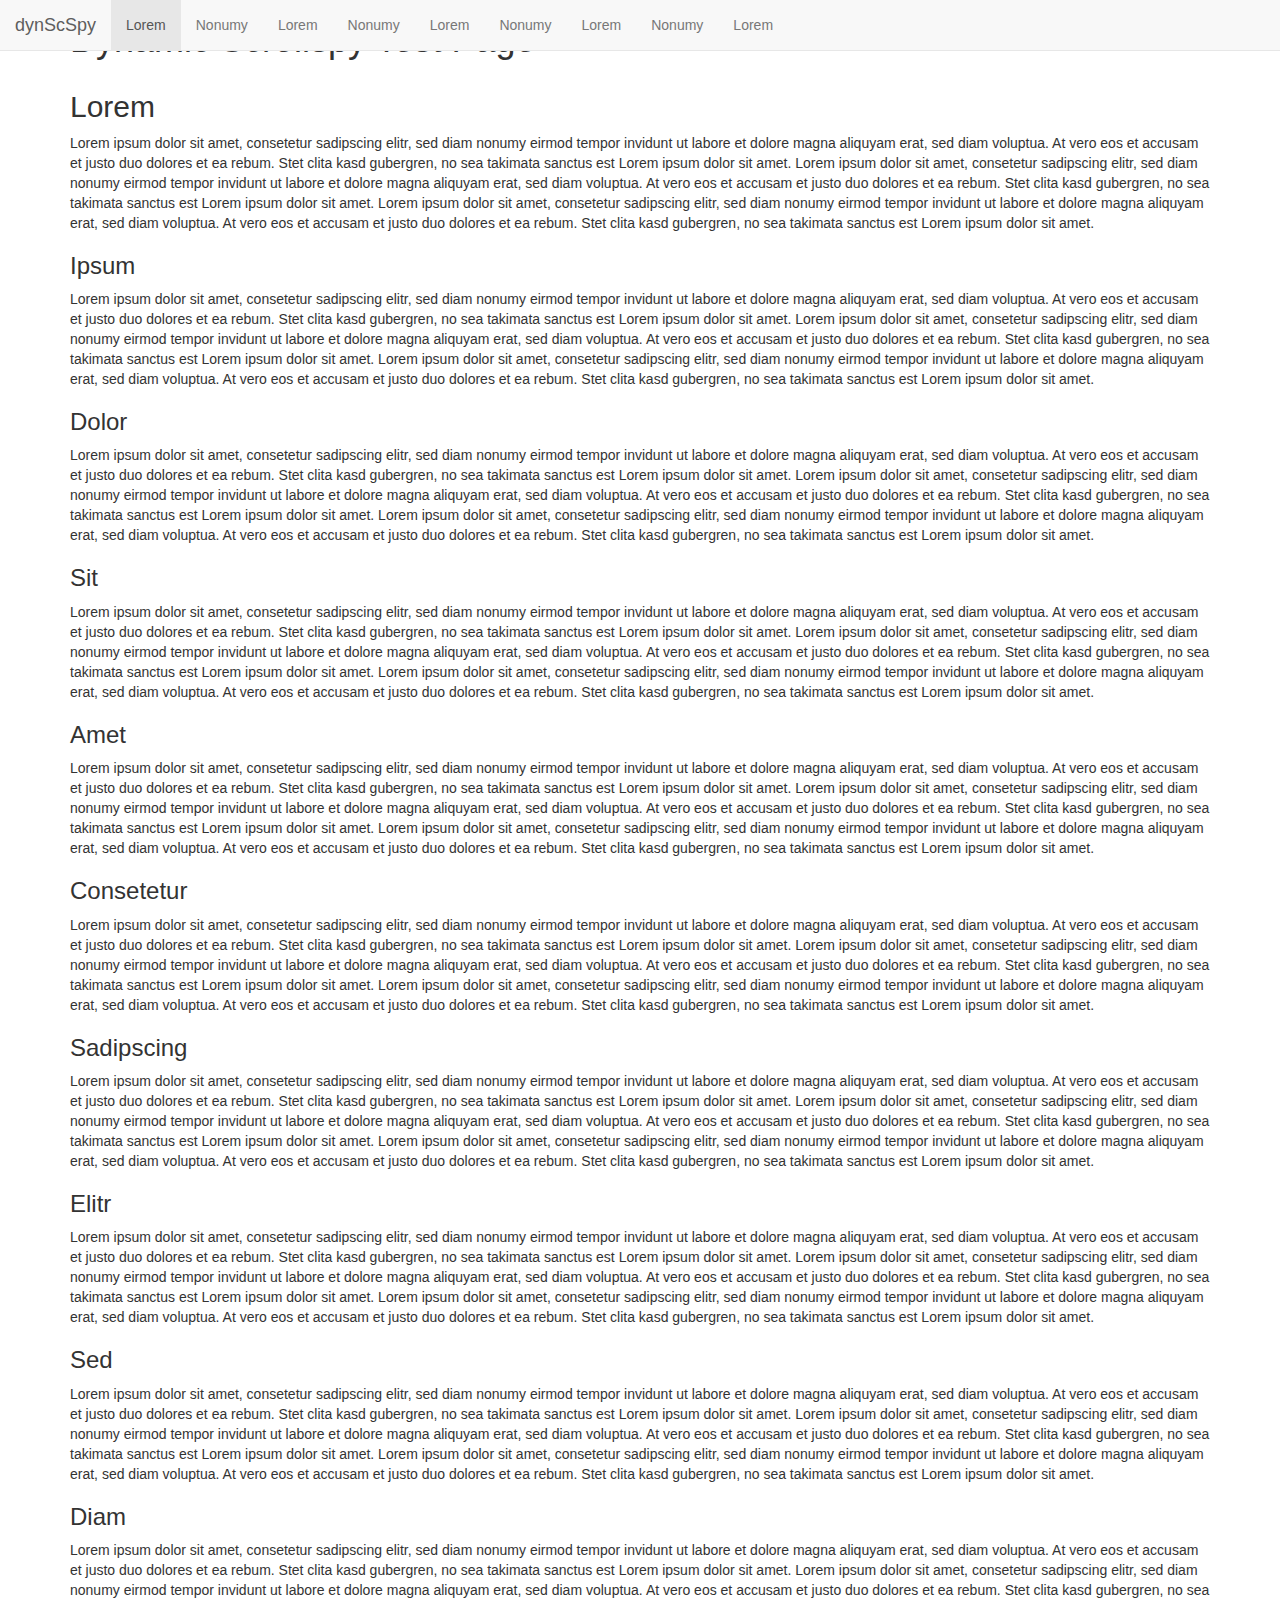
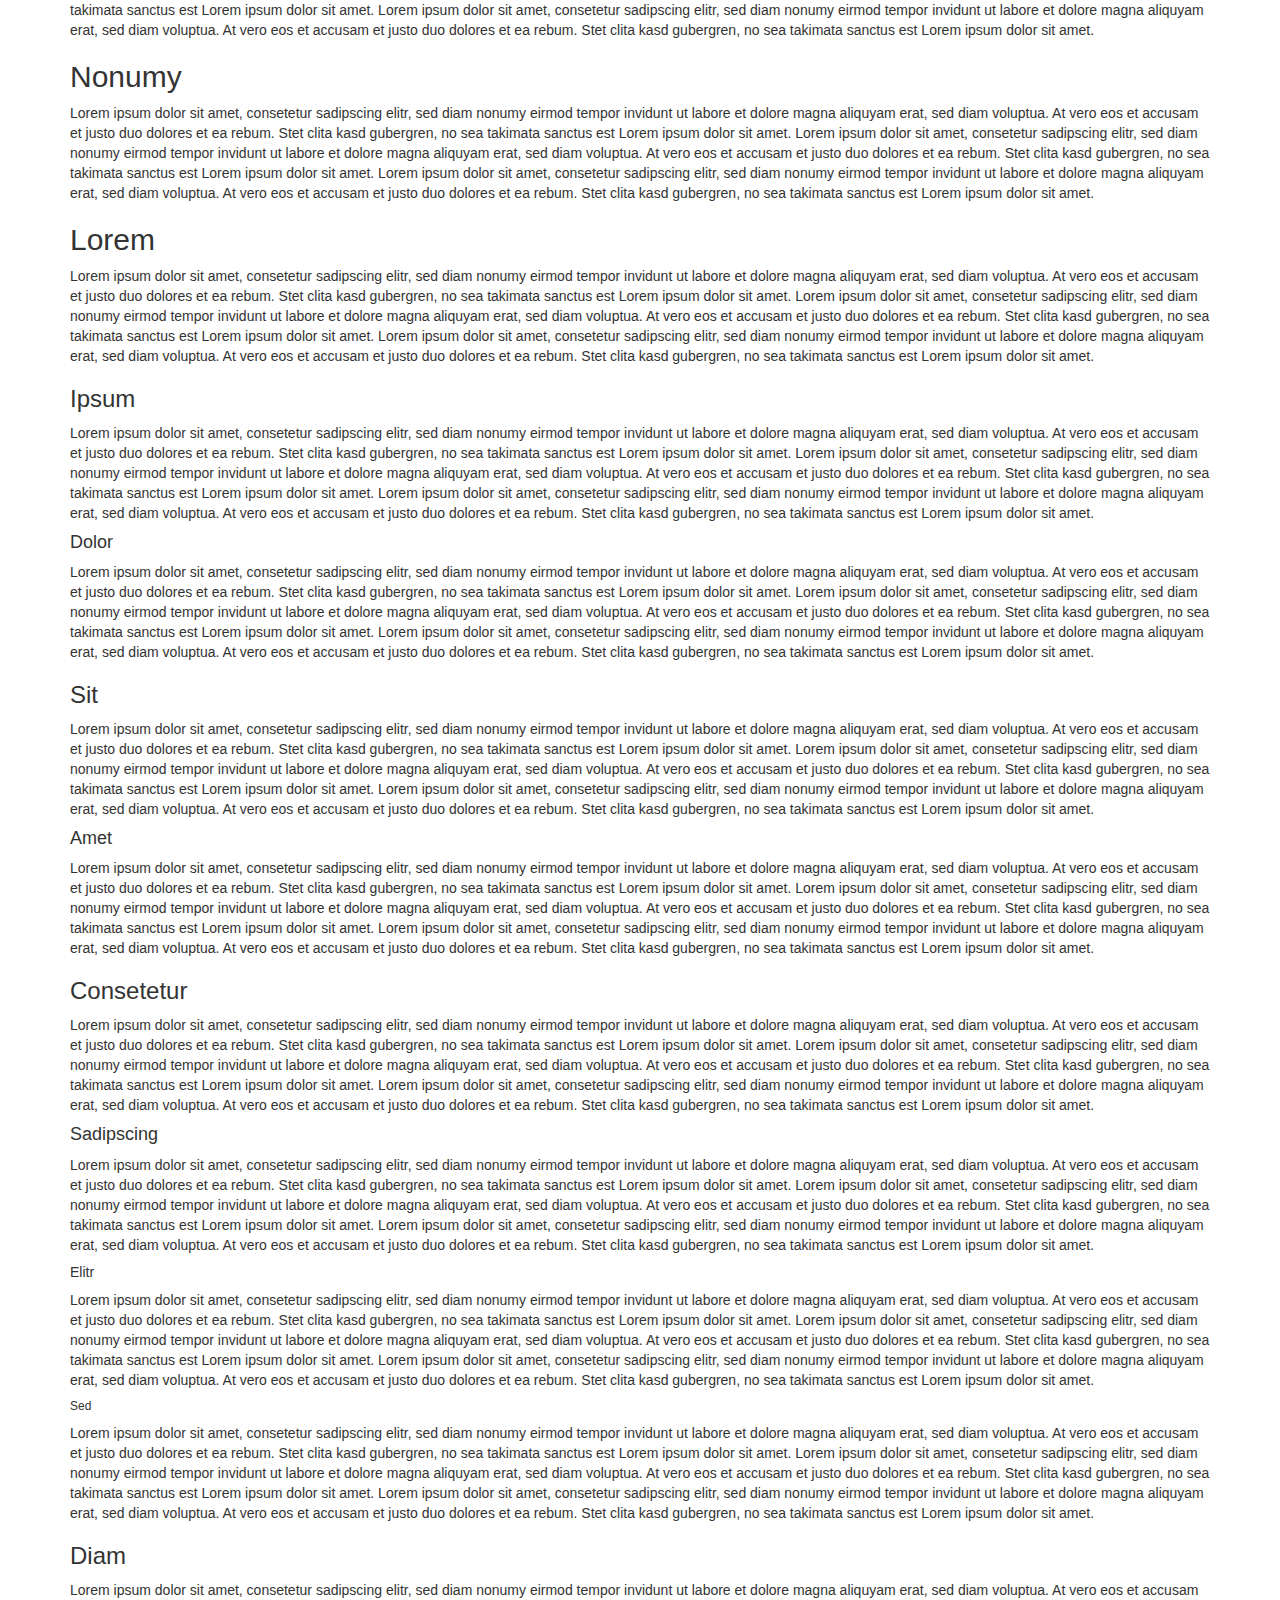
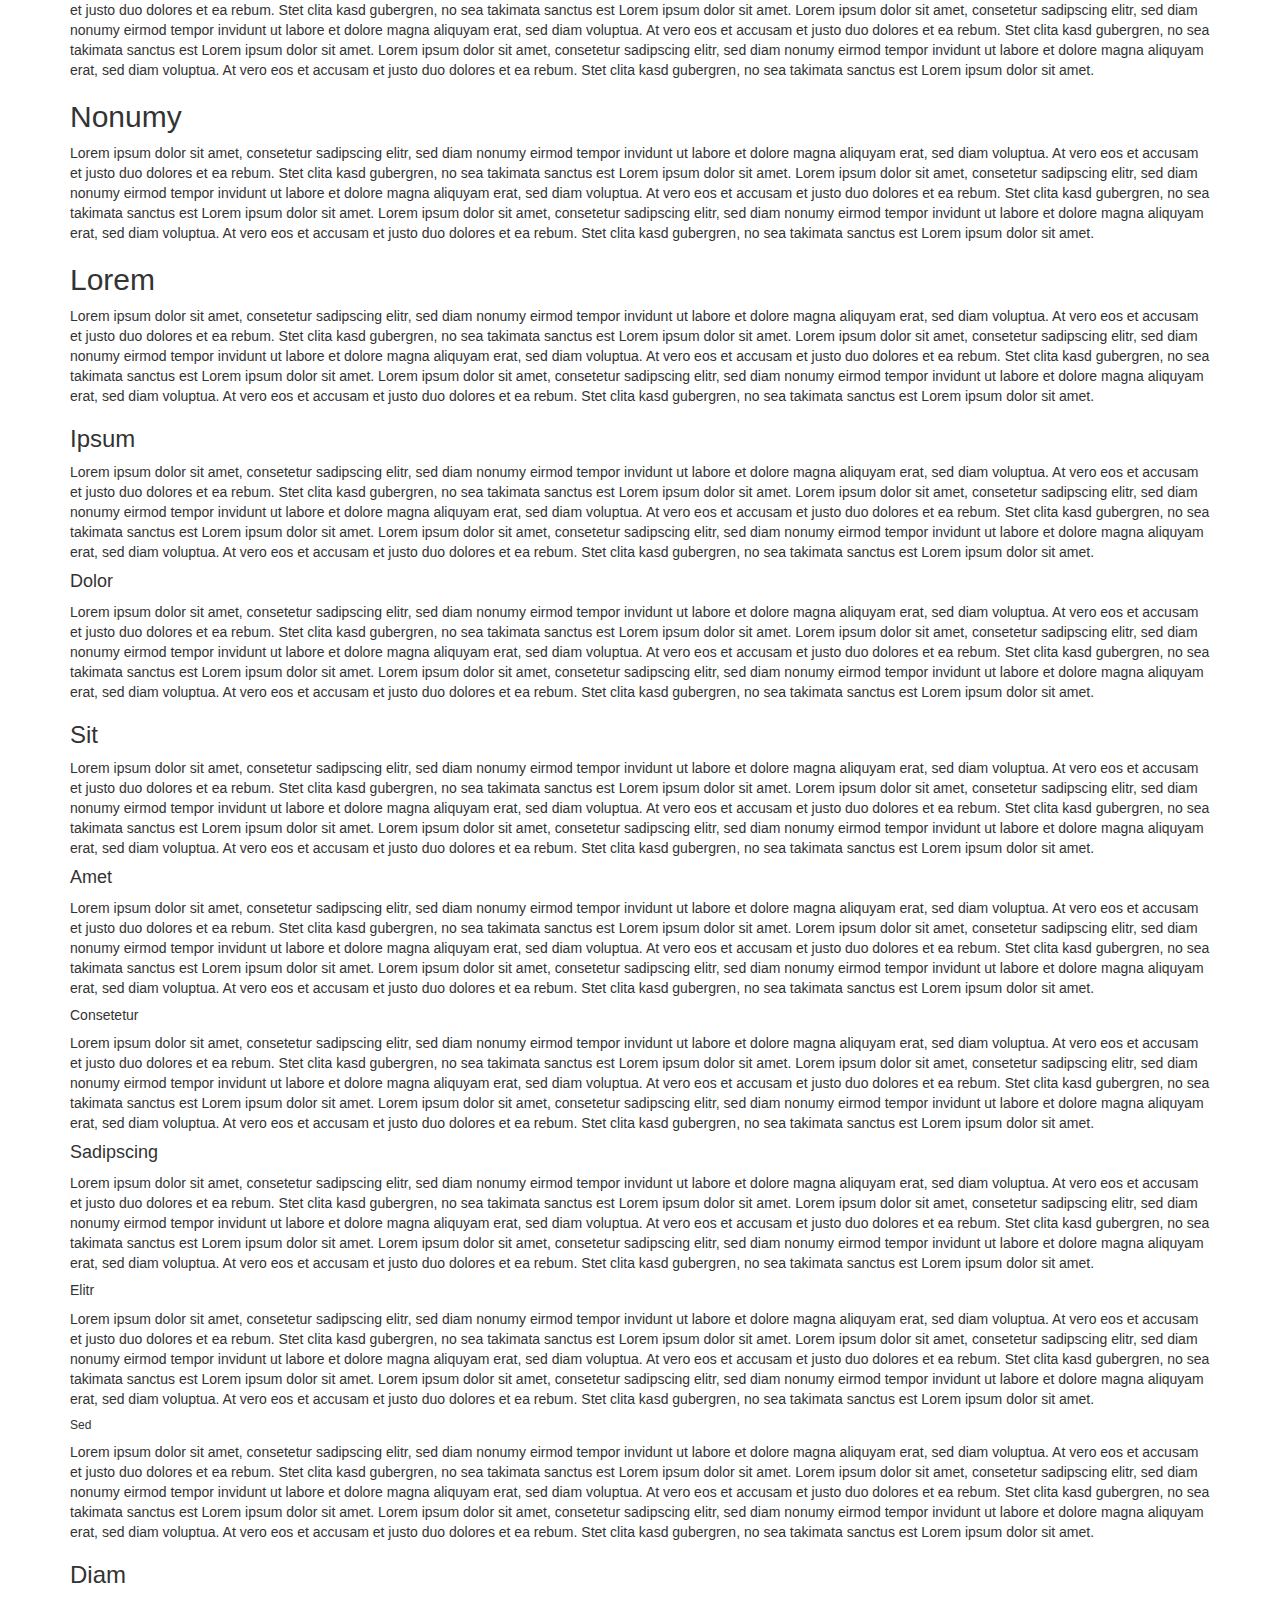
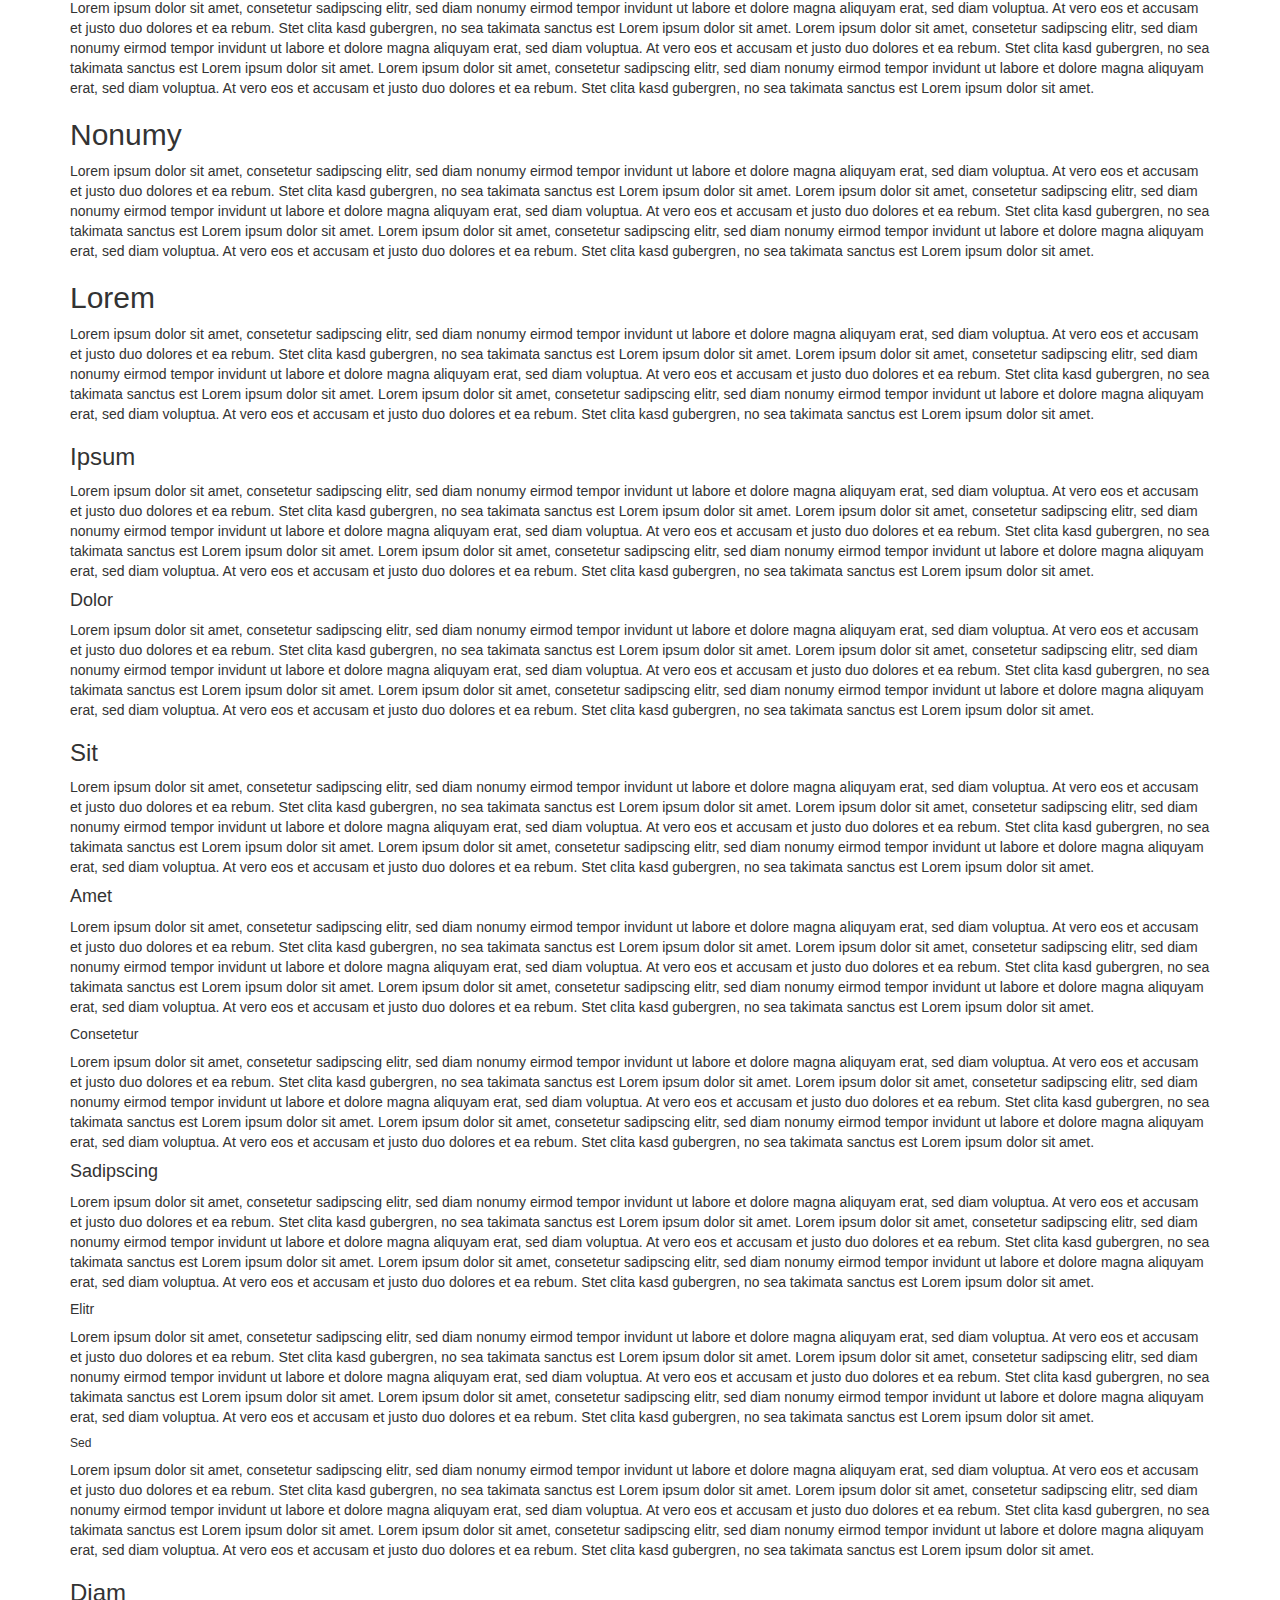
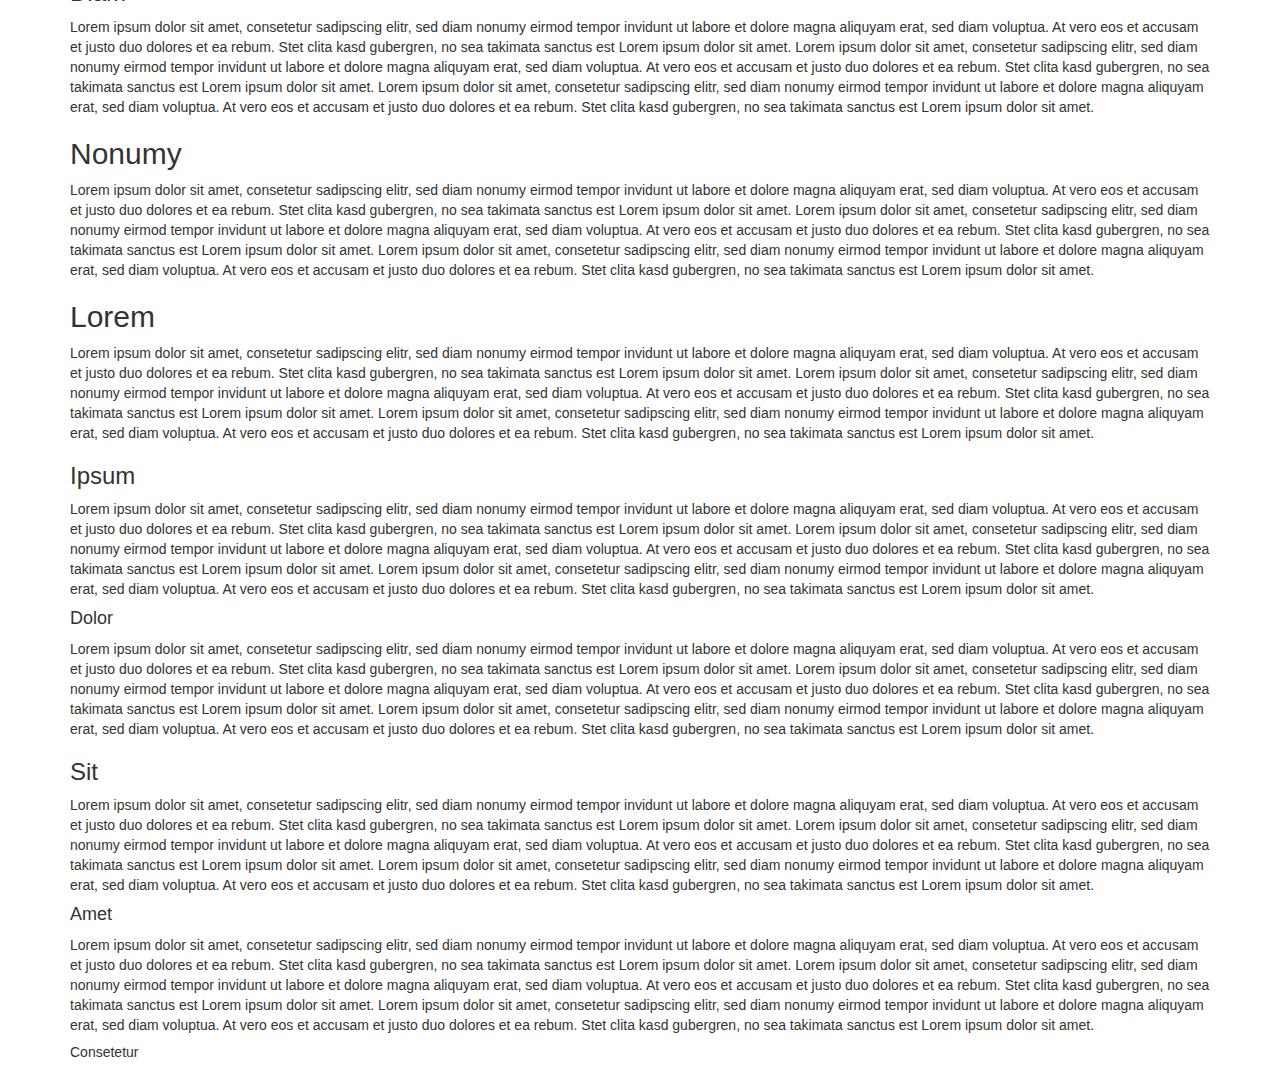
<file: dynamic-scrollspy/tests/horizontal.html>
<!DOCTYPE html>
<html lang="en">

<head>
    <meta charset="utf-8">
    <meta http-equiv="X-UA-Compatible" content="IE=edge">
    <meta name="viewport" content="width=device-width, initial-scale=1, maximum-scale=1, user-scalable=no">
    <title>Test Page :: Dynamic-Scrollspy</title>
    <link href="https://maxcdn.bootstrapcdn.com/bootstrap/3.3.5/css/bootstrap.min.css" rel="stylesheet">
    <style>

    </style>
</head>

<body>

    <nav class="navbar navbar-default navbar-fixed-top">
        <div class="container-fluid">
            <!-- Brand and toggle get grouped for better mobile display -->
            <div class="navbar-header">
                <button type="button" class="navbar-toggle collapsed" data-toggle="collapse" data-target="#bs-example-navbar-collapse-1" aria-expanded="false">
                  <span class="sr-only">Toggle navigation</span>
                  <span class="icon-bar"></span>
                  <span class="icon-bar"></span>
                  <span class="icon-bar"></span>
                </button>
                <a class="navbar-brand" href="#">dynScSpy</a>
            </div>

            <!-- Collect the nav links, forms, and other content for toggling -->
            <div class="collapse navbar-collapse" id="bs-example-navbar-collapse-1">
            </div>
            <!-- /.navbar-collapse -->

        </div>
    </nav>


    <div class="container" role="main">
        <h1>Dynamic Scrollspy Test Page</h1>
    </div>



    <div class="container">

        <div class="row">
            <div class="col-sm-12">
                <h2 id="firstH2">Lorem</h2>
                <p>Lorem ipsum dolor sit amet, consetetur sadipscing elitr, sed diam nonumy eirmod tempor invidunt ut labore et dolore magna aliquyam erat, sed diam voluptua. At vero eos et accusam et justo duo dolores et ea rebum. Stet clita kasd gubergren,
                    no sea takimata sanctus est Lorem ipsum dolor sit amet. Lorem ipsum dolor sit amet, consetetur sadipscing elitr, sed diam nonumy eirmod tempor invidunt ut labore et dolore magna aliquyam erat, sed diam voluptua. At vero eos et accusam
                    et justo duo dolores et ea rebum. Stet clita kasd gubergren, no sea takimata sanctus est Lorem ipsum dolor sit amet. Lorem ipsum dolor sit amet, consetetur sadipscing elitr, sed diam nonumy eirmod tempor invidunt ut labore et dolore
                    magna aliquyam erat, sed diam voluptua. At vero eos et accusam et justo duo dolores et ea rebum. Stet clita kasd gubergren, no sea takimata sanctus est Lorem ipsum dolor sit amet.</p>
                <h3>Ipsum</h3>
                <p>Lorem ipsum dolor sit amet, consetetur sadipscing elitr, sed diam nonumy eirmod tempor invidunt ut labore et dolore magna aliquyam erat, sed diam voluptua. At vero eos et accusam et justo duo dolores et ea rebum. Stet clita kasd gubergren,
                    no sea takimata sanctus est Lorem ipsum dolor sit amet. Lorem ipsum dolor sit amet, consetetur sadipscing elitr, sed diam nonumy eirmod tempor invidunt ut labore et dolore magna aliquyam erat, sed diam voluptua. At vero eos et accusam
                    et justo duo dolores et ea rebum. Stet clita kasd gubergren, no sea takimata sanctus est Lorem ipsum dolor sit amet. Lorem ipsum dolor sit amet, consetetur sadipscing elitr, sed diam nonumy eirmod tempor invidunt ut labore et dolore
                    magna aliquyam erat, sed diam voluptua. At vero eos et accusam et justo duo dolores et ea rebum. Stet clita kasd gubergren, no sea takimata sanctus est Lorem ipsum dolor sit amet.</p>
                <h3>Dolor</h3>
                <p>Lorem ipsum dolor sit amet, consetetur sadipscing elitr, sed diam nonumy eirmod tempor invidunt ut labore et dolore magna aliquyam erat, sed diam voluptua. At vero eos et accusam et justo duo dolores et ea rebum. Stet clita kasd gubergren,
                    no sea takimata sanctus est Lorem ipsum dolor sit amet. Lorem ipsum dolor sit amet, consetetur sadipscing elitr, sed diam nonumy eirmod tempor invidunt ut labore et dolore magna aliquyam erat, sed diam voluptua. At vero eos et accusam
                    et justo duo dolores et ea rebum. Stet clita kasd gubergren, no sea takimata sanctus est Lorem ipsum dolor sit amet. Lorem ipsum dolor sit amet, consetetur sadipscing elitr, sed diam nonumy eirmod tempor invidunt ut labore et dolore
                    magna aliquyam erat, sed diam voluptua. At vero eos et accusam et justo duo dolores et ea rebum. Stet clita kasd gubergren, no sea takimata sanctus est Lorem ipsum dolor sit amet.</p>
                <h3>Sit</h3>
                <p>Lorem ipsum dolor sit amet, consetetur sadipscing elitr, sed diam nonumy eirmod tempor invidunt ut labore et dolore magna aliquyam erat, sed diam voluptua. At vero eos et accusam et justo duo dolores et ea rebum. Stet clita kasd gubergren,
                    no sea takimata sanctus est Lorem ipsum dolor sit amet. Lorem ipsum dolor sit amet, consetetur sadipscing elitr, sed diam nonumy eirmod tempor invidunt ut labore et dolore magna aliquyam erat, sed diam voluptua. At vero eos et accusam
                    et justo duo dolores et ea rebum. Stet clita kasd gubergren, no sea takimata sanctus est Lorem ipsum dolor sit amet. Lorem ipsum dolor sit amet, consetetur sadipscing elitr, sed diam nonumy eirmod tempor invidunt ut labore et dolore
                    magna aliquyam erat, sed diam voluptua. At vero eos et accusam et justo duo dolores et ea rebum. Stet clita kasd gubergren, no sea takimata sanctus est Lorem ipsum dolor sit amet.</p>
                <h3>Amet</h3>
                <p>Lorem ipsum dolor sit amet, consetetur sadipscing elitr, sed diam nonumy eirmod tempor invidunt ut labore et dolore magna aliquyam erat, sed diam voluptua. At vero eos et accusam et justo duo dolores et ea rebum. Stet clita kasd gubergren,
                    no sea takimata sanctus est Lorem ipsum dolor sit amet. Lorem ipsum dolor sit amet, consetetur sadipscing elitr, sed diam nonumy eirmod tempor invidunt ut labore et dolore magna aliquyam erat, sed diam voluptua. At vero eos et accusam
                    et justo duo dolores et ea rebum. Stet clita kasd gubergren, no sea takimata sanctus est Lorem ipsum dolor sit amet. Lorem ipsum dolor sit amet, consetetur sadipscing elitr, sed diam nonumy eirmod tempor invidunt ut labore et dolore
                    magna aliquyam erat, sed diam voluptua. At vero eos et accusam et justo duo dolores et ea rebum. Stet clita kasd gubergren, no sea takimata sanctus est Lorem ipsum dolor sit amet.</p>
                <h3>Consetetur</h3>
                <p>Lorem ipsum dolor sit amet, consetetur sadipscing elitr, sed diam nonumy eirmod tempor invidunt ut labore et dolore magna aliquyam erat, sed diam voluptua. At vero eos et accusam et justo duo dolores et ea rebum. Stet clita kasd gubergren,
                    no sea takimata sanctus est Lorem ipsum dolor sit amet. Lorem ipsum dolor sit amet, consetetur sadipscing elitr, sed diam nonumy eirmod tempor invidunt ut labore et dolore magna aliquyam erat, sed diam voluptua. At vero eos et accusam
                    et justo duo dolores et ea rebum. Stet clita kasd gubergren, no sea takimata sanctus est Lorem ipsum dolor sit amet. Lorem ipsum dolor sit amet, consetetur sadipscing elitr, sed diam nonumy eirmod tempor invidunt ut labore et dolore
                    magna aliquyam erat, sed diam voluptua. At vero eos et accusam et justo duo dolores et ea rebum. Stet clita kasd gubergren, no sea takimata sanctus est Lorem ipsum dolor sit amet.</p>
                <h3>Sadipscing</h3>
                <p>Lorem ipsum dolor sit amet, consetetur sadipscing elitr, sed diam nonumy eirmod tempor invidunt ut labore et dolore magna aliquyam erat, sed diam voluptua. At vero eos et accusam et justo duo dolores et ea rebum. Stet clita kasd gubergren,
                    no sea takimata sanctus est Lorem ipsum dolor sit amet. Lorem ipsum dolor sit amet, consetetur sadipscing elitr, sed diam nonumy eirmod tempor invidunt ut labore et dolore magna aliquyam erat, sed diam voluptua. At vero eos et accusam
                    et justo duo dolores et ea rebum. Stet clita kasd gubergren, no sea takimata sanctus est Lorem ipsum dolor sit amet. Lorem ipsum dolor sit amet, consetetur sadipscing elitr, sed diam nonumy eirmod tempor invidunt ut labore et dolore
                    magna aliquyam erat, sed diam voluptua. At vero eos et accusam et justo duo dolores et ea rebum. Stet clita kasd gubergren, no sea takimata sanctus est Lorem ipsum dolor sit amet.</p>
                <h3>Elitr</h3>
                <p>Lorem ipsum dolor sit amet, consetetur sadipscing elitr, sed diam nonumy eirmod tempor invidunt ut labore et dolore magna aliquyam erat, sed diam voluptua. At vero eos et accusam et justo duo dolores et ea rebum. Stet clita kasd gubergren,
                    no sea takimata sanctus est Lorem ipsum dolor sit amet. Lorem ipsum dolor sit amet, consetetur sadipscing elitr, sed diam nonumy eirmod tempor invidunt ut labore et dolore magna aliquyam erat, sed diam voluptua. At vero eos et accusam
                    et justo duo dolores et ea rebum. Stet clita kasd gubergren, no sea takimata sanctus est Lorem ipsum dolor sit amet. Lorem ipsum dolor sit amet, consetetur sadipscing elitr, sed diam nonumy eirmod tempor invidunt ut labore et dolore
                    magna aliquyam erat, sed diam voluptua. At vero eos et accusam et justo duo dolores et ea rebum. Stet clita kasd gubergren, no sea takimata sanctus est Lorem ipsum dolor sit amet.</p>
                <h3>Sed</h3>
                <p>Lorem ipsum dolor sit amet, consetetur sadipscing elitr, sed diam nonumy eirmod tempor invidunt ut labore et dolore magna aliquyam erat, sed diam voluptua. At vero eos et accusam et justo duo dolores et ea rebum. Stet clita kasd gubergren,
                    no sea takimata sanctus est Lorem ipsum dolor sit amet. Lorem ipsum dolor sit amet, consetetur sadipscing elitr, sed diam nonumy eirmod tempor invidunt ut labore et dolore magna aliquyam erat, sed diam voluptua. At vero eos et accusam
                    et justo duo dolores et ea rebum. Stet clita kasd gubergren, no sea takimata sanctus est Lorem ipsum dolor sit amet. Lorem ipsum dolor sit amet, consetetur sadipscing elitr, sed diam nonumy eirmod tempor invidunt ut labore et dolore
                    magna aliquyam erat, sed diam voluptua. At vero eos et accusam et justo duo dolores et ea rebum. Stet clita kasd gubergren, no sea takimata sanctus est Lorem ipsum dolor sit amet.</p>
                <h3>Diam</h3>
                <p>Lorem ipsum dolor sit amet, consetetur sadipscing elitr, sed diam nonumy eirmod tempor invidunt ut labore et dolore magna aliquyam erat, sed diam voluptua. At vero eos et accusam et justo duo dolores et ea rebum. Stet clita kasd gubergren,
                    no sea takimata sanctus est Lorem ipsum dolor sit amet. Lorem ipsum dolor sit amet, consetetur sadipscing elitr, sed diam nonumy eirmod tempor invidunt ut labore et dolore magna aliquyam erat, sed diam voluptua. At vero eos et accusam
                    et justo duo dolores et ea rebum. Stet clita kasd gubergren, no sea takimata sanctus est Lorem ipsum dolor sit amet. Lorem ipsum dolor sit amet, consetetur sadipscing elitr, sed diam nonumy eirmod tempor invidunt ut labore et dolore
                    magna aliquyam erat, sed diam voluptua. At vero eos et accusam et justo duo dolores et ea rebum. Stet clita kasd gubergren, no sea takimata sanctus est Lorem ipsum dolor sit amet.</p>
                <h2>Nonumy</h2>
                <p>Lorem ipsum dolor sit amet, consetetur sadipscing elitr, sed diam nonumy eirmod tempor invidunt ut labore et dolore magna aliquyam erat, sed diam voluptua. At vero eos et accusam et justo duo dolores et ea rebum. Stet clita kasd gubergren,
                    no sea takimata sanctus est Lorem ipsum dolor sit amet. Lorem ipsum dolor sit amet, consetetur sadipscing elitr, sed diam nonumy eirmod tempor invidunt ut labore et dolore magna aliquyam erat, sed diam voluptua. At vero eos et accusam
                    et justo duo dolores et ea rebum. Stet clita kasd gubergren, no sea takimata sanctus est Lorem ipsum dolor sit amet. Lorem ipsum dolor sit amet, consetetur sadipscing elitr, sed diam nonumy eirmod tempor invidunt ut labore et dolore
                    magna aliquyam erat, sed diam voluptua. At vero eos et accusam et justo duo dolores et ea rebum. Stet clita kasd gubergren, no sea takimata sanctus est Lorem ipsum dolor sit amet.</p>


                <h2>Lorem</h2>
                <p>Lorem ipsum dolor sit amet, consetetur sadipscing elitr, sed diam nonumy eirmod tempor invidunt ut labore et dolore magna aliquyam erat, sed diam voluptua. At vero eos et accusam et justo duo dolores et ea rebum. Stet clita kasd gubergren,
                    no sea takimata sanctus est Lorem ipsum dolor sit amet. Lorem ipsum dolor sit amet, consetetur sadipscing elitr, sed diam nonumy eirmod tempor invidunt ut labore et dolore magna aliquyam erat, sed diam voluptua. At vero eos et accusam
                    et justo duo dolores et ea rebum. Stet clita kasd gubergren, no sea takimata sanctus est Lorem ipsum dolor sit amet. Lorem ipsum dolor sit amet, consetetur sadipscing elitr, sed diam nonumy eirmod tempor invidunt ut labore et dolore
                    magna aliquyam erat, sed diam voluptua. At vero eos et accusam et justo duo dolores et ea rebum. Stet clita kasd gubergren, no sea takimata sanctus est Lorem ipsum dolor sit amet.</p>
                <h3>Ipsum</h3>
                <p>Lorem ipsum dolor sit amet, consetetur sadipscing elitr, sed diam nonumy eirmod tempor invidunt ut labore et dolore magna aliquyam erat, sed diam voluptua. At vero eos et accusam et justo duo dolores et ea rebum. Stet clita kasd gubergren,
                    no sea takimata sanctus est Lorem ipsum dolor sit amet. Lorem ipsum dolor sit amet, consetetur sadipscing elitr, sed diam nonumy eirmod tempor invidunt ut labore et dolore magna aliquyam erat, sed diam voluptua. At vero eos et accusam
                    et justo duo dolores et ea rebum. Stet clita kasd gubergren, no sea takimata sanctus est Lorem ipsum dolor sit amet. Lorem ipsum dolor sit amet, consetetur sadipscing elitr, sed diam nonumy eirmod tempor invidunt ut labore et dolore
                    magna aliquyam erat, sed diam voluptua. At vero eos et accusam et justo duo dolores et ea rebum. Stet clita kasd gubergren, no sea takimata sanctus est Lorem ipsum dolor sit amet.</p>
                <h4>Dolor</h4>
                <p>Lorem ipsum dolor sit amet, consetetur sadipscing elitr, sed diam nonumy eirmod tempor invidunt ut labore et dolore magna aliquyam erat, sed diam voluptua. At vero eos et accusam et justo duo dolores et ea rebum. Stet clita kasd gubergren,
                    no sea takimata sanctus est Lorem ipsum dolor sit amet. Lorem ipsum dolor sit amet, consetetur sadipscing elitr, sed diam nonumy eirmod tempor invidunt ut labore et dolore magna aliquyam erat, sed diam voluptua. At vero eos et accusam
                    et justo duo dolores et ea rebum. Stet clita kasd gubergren, no sea takimata sanctus est Lorem ipsum dolor sit amet. Lorem ipsum dolor sit amet, consetetur sadipscing elitr, sed diam nonumy eirmod tempor invidunt ut labore et dolore
                    magna aliquyam erat, sed diam voluptua. At vero eos et accusam et justo duo dolores et ea rebum. Stet clita kasd gubergren, no sea takimata sanctus est Lorem ipsum dolor sit amet.</p>
                <h3>Sit</h3>
                <p>Lorem ipsum dolor sit amet, consetetur sadipscing elitr, sed diam nonumy eirmod tempor invidunt ut labore et dolore magna aliquyam erat, sed diam voluptua. At vero eos et accusam et justo duo dolores et ea rebum. Stet clita kasd gubergren,
                    no sea takimata sanctus est Lorem ipsum dolor sit amet. Lorem ipsum dolor sit amet, consetetur sadipscing elitr, sed diam nonumy eirmod tempor invidunt ut labore et dolore magna aliquyam erat, sed diam voluptua. At vero eos et accusam
                    et justo duo dolores et ea rebum. Stet clita kasd gubergren, no sea takimata sanctus est Lorem ipsum dolor sit amet. Lorem ipsum dolor sit amet, consetetur sadipscing elitr, sed diam nonumy eirmod tempor invidunt ut labore et dolore
                    magna aliquyam erat, sed diam voluptua. At vero eos et accusam et justo duo dolores et ea rebum. Stet clita kasd gubergren, no sea takimata sanctus est Lorem ipsum dolor sit amet.</p>
                <h4>Amet</h4>
                <p>Lorem ipsum dolor sit amet, consetetur sadipscing elitr, sed diam nonumy eirmod tempor invidunt ut labore et dolore magna aliquyam erat, sed diam voluptua. At vero eos et accusam et justo duo dolores et ea rebum. Stet clita kasd gubergren,
                    no sea takimata sanctus est Lorem ipsum dolor sit amet. Lorem ipsum dolor sit amet, consetetur sadipscing elitr, sed diam nonumy eirmod tempor invidunt ut labore et dolore magna aliquyam erat, sed diam voluptua. At vero eos et accusam
                    et justo duo dolores et ea rebum. Stet clita kasd gubergren, no sea takimata sanctus est Lorem ipsum dolor sit amet. Lorem ipsum dolor sit amet, consetetur sadipscing elitr, sed diam nonumy eirmod tempor invidunt ut labore et dolore
                    magna aliquyam erat, sed diam voluptua. At vero eos et accusam et justo duo dolores et ea rebum. Stet clita kasd gubergren, no sea takimata sanctus est Lorem ipsum dolor sit amet.</p>
                <h3>Consetetur</h3>
                <p>Lorem ipsum dolor sit amet, consetetur sadipscing elitr, sed diam nonumy eirmod tempor invidunt ut labore et dolore magna aliquyam erat, sed diam voluptua. At vero eos et accusam et justo duo dolores et ea rebum. Stet clita kasd gubergren,
                    no sea takimata sanctus est Lorem ipsum dolor sit amet. Lorem ipsum dolor sit amet, consetetur sadipscing elitr, sed diam nonumy eirmod tempor invidunt ut labore et dolore magna aliquyam erat, sed diam voluptua. At vero eos et accusam
                    et justo duo dolores et ea rebum. Stet clita kasd gubergren, no sea takimata sanctus est Lorem ipsum dolor sit amet. Lorem ipsum dolor sit amet, consetetur sadipscing elitr, sed diam nonumy eirmod tempor invidunt ut labore et dolore
                    magna aliquyam erat, sed diam voluptua. At vero eos et accusam et justo duo dolores et ea rebum. Stet clita kasd gubergren, no sea takimata sanctus est Lorem ipsum dolor sit amet.</p>
                <h4>Sadipscing</h4>
                <p>Lorem ipsum dolor sit amet, consetetur sadipscing elitr, sed diam nonumy eirmod tempor invidunt ut labore et dolore magna aliquyam erat, sed diam voluptua. At vero eos et accusam et justo duo dolores et ea rebum. Stet clita kasd gubergren,
                    no sea takimata sanctus est Lorem ipsum dolor sit amet. Lorem ipsum dolor sit amet, consetetur sadipscing elitr, sed diam nonumy eirmod tempor invidunt ut labore et dolore magna aliquyam erat, sed diam voluptua. At vero eos et accusam
                    et justo duo dolores et ea rebum. Stet clita kasd gubergren, no sea takimata sanctus est Lorem ipsum dolor sit amet. Lorem ipsum dolor sit amet, consetetur sadipscing elitr, sed diam nonumy eirmod tempor invidunt ut labore et dolore
                    magna aliquyam erat, sed diam voluptua. At vero eos et accusam et justo duo dolores et ea rebum. Stet clita kasd gubergren, no sea takimata sanctus est Lorem ipsum dolor sit amet.</p>
                <h5>Elitr</h5>
                <p>Lorem ipsum dolor sit amet, consetetur sadipscing elitr, sed diam nonumy eirmod tempor invidunt ut labore et dolore magna aliquyam erat, sed diam voluptua. At vero eos et accusam et justo duo dolores et ea rebum. Stet clita kasd gubergren,
                    no sea takimata sanctus est Lorem ipsum dolor sit amet. Lorem ipsum dolor sit amet, consetetur sadipscing elitr, sed diam nonumy eirmod tempor invidunt ut labore et dolore magna aliquyam erat, sed diam voluptua. At vero eos et accusam
                    et justo duo dolores et ea rebum. Stet clita kasd gubergren, no sea takimata sanctus est Lorem ipsum dolor sit amet. Lorem ipsum dolor sit amet, consetetur sadipscing elitr, sed diam nonumy eirmod tempor invidunt ut labore et dolore
                    magna aliquyam erat, sed diam voluptua. At vero eos et accusam et justo duo dolores et ea rebum. Stet clita kasd gubergren, no sea takimata sanctus est Lorem ipsum dolor sit amet.</p>
                <h6>Sed</h6>
                <p>Lorem ipsum dolor sit amet, consetetur sadipscing elitr, sed diam nonumy eirmod tempor invidunt ut labore et dolore magna aliquyam erat, sed diam voluptua. At vero eos et accusam et justo duo dolores et ea rebum. Stet clita kasd gubergren,
                    no sea takimata sanctus est Lorem ipsum dolor sit amet. Lorem ipsum dolor sit amet, consetetur sadipscing elitr, sed diam nonumy eirmod tempor invidunt ut labore et dolore magna aliquyam erat, sed diam voluptua. At vero eos et accusam
                    et justo duo dolores et ea rebum. Stet clita kasd gubergren, no sea takimata sanctus est Lorem ipsum dolor sit amet. Lorem ipsum dolor sit amet, consetetur sadipscing elitr, sed diam nonumy eirmod tempor invidunt ut labore et dolore
                    magna aliquyam erat, sed diam voluptua. At vero eos et accusam et justo duo dolores et ea rebum. Stet clita kasd gubergren, no sea takimata sanctus est Lorem ipsum dolor sit amet.</p>
                <h3>Diam</h3>
                <p>Lorem ipsum dolor sit amet, consetetur sadipscing elitr, sed diam nonumy eirmod tempor invidunt ut labore et dolore magna aliquyam erat, sed diam voluptua. At vero eos et accusam et justo duo dolores et ea rebum. Stet clita kasd gubergren,
                    no sea takimata sanctus est Lorem ipsum dolor sit amet. Lorem ipsum dolor sit amet, consetetur sadipscing elitr, sed diam nonumy eirmod tempor invidunt ut labore et dolore magna aliquyam erat, sed diam voluptua. At vero eos et accusam
                    et justo duo dolores et ea rebum. Stet clita kasd gubergren, no sea takimata sanctus est Lorem ipsum dolor sit amet. Lorem ipsum dolor sit amet, consetetur sadipscing elitr, sed diam nonumy eirmod tempor invidunt ut labore et dolore
                    magna aliquyam erat, sed diam voluptua. At vero eos et accusam et justo duo dolores et ea rebum. Stet clita kasd gubergren, no sea takimata sanctus est Lorem ipsum dolor sit amet.</p>
                <h2>Nonumy</h2>
                <p>Lorem ipsum dolor sit amet, consetetur sadipscing elitr, sed diam nonumy eirmod tempor invidunt ut labore et dolore magna aliquyam erat, sed diam voluptua. At vero eos et accusam et justo duo dolores et ea rebum. Stet clita kasd gubergren,
                    no sea takimata sanctus est Lorem ipsum dolor sit amet. Lorem ipsum dolor sit amet, consetetur sadipscing elitr, sed diam nonumy eirmod tempor invidunt ut labore et dolore magna aliquyam erat, sed diam voluptua. At vero eos et accusam
                    et justo duo dolores et ea rebum. Stet clita kasd gubergren, no sea takimata sanctus est Lorem ipsum dolor sit amet. Lorem ipsum dolor sit amet, consetetur sadipscing elitr, sed diam nonumy eirmod tempor invidunt ut labore et dolore
                    magna aliquyam erat, sed diam voluptua. At vero eos et accusam et justo duo dolores et ea rebum. Stet clita kasd gubergren, no sea takimata sanctus est Lorem ipsum dolor sit amet.</p>


                <h2>Lorem</h2>
                <p>Lorem ipsum dolor sit amet, consetetur sadipscing elitr, sed diam nonumy eirmod tempor invidunt ut labore et dolore magna aliquyam erat, sed diam voluptua. At vero eos et accusam et justo duo dolores et ea rebum. Stet clita kasd gubergren,
                    no sea takimata sanctus est Lorem ipsum dolor sit amet. Lorem ipsum dolor sit amet, consetetur sadipscing elitr, sed diam nonumy eirmod tempor invidunt ut labore et dolore magna aliquyam erat, sed diam voluptua. At vero eos et accusam
                    et justo duo dolores et ea rebum. Stet clita kasd gubergren, no sea takimata sanctus est Lorem ipsum dolor sit amet. Lorem ipsum dolor sit amet, consetetur sadipscing elitr, sed diam nonumy eirmod tempor invidunt ut labore et dolore
                    magna aliquyam erat, sed diam voluptua. At vero eos et accusam et justo duo dolores et ea rebum. Stet clita kasd gubergren, no sea takimata sanctus est Lorem ipsum dolor sit amet.</p>
                <h3>Ipsum</h3>
                <p>Lorem ipsum dolor sit amet, consetetur sadipscing elitr, sed diam nonumy eirmod tempor invidunt ut labore et dolore magna aliquyam erat, sed diam voluptua. At vero eos et accusam et justo duo dolores et ea rebum. Stet clita kasd gubergren,
                    no sea takimata sanctus est Lorem ipsum dolor sit amet. Lorem ipsum dolor sit amet, consetetur sadipscing elitr, sed diam nonumy eirmod tempor invidunt ut labore et dolore magna aliquyam erat, sed diam voluptua. At vero eos et accusam
                    et justo duo dolores et ea rebum. Stet clita kasd gubergren, no sea takimata sanctus est Lorem ipsum dolor sit amet. Lorem ipsum dolor sit amet, consetetur sadipscing elitr, sed diam nonumy eirmod tempor invidunt ut labore et dolore
                    magna aliquyam erat, sed diam voluptua. At vero eos et accusam et justo duo dolores et ea rebum. Stet clita kasd gubergren, no sea takimata sanctus est Lorem ipsum dolor sit amet.</p>
                <h4>Dolor</h4>
                <p>Lorem ipsum dolor sit amet, consetetur sadipscing elitr, sed diam nonumy eirmod tempor invidunt ut labore et dolore magna aliquyam erat, sed diam voluptua. At vero eos et accusam et justo duo dolores et ea rebum. Stet clita kasd gubergren,
                    no sea takimata sanctus est Lorem ipsum dolor sit amet. Lorem ipsum dolor sit amet, consetetur sadipscing elitr, sed diam nonumy eirmod tempor invidunt ut labore et dolore magna aliquyam erat, sed diam voluptua. At vero eos et accusam
                    et justo duo dolores et ea rebum. Stet clita kasd gubergren, no sea takimata sanctus est Lorem ipsum dolor sit amet. Lorem ipsum dolor sit amet, consetetur sadipscing elitr, sed diam nonumy eirmod tempor invidunt ut labore et dolore
                    magna aliquyam erat, sed diam voluptua. At vero eos et accusam et justo duo dolores et ea rebum. Stet clita kasd gubergren, no sea takimata sanctus est Lorem ipsum dolor sit amet.</p>
                <h3>Sit</h3>
                <p>Lorem ipsum dolor sit amet, consetetur sadipscing elitr, sed diam nonumy eirmod tempor invidunt ut labore et dolore magna aliquyam erat, sed diam voluptua. At vero eos et accusam et justo duo dolores et ea rebum. Stet clita kasd gubergren,
                    no sea takimata sanctus est Lorem ipsum dolor sit amet. Lorem ipsum dolor sit amet, consetetur sadipscing elitr, sed diam nonumy eirmod tempor invidunt ut labore et dolore magna aliquyam erat, sed diam voluptua. At vero eos et accusam
                    et justo duo dolores et ea rebum. Stet clita kasd gubergren, no sea takimata sanctus est Lorem ipsum dolor sit amet. Lorem ipsum dolor sit amet, consetetur sadipscing elitr, sed diam nonumy eirmod tempor invidunt ut labore et dolore
                    magna aliquyam erat, sed diam voluptua. At vero eos et accusam et justo duo dolores et ea rebum. Stet clita kasd gubergren, no sea takimata sanctus est Lorem ipsum dolor sit amet.</p>
                <h4>Amet</h4>
                <p>Lorem ipsum dolor sit amet, consetetur sadipscing elitr, sed diam nonumy eirmod tempor invidunt ut labore et dolore magna aliquyam erat, sed diam voluptua. At vero eos et accusam et justo duo dolores et ea rebum. Stet clita kasd gubergren,
                    no sea takimata sanctus est Lorem ipsum dolor sit amet. Lorem ipsum dolor sit amet, consetetur sadipscing elitr, sed diam nonumy eirmod tempor invidunt ut labore et dolore magna aliquyam erat, sed diam voluptua. At vero eos et accusam
                    et justo duo dolores et ea rebum. Stet clita kasd gubergren, no sea takimata sanctus est Lorem ipsum dolor sit amet. Lorem ipsum dolor sit amet, consetetur sadipscing elitr, sed diam nonumy eirmod tempor invidunt ut labore et dolore
                    magna aliquyam erat, sed diam voluptua. At vero eos et accusam et justo duo dolores et ea rebum. Stet clita kasd gubergren, no sea takimata sanctus est Lorem ipsum dolor sit amet.</p>
                <h5>Consetetur</h5>
                <p>Lorem ipsum dolor sit amet, consetetur sadipscing elitr, sed diam nonumy eirmod tempor invidunt ut labore et dolore magna aliquyam erat, sed diam voluptua. At vero eos et accusam et justo duo dolores et ea rebum. Stet clita kasd gubergren,
                    no sea takimata sanctus est Lorem ipsum dolor sit amet. Lorem ipsum dolor sit amet, consetetur sadipscing elitr, sed diam nonumy eirmod tempor invidunt ut labore et dolore magna aliquyam erat, sed diam voluptua. At vero eos et accusam
                    et justo duo dolores et ea rebum. Stet clita kasd gubergren, no sea takimata sanctus est Lorem ipsum dolor sit amet. Lorem ipsum dolor sit amet, consetetur sadipscing elitr, sed diam nonumy eirmod tempor invidunt ut labore et dolore
                    magna aliquyam erat, sed diam voluptua. At vero eos et accusam et justo duo dolores et ea rebum. Stet clita kasd gubergren, no sea takimata sanctus est Lorem ipsum dolor sit amet.</p>
                <h4>Sadipscing</h4>
                <p>Lorem ipsum dolor sit amet, consetetur sadipscing elitr, sed diam nonumy eirmod tempor invidunt ut labore et dolore magna aliquyam erat, sed diam voluptua. At vero eos et accusam et justo duo dolores et ea rebum. Stet clita kasd gubergren,
                    no sea takimata sanctus est Lorem ipsum dolor sit amet. Lorem ipsum dolor sit amet, consetetur sadipscing elitr, sed diam nonumy eirmod tempor invidunt ut labore et dolore magna aliquyam erat, sed diam voluptua. At vero eos et accusam
                    et justo duo dolores et ea rebum. Stet clita kasd gubergren, no sea takimata sanctus est Lorem ipsum dolor sit amet. Lorem ipsum dolor sit amet, consetetur sadipscing elitr, sed diam nonumy eirmod tempor invidunt ut labore et dolore
                    magna aliquyam erat, sed diam voluptua. At vero eos et accusam et justo duo dolores et ea rebum. Stet clita kasd gubergren, no sea takimata sanctus est Lorem ipsum dolor sit amet.</p>
                <h5>Elitr</h5>
                <p>Lorem ipsum dolor sit amet, consetetur sadipscing elitr, sed diam nonumy eirmod tempor invidunt ut labore et dolore magna aliquyam erat, sed diam voluptua. At vero eos et accusam et justo duo dolores et ea rebum. Stet clita kasd gubergren,
                    no sea takimata sanctus est Lorem ipsum dolor sit amet. Lorem ipsum dolor sit amet, consetetur sadipscing elitr, sed diam nonumy eirmod tempor invidunt ut labore et dolore magna aliquyam erat, sed diam voluptua. At vero eos et accusam
                    et justo duo dolores et ea rebum. Stet clita kasd gubergren, no sea takimata sanctus est Lorem ipsum dolor sit amet. Lorem ipsum dolor sit amet, consetetur sadipscing elitr, sed diam nonumy eirmod tempor invidunt ut labore et dolore
                    magna aliquyam erat, sed diam voluptua. At vero eos et accusam et justo duo dolores et ea rebum. Stet clita kasd gubergren, no sea takimata sanctus est Lorem ipsum dolor sit amet.</p>
                <h6>Sed</h6>
                <p>Lorem ipsum dolor sit amet, consetetur sadipscing elitr, sed diam nonumy eirmod tempor invidunt ut labore et dolore magna aliquyam erat, sed diam voluptua. At vero eos et accusam et justo duo dolores et ea rebum. Stet clita kasd gubergren,
                    no sea takimata sanctus est Lorem ipsum dolor sit amet. Lorem ipsum dolor sit amet, consetetur sadipscing elitr, sed diam nonumy eirmod tempor invidunt ut labore et dolore magna aliquyam erat, sed diam voluptua. At vero eos et accusam
                    et justo duo dolores et ea rebum. Stet clita kasd gubergren, no sea takimata sanctus est Lorem ipsum dolor sit amet. Lorem ipsum dolor sit amet, consetetur sadipscing elitr, sed diam nonumy eirmod tempor invidunt ut labore et dolore
                    magna aliquyam erat, sed diam voluptua. At vero eos et accusam et justo duo dolores et ea rebum. Stet clita kasd gubergren, no sea takimata sanctus est Lorem ipsum dolor sit amet.</p>
                <h3>Diam</h3>
                <p>Lorem ipsum dolor sit amet, consetetur sadipscing elitr, sed diam nonumy eirmod tempor invidunt ut labore et dolore magna aliquyam erat, sed diam voluptua. At vero eos et accusam et justo duo dolores et ea rebum. Stet clita kasd gubergren,
                    no sea takimata sanctus est Lorem ipsum dolor sit amet. Lorem ipsum dolor sit amet, consetetur sadipscing elitr, sed diam nonumy eirmod tempor invidunt ut labore et dolore magna aliquyam erat, sed diam voluptua. At vero eos et accusam
                    et justo duo dolores et ea rebum. Stet clita kasd gubergren, no sea takimata sanctus est Lorem ipsum dolor sit amet. Lorem ipsum dolor sit amet, consetetur sadipscing elitr, sed diam nonumy eirmod tempor invidunt ut labore et dolore
                    magna aliquyam erat, sed diam voluptua. At vero eos et accusam et justo duo dolores et ea rebum. Stet clita kasd gubergren, no sea takimata sanctus est Lorem ipsum dolor sit amet.</p>
                <h2>Nonumy</h2>
                <p>Lorem ipsum dolor sit amet, consetetur sadipscing elitr, sed diam nonumy eirmod tempor invidunt ut labore et dolore magna aliquyam erat, sed diam voluptua. At vero eos et accusam et justo duo dolores et ea rebum. Stet clita kasd gubergren,
                    no sea takimata sanctus est Lorem ipsum dolor sit amet. Lorem ipsum dolor sit amet, consetetur sadipscing elitr, sed diam nonumy eirmod tempor invidunt ut labore et dolore magna aliquyam erat, sed diam voluptua. At vero eos et accusam
                    et justo duo dolores et ea rebum. Stet clita kasd gubergren, no sea takimata sanctus est Lorem ipsum dolor sit amet. Lorem ipsum dolor sit amet, consetetur sadipscing elitr, sed diam nonumy eirmod tempor invidunt ut labore et dolore
                    magna aliquyam erat, sed diam voluptua. At vero eos et accusam et justo duo dolores et ea rebum. Stet clita kasd gubergren, no sea takimata sanctus est Lorem ipsum dolor sit amet.</p>


                <h2>Lorem</h2>
                <p>Lorem ipsum dolor sit amet, consetetur sadipscing elitr, sed diam nonumy eirmod tempor invidunt ut labore et dolore magna aliquyam erat, sed diam voluptua. At vero eos et accusam et justo duo dolores et ea rebum. Stet clita kasd gubergren,
                    no sea takimata sanctus est Lorem ipsum dolor sit amet. Lorem ipsum dolor sit amet, consetetur sadipscing elitr, sed diam nonumy eirmod tempor invidunt ut labore et dolore magna aliquyam erat, sed diam voluptua. At vero eos et accusam
                    et justo duo dolores et ea rebum. Stet clita kasd gubergren, no sea takimata sanctus est Lorem ipsum dolor sit amet. Lorem ipsum dolor sit amet, consetetur sadipscing elitr, sed diam nonumy eirmod tempor invidunt ut labore et dolore
                    magna aliquyam erat, sed diam voluptua. At vero eos et accusam et justo duo dolores et ea rebum. Stet clita kasd gubergren, no sea takimata sanctus est Lorem ipsum dolor sit amet.</p>
                <h3>Ipsum</h3>
                <p>Lorem ipsum dolor sit amet, consetetur sadipscing elitr, sed diam nonumy eirmod tempor invidunt ut labore et dolore magna aliquyam erat, sed diam voluptua. At vero eos et accusam et justo duo dolores et ea rebum. Stet clita kasd gubergren,
                    no sea takimata sanctus est Lorem ipsum dolor sit amet. Lorem ipsum dolor sit amet, consetetur sadipscing elitr, sed diam nonumy eirmod tempor invidunt ut labore et dolore magna aliquyam erat, sed diam voluptua. At vero eos et accusam
                    et justo duo dolores et ea rebum. Stet clita kasd gubergren, no sea takimata sanctus est Lorem ipsum dolor sit amet. Lorem ipsum dolor sit amet, consetetur sadipscing elitr, sed diam nonumy eirmod tempor invidunt ut labore et dolore
                    magna aliquyam erat, sed diam voluptua. At vero eos et accusam et justo duo dolores et ea rebum. Stet clita kasd gubergren, no sea takimata sanctus est Lorem ipsum dolor sit amet.</p>
                <h4>Dolor</h4>
                <p>Lorem ipsum dolor sit amet, consetetur sadipscing elitr, sed diam nonumy eirmod tempor invidunt ut labore et dolore magna aliquyam erat, sed diam voluptua. At vero eos et accusam et justo duo dolores et ea rebum. Stet clita kasd gubergren,
                    no sea takimata sanctus est Lorem ipsum dolor sit amet. Lorem ipsum dolor sit amet, consetetur sadipscing elitr, sed diam nonumy eirmod tempor invidunt ut labore et dolore magna aliquyam erat, sed diam voluptua. At vero eos et accusam
                    et justo duo dolores et ea rebum. Stet clita kasd gubergren, no sea takimata sanctus est Lorem ipsum dolor sit amet. Lorem ipsum dolor sit amet, consetetur sadipscing elitr, sed diam nonumy eirmod tempor invidunt ut labore et dolore
                    magna aliquyam erat, sed diam voluptua. At vero eos et accusam et justo duo dolores et ea rebum. Stet clita kasd gubergren, no sea takimata sanctus est Lorem ipsum dolor sit amet.</p>
                <h3>Sit</h3>
                <p>Lorem ipsum dolor sit amet, consetetur sadipscing elitr, sed diam nonumy eirmod tempor invidunt ut labore et dolore magna aliquyam erat, sed diam voluptua. At vero eos et accusam et justo duo dolores et ea rebum. Stet clita kasd gubergren,
                    no sea takimata sanctus est Lorem ipsum dolor sit amet. Lorem ipsum dolor sit amet, consetetur sadipscing elitr, sed diam nonumy eirmod tempor invidunt ut labore et dolore magna aliquyam erat, sed diam voluptua. At vero eos et accusam
                    et justo duo dolores et ea rebum. Stet clita kasd gubergren, no sea takimata sanctus est Lorem ipsum dolor sit amet. Lorem ipsum dolor sit amet, consetetur sadipscing elitr, sed diam nonumy eirmod tempor invidunt ut labore et dolore
                    magna aliquyam erat, sed diam voluptua. At vero eos et accusam et justo duo dolores et ea rebum. Stet clita kasd gubergren, no sea takimata sanctus est Lorem ipsum dolor sit amet.</p>
                <h4>Amet</h4>
                <p>Lorem ipsum dolor sit amet, consetetur sadipscing elitr, sed diam nonumy eirmod tempor invidunt ut labore et dolore magna aliquyam erat, sed diam voluptua. At vero eos et accusam et justo duo dolores et ea rebum. Stet clita kasd gubergren,
                    no sea takimata sanctus est Lorem ipsum dolor sit amet. Lorem ipsum dolor sit amet, consetetur sadipscing elitr, sed diam nonumy eirmod tempor invidunt ut labore et dolore magna aliquyam erat, sed diam voluptua. At vero eos et accusam
                    et justo duo dolores et ea rebum. Stet clita kasd gubergren, no sea takimata sanctus est Lorem ipsum dolor sit amet. Lorem ipsum dolor sit amet, consetetur sadipscing elitr, sed diam nonumy eirmod tempor invidunt ut labore et dolore
                    magna aliquyam erat, sed diam voluptua. At vero eos et accusam et justo duo dolores et ea rebum. Stet clita kasd gubergren, no sea takimata sanctus est Lorem ipsum dolor sit amet.</p>
                <h5>Consetetur</h5>
                <p>Lorem ipsum dolor sit amet, consetetur sadipscing elitr, sed diam nonumy eirmod tempor invidunt ut labore et dolore magna aliquyam erat, sed diam voluptua. At vero eos et accusam et justo duo dolores et ea rebum. Stet clita kasd gubergren,
                    no sea takimata sanctus est Lorem ipsum dolor sit amet. Lorem ipsum dolor sit amet, consetetur sadipscing elitr, sed diam nonumy eirmod tempor invidunt ut labore et dolore magna aliquyam erat, sed diam voluptua. At vero eos et accusam
                    et justo duo dolores et ea rebum. Stet clita kasd gubergren, no sea takimata sanctus est Lorem ipsum dolor sit amet. Lorem ipsum dolor sit amet, consetetur sadipscing elitr, sed diam nonumy eirmod tempor invidunt ut labore et dolore
                    magna aliquyam erat, sed diam voluptua. At vero eos et accusam et justo duo dolores et ea rebum. Stet clita kasd gubergren, no sea takimata sanctus est Lorem ipsum dolor sit amet.</p>
                <h4>Sadipscing</h4>
                <p>Lorem ipsum dolor sit amet, consetetur sadipscing elitr, sed diam nonumy eirmod tempor invidunt ut labore et dolore magna aliquyam erat, sed diam voluptua. At vero eos et accusam et justo duo dolores et ea rebum. Stet clita kasd gubergren,
                    no sea takimata sanctus est Lorem ipsum dolor sit amet. Lorem ipsum dolor sit amet, consetetur sadipscing elitr, sed diam nonumy eirmod tempor invidunt ut labore et dolore magna aliquyam erat, sed diam voluptua. At vero eos et accusam
                    et justo duo dolores et ea rebum. Stet clita kasd gubergren, no sea takimata sanctus est Lorem ipsum dolor sit amet. Lorem ipsum dolor sit amet, consetetur sadipscing elitr, sed diam nonumy eirmod tempor invidunt ut labore et dolore
                    magna aliquyam erat, sed diam voluptua. At vero eos et accusam et justo duo dolores et ea rebum. Stet clita kasd gubergren, no sea takimata sanctus est Lorem ipsum dolor sit amet.</p>
                <h5>Elitr</h5>
                <p>Lorem ipsum dolor sit amet, consetetur sadipscing elitr, sed diam nonumy eirmod tempor invidunt ut labore et dolore magna aliquyam erat, sed diam voluptua. At vero eos et accusam et justo duo dolores et ea rebum. Stet clita kasd gubergren,
                    no sea takimata sanctus est Lorem ipsum dolor sit amet. Lorem ipsum dolor sit amet, consetetur sadipscing elitr, sed diam nonumy eirmod tempor invidunt ut labore et dolore magna aliquyam erat, sed diam voluptua. At vero eos et accusam
                    et justo duo dolores et ea rebum. Stet clita kasd gubergren, no sea takimata sanctus est Lorem ipsum dolor sit amet. Lorem ipsum dolor sit amet, consetetur sadipscing elitr, sed diam nonumy eirmod tempor invidunt ut labore et dolore
                    magna aliquyam erat, sed diam voluptua. At vero eos et accusam et justo duo dolores et ea rebum. Stet clita kasd gubergren, no sea takimata sanctus est Lorem ipsum dolor sit amet.</p>
                <h6>Sed</h6>
                <p>Lorem ipsum dolor sit amet, consetetur sadipscing elitr, sed diam nonumy eirmod tempor invidunt ut labore et dolore magna aliquyam erat, sed diam voluptua. At vero eos et accusam et justo duo dolores et ea rebum. Stet clita kasd gubergren,
                    no sea takimata sanctus est Lorem ipsum dolor sit amet. Lorem ipsum dolor sit amet, consetetur sadipscing elitr, sed diam nonumy eirmod tempor invidunt ut labore et dolore magna aliquyam erat, sed diam voluptua. At vero eos et accusam
                    et justo duo dolores et ea rebum. Stet clita kasd gubergren, no sea takimata sanctus est Lorem ipsum dolor sit amet. Lorem ipsum dolor sit amet, consetetur sadipscing elitr, sed diam nonumy eirmod tempor invidunt ut labore et dolore
                    magna aliquyam erat, sed diam voluptua. At vero eos et accusam et justo duo dolores et ea rebum. Stet clita kasd gubergren, no sea takimata sanctus est Lorem ipsum dolor sit amet.</p>
                <h3>Diam</h3>
                <p>Lorem ipsum dolor sit amet, consetetur sadipscing elitr, sed diam nonumy eirmod tempor invidunt ut labore et dolore magna aliquyam erat, sed diam voluptua. At vero eos et accusam et justo duo dolores et ea rebum. Stet clita kasd gubergren,
                    no sea takimata sanctus est Lorem ipsum dolor sit amet. Lorem ipsum dolor sit amet, consetetur sadipscing elitr, sed diam nonumy eirmod tempor invidunt ut labore et dolore magna aliquyam erat, sed diam voluptua. At vero eos et accusam
                    et justo duo dolores et ea rebum. Stet clita kasd gubergren, no sea takimata sanctus est Lorem ipsum dolor sit amet. Lorem ipsum dolor sit amet, consetetur sadipscing elitr, sed diam nonumy eirmod tempor invidunt ut labore et dolore
                    magna aliquyam erat, sed diam voluptua. At vero eos et accusam et justo duo dolores et ea rebum. Stet clita kasd gubergren, no sea takimata sanctus est Lorem ipsum dolor sit amet.</p>
                <h2>Nonumy</h2>
                <p>Lorem ipsum dolor sit amet, consetetur sadipscing elitr, sed diam nonumy eirmod tempor invidunt ut labore et dolore magna aliquyam erat, sed diam voluptua. At vero eos et accusam et justo duo dolores et ea rebum. Stet clita kasd gubergren,
                    no sea takimata sanctus est Lorem ipsum dolor sit amet. Lorem ipsum dolor sit amet, consetetur sadipscing elitr, sed diam nonumy eirmod tempor invidunt ut labore et dolore magna aliquyam erat, sed diam voluptua. At vero eos et accusam
                    et justo duo dolores et ea rebum. Stet clita kasd gubergren, no sea takimata sanctus est Lorem ipsum dolor sit amet. Lorem ipsum dolor sit amet, consetetur sadipscing elitr, sed diam nonumy eirmod tempor invidunt ut labore et dolore
                    magna aliquyam erat, sed diam voluptua. At vero eos et accusam et justo duo dolores et ea rebum. Stet clita kasd gubergren, no sea takimata sanctus est Lorem ipsum dolor sit amet.</p>

                <h2>Lorem</h2>
                <p>Lorem ipsum dolor sit amet, consetetur sadipscing elitr, sed diam nonumy eirmod tempor invidunt ut labore et dolore magna aliquyam erat, sed diam voluptua. At vero eos et accusam et justo duo dolores et ea rebum. Stet clita kasd gubergren,
                    no sea takimata sanctus est Lorem ipsum dolor sit amet. Lorem ipsum dolor sit amet, consetetur sadipscing elitr, sed diam nonumy eirmod tempor invidunt ut labore et dolore magna aliquyam erat, sed diam voluptua. At vero eos et accusam
                    et justo duo dolores et ea rebum. Stet clita kasd gubergren, no sea takimata sanctus est Lorem ipsum dolor sit amet. Lorem ipsum dolor sit amet, consetetur sadipscing elitr, sed diam nonumy eirmod tempor invidunt ut labore et dolore
                    magna aliquyam erat, sed diam voluptua. At vero eos et accusam et justo duo dolores et ea rebum. Stet clita kasd gubergren, no sea takimata sanctus est Lorem ipsum dolor sit amet.</p>
                <h3>Ipsum</h3>
                <p>Lorem ipsum dolor sit amet, consetetur sadipscing elitr, sed diam nonumy eirmod tempor invidunt ut labore et dolore magna aliquyam erat, sed diam voluptua. At vero eos et accusam et justo duo dolores et ea rebum. Stet clita kasd gubergren,
                    no sea takimata sanctus est Lorem ipsum dolor sit amet. Lorem ipsum dolor sit amet, consetetur sadipscing elitr, sed diam nonumy eirmod tempor invidunt ut labore et dolore magna aliquyam erat, sed diam voluptua. At vero eos et accusam
                    et justo duo dolores et ea rebum. Stet clita kasd gubergren, no sea takimata sanctus est Lorem ipsum dolor sit amet. Lorem ipsum dolor sit amet, consetetur sadipscing elitr, sed diam nonumy eirmod tempor invidunt ut labore et dolore
                    magna aliquyam erat, sed diam voluptua. At vero eos et accusam et justo duo dolores et ea rebum. Stet clita kasd gubergren, no sea takimata sanctus est Lorem ipsum dolor sit amet.</p>
                <h4>Dolor</h4>
                <p>Lorem ipsum dolor sit amet, consetetur sadipscing elitr, sed diam nonumy eirmod tempor invidunt ut labore et dolore magna aliquyam erat, sed diam voluptua. At vero eos et accusam et justo duo dolores et ea rebum. Stet clita kasd gubergren,
                    no sea takimata sanctus est Lorem ipsum dolor sit amet. Lorem ipsum dolor sit amet, consetetur sadipscing elitr, sed diam nonumy eirmod tempor invidunt ut labore et dolore magna aliquyam erat, sed diam voluptua. At vero eos et accusam
                    et justo duo dolores et ea rebum. Stet clita kasd gubergren, no sea takimata sanctus est Lorem ipsum dolor sit amet. Lorem ipsum dolor sit amet, consetetur sadipscing elitr, sed diam nonumy eirmod tempor invidunt ut labore et dolore
                    magna aliquyam erat, sed diam voluptua. At vero eos et accusam et justo duo dolores et ea rebum. Stet clita kasd gubergren, no sea takimata sanctus est Lorem ipsum dolor sit amet.</p>
                <h3>Sit</h3>
                <p>Lorem ipsum dolor sit amet, consetetur sadipscing elitr, sed diam nonumy eirmod tempor invidunt ut labore et dolore magna aliquyam erat, sed diam voluptua. At vero eos et accusam et justo duo dolores et ea rebum. Stet clita kasd gubergren,
                    no sea takimata sanctus est Lorem ipsum dolor sit amet. Lorem ipsum dolor sit amet, consetetur sadipscing elitr, sed diam nonumy eirmod tempor invidunt ut labore et dolore magna aliquyam erat, sed diam voluptua. At vero eos et accusam
                    et justo duo dolores et ea rebum. Stet clita kasd gubergren, no sea takimata sanctus est Lorem ipsum dolor sit amet. Lorem ipsum dolor sit amet, consetetur sadipscing elitr, sed diam nonumy eirmod tempor invidunt ut labore et dolore
                    magna aliquyam erat, sed diam voluptua. At vero eos et accusam et justo duo dolores et ea rebum. Stet clita kasd gubergren, no sea takimata sanctus est Lorem ipsum dolor sit amet.</p>
                <h4>Amet</h4>
                <p>Lorem ipsum dolor sit amet, consetetur sadipscing elitr, sed diam nonumy eirmod tempor invidunt ut labore et dolore magna aliquyam erat, sed diam voluptua. At vero eos et accusam et justo duo dolores et ea rebum. Stet clita kasd gubergren,
                    no sea takimata sanctus est Lorem ipsum dolor sit amet. Lorem ipsum dolor sit amet, consetetur sadipscing elitr, sed diam nonumy eirmod tempor invidunt ut labore et dolore magna aliquyam erat, sed diam voluptua. At vero eos et accusam
                    et justo duo dolores et ea rebum. Stet clita kasd gubergren, no sea takimata sanctus est Lorem ipsum dolor sit amet. Lorem ipsum dolor sit amet, consetetur sadipscing elitr, sed diam nonumy eirmod tempor invidunt ut labore et dolore
                    magna aliquyam erat, sed diam voluptua. At vero eos et accusam et justo duo dolores et ea rebum. Stet clita kasd gubergren, no sea takimata sanctus est Lorem ipsum dolor sit amet.</p>
                <h5>Consetetur</h5>
            </div>
        </div>
    </div>




    <!-- jQuery -->
    <script src="https://ajax.googleapis.com/ajax/libs/jquery/3.2.1/jquery.min.js"></script>
    <!-- Latest compiled and minified JavaScript -->
    <script src="https://maxcdn.bootstrapcdn.com/bootstrap/3.3.5/js/bootstrap.min.js"></script>
    <script src="../src/dynamicscrollspy.js"></script>
    <script>
        $(function() {
            $('#bs-example-navbar-collapse-1').DynamicScrollspy({
                affix: false,
                genIDs: true,
                ulClassNames: 'navbar-nav',
                bH: 2,
                offset: 250
            });
        })
    </script>

</body>

</html>
</file>
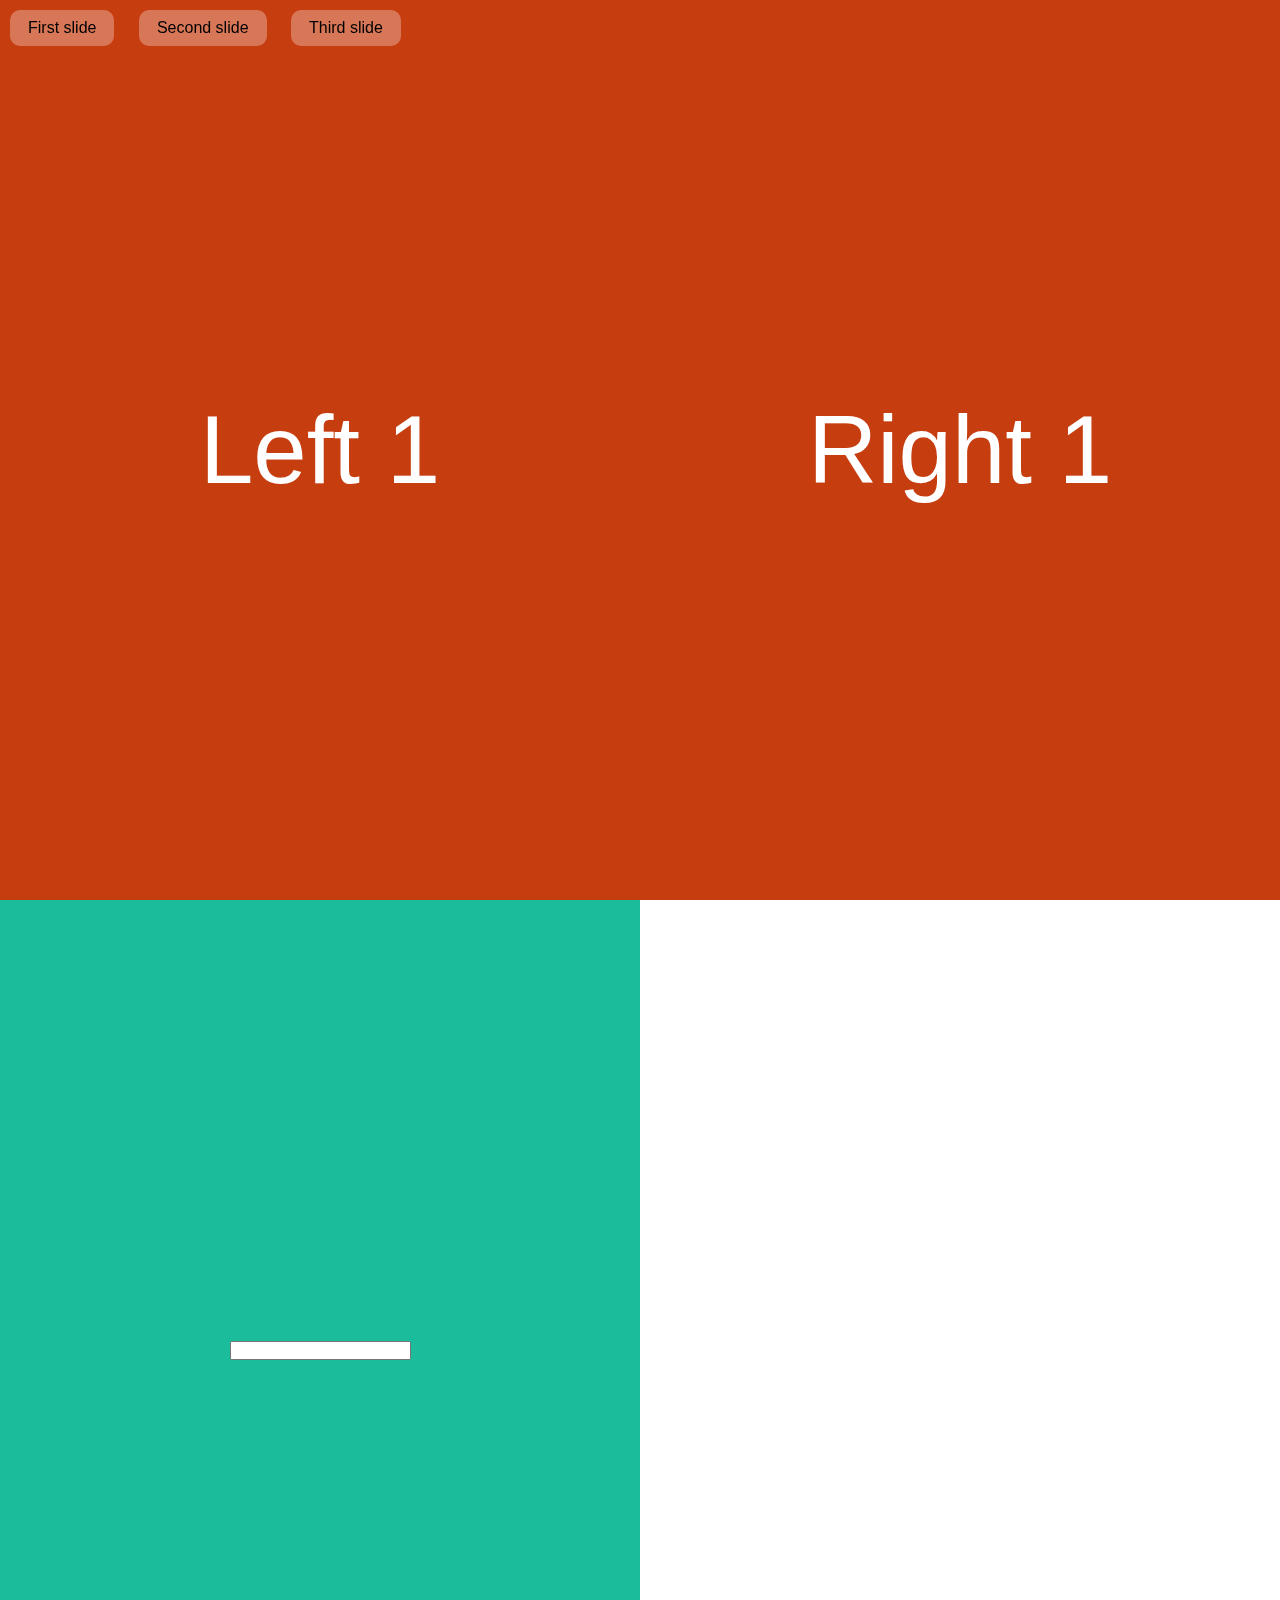
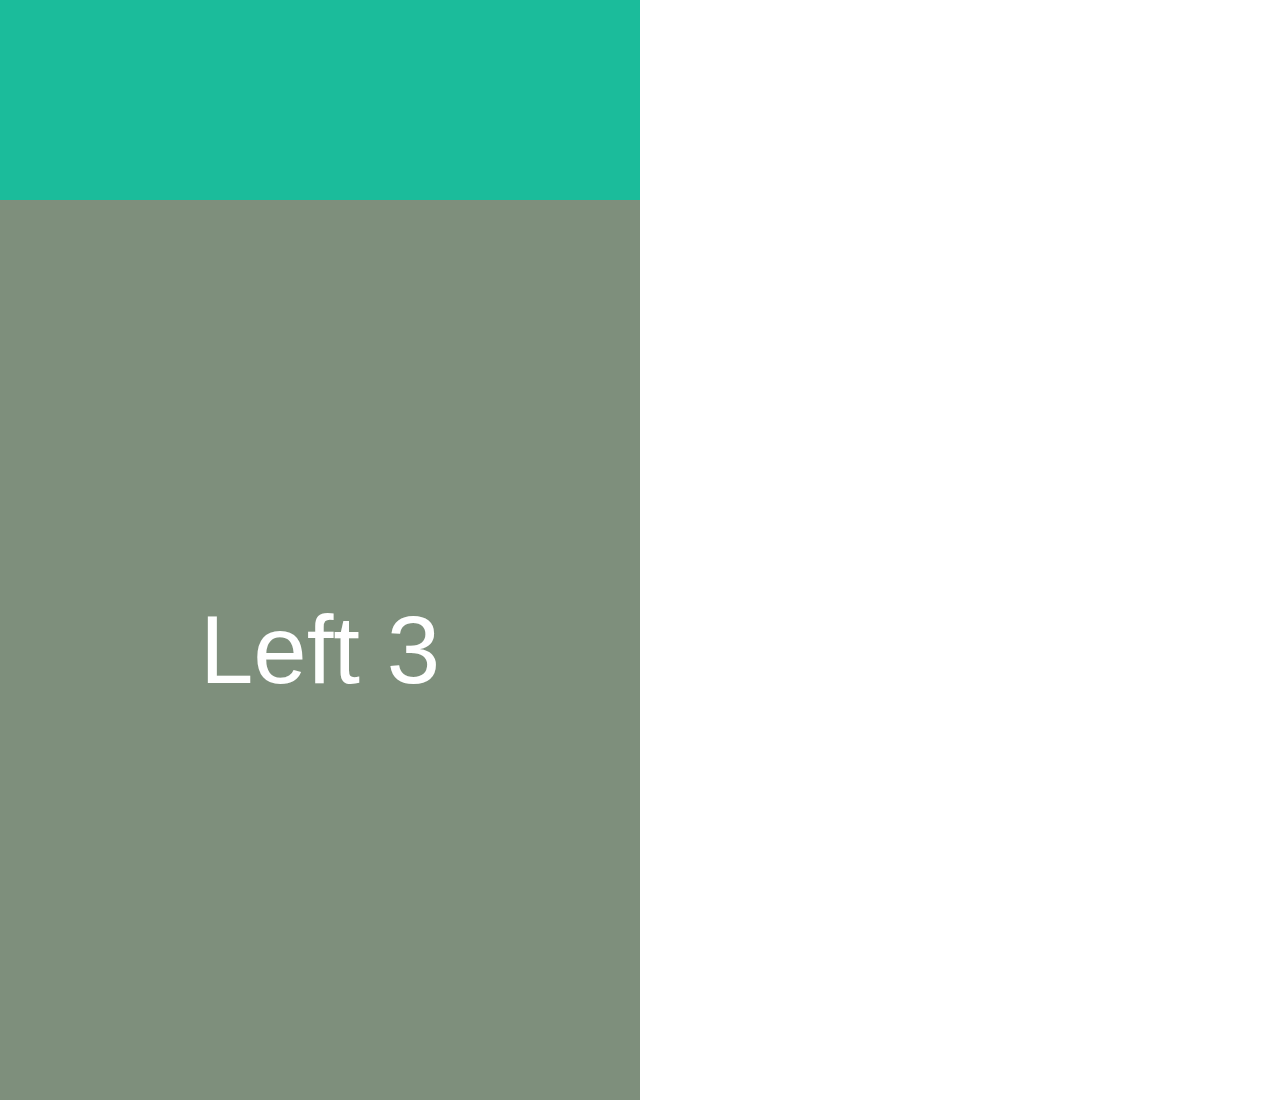
<file: multiscroll/examples/css3 copia.html>
<!DOCTYPE html>
<html xmlns="http://www.w3.org/1999/xhtml">

<head>
	<meta http-equiv="Content-Type" content="text/html; charset=utf-8" />	
	<title>multiscroll.js - split multi-scrolling pages plugin</title>
	<meta name="author" content="Alvaro Trigo Lopez" />
	<meta name="description" content="multiscroll plugin by Alvaro Trigo. Create divided multi-scrolling pages with two splited vertical layouts or panels." />
	<meta name="keywords"  content="multiscroll,jquery,alvaro,trigo,plugin,divided,splitscreen,screen,panels,layouts,vertical,split,splited" />
	<meta name="Resource-type" content="Document" />

	
	<link rel="stylesheet" type="text/css" href="../jquery.multiscroll.css" />		
	<link rel="stylesheet" type="text/css" href="examples.css" />		
	<script src="http://ajax.googleapis.com/ajax/libs/jquery/1.8.3/jquery.min.js"></script>
	<script type="text/javascript" src="../vendors/jquery.easings.min.js"></script>
	<script type="text/javascript" src="../jquery.multiscroll.js"></script>

	<script type="text/javascript">
	 $(document).ready(function() {
            $('#myContainer').multiscroll({
            	sectionsColor: ['#C63D0F', '#1BBC9B', '#7E8F7C'],
            	anchors: ['first', 'second', 'third'],
            	menu: '#menu',
            	css3: true
            });
        });
    </script>

    <style>
    h1{
    	color: #fff;
    }
	</style>

</head>
<body>


<ul id="menu">
	<li data-menuanchor="first"><a href="#first">First slide</a></li>
	<li data-menuanchor="second"><a href="#second">Second slide</a></li>
	<li data-menuanchor="third"><a href="#third">Third slide</a></li>
</ul>

<div id="myContainer">

	<div class="ms-left">
		<div class="ms-section" id="left1">
			<h1>Left 1</h1>
		</div>

		<div class="ms-section" id="left2">
			<input type="text" name="demo" />
		</div>

		<div class="ms-section" id="left3">
			<h1>Left 3</h1>
		</div>
	</div>
	
	<div class="ms-right">
		<div class="ms-section" id="right1">
			<h1>Right 1</h1>
		</div>

		<div class="ms-section" id="right2">
			<h1>Right 2</h1>
		</div>

		<div class="ms-section" id="right3">
			<h1>Right 3</h1>
		</div>
	</div>	
</div>

</body>
</html>
</file>
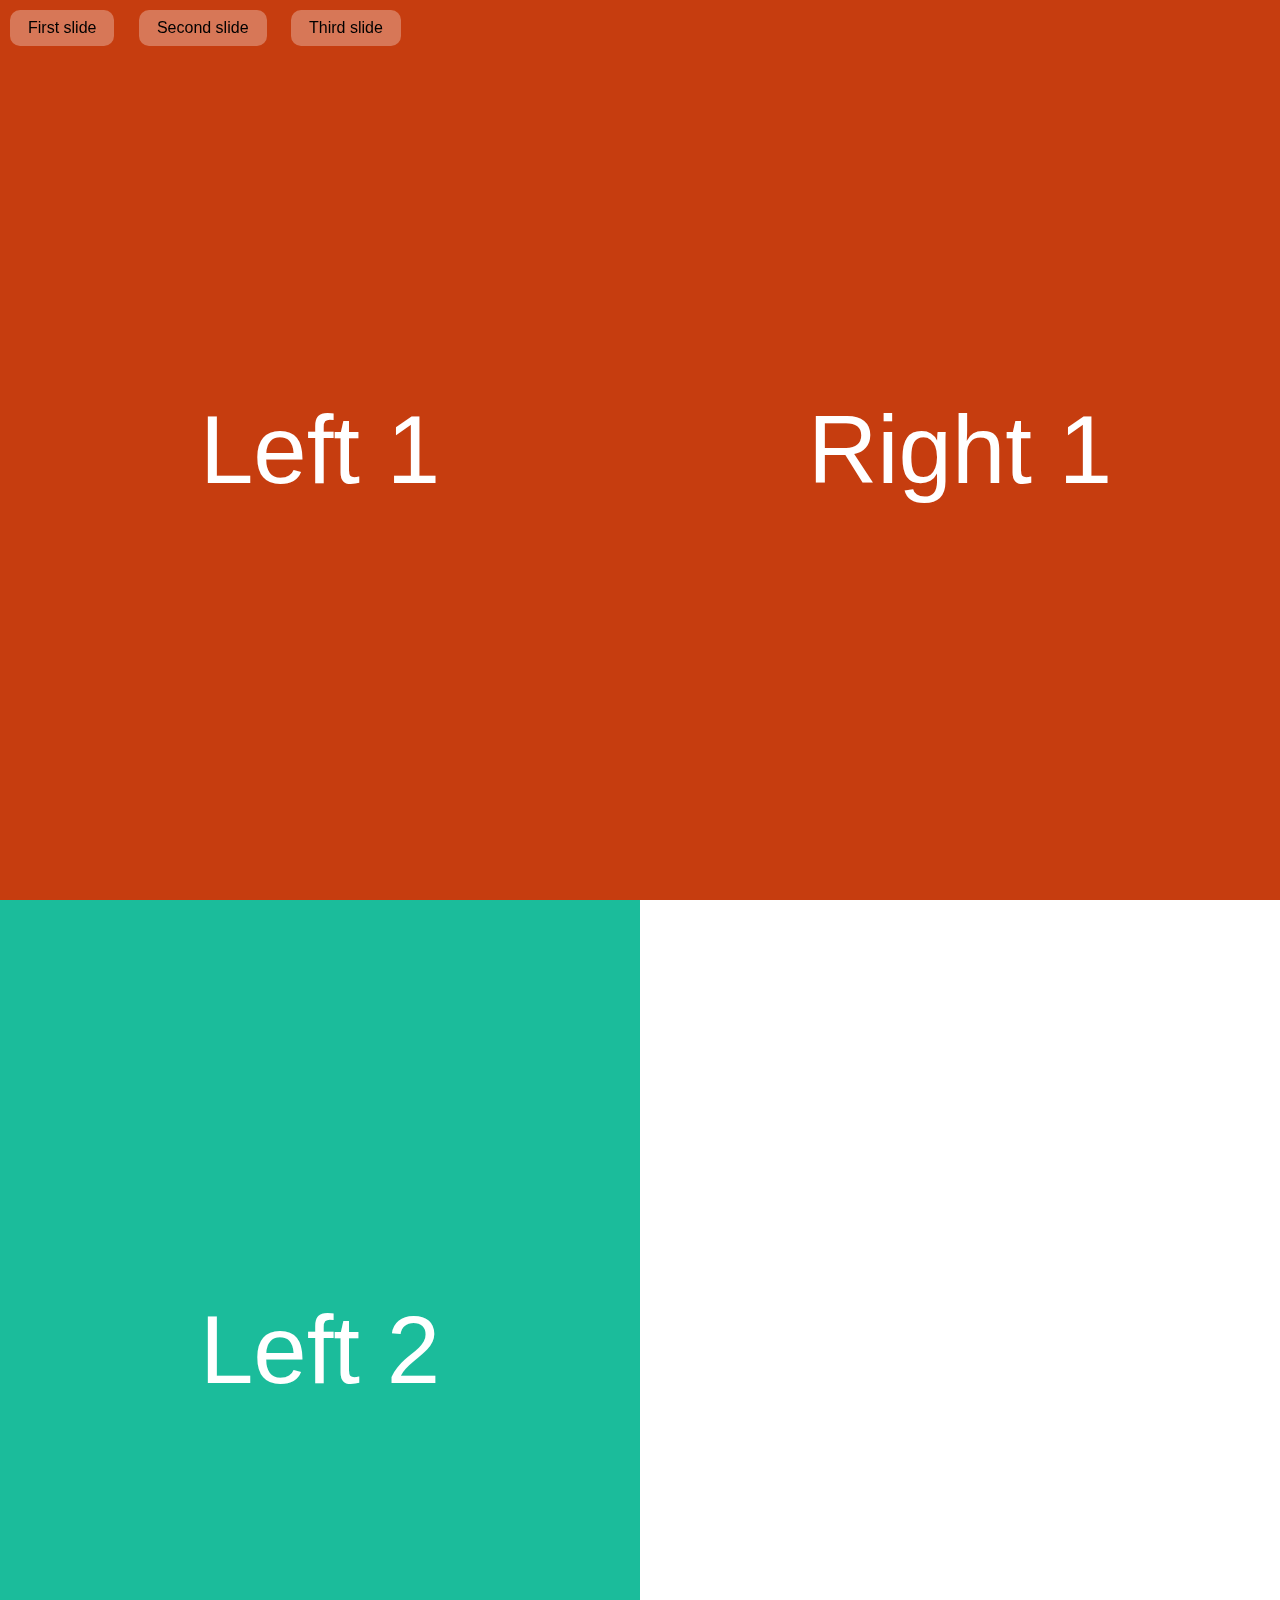
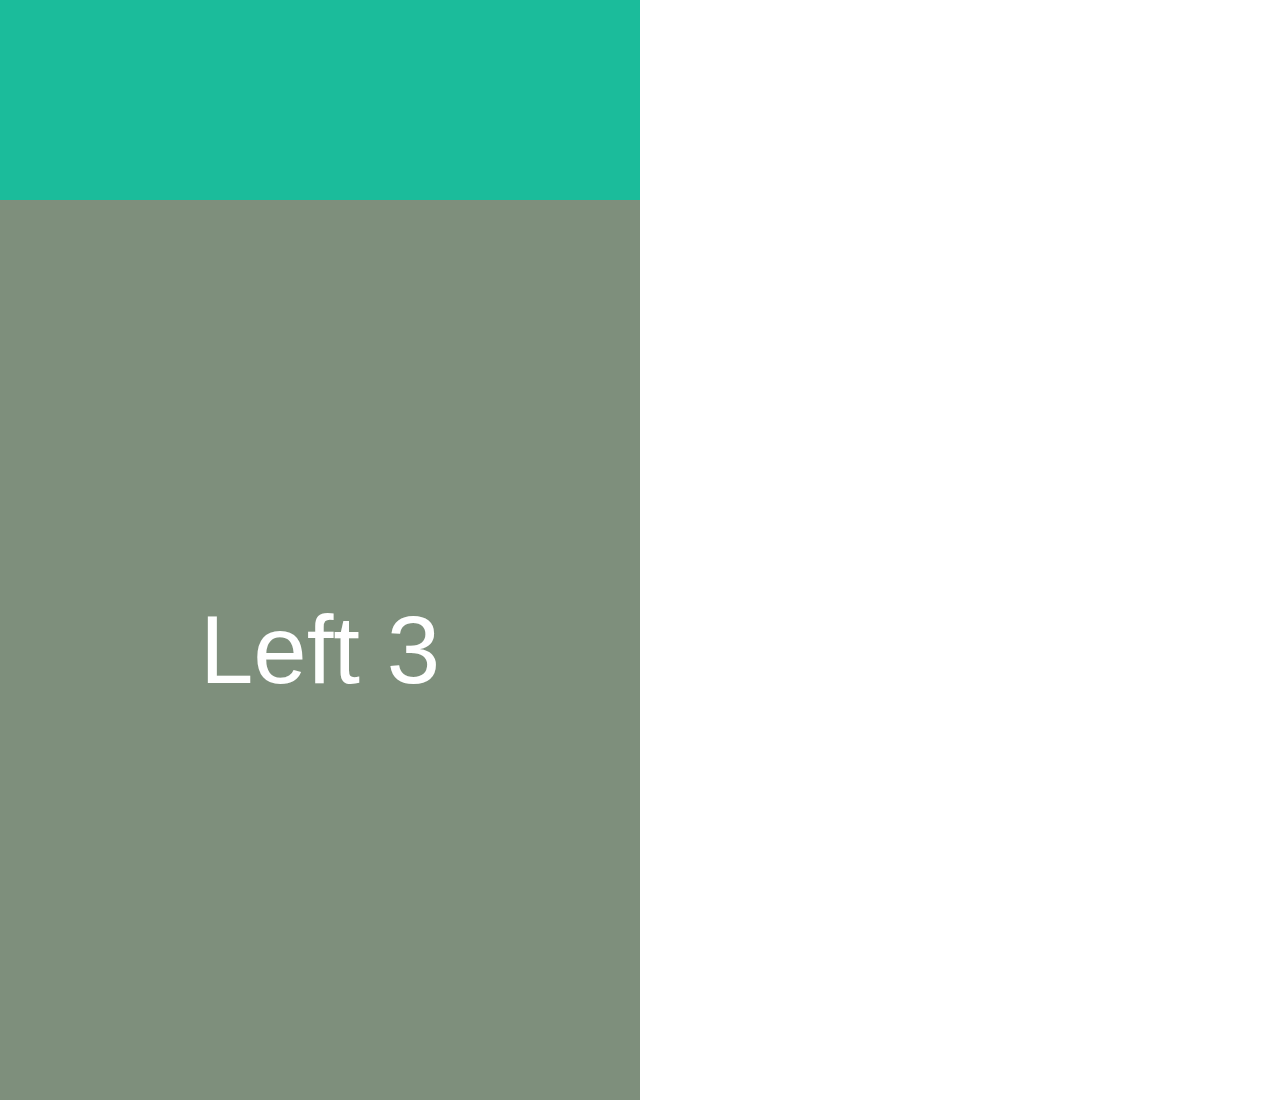
<file: multiscroll/examples/css3.html>
<!DOCTYPE html>
<html xmlns="http://www.w3.org/1999/xhtml">

<head>
	<meta http-equiv="Content-Type" content="text/html; charset=utf-8" />
	<title>multiscroll.js - split multi-scrolling pages plugin</title>
	<meta name="author" content="Alvaro Trigo Lopez" />
	<meta name="description" content="multiscroll plugin by Alvaro Trigo. Create divided multi-scrolling pages with two splited vertical layouts or panels." />
	<meta name="keywords"  content="multiscroll,jquery,alvaro,trigo,plugin,divided,splitscreen,screen,panels,layouts,vertical,split,splited" />
	<meta name="Resource-type" content="Document" />


	<link rel="stylesheet" type="text/css" href="../jquery.multiscroll.css" />
	<link rel="stylesheet" type="text/css" href="examples.css" />
	<script src="http://ajax.googleapis.com/ajax/libs/jquery/1.8.3/jquery.min.js"></script>
	<script type="text/javascript" src="../vendors/jquery.easings.min.js"></script>
	<script type="text/javascript" src="../jquery.multiscroll.js"></script>

	<script type="text/javascript">
	 $(document).ready(function() {
            $('#myContainer').multiscroll({
            	sectionsColor: ['#C63D0F', '#1BBC9B', '#7E8F7C'],
            	anchors: ['first', 'second', 'third'],
            	menu: '#menu',
            	css3: true
            });
        });
    </script>

    <style>
    h1{
    	color: #fff;
    }
	</style>

</head>
<body>


<ul id="menu">
	<li data-menuanchor="first"><a href="#first">First slide</a></li>
	<li data-menuanchor="second"><a href="#second">Second slide</a></li>
	<li data-menuanchor="third"><a href="#third">Third slide</a></li>
</ul>

<div id="myContainer">

	<div class="ms-left">
		<div class="ms-section" id="left1">
			<h1>Left 1</h1>
		</div>

		<div class="ms-section" id="left2">
			<h1>Left 2 </h1>
		</div>

		<div class="ms-section" id="left3">
			<h1>Left 3</h1>
		</div>
	</div>

	<div class="ms-right">
		<div class="ms-section" id="right1">
			<h1>Right 1</h1>
		</div>

		<div class="ms-section" id="right2">
			<h1>Right 2</h1>
		</div>

		<div class="ms-section" id="right3">
			<h1>Right 3</h1>
		</div>
	</div>
</div>

</body>
</html>
</file>
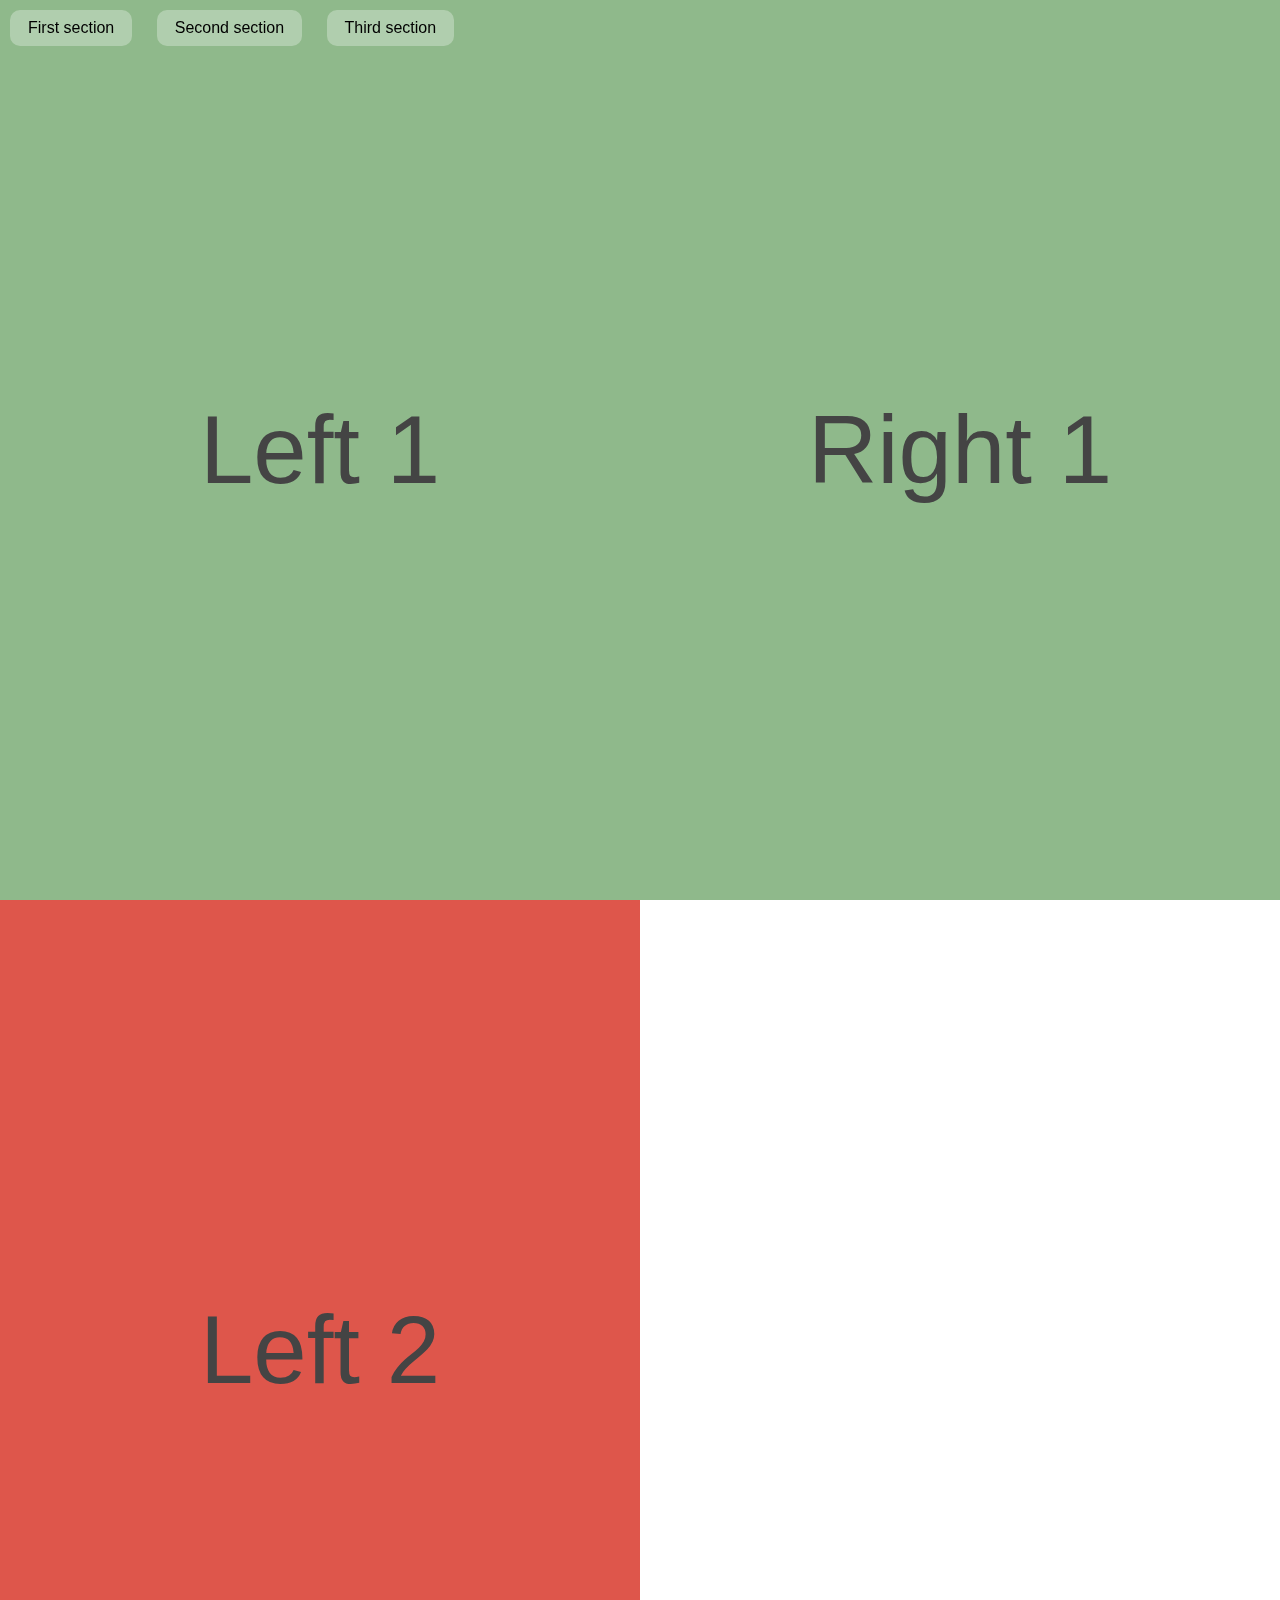
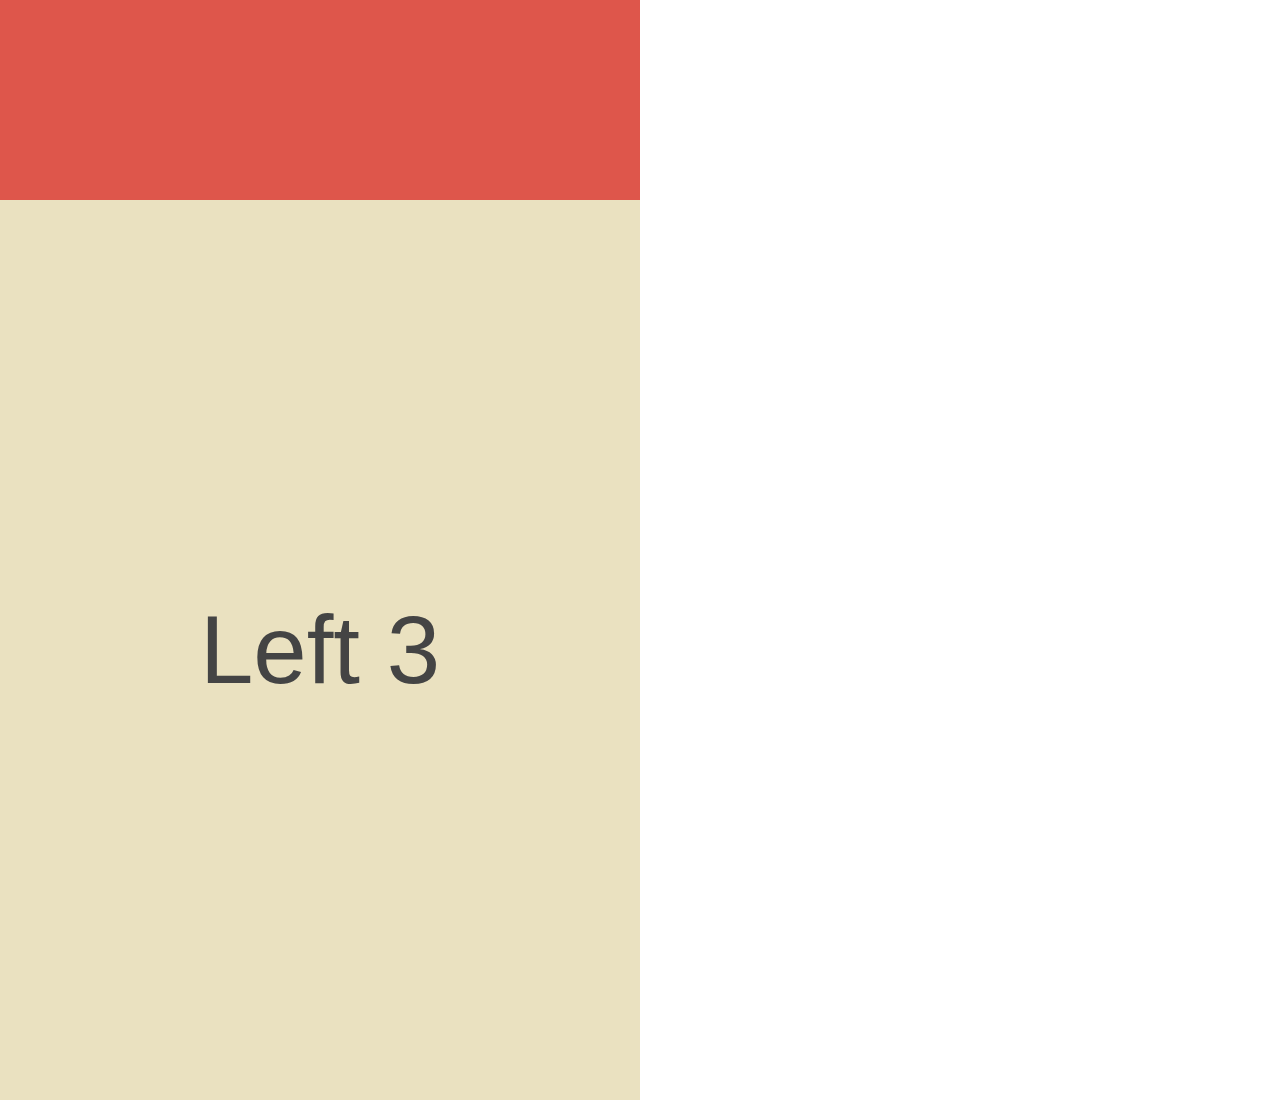
<file: multiscroll/examples/easing.html>
<!DOCTYPE html>
<html xmlns="http://www.w3.org/1999/xhtml">

<head>
	<meta http-equiv="Content-Type" content="text/html; charset=utf-8" />	
	<title>multiscroll.js - split multi-scrolling pages plugin</title>
	<meta name="author" content="Alvaro Trigo Lopez" />
	<meta name="description" content="multiscroll plugin by Alvaro Trigo. Create divided multi-scrolling pages with two splited vertical layouts or panels." />
	<meta name="keywords"  content="multiscroll,jquery,alvaro,trigo,plugin,divided,splitscreen,screen,panels,layouts,vertical,split,splited" />
	<meta name="Resource-type" content="Document" />

	
	<link rel="stylesheet" type="text/css" href="../jquery.multiscroll.css" />		
	<link rel="stylesheet" type="text/css" href="examples.css" />		
	<script src="http://ajax.googleapis.com/ajax/libs/jquery/1.8.3/jquery.min.js"></script>
	<script type="text/javascript" src="../vendors/jquery.easings.min.js"></script>
	<script type="text/javascript" src="../jquery.multiscroll.js"></script>

	<script type="text/javascript">
	 $(document).ready(function() {
            $('#myContainer').multiscroll({
            	sectionsColor: ['#8FB98B', '#DE564B', '#EAE1C0'],
            	anchors: ['first', 'second', 'third'],
            	menu: '#menu',
            	easing: 'easeOutBack'
            });
        });
    </script>

	<style>
		.ms-section{
			text-align: center;
		}

		#menu li {
			display:inline-block;
			margin: 10px;
			color: #000;
			background:#fff;
			background: rgba(255,255,255, 0.3);
			-webkit-border-radius: 10px; 
		            border-radius: 10px; 
		}
		#menu li.active{
			background:#666;
			background: rgba(255,255,255, 1);
			color: #000;
		}
		#menu li a{
			text-decoration:none;
			color: #000;
		}
		#menu li.active a:hover{
			color: #000;
		}
		#menu li:hover{
			background: rgba(255,255,255, 0.8);
		}
		#menu li a,
		#menu li.active a{
			padding: 9px 18px;
			display:block;
		}
		#menu li.active a{
			color: #000;
		}
		#menu{
			position:fixed;
			top:0;
			left:0;
			height: 40px;
			z-index: 70;
			width: 100%;
			padding: 0;
			margin:0;
		}
	</style>

</head>
<body>


<ul id="menu">
	<li data-menuanchor="first"><a href="#first">First section</a></li>
	<li data-menuanchor="second"><a href="#second">Second section</a></li>
	<li data-menuanchor="third"><a href="#third">Third section</a></li>
</ul>

<div id="myContainer">

	<div class="ms-left">
		<div class="ms-section" id="left1">
			<h1>Left 1</h1>
		</div>

		<div class="ms-section" id="left2">
			<h1>Left 2 </h1>
		</div>

		<div class="ms-section" id="left3">
			<h1>Left 3</h1>
		</div>
	</div>
	
	<div class="ms-right">
		<div class="ms-section" id="right1">
			<h1>Right 1</h1>
		</div>

		<div class="ms-section" id="right2">
			<h1>Right 2</h1>
		</div>

		<div class="ms-section" id="right3">
			<h1>Right 3</h1>
		</div>
	</div>	
</div>

</body>
</html>
</file>
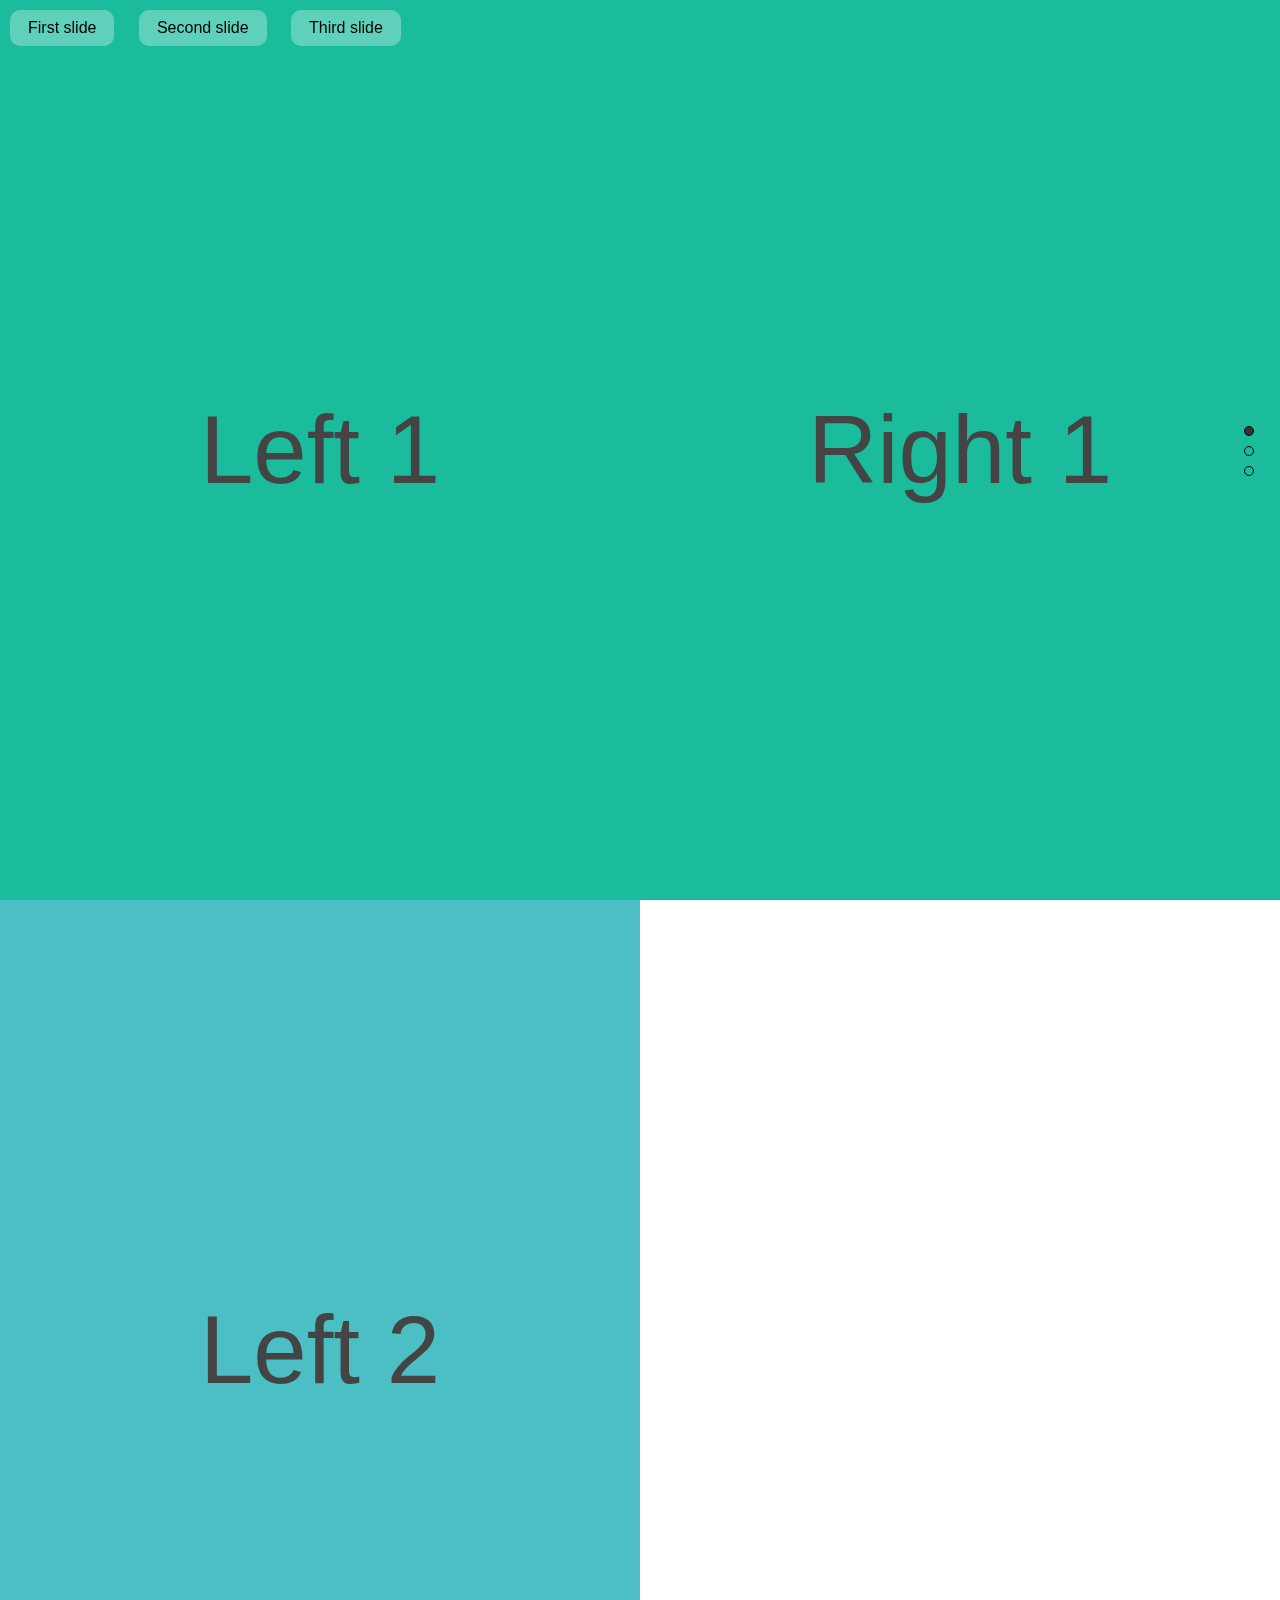
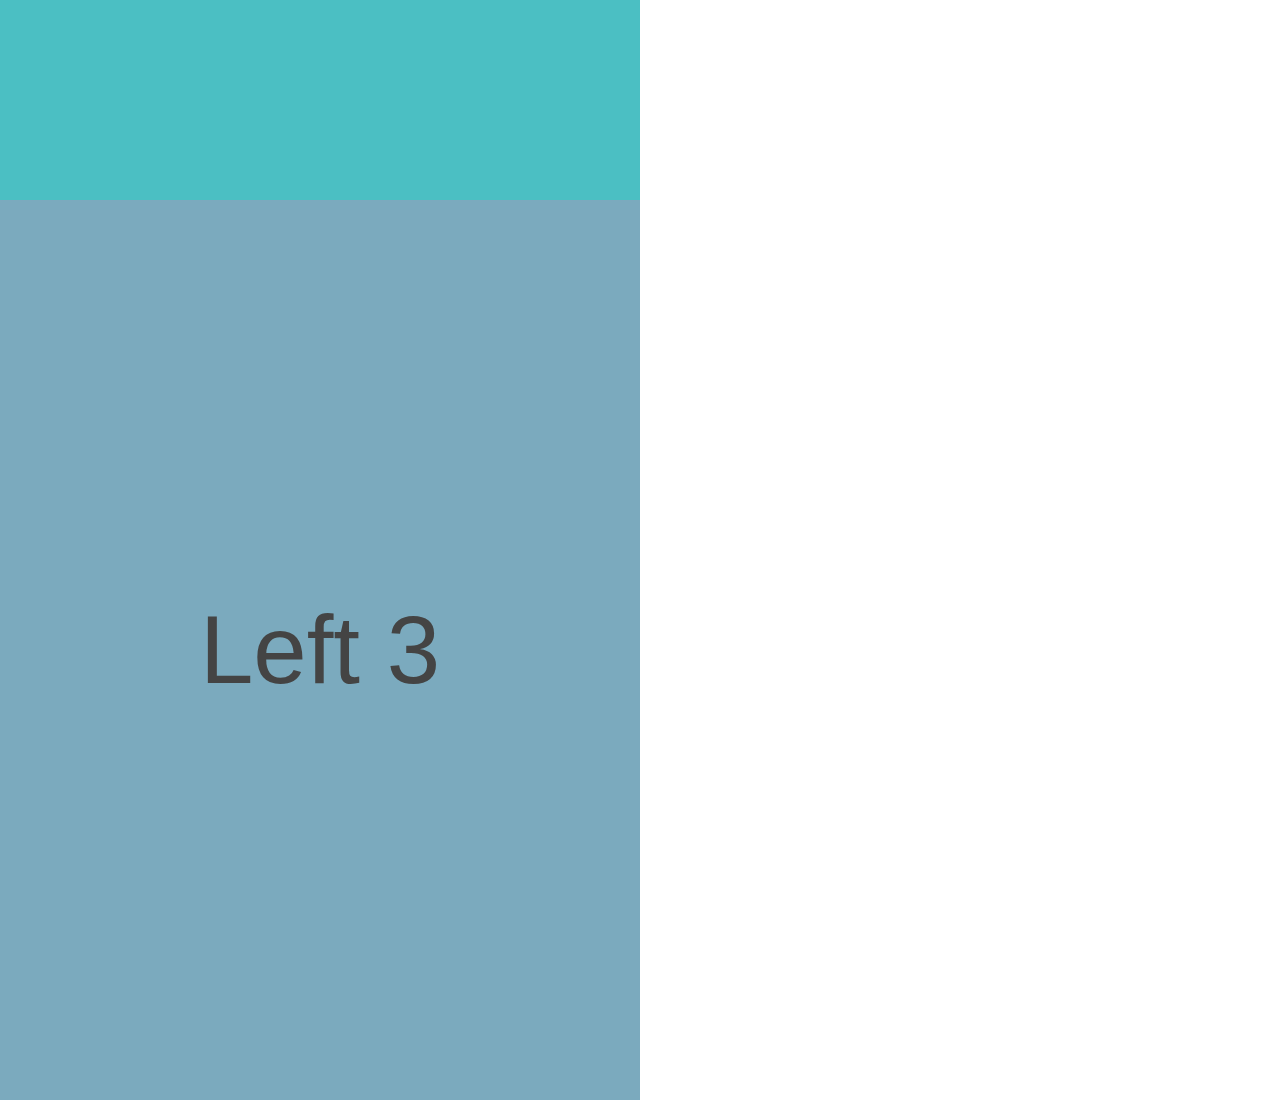
<file: multiscroll/examples/example.html>
<!DOCTYPE html>
<html xmlns="http://www.w3.org/1999/xhtml">

<head>
	<meta http-equiv="Content-Type" content="text/html; charset=utf-8" />	
	<title>multiscroll.js - split multi-scrolling pages plugin</title>
	<meta name="author" content="Alvaro Trigo Lopez" />
	<meta name="description" content="multiscroll plugin by Alvaro Trigo. Create divided multi-scrolling pages with two splited vertical layouts or panels." />
	<meta name="keywords"  content="multiscroll,jquery,alvaro,trigo,plugin,divided,splitscreen,screen,panels,layouts,vertical,split,splited" />
	<meta name="Resource-type" content="Document" />

	
	<link rel="stylesheet" type="text/css" href="../jquery.multiscroll.css" />		
	<link rel="stylesheet" type="text/css" href="examples.css" />		
	<script src="http://ajax.googleapis.com/ajax/libs/jquery/1.8.3/jquery.min.js"></script>
	<script type="text/javascript" src="../vendors/jquery.easings.min.js"></script>
	<script type="text/javascript" src="../jquery.multiscroll.js"></script>

	<script type="text/javascript">
	 $(document).ready(function() {
            $('#myContainer').multiscroll({
            	sectionsColor: ['#1bbc9b', '#4BBFC3', '#7BAABE'],
            	anchors: ['first', 'second', 'third'],
            	menu: '#menu',
            	navigation: true,
            	navigationTooltips: ['One', 'Two', 'Three'],
            	loopBottom: true,
            	loopTop: true
            });
        });
    </script>
</head>
<body>


<ul id="menu">
	<li data-menuanchor="first"><a href="#first">First slide</a></li>
	<li data-menuanchor="second"><a href="#second">Second slide</a></li>
	<li data-menuanchor="third"><a href="#third">Third slide</a></li>
</ul>

<div id="myContainer">

	<div class="ms-left">
		<div class="ms-section" id="left1">
			<h1>Left 1</h1>
		</div>

		<div class="ms-section" id="left2">
			<h1>Left 2 </h1>
		</div>

		<div class="ms-section" id="left3">
			<h1>Left 3</h1>
		</div>
	</div>
	
	<div class="ms-right">
		<div class="ms-section" id="right1">
			<h1>Right 1</h1>
		</div>

		<div class="ms-section" id="right2">
			<h1>Right 2</h1>
		</div>

		<div class="ms-section" id="right3">
			<h1>Right 3</h1>
		</div>
	</div>	
</div>

</body>
</html>
</file>
<file: xZoom/doc/css/prism.css>
/* http://prismjs.com/download.html?themes=prism-coy&languages=markup+css+clike+javascript&plugins=line-highlight+line-numbers+show-language */
/**
 * prism.js Coy theme for JavaScript, CoffeeScript, CSS and HTML
 * Based on https://github.com/tshedor/workshop-wp-theme (Example: http://workshop.kansan.com/category/sessions/basics or http://workshop.timshedor.com/category/sessions/basics);
 * @author Tim  Shedor
 */

code[class*="language-"],
pre[class*="language-"] {
	color: black;
	font-family: Consolas, Monaco, 'Andale Mono', monospace;
	direction: ltr;
	text-align: left;
	white-space: pre;
	word-spacing: normal;
	word-break: normal;
	line-height: 1.5;

	-moz-tab-size: 4;
	-o-tab-size: 4;
	tab-size: 4;

	-webkit-hyphens: none;
	-moz-hyphens: none;
	-ms-hyphens: none;
	hyphens: none;
}

/* Code blocks */
pre[class*="language-"] {
	position: relative;
	margin: .5em 0;
	-webkit-box-shadow: -1px 0px 0px 0px #358ccb, 0px 0px 0px 1px #dfdfdf;
	-moz-box-shadow: -1px 0px 0px 0px #358ccb, 0px 0px 0px 1px #dfdfdf;
	box-shadow: -1px 0px 0px 0px #358ccb, 0px 0px 0px 1px #dfdfdf;
	border-left: 10px solid #358ccb;
	background-color: #fdfdfd;
	background-image: -webkit-linear-gradient(transparent 50%, rgba(69, 142, 209, 0.04) 50%);
	background-image: -moz-linear-gradient(transparent 50%, rgba(69, 142, 209, 0.04) 50%);
	background-image: -ms-linear-gradient(transparent 50%, rgba(69, 142, 209, 0.04) 50%);
	background-image: -o-linear-gradient(transparent 50%, rgba(69, 142, 209, 0.04) 50%);
	background-image: linear-gradient(transparent 50%, rgba(69, 142, 209, 0.04) 50%);
	background-size: 3em 3em;
	background-origin: content-box;
	overflow: visible;
	max-height: 30em;
}

code[class*="language"] {
	max-height: inherit;
	height: 100%;
	padding: 0 1em;
	display: block;
	overflow: auto;
}

/* Margin bottom to accomodate shadow */
:not(pre) > code[class*="language-"],
pre[class*="language-"] {
	background-color: #fdfdfd;
	-webkit-box-sizing: border-box;
	-moz-box-sizing: border-box;
	box-sizing: border-box;
	margin-bottom: 1em;
}

/* Inline code */
:not(pre) > code[class*="language-"] {
	position: relative;
	padding: .2em;
	-webkit-border-radius: 0.3em;
	-moz-border-radius: 0.3em;
	-ms-border-radius: 0.3em;
	-o-border-radius: 0.3em;
	border-radius: 0.3em;
	color: #c92c2c;
	border: 1px solid rgba(0, 0, 0, 0.1);
}

pre[class*="language-"]:before,
pre[class*="language-"]:after {
	content: '';
	z-index: -2;
	display: block;
	position: absolute;
	bottom: 0.75em;
	left: 0.18em;
	width: 40%;
	height: 20%;
	-webkit-box-shadow: 0px 13px 8px #979797;
	-moz-box-shadow: 0px 13px 8px #979797;
	box-shadow: 0px 13px 8px #979797;
	-webkit-transform: rotate(-2deg);
	-moz-transform: rotate(-2deg);
	-ms-transform: rotate(-2deg);
	-o-transform: rotate(-2deg);
	transform: rotate(-2deg);
}

:not(pre) > code[class*="language-"]:after,
pre[class*="language-"]:after {
	right: 0.75em;
	left: auto;
	-webkit-transform: rotate(2deg);
	-moz-transform: rotate(2deg);
	-ms-transform: rotate(2deg);
	-o-transform: rotate(2deg);
	transform: rotate(2deg);
}

.token.comment,
.token.block-comment,
.token.prolog,
.token.doctype,
.token.cdata {
	color: #7D8B99;
}

.token.punctuation {
	color: #5F6364;
}

.token.property,
.token.tag,
.token.boolean,
.token.number,
.token.function-name,
.token.constant,
.token.symbol,
.token.deleted {
	color: #c92c2c;
}

.token.selector,
.token.attr-name,
.token.string,
.token.char,
.token.function,
.token.builtin,
.token.inserted {
	color: #2f9c0a;
}

.token.operator,
.token.entity,
.token.url,
.token.variable {
	color: #a67f59;
	background: rgba(255, 255, 255, 0.5);
}

.token.atrule,
.token.attr-value,
.token.keyword,
.token.class-name {
	color: #1990b8;
}

.token.regex,
.token.important {
	color: #e90;
}

.language-css .token.string,
.style .token.string {
	color: #a67f59;
	background: rgba(255, 255, 255, 0.5);
}

.token.important {
	font-weight: normal;
}

.token.entity {
	cursor: help;
}

.namespace {
	opacity: .7;
}

@media screen and (max-width: 767px) {
	pre[class*="language-"]:before,
	pre[class*="language-"]:after {
		bottom: 14px;
		-webkit-box-shadow: none;
		-moz-box-shadow: none;
		box-shadow: none;
	}

}

/* Plugin styles */
.token.tab:not(:empty):before,
.token.cr:before,
.token.lf:before {
	color: #e0d7d1;
}

/* Plugin styles: Line Numbers */
pre[class*="language-"].line-numbers {
	padding-left: 0;
}

pre[class*="language-"].line-numbers code {
	padding-left: 3.8em;
}

pre[class*="language-"].line-numbers .line-numbers-rows {
	left: 0;
}

pre[data-line] {
	position: relative;
	padding: 1em 0 1em 3em;
}

.line-highlight {
	position: absolute;
	left: 0;
	right: 0;
	padding: inherit 0;
	margin-top: 1em; /* Same as .prism’s padding-top */

	background: hsla(24, 20%, 50%,.08);
	background: -moz-linear-gradient(left, hsla(24, 20%, 50%,.1) 70%, hsla(24, 20%, 50%,0));
	background: -webkit-linear-gradient(left, hsla(24, 20%, 50%,.1) 70%, hsla(24, 20%, 50%,0));
	background: -o-linear-gradient(left, hsla(24, 20%, 50%,.1) 70%, hsla(24, 20%, 50%,0));
	background: linear-gradient(left, hsla(24, 20%, 50%,.1) 70%, hsla(24, 20%, 50%,0));
	
	pointer-events: none;
	
	line-height: inherit;
	white-space: pre;
}

	.line-highlight:before,
	.line-highlight[data-end]:after {
		content: attr(data-start);
		position: absolute;
		top: .4em;
		left: .6em;
		min-width: 1em;
		padding: 0 .5em;
		background-color: hsla(24, 20%, 50%,.4);
		color: hsl(24, 20%, 95%);
		font: bold 65%/1.5 sans-serif;
		text-align: center;
		vertical-align: .3em;
		border-radius: 999px;
		text-shadow: none;
		box-shadow: 0 1px white;
	}
	
	.line-highlight[data-end]:after {
		content: attr(data-end);
		top: auto;
		bottom: .4em;
	}
pre.line-numbers {
	position: relative;
	padding-left: 3.8em;
	counter-reset: linenumber;
}

pre.line-numbers > code {
	position: relative;
}

.line-numbers .line-numbers-rows {
	position: absolute;
	pointer-events: none;
	top: 0;
	font-size: 100%;
	left: -3.8em;
	width: 3em; /* works for line-numbers below 1000 lines */
	letter-spacing: -1px;
	border-right: 1px solid #999;

	-webkit-user-select: none;
	-moz-user-select: none;
	-ms-user-select: none;
	user-select: none;

}

	.line-numbers-rows > span {
		pointer-events: none;
		display: block;
		counter-increment: linenumber;
	}

		.line-numbers-rows > span:before {
			content: counter(linenumber);
			color: #999;
			display: block;
			padding-right: 0.8em;
			text-align: right;
		}
pre[class*='language-'] {
	position: relative;
}
pre[class*='language-'] > code[data-language] {
	overflow: scroll;
	max-height: 28em;
	display: block;
}
pre[class*='language-'] > code[data-language]::before {
	content: attr(data-language);
	color: black;
	background-color: #CFCFCF;
	display: inline-block;
	position: absolute;
	top: 0;
	right: 0;
	font-size: 0.9em;
	border-radius: 0 0 0 5px;
	padding: 0 0.5em;
	text-shadow: none;
}
</file>
<file: xZoom/doc/css/manual.css>
/*demo styles for xZoom*/
.container { padding: 15px; }
section { padding-top: 20px; }
.padding-top0 { padding-top: 0px !important; }
p { margin-top: 10px; }
.line { padding-top: 10px; padding-bottom: 10px; }
.green { color: green !important; }
</file>
<file: multiscroll/examples/examples.css>
@CHARSET "ISO-8859-1";
/* Reset CSS
 * --------------------------------------- */
body,div,dl,dt,dd,ul,ol,li,h1,h2,h3,h4,h5,h6,pre,
form,fieldset,input,textarea,p,blockquote,th,td {
    padding: 0;
    margin: 0;
}
a{
	text-decoration:none;
}
table {
    border-spacing: 0;    
}
fieldset,img {
    border: 0;
}
address,caption,cite,code,dfn,em,strong,th,var {
    font-weight: normal;
    font-style: normal;
}
strong{
	font-weight: bold;
}
ol,ul {
    list-style: none;
    margin:0;
    padding:0;
}
caption,th {
    text-align: left;

}
h1,h2,h3,h4,h5,h6 {
    font-weight: normal;
    font-size: 100%;
    margin:0;
    padding:0;
    color:#444;
}
q:before,q:after {
    content:'';
}
abbr,acronym { border: 0;
}


/* Custom CSS
 * --------------------------------------- */
body{
	font-family: arial,helvetica;
	color: #333;
	color: rgba(0,0,0,0.5);
}
h1{
	font-size: 6em;	
}
p{
	font-size: 2em;
}
.ms-section{
			text-align: center;
		}

#menu li {
	display:inline-block;
	margin: 10px;
	color: #000;
	background:#fff;
	background: rgba(255,255,255, 0.3);
	-webkit-border-radius: 10px; 
			border-radius: 10px; 
}
#menu li.active{
	background:#666;
	background: rgba(255,255,255, 1);
	color: #000;
}
#menu li a{
	text-decoration:none;
	color: #000;
}
#menu li.active a:hover{
	color: #000;
}
#menu li:hover{
	background: rgba(255,255,255, 0.8);
}
#menu li a,
#menu li.active a{
	padding: 9px 18px;
	display:block;
}
#menu li.active a{
	color: #000;
}
#menu{
	position:fixed;
	top:0;
	left:0;
	height: 40px;
	z-index: 70;
	width: 100%;
	padding: 0;
	margin:0;
}
#infoMenu{
	height: 20px;
	color: #f2f2f2;
	position:fixed;
	z-index:70;
	bottom:0;
	width:100%;
	text-align:right;
	font-size:0.9em;
	padding:8px 0 8px 0;
}
#infoMenu ul{
	padding: 0 40px;
}
#infoMenu li a{
	display: block;
	margin: 0 22px 0 0;	
	color: #333;
}
#infoMenu li a:hover{
	text-decoration:underline;
}
#infoMenu li{
	display:inline-block;
	position:relative;
}
#examplesList{
	display:none;
	background: #282828;
	-webkit-border-radius: 6px;
	-moz-border-radius: 6px;
	border-radius: 6px;
	padding: 20px;
	float: left;
	position: absolute;
	bottom: 29px;
	right: 0;
	width:638px;
	text-align:left;
}
#examplesList ul{
	padding:0;
}
#examplesList ul li{
	display:block;
	margin: 5px 0;
}
#examplesList ul li a{
	color: #BDBDBD;
	margin:0;
}
#examplesList ul li a:hover{
	color: #f2f2f2;
}
#examplesList .column{
	float: left;
	margin: 0 20px 0 0;
}
#examplesList h3{
	color: #f2f2f2;
	font-size: 1.2em;
	margin: 0 0 15px 0;
	border-bottom: 1px solid rgba(0, 0, 0, 0.4);
	-webkit-box-shadow: 0 1px 0 rgba(255, 255, 255, 0.1);
	-moz-box-shadow: 0 1px 0 rgba(255,255,255,0.1);
	box-shadow: 0 1px 0 rgba(255, 255, 255, 0.1);
	padding: 0 0 5px 0;
}

/* Demos Menu
 * --------------------------------------- */
 #demosMenu{
	position:fixed;
	bottom: 10px;
	right:10px;
	z-index: 999;
 }
</file>
